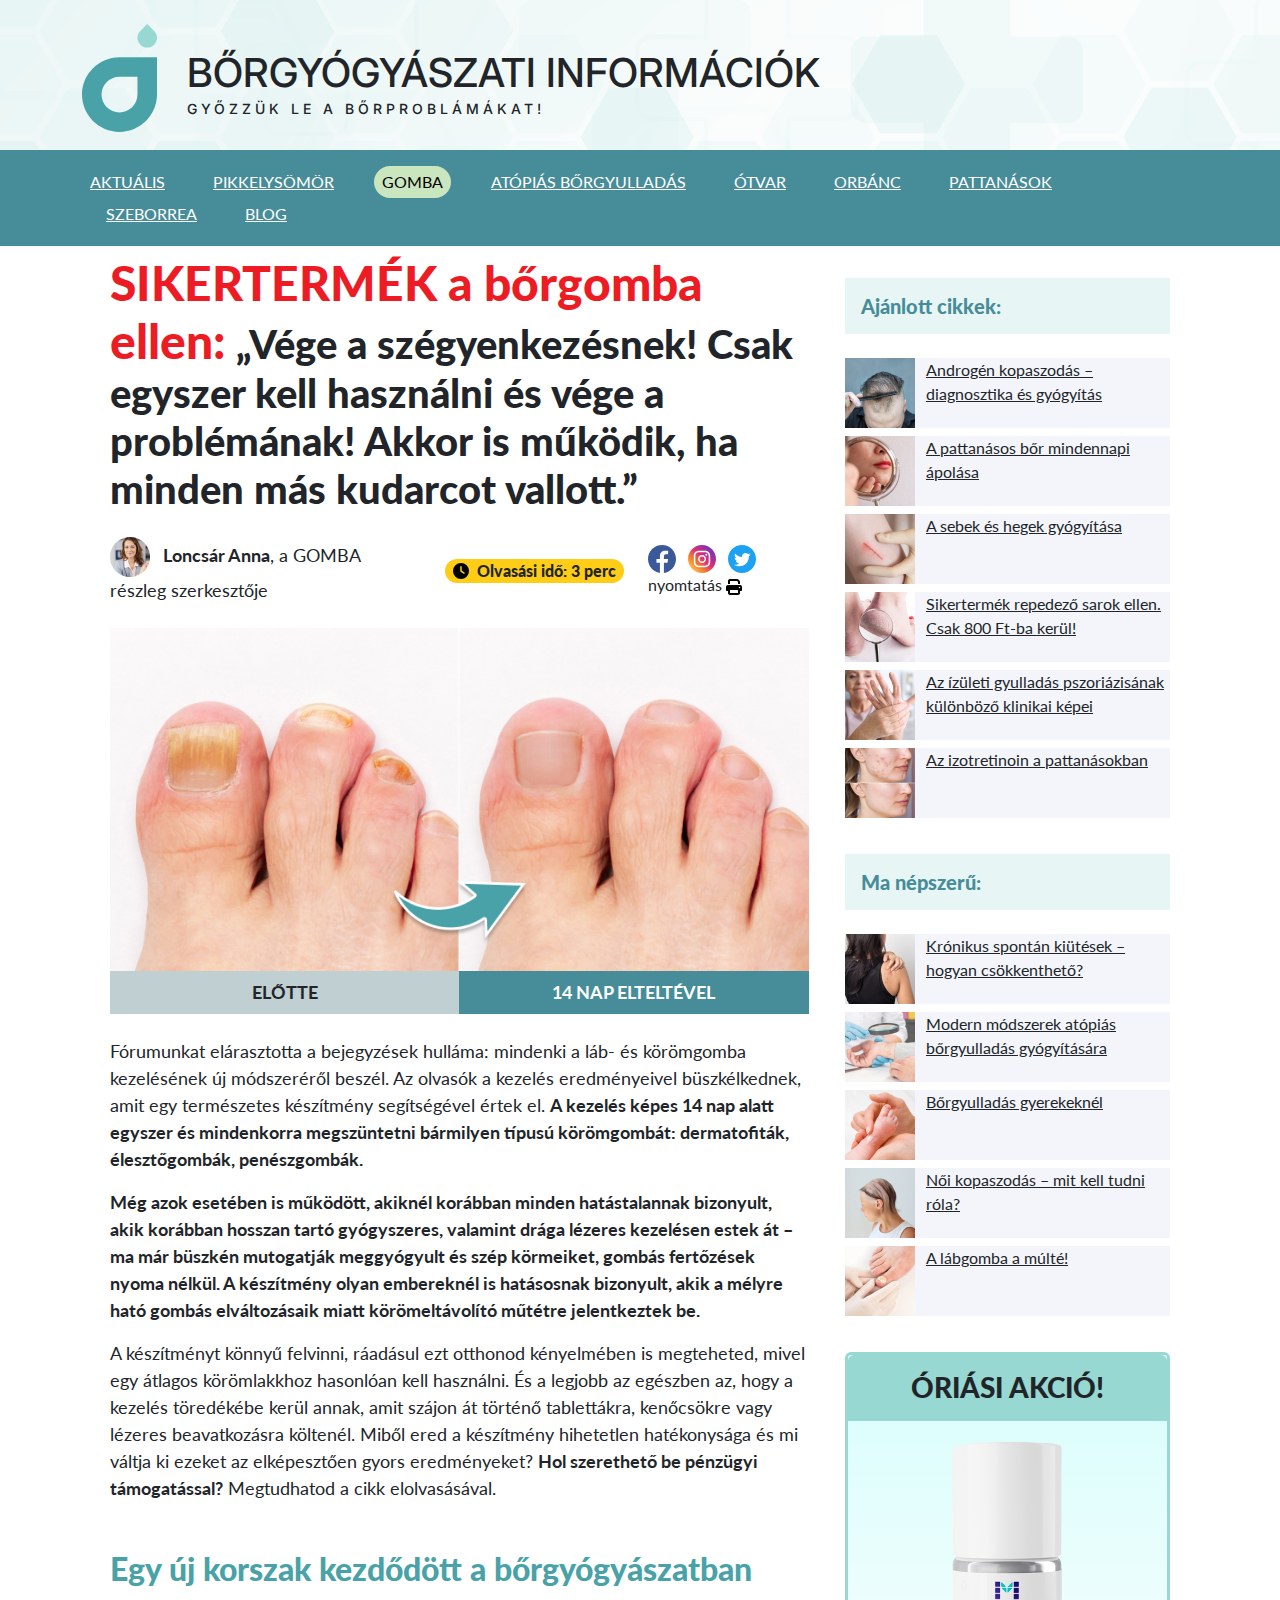
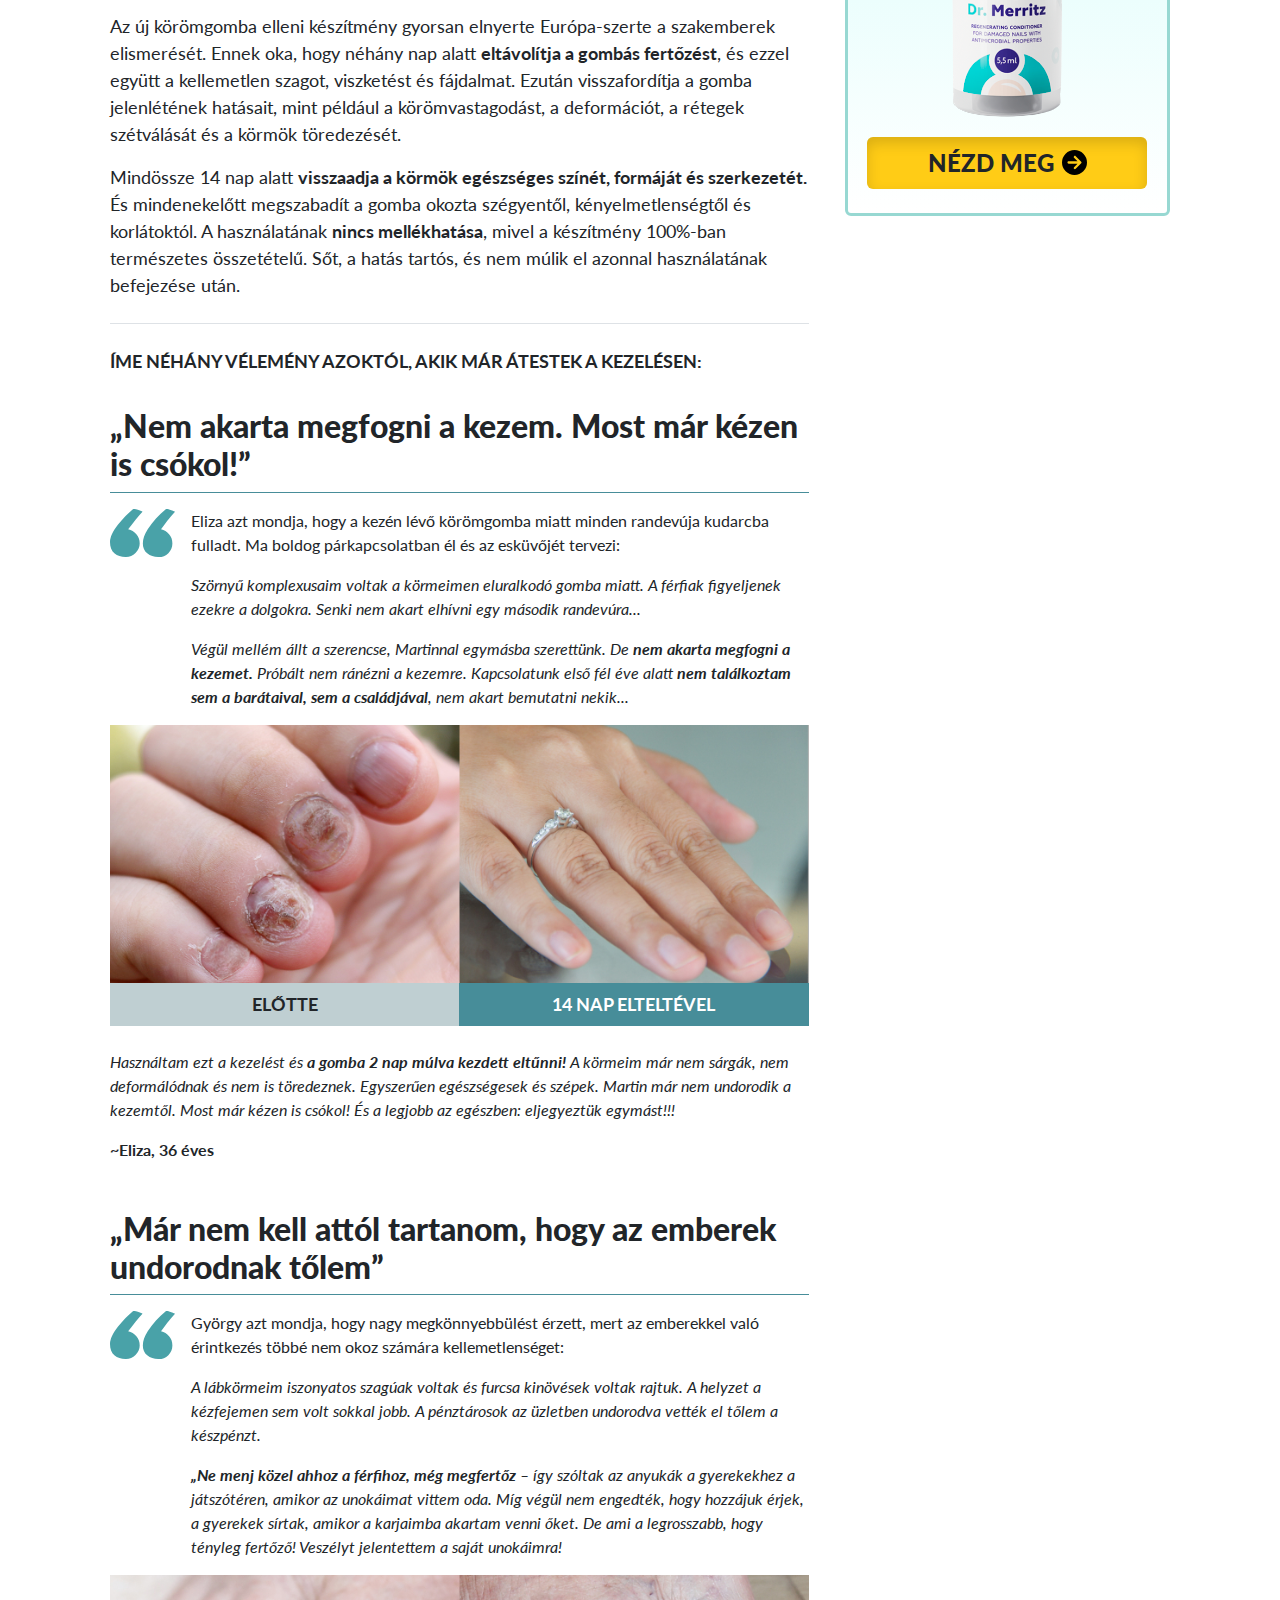
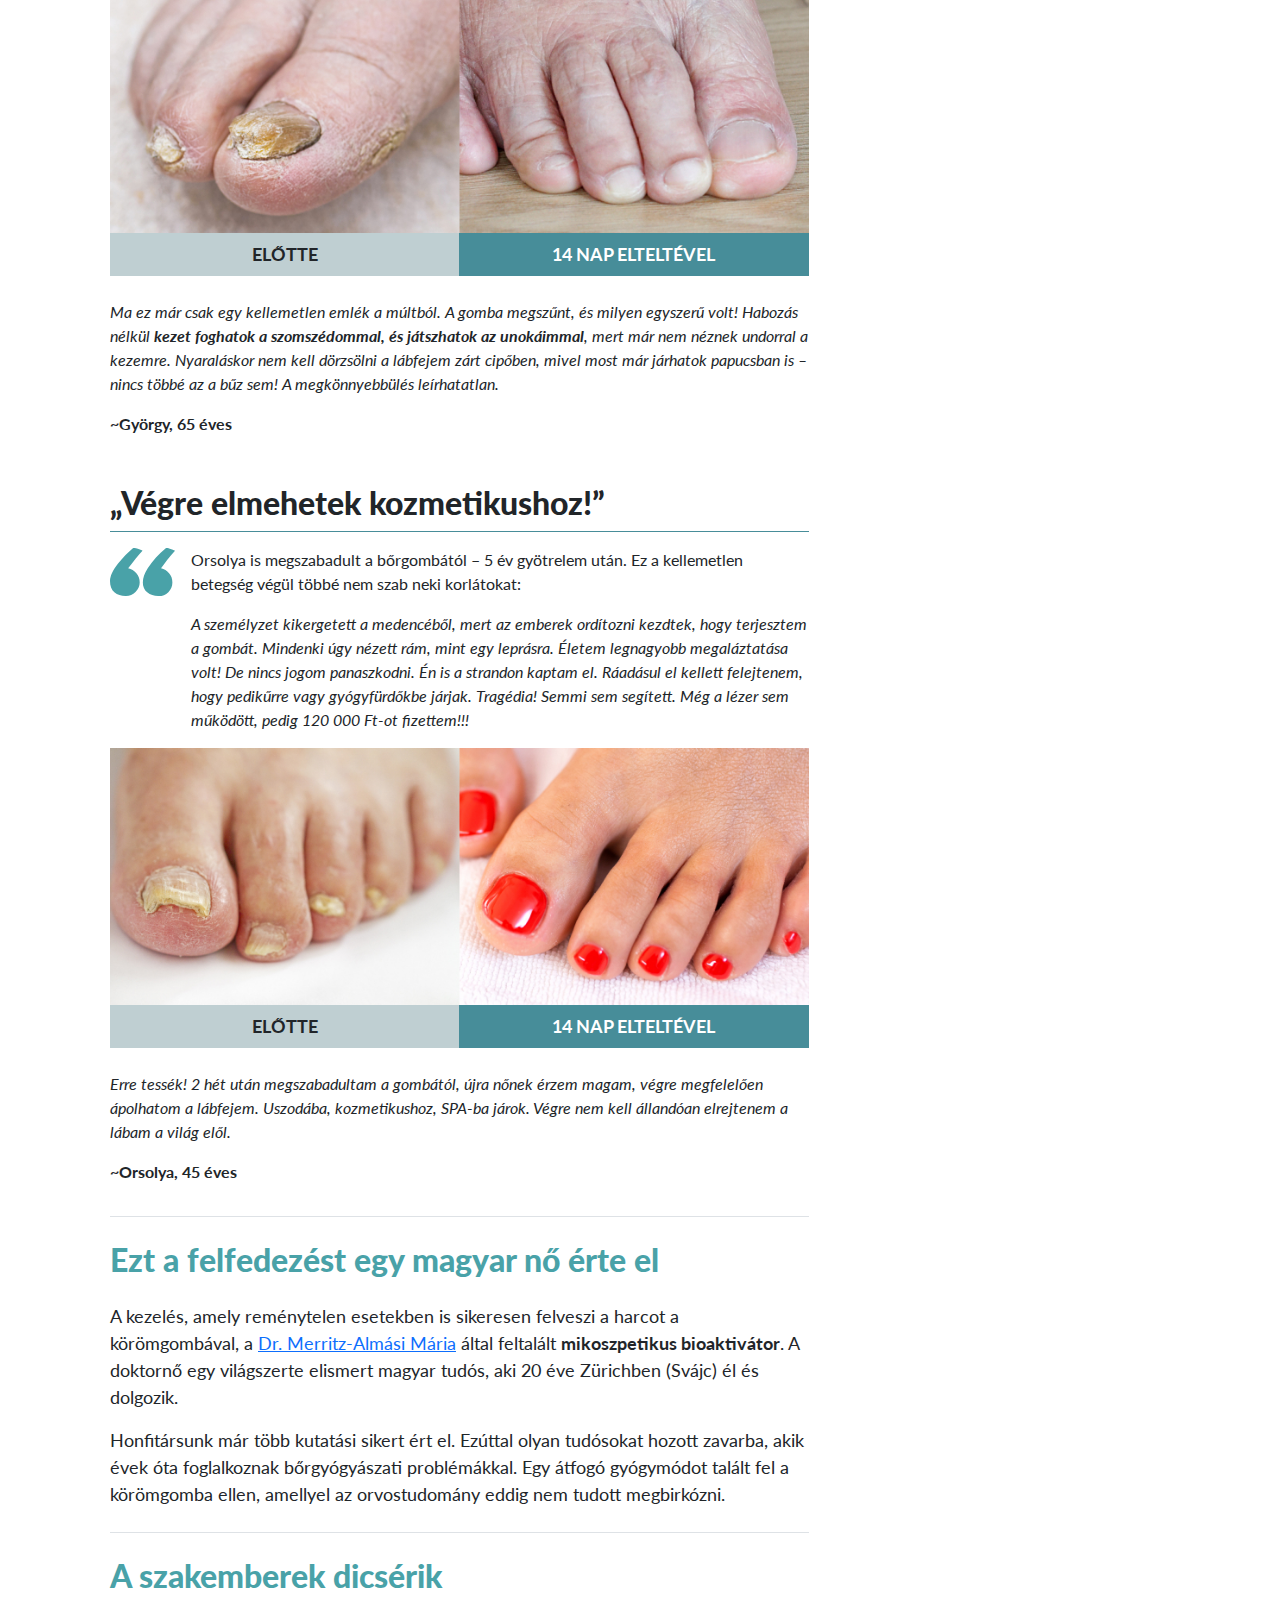
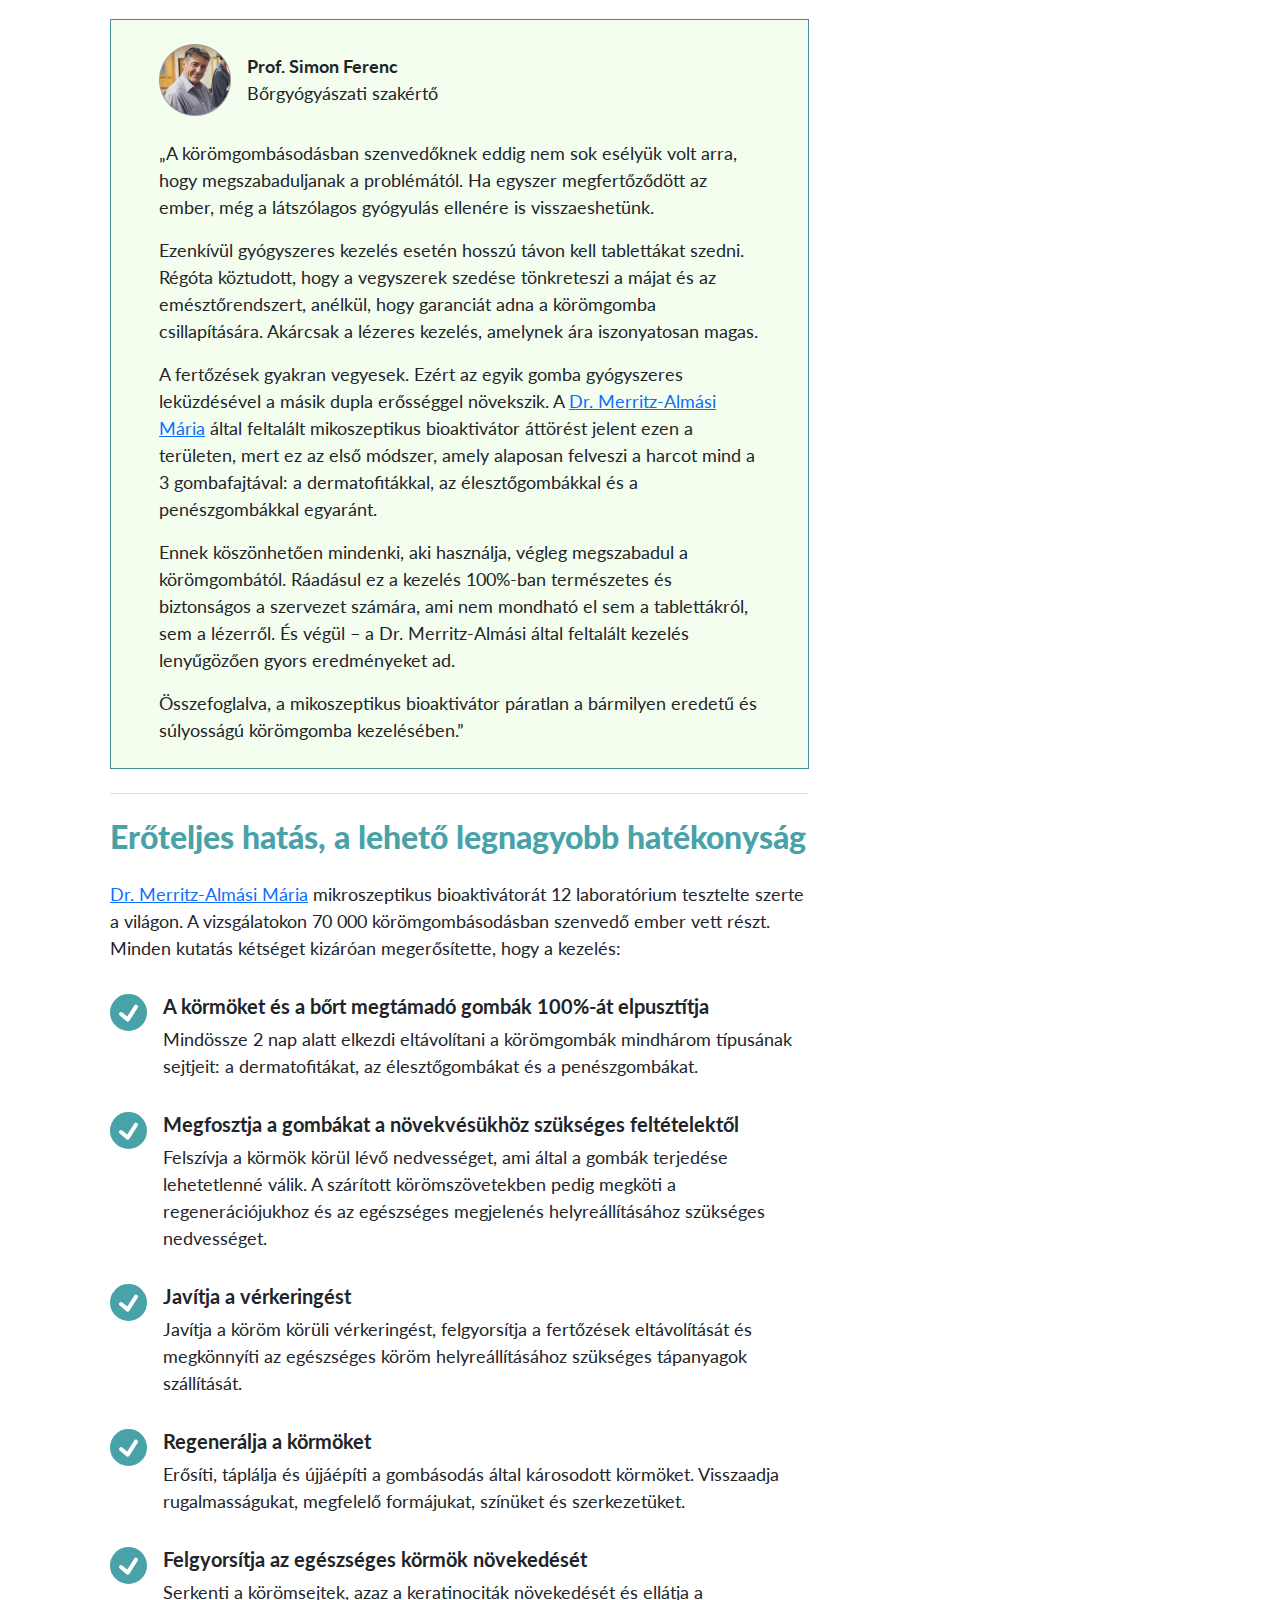
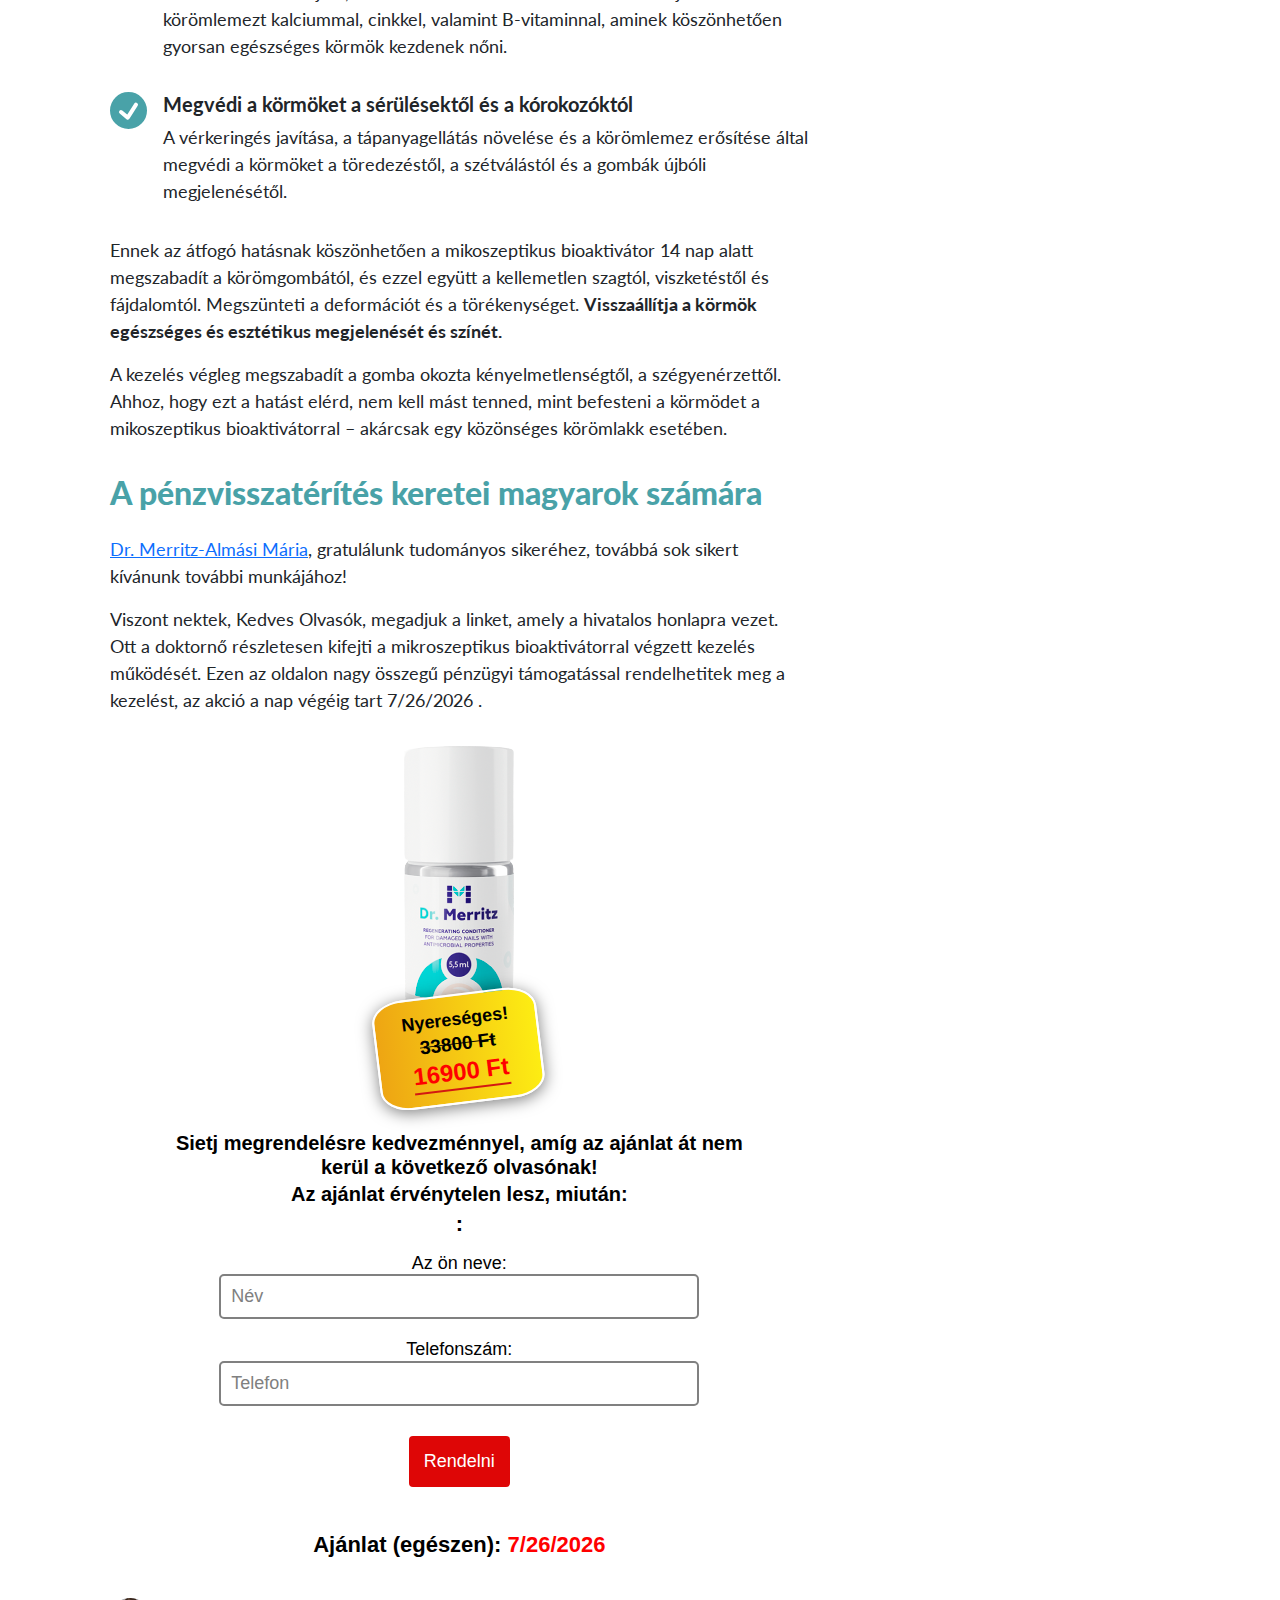
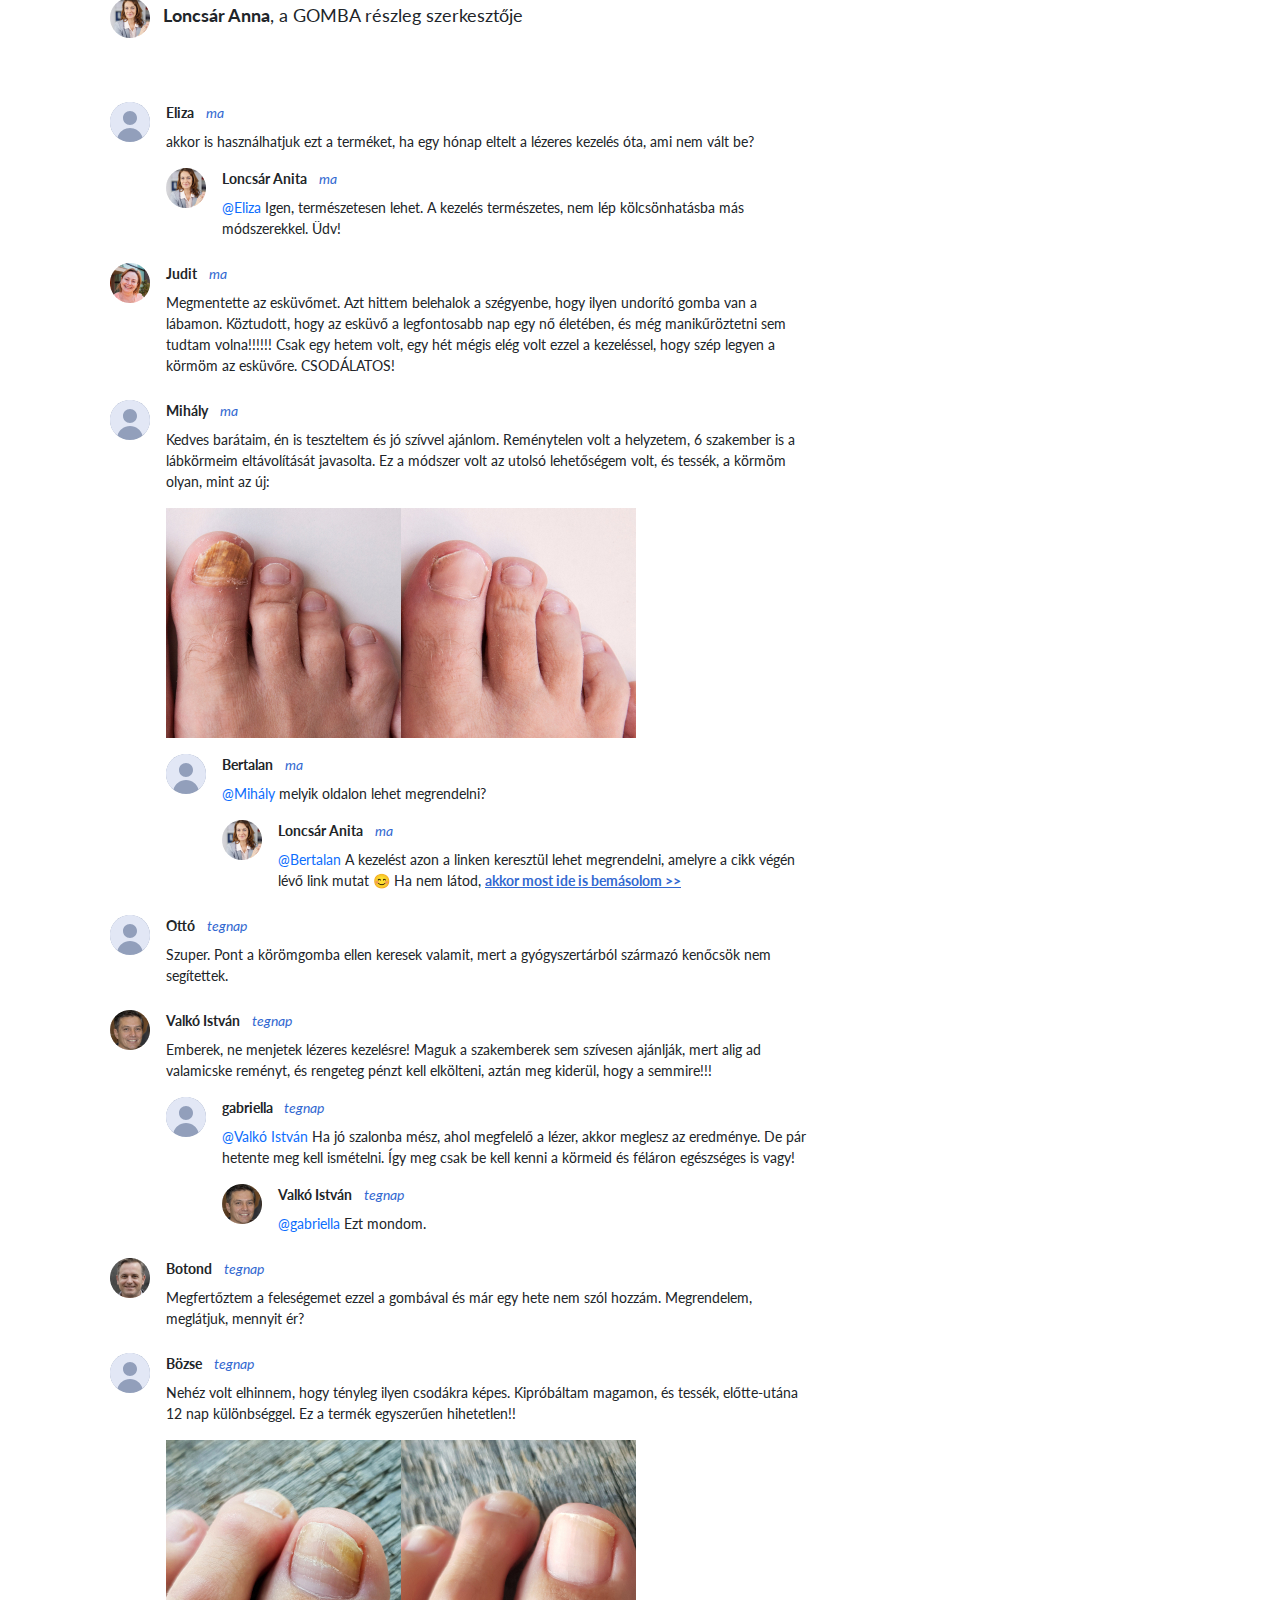
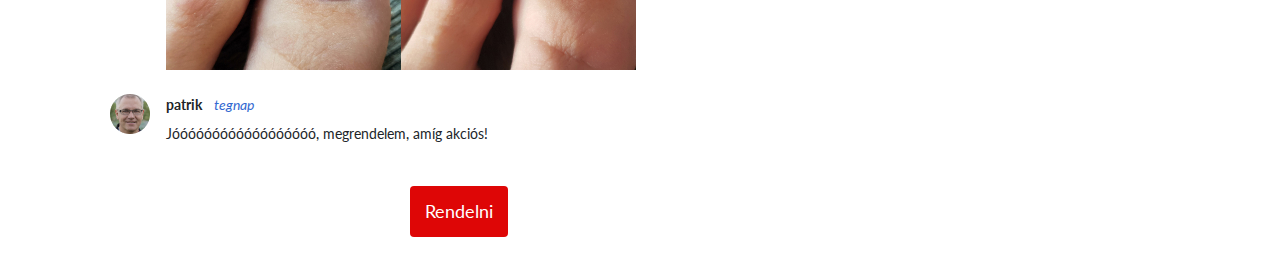
<file: index.html>
<!DOCTYPE html>
<html lang="hu">

<head>
    <!-- Google Tag Manager -->
<script>(function(w,d,s,l,i){w[l]=w[l]||[];w[l].push({'gtm.start':
    new Date().getTime(),event:'gtm.js'});var f=d.getElementsByTagName(s)[0],
    j=d.createElement(s),dl=l!='dataLayer'?'&l='+l:'';j.async=true;j.src=
    'https://www.googletagmanager.com/gtm.js?id='+i+dl;f.parentNode.insertBefore(j,f);
    })(window,document,'script','dataLayer','GTM-M6HJVBG');</script>
    <!-- End Google Tag Manager -->
    <meta charset="UTF-8">
    <meta name="viewport" content="width=device-width, initial-scale=1.0">
    <meta http-equiv="X-UA-Compatible" content="ie=edge">
    <title>BŐRGYÓGYÁSZATI INFORMÁCIÓK</title>
    <link rel="shortcut icon" href="img/favicon.png" type="image/x-icon">
    <link rel="preconnect" href="https://fonts.googleapis.com">
    <link rel="preconnect" href="https://fonts.gstatic.com" crossorigin>
    <link href="https://fonts.googleapis.com/css2?family=Inter:wght@700&family=Lato:ital,wght@0,300;0,400;0,700;0,900;1,400&family=Raleway:wght@400;500&display=swap" rel="stylesheet">
    <link rel="stylesheet" href="css/regulations-b7afbdd4.css">
    <link rel="stylesheet" href="css/news-ea500c36.css">
    <link rel="stylesheet" href="css/terradrew.css">
    <style>.main-lnk{text-decoration: none!important;color: inherit!important;}</style>
</head>

<body>
    <!-- Google Tag Manager (noscript) -->
<noscript><iframe src="https://www.googletagmanager.com/ns.html?id=GTM-M6HJVBG"
    height="0" width="0" style="display:none;visibility:hidden"></iframe></noscript>
    <!-- End Google Tag Manager (noscript) -->
    <header class="pt-3 header-b">
        <nav class="navbar navbar-expand-lg flex-lg-wrap">
            <div class="container flex-nowrap flex-lg-wrap">
                <a href="{landing_url}" class="main-lnk">
                    <h1 class="d-flex align-items-center page-title-b">
                        <span> BŐRGYÓGYÁSZATI INFORMÁCIÓK <span class="d-block mt-1 page-title-b__subtitle">GYŐZZÜK LE A BŐRPROBLÁMÁKAT!</span> </span>
                    </h1>
                </a>
                <button class="navbar-toggler border-0 shadow-none hamburger-b" type="button" data-bs-toggle="collapse" data-bs-target="#navbarNav" aria-controls="navbarNav" aria-expanded="false" aria-label="Toggle navigation">
                    <a href="{landing_url}"><img src="img/hamburger-cbe08a70.svg" class="img-fluid hamburger-b__img" alt=""></a>
                </button>
            </div>
            <div class="container-fluid py-lg-3 bg-pr-1-b">
                <div class="container">
                    <div class="collapse navbar-collapse" id="navbarNav">
                        <ul class="navbar-nav flex-lg-wrap main-menu-b">
                            <li class="nav-item">
                                <adm-link href="{landing_url}">
                                    <a href="{landing_url}" class="nav-link me-lg-2 me-xl-3 me-xxl-4 mt-2 mt-lg-0 py-lg-1 px-lg-2 main-menu-b__link">AKTUÁLIS</a>
                                </adm-link>
                            </li>
                            <li class="nav-item">
                                <adm-link href="{landing_url}">
                                    <a href="{landing_url}" class="nav-link mx-lg-2 mx-xl-3 mx-xxl-4 py-lg-1 px-lg-2 main-menu-b__link">PIKKELYSÖMÖR</a>
                                </adm-link>
                            </li>
                            <li class="nav-item">
                                <adm-link href="{landing_url}">
                                    <a href="{landing_url}" class="nav-link mx-lg-2 mx-xl-3 mx-xxl-4 py-lg-1 px-lg-2 main-menu-b__link main-menu-b__link--active">GOMBA</a>
                                </adm-link>
                            </li>
                            <li class="nav-item">
                                <adm-link href="{landing_url}">
                                    <a href="{landing_url}" class="nav-link mx-lg-2 mx-xl-3 mx-xxl-4 py-lg-1 px-lg-2 main-menu-b__link">ATÓPIÁS BŐRGYULLADÁS</a>
                                </adm-link>
                            </li>
                            <li class="nav-item">
                                <adm-link href="{landing_url}">
                                    <a href="{landing_url}" class="nav-link mx-lg-2 mx-xl-3 mx-xxl-4 py-lg-1 px-lg-2 main-menu-b__link">ÓTVAR</a>
                                </adm-link>
                            </li>
                            <li class="nav-item">
                                <adm-link href="{landing_url}">
                                    <a href="{landing_url}" class="nav-link mx-lg-2 mx-xl-3 mx-xxl-4 py-lg-1 px-lg-2 main-menu-b__link">ORBÁNC</a>
                                </adm-link>
                            </li>
                            <li class="nav-item">
                                <adm-link href="{landing_url}">
                                    <a href="{landing_url}" class="nav-link mx-lg-2 mx-xl-3 mx-xxl-4 py-lg-1 px-lg-2 main-menu-b__link">PATTANÁSOK</a>
                                </adm-link>
                            </li>
                            <li class="nav-item">
                                <adm-link href="{landing_url}">
                                    <a href="{landing_url}" class="nav-link mx-lg-2 mx-xl-3 mx-xxl-4 py-lg-1 px-lg-2 main-menu-b__link">SZEBORREA</a>
                                </adm-link>
                            </li>
                            <li class="nav-item">
                                <adm-link href="{landing_url}">
                                    <a href="{landing_url}" class="nav-link ms-lg-2 ms-xl-3 ms-xxl-4 mb-2 mb-lg-0 py-lg-1 px-lg-2 main-menu-b__link">BLOG</a>
                                </adm-link>
                            </li>
                        </ul>
                    </div>
                </div>
            </div>
        </nav>
    </header>
    <div class="container overflow-hidden bg-white rounded-bottom mb-lg-5">
        <div class="row mx-lg-3">
            <div class="col-12 col-lg-9 col-xl-8">
                <article class="article-b">
                    <h2 class="fs-1 mb-4 fw-superbold-b"><span class="display-5 fw-superbold-b text-pr-3-b">SIKERTERMÉK a bőrgomba ellen:</span> „Vége a szégyenkezésnek! Csak egyszer kell használni és vége a problémának! Akkor is működik, ha minden más kudarcot vallott.”</h2>
                    <div class="text-center text-md-start d-md-flex align-items-center justify-content-between mb-4">
                        <div>
                            <a href="{landing_url}"><img src="img/hz-870f579a.png" class="img-fluid me-2" alt=""></a>
                            <span><strong>Loncsár Anna</strong>, a GOMBA részleg szerkesztője</span>
                        </div>
                        <span class="d-inline-flex my-3 mx-md-4 flex-shrink-0 align-items-center px-2 rounded-pill fs-6 fw-superbold-b bg-pr-4-b">
                            <svg width="16" class="me-2" xmlns="http://www.w3.org/2000/svg" viewBox="0 0 512 512">
                                <path d="M256 0a256 256 0 1 1 0 512A256 256 0 1 1 256 0zM232 120V256c0 8 4 15.5 10.7 20l96 64c11 7.4 25.9 4.4 33.3-6.7s4.4-25.9-6.7-33.3L280 243.2V120c0-13.3-10.7-24-24-24s-24 10.7-24 24z"></path>
                            </svg>
                            Olvasási idő: 3 perc</span>
                        <adm-link href="{landing_url}">
                            <a href="{landing_url}" class="d-block fs-6 text-reset text-decoration-none">
                                <img src="img/fb-892fd073.svg" class="img-fluid me-2" alt="">
                                <img src="img/insta-bb8f8ef4.svg" class="img-fluid me-2" alt="">
                                <img src="img/twitter-5bd8595f.svg" class="img-fluid me-2" alt="">
                                <span>nyomtatás
                                    <svg width="16" xmlns="http://www.w3.org/2000/svg" viewBox="0 0 512 512">
                                        <path d="M128 0C92.7 0 64 28.7 64 64v96h64V64H354.7L384 93.3V160h64V93.3c0-17-6.7-33.3-18.7-45.3L400 18.7C388 6.7 371.7 0 354.7 0H128zM384 352v32 64H128V384 368 352H384zm64 32h32c17.7 0 32-14.3 32-32V256c0-35.3-28.7-64-64-64H64c-35.3 0-64 28.7-64 64v96c0 17.7 14.3 32 32 32H64v64c0 35.3 28.7 64 64 64H384c35.3 0 64-28.7 64-64V384zM432 248a24 24 0 1 1 0 48 24 24 0 1 1 0-48z"></path>
                                    </svg></span>
                            </a>
                        </adm-link>
                    </div>
                    <figure class="mb-4">
                        <a href="{landing_url}"><img src="img/img2-7c65e506.jpg" class="img-fluid" alt=""></a>
                        <figcaption class="d-flex text-center fw-bold"><span class="py-2 w-50 bg-pr-6-b">ELŐTTE</span> <span class="py-2 w-50 text-white bg-pr-1-b">14 NAP ELTELTÉVEL</span></figcaption>
                    </figure>
                    <p>Fórumunkat elárasztotta a bejegyzések hulláma: mindenki a láb- és körömgomba kezelésének új módszeréről beszél. Az olvasók a kezelés eredményeivel büszkélkednek, amit egy természetes készítmény segítségével értek el. <strong>A kezelés képes 14 nap alatt egyszer és mindenkorra megszüntetni bármilyen típusú körömgombát: dermatofiták, élesztőgombák, penészgombák.</strong></p>
                    <p><strong>Még azok esetében is működött, akiknél korábban minden hatástalannak bizonyult, akik korábban hosszan tartó gyógyszeres, valamint drága lézeres kezelésen estek át – ma már büszkén mutogatják meggyógyult és szép körmeiket, gombás fertőzések nyoma nélkül. A készítmény olyan embereknél is hatásosnak bizonyult, akik a mélyre ható gombás elváltozásaik miatt körömeltávolító műtétre jelentkeztek be.</strong></p>
                    <p>A készítményt könnyű felvinni, ráadásul ezt otthonod kényelmében is megteheted, mivel egy átlagos körömlakkhoz hasonlóan kell használni. És a legjobb az egészben az, hogy a kezelés töredékébe kerül annak, amit szájon át történő tablettákra, kenőcsökre vagy lézeres beavatkozásra költenél. Miből ered a készítmény hihetetlen hatékonysága és mi váltja ki ezeket az elképesztően gyors eredményeket? <strong> Hol szerethető be pénzügyi támogatással?</strong> Megtudhatod a cikk elolvasásával.</p>
                    <h2 class="mt-5 mb-4 fw-superbold-b text-pr-5-b">Egy új korszak kezdődött a bőrgyógyászatban</h2>
                    <p>Az új körömgomba elleni készítmény gyorsan elnyerte Európa-szerte a szakemberek elismerését. Ennek oka, hogy néhány nap alatt <strong>eltávolítja a gombás fertőzést</strong>, és ezzel együtt a kellemetlen szagot, viszketést és fájdalmat. Ezután visszafordítja a gomba jelenlétének hatásait, mint például a körömvastagodást, a deformációt, a rétegek szétválását és a körmök töredezését.</p>
                    <p>Mindössze 14 nap alatt <strong>visszaadja a körmök egészséges színét, formáját és szerkezetét.</strong> És mindenekelőtt megszabadít a gomba okozta szégyentől, kényelmetlenségtől és korlátoktól. A használatának <strong>nincs mellékhatása</strong>, mivel a készítmény 100%-ban természetes összetételű. Sőt, a hatás tartós, és nem múlik el azonnal használatának befejezése után.</p>
                    <p class="fw-bold border-top my-4 pt-4">ÍME NÉHÁNY VÉLEMÉNY AZOKTÓL, AKIK MÁR ÁTESTEK A KEZELÉSEN:</p>
                    <h2 class="border-bottom py-2 border-pr-1-b border-pr-1-b fw-superbold-b">„Nem akarta megfogni a kezem. Most már kézen is csókol!”</h2>
                    <div class="d-flex fs-6 mt-3">
                        <div class="flex-shrink-0 me-3">
                            <a href="{landing_url}"><img src="img/quote-9a27e611.svg" class="img-fluid" alt=""></a>
                        </div>
                        <div>
                            <p>Eliza azt mondja, hogy a kezén lévő körömgomba miatt minden randevúja kudarcba fulladt. Ma boldog párkapcsolatban él és az esküvőjét tervezi:</p>
                            <p class="fst-italic">Szörnyű komplexusaim voltak a körmeimen eluralkodó gomba miatt. A férfiak figyeljenek ezekre a dolgokra. Senki nem akart elhívni egy második randevúra...</p>
                            <p class="fst-italic">Végül mellém állt a szerencse, Martinnal egymásba szerettünk. De <strong>nem akarta megfogni a kezemet.</strong> Próbált nem ránézni a kezemre. Kapcsolatunk első fél éve alatt <strong>nem találkoztam sem a barátaival, sem a családjával</strong>, nem akart bemutatni nekik...</p>
                        </div>
                    </div>
                    <figure class="mb-4">
                        <a href="{landing_url}"><img src="img/img3-28cdad15.jpg" class="img-fluid" alt=""></a>
                        <figcaption class="d-flex text-center fw-bold"><span class="py-2 w-50 bg-pr-6-b">ELŐTTE</span> <span class="py-2 w-50 text-white bg-pr-1-b">14 NAP ELTELTÉVEL</span></figcaption>
                    </figure>
                    <p class="fst-italic fs-6">Használtam ezt a kezelést és <strong>a gomba 2 nap múlva kezdett eltűnni!</strong> A körmeim már nem sárgák, nem deformálódnak és nem is töredeznek. Egyszerűen egészségesek és szépek. Martin már nem undorodik a kezemtől. Most már kézen is csókol! És a legjobb az egészben: eljegyeztük egymást!!! <span class="mt-3 d-block fw-bold fst-normal">~Eliza, 36 éves</span></p>
                    <h2 class="border-bottom mt-5 pb-2 border-pr-1-b fw-superbold-b">„Már nem kell attól tartanom, hogy az emberek undorodnak tőlem”</h2>
                    <div class="d-flex fs-6 mt-3">
                        <div class="flex-shrink-0 me-3">
                            <a href="{landing_url}"><img src="img/quote-9a27e611.svg" class="img-fluid" alt=""></a>
                        </div>
                        <div>
                            <p>György azt mondja, hogy nagy megkönnyebbülést érzett, mert az emberekkel való érintkezés többé nem okoz számára kellemetlenséget:</p>
                            <p class="fst-italic">A lábkörmeim iszonyatos szagúak voltak és furcsa kinövések voltak rajtuk. A helyzet a kézfejemen sem volt sokkal jobb. A pénztárosok az üzletben undorodva vették el tőlem a készpénzt.</p>
                            <p class="fst-italic"><strong>„Ne menj közel ahhoz a férfihoz, még megfertőz</strong> – így szóltak az anyukák a gyerekekhez a játszótéren, amikor az unokáimat vittem oda. Míg végül nem engedték, hogy hozzájuk érjek, a gyerekek sírtak, amikor a karjaimba akartam venni őket. De ami a legrosszabb, hogy tényleg fertőző! Veszélyt jelentettem a saját unokáimra!</p>
                        </div>
                    </div>
                    <figure class="mb-4">
                        <a href="{landing_url}"><img src="img/img4-d026b512.jpg" class="img-fluid" alt=""></a>
                        <figcaption class="d-flex text-center fw-bold"><span class="py-2 w-50 bg-pr-6-b">ELŐTTE</span> <span class="py-2 w-50 text-white bg-pr-1-b">14 NAP ELTELTÉVEL</span></figcaption>
                    </figure>
                    <p class="fst-italic fs-6">Ma ez már csak egy kellemetlen emlék a múltból. A gomba megszűnt, és milyen egyszerű volt! Habozás nélkül <strong>kezet foghatok a szomszédommal, és játszhatok az unokáimmal</strong>, mert már nem néznek undorral a kezemre. Nyaraláskor nem kell dörzsölni a lábfejem zárt cipőben, mivel most már járhatok papucsban is – nincs többé az a bűz sem! A megkönnyebbülés leírhatatlan. <span class="mt-3 d-block fw-bold fst-normal">~György, 65 éves</span></p>
                    <h2 class="border-bottom mt-5 pb-2 border-pr-1-b fw-superbold-b">„Végre elmehetek kozmetikushoz!”</h2>
                    <div class="d-flex fs-6 mt-3">
                        <div class="flex-shrink-0 me-3">
                            <a href="{landing_url}"><img src="img/quote-9a27e611.svg" class="img-fluid" alt=""></a>
                        </div>
                        <div>
                            <p>Orsolya is megszabadult a bőrgombától – 5 év gyötrelem után. Ez a kellemetlen betegség végül többé nem szab neki korlátokat:</p>
                            <p class="fst-italic">A személyzet kikergetett a medencéből, mert az emberek ordítozni kezdtek, hogy terjesztem a gombát. Mindenki úgy nézett rám, mint egy leprásra. Életem legnagyobb megaláztatása volt! De nincs jogom panaszkodni. Én is a strandon kaptam el. Ráadásul el kellett felejtenem, hogy pedikűrre vagy gyógyfürdőkbe járjak. Tragédia! Semmi sem segített. Még a lézer sem működött, pedig 120 000 Ft-ot fizettem!!!</p>
                        </div>
                    </div>
                    <figure class="mb-4">
                        <a href="{landing_url}"><img src="img/img5-6a5d6720.jpg" class="img-fluid" alt=""></a>
                        <figcaption class="d-flex text-center fw-bold"><span class="py-2 w-50 bg-pr-6-b">ELŐTTE</span> <span class="py-2 w-50 text-white bg-pr-1-b">14 NAP ELTELTÉVEL</span></figcaption>
                    </figure>
                    <p class="fst-italic fs-6 pb-2">Erre tessék! 2 hét után megszabadultam a gombától, újra nőnek érzem magam, végre megfelelően ápolhatom a lábfejem. Uszodába, kozmetikushoz, SPA-ba járok. Végre nem kell állandóan elrejtenem a lábam a világ elől. <span class="mt-3 d-block fw-bold fst-normal">~Orsolya, 45 éves</span></p>
                    <h2 class="my-4 pt-4 border-top fw-superbold-b text-pr-5-b">Ezt a felfedezést egy magyar nő érte el</h2>
                    <p>A kezelés, amely reménytelen esetekben is sikeresen felveszi a harcot a körömgombával, a <a href="{landing_url}">Dr. Merritz-Almási Mária</a> által feltalált <strong>mikoszpetikus bioaktivátor</strong>. A doktornő egy világszerte elismert magyar tudós, aki 20 éve Zürichben (Svájc) él és dolgozik.</p>
                    <p>Honfitársunk már több kutatási sikert ért el. Ezúttal olyan tudósokat hozott zavarba, akik évek óta foglalkoznak bőrgyógyászati ​​problémákkal. Egy átfogó gyógymódot talált fel a körömgomba ellen, amellyel az orvostudomány eddig nem tudott megbirkózni.</p>
                    <h2 class="my-4 pt-4 border-top fw-superbold-b text-pr-5-b">A szakemberek dicsérik</h2>
                    <div class="py-4 px-5 border border-pr-1-b bg-pr-7-b">
                        <div class="mb-4 d-flex align-items-center">
                            <a href="{landing_url}"><img src="img/img6-fec53091.png" class="img-fluid me-3 flex-shrink-0" alt=""></a>
                            <span> <strong>Prof. Simon Ferenc</strong> <span class="d-block">Bőrgyógyászati szakértő</span> </span>
                        </div>
                        <p>„A körömgombásodásban szenvedőknek eddig nem sok esélyük volt arra, hogy megszabaduljanak a problémától. Ha egyszer megfertőződött az ember, még a látszólagos gyógyulás ellenére is visszaeshetünk.</p>
                        <p>Ezenkívül gyógyszeres kezelés esetén hosszú távon kell tablettákat szedni. Régóta köztudott, hogy a vegyszerek szedése tönkreteszi a májat és az emésztőrendszert, anélkül, hogy garanciát adna a körömgomba csillapítására. Akárcsak a lézeres kezelés, amelynek ára iszonyatosan magas.</p>
                        <p>A fertőzések gyakran vegyesek. Ezért az egyik gomba gyógyszeres leküzdésével a másik dupla erősséggel növekszik. A <a href="{landing_url}">Dr. Merritz-Almási Mária</a> által feltalált mikoszeptikus bioaktivátor áttörést jelent ezen a területen, mert ez az első módszer, amely alaposan felveszi a harcot mind a 3 gombafajtával: a dermatofitákkal, az élesztőgombákkal és a penészgombákkal egyaránt.</p>
                        <p>Ennek köszönhetően mindenki, aki használja, végleg megszabadul a körömgombától. Ráadásul ez a kezelés 100%-ban természetes és biztonságos a szervezet számára, ami nem mondható el sem a tablettákról, sem a lézerről. És végül – a Dr. Merritz-Almási által feltalált kezelés lenyűgözően gyors eredményeket ad.</p>
                        <p class="mb-0">Összefoglalva, a mikoszeptikus bioaktivátor páratlan a bármilyen eredetű és súlyosságú körömgomba kezelésében.”</p>
                    </div>
                    <h2 class="my-4 pt-4 border-top fw-superbold-b text-pr-5-b">Erőteljes hatás, a lehető legnagyobb hatékonyság</h2>
                    <p><a href="{landing_url}">Dr. Merritz-Almási Mária</a> mikroszeptikus bioaktivátorát 12 laboratórium tesztelte szerte a világon. A vizsgálatokon 70 000 körömgombásodásban szenvedő ember vett részt. Minden kutatás kétséget kizáróan megerősítette, hogy a kezelés:</p>
                    <div class="d-flex align-items-start my-3 pt-3">
                        <img src="img/check-cc335fb7.svg" class="img-fluid me-3 flex-shrink-0" alt="">
                        <div>
                            <h3 class="fw-bold fs-5">A körmöket és a bőrt megtámadó gombák 100%-át elpusztítja</h3>
                            <p>Mindössze 2 nap alatt elkezdi eltávolítani a körömgombák mindhárom típusának sejtjeit: a dermatofitákat, az élesztőgombákat és a penészgombákat.</p>
                        </div>
                    </div>
                    <div class="d-flex align-items-start my-3">
                        <img src="img/check-cc335fb7.svg" class="img-fluid me-3 flex-shrink-0" alt="">
                        <div>
                            <h3 class="fw-bold fs-5">Megfosztja a gombákat a növekvésükhöz szükséges feltételektől</h3>
                            <p>Felszívja a körmök körül lévő nedvességet, ami által a gombák terjedése lehetetlenné válik. A szárított körömszövetekben pedig megköti a regenerációjukhoz és az egészséges megjelenés helyreállításához szükséges nedvességet.</p>
                        </div>
                    </div>
                    <div class="d-flex align-items-start my-3">
                        <img src="img/check-cc335fb7.svg" class="img-fluid me-3 flex-shrink-0" alt="">
                        <div>
                            <h3 class="fw-bold fs-5">Javítja a vérkeringést</h3>
                            <p>Javítja a köröm körüli vérkeringést, felgyorsítja a fertőzések eltávolítását és megkönnyíti az egészséges köröm helyreállításához szükséges tápanyagok szállítását.</p>
                        </div>
                    </div>
                    <div class="d-flex align-items-start my-3">
                        <img src="img/check-cc335fb7.svg" class="img-fluid me-3 flex-shrink-0" alt="">
                        <div>
                            <h3 class="fw-bold fs-5">Regenerálja a körmöket</h3>
                            <p>Erősíti, táplálja és újjáépíti a gombásodás által károsodott körmöket. Visszaadja rugalmasságukat, megfelelő formájukat, színüket és szerkezetüket.</p>
                        </div>
                    </div>
                    <div class="d-flex align-items-start my-3">
                        <img src="img/check-cc335fb7.svg" class="img-fluid me-3 flex-shrink-0" alt="">
                        <div>
                            <h3 class="fw-bold fs-5">Felgyorsítja az egészséges körmök növekedését</h3>
                            <p>Serkenti a körömsejtek, azaz a keratinociták növekedését és ellátja a körömlemezt kalciummal, cinkkel, valamint B-vitaminnal, aminek köszönhetően gyorsan egészséges körmök kezdenek nőni.</p>
                        </div>
                    </div>
                    <div class="d-flex align-items-start my-3">
                        <img src="img/check-cc335fb7.svg" class="img-fluid me-3 flex-shrink-0" alt="">
                        <div>
                            <h3 class="fw-bold fs-5">Megvédi a körmöket a sérülésektől és a kórokozóktól</h3>
                            <p>A vérkeringés javítása, a tápanyagellátás növelése és a körömlemez erősítése által megvédi a körmöket a töredezéstől, a szétválástól és a gombák újbóli megjelenésétől.</p>
                        </div>
                    </div>
                    <p>Ennek az átfogó hatásnak köszönhetően a mikoszeptikus bioaktivátor 14 nap alatt megszabadít a körömgombától, és ezzel együtt a kellemetlen szagtól, viszketéstől és fájdalomtól. Megszünteti a deformációt és a törékenységet. <strong>Visszaállítja a körmök egészséges és esztétikus megjelenését és színét.</strong></p>
                    <p>A kezelés végleg megszabadít a gomba okozta kényelmetlenségtől, a szégyenérzettől. Ahhoz, hogy ezt a hatást elérd, nem kell mást tenned, mint befesteni a körmödet a mikoszeptikus bioaktivátorral – akárcsak egy közönséges körömlakk esetében.</p>
                    <h2 class="my-4 pt-2 fw-superbold-b text-pr-5-b">A pénzvisszatérítés keretei magyarok számára</h2>
                    <p><a href="{landing_url}">Dr. Merritz-Almási Mária</a>, gratulálunk tudományos sikeréhez, továbbá sok sikert kívánunk további munkájához!</p>
                    <p>Viszont nektek, Kedves Olvasók, megadjuk a linket, amely a hivatalos honlapra vezet. Ott a doktornő részletesen kifejti a mikroszeptikus bioaktivátorral végzett kezelés működését. Ezen az oldalon nagy összegű pénzügyi támogatással rendelhetitek meg a kezelést, az akció a nap végéig tart <span id="endPromotionTime">
                            <script>var now=Date.now(),one_month=1000*60*60*24*0;document.write(new Date(now-one_month).toLocaleDateString())</script>
                        </span>.</p>
                    <div id="terra-wrapper">
                        <div class="order-wrapper">
                            <div class="prod-wrapper">
                                <img src="img/product.png" class="prod_img" alt="">
                                <div class="price">
                                    <span class="discount">Nyereséges!</span>
                                    <span class="al-cost-promo">33800 Ft</span>
                                    <span class="al-cost">16900 Ft</span>
                                </div>
                            </div>
                            <div class="offer-wrapper">
                                <div>Sietj megrendelésre kedvezménnyel, amíg az ajánlat át nem kerül a következő olvasónak!</div>
                                <div>Az ajánlat érvénytelen lesz, miután:</div>
                                <div class="timer">
                                    <span class="minutes"></span>:<span class="seconds"></span>
                                </div>
                            </div>
                            <form action="https://nguyenquythang.com/terraleads/drmerritz-hu.php" class="al-form" method="POST">
                                <div class="input-wrapper" style="display:none">
                                    <select name="country" class="al-country"></select>
                                </div>
                                <div class="label">Az ön neve:</div>
                                <div class="input-wrapper">
                                    <input type="text" name="name" id="name" placeholder="Név" required>
                                    <label for="name"></label>
                                </div>
                                <div class="label">Telefonszám:</div>
                                <div class="input-wrapper">
                                    <input type="tel" name="phone" id="phone" placeholder="Telefon" required>
                                    <label for="phone"></label>
                                </div>
                                <button class="terra-btn" type="submit">Rendelni</button>
                            </form>
                        </div>
                        <div class="time-remains">
                            <p>Ajánlat (egészen):<span>
                                    <script>
                                    var now = Date.now();
                                    document.write(new Date(now).toLocaleDateString())
                                    </script>
                                </span></p>
                        </div>
                    </div>
                    <div class="mt-4 mb-5">
                        <a href="{landing_url}"><img src="img/hz-870f579a.png" class="img-fluid me-2" alt=""></a>
                        <span><strong>Loncsár Anna</strong>, a GOMBA részleg szerkesztője</span>
                    </div>
                    <section class="mt-5 comments-b">
                        <ol class="ps-0 mt-4 pt-2">
                            <li class="list-unstyled d-flex w-100 align-items-start my-2 comments-b__simple">
                                <a href="{landing_url}"><img src="img/avatar-94362216.svg" alt=""></a>
                                <div class="ms-3 w-100">
                                    <div class="mb-2 data-comment-b"><a href="{landing_url}" class="main-lnk"><span class="me-2 data-comment-b__author">Eliza</span></a> <span class="fst-italic data-comment-b__time">ma</span></div>
                                    <p>akkor is használhatjuk ezt a terméket, ha egy hónap eltelt a lézeres kezelés óta, ami nem vált be?</p>
                                    <ol class="ps-0">
                                        <li class="list-unstyled d-flex w-100 align-items-start comments-b__simple">
                                            <a href="{landing_url}"><img src="img/hz-870f579a.png" alt=""></a>
                                            <div class="ms-3 w-100">
                                                <div class="mb-2 data-comment-b"><a href="{landing_url}" class="main-lnk"><span class="me-2 data-comment-b__author">Loncsár Anita</span></a> <span class="fst-italic data-comment-b__time">ma</span></div>
                                                <p>
                                                    <adm-link href="{landing_url}"><a href="{landing_url}" class="text-decoration-none user-profile-href-b">@Eliza</a></adm-link> Igen, természetesen lehet. A kezelés természetes, nem lép kölcsönhatásba más módszerekkel. Üdv!
                                                </p>
                                            </div>
                                        </li>
                                    </ol>
                                </div>
                            </li>
                            <li class="list-unstyled d-flex w-100 align-items-start my-2 comments-b__simple">
                                <a href="{landing_url}"><img src="img/j-5e148870.png" alt=""></a>
                                <div class="ms-3 w-100">
                                    <div class="mb-2 data-comment-b"><a href="{landing_url}" class="main-lnk"><span class="me-2 data-comment-b__author">Judit</span></a> <span class="fst-italic data-comment-b__time">ma</span></div>
                                    <p>Megmentette az esküvőmet. Azt hittem belehalok a szégyenbe, hogy ilyen undorító gomba van a lábamon. Köztudott, hogy az esküvő a legfontosabb nap egy nő életében, és még manikűröztetni sem tudtam volna!!!!!! Csak egy hetem volt, egy hét mégis elég volt ezzel a kezeléssel, hogy szép legyen a körmöm az esküvőre. CSODÁLATOS!</p>
                                </div>
                            </li>
                            <li class="list-unstyled d-flex w-100 align-items-start my-2 comments-b__simple">
                                <a href="{landing_url}"><img src="img/avatar-94362216.svg" alt=""></a>
                                <div class="ms-3 w-100">
                                    <div class="mb-2 data-comment-b"><a href="{landing_url}" class="main-lnk"><span class="me-2 data-comment-b__author">Mihály</span></a> <span class="fst-italic data-comment-b__time">ma</span></div>
                                    <p>Kedves barátaim, én is teszteltem és jó szívvel ajánlom. Reménytelen volt a helyzetem, 6 szakember is a lábkörmeim eltávolítását javasolta. Ez a módszer volt az utolsó lehetőségem volt, és tessék, a körmöm olyan, mint az új:<a href="{landing_url}"><img src="img/img-ce57dc89.jpg" class="img-fluid d-block mt-3" alt=""></a></p>
                                    <ol class="ps-0">
                                        <li class="list-unstyled d-flex w-100 align-items-start comments-b__simple">
                                            <a href="{landing_url}"><img src="img/avatar-94362216.svg" alt=""></a>
                                            <div class="ms-3 w-100">
                                                <div class="mb-2 data-comment-b"><a href="{landing_url}" class="main-lnk"><span class="me-2 data-comment-b__author">Bertalan</span></a> <span class="fst-italic data-comment-b__time">ma</span></div>
                                                <p>
                                                    <adm-link href="{landing_url}"><a href="{landing_url}" class="text-decoration-none user-profile-href-b">@Mihály</a></adm-link> melyik oldalon lehet megrendelni?
                                                </p>
                                                <ol class="ps-0">
                                                    <li class="list-unstyled d-flex w-100 align-items-start comments-b__simple">
                                                        <a href="{landing_url}"><img src="img/hz-870f579a.png" alt=""></a>
                                                        <div class="ms-3 w-100">
                                                            <div class="mb-2 data-comment-b"><a href="{landing_url}" class="main-lnk"><span class="me-2 data-comment-b__author">Loncsár Anita</span></a> <span class="fst-italic data-comment-b__time">ma</span></div>
                                                            <p>
                                                                <adm-link href="{landing_url}"><a href="{landing_url}" class="text-decoration-none user-profile-href-b">@Bertalan</a> A kezelést azon a linken keresztül lehet megrendelni, amelyre a cikk végén lévő link mutat 😊 Ha nem látod, <a href="{landing_url}" class="fw-bold mega-link-b">akkor most ide is bemásolom &gt;&gt;</a></adm-link>
                                                            </p>
                                                        </div>
                                                    </li>
                                                </ol>
                                            </div>
                                        </li>
                                    </ol>
                                </div>
                            </li>
                            <li class="list-unstyled d-flex w-100 align-items-start my-2 comments-b__simple">
                                <a href="{landing_url}"><img src="img/avatar-94362216.svg" alt=""></a>
                                <div class="ms-3 w-100">
                                    <div class="mb-2 data-comment-b"><a href="{landing_url}" class="main-lnk"><span class="me-2 data-comment-b__author">Ottó</span></a> <span class="fst-italic data-comment-b__time">tegnap</span></div>
                                    <p>Szuper. Pont a körömgomba ellen keresek valamit, mert a gyógyszertárból származó kenőcsök nem segítettek.</p>
                                </div>
                            </li>
                            <li class="list-unstyled d-flex w-100 align-items-start my-2 comments-b__simple">
                                <a href="{landing_url}"><img src="img/ik-4306fdf8.png" alt=""></a>
                                <div class="ms-3 w-100">
                                    <div class="mb-2 data-comment-b"><a href="{landing_url}" class="main-lnk"><span class="me-2 data-comment-b__author">Valkó István</span></a> <span class="fst-italic data-comment-b__time">tegnap</span></div>
                                    <p>Emberek, ne menjetek lézeres kezelésre! Maguk a szakemberek sem szívesen ajánlják, mert alig ad valamicske reményt, és rengeteg pénzt kell elkölteni, aztán meg kiderül, hogy a semmire!!!</p>
                                    <ol class="ps-0">
                                        <li class="list-unstyled d-flex w-100 align-items-start comments-b__simple">
                                            <a href="{landing_url}"><img src="img/avatar-94362216.svg" alt=""></a>
                                            <div class="ms-3 w-100">
                                                <div class="mb-2 data-comment-b"><a href="{landing_url}" class="main-lnk"><span class="me-2 data-comment-b__author">gabriella </span></a> <span class="fst-italic data-comment-b__time">tegnap</span></div>
                                                <p>
                                                    <adm-link href="{landing_url}"><a href="{landing_url}" class="text-decoration-none user-profile-href-b">@Valkó István</a></adm-link> Ha jó szalonba mész, ahol megfelelő a lézer, akkor meglesz az eredménye. De pár hetente meg kell ismételni. Így meg csak be kell kenni a körmeid és féláron egészséges is vagy!
                                                </p>
                                                <ol class="ps-0">
                                                    <li class="list-unstyled d-flex w-100 align-items-start comments-b__simple">
                                                        <a href="{landing_url}"><img src="img/ik-4306fdf8.png" alt=""></a>
                                                        <div class="ms-3 w-100">
                                                            <div class="mb-2 data-comment-b"><a href="{landing_url}" class="main-lnk"><span class="me-2 data-comment-b__author">Valkó István</span></a> <span class="fst-italic data-comment-b__time">tegnap</span></div>
                                                            <p>
                                                                <adm-link href="{landing_url}"><a href="{landing_url}" class="text-decoration-none user-profile-href-b">@gabriella</a></adm-link> Ezt mondom.
                                                            </p>
                                                        </div>
                                                    </li>
                                                </ol>
                                            </div>
                                        </li>
                                    </ol>
                                </div>
                            </li>
                            <li class="list-unstyled d-flex w-100 align-items-start my-2 comments-b__simple">
                                <a href="{landing_url}"><img src="img/b-a1b44ea1.png" alt=""></a>
                                <div class="ms-3 w-100">
                                    <div class="mb-2 data-comment-b"><a href="{landing_url}" class="main-lnk"><span class="me-2 data-comment-b__author">Botond</span></a> <span class="fst-italic data-comment-b__time">tegnap</span></div>
                                    <p>Megfertőztem a feleségemet ezzel a gombával és már egy hete nem szól hozzám. Megrendelem, meglátjuk, mennyit ér?</p>
                                </div>
                            </li>
                            <li class="list-unstyled d-flex w-100 align-items-start my-2 comments-b__simple">
                                <a href="{landing_url}"><img src="img/avatar-94362216.svg" alt=""></a>
                                <div class="ms-3 w-100">
                                    <div class="mb-2 data-comment-b"><a href="{landing_url}" class="main-lnk"><span class="me-2 data-comment-b__author">Bözse</span></a> <span class="fst-italic data-comment-b__time">tegnap</span></div>
                                    <p>Nehéz volt elhinnem, hogy tényleg ilyen csodákra képes. Kipróbáltam magamon, és tessék, előtte-utána 12 nap különbséggel. Ez a termék egyszerűen hihetetlen!!<a href="{landing_url}"><img src="img/img2-0faae008.jpg" class="img-fluid d-block mt-3" alt=""></a></p>
                                </div>
                            </li>
                            <li class="list-unstyled d-flex w-100 align-items-start my-2 comments-b__simple">
                                <a href="{landing_url}"><img src="img/p-4066de23.png" alt=""></a>
                                <div class="ms-3 w-100">
                                    <div class="mb-2 data-comment-b"><a href="{landing_url}" class="main-lnk"><span class="me-2 data-comment-b__author">patrik</span></a> <span class="fst-italic data-comment-b__time">tegnap</span></div>
                                    <p>Jóóóóóóóóóóóóóóóóóó, megrendelem, amíg akciós!</p>
                                </div>
                            </li>
                        </ol>
                        <div class="btn-wrapper">
                            <a href="{landing_url}" class="terra-btn">Rendelni</a>
                        </div>
                    </section>
                </article>
            </div>
            <div class="col-12 col-lg-3 col-xl-4 ps-lg-4">
                <div class="mb-4 news-b">
                    <h6 class="my-4 p-3 fs-5 fw-superbold-b bg-sec-3-b text-pr-1-b">Ajánlott cikkek:</h6>
                    <div class="container-fluid px-0 fs-6 pb-1">
                        <adm-link href="{landing_url}">
                            <a href="{landing_url}" class="row my-2 g-0 text-reset bg-sec-4-b">
                                <div class="col-3">
                                    <img src="img/n1-70eaacf0.jpg" class="img-fluid" alt="">
                                </div>
                                <div class="col-9">
                                    <span class="">Androgén kopaszodás – diagnosztika és gyógyítás</span>
                                </div>
                            </a>
                        </adm-link>
                        <adm-link href="{landing_url}">
                            <a href="{landing_url}" class="row my-2 g-0 text-reset bg-sec-4-b">
                                <div class="col-3">
                                    <img src="img/n2-e059936e.jpg" class="img-fluid" alt="">
                                </div>
                                <div class="col-9">
                                    <span class="">A pattanásos bőr mindennapi ápolása</span>
                                </div>
                            </a>
                        </adm-link>
                        <adm-link href="{landing_url}">
                            <a href="{landing_url}" class="row my-2 g-0 text-reset bg-sec-4-b">
                                <div class="col-3">
                                    <img src="img/n3-fc3fe739.jpg" class="img-fluid" alt="">
                                </div>
                                <div class="col-9">
                                    <span class="">A sebek és hegek gyógyítása</span>
                                </div>
                            </a>
                        </adm-link>
                        <adm-link href="{landing_url}">
                            <a href="{landing_url}" class="row my-2 g-0 text-reset bg-sec-4-b">
                                <div class="col-3">
                                    <img src="img/n4-89e2eee6.jpg" class="img-fluid" alt="">
                                </div>
                                <div class="col-9">
                                    <span class="">Sikertermék repedező sarok ellen. Csak 800 Ft-ba kerül!</span>
                                </div>
                            </a>
                        </adm-link>
                        <adm-link href="{landing_url}">
                            <a href="{landing_url}" class="row my-2 g-0 text-reset bg-sec-4-b">
                                <div class="col-3">
                                    <img src="img/n5-23dc3463.jpg" class="img-fluid" alt="">
                                </div>
                                <div class="col-9">
                                    <span class="">Az ízületi gyulladás pszoriázisának különböző klinikai képei</span>
                                </div>
                            </a>
                        </adm-link>
                        <adm-link href="{landing_url}">
                            <a href="{landing_url}" class="row my-2 g-0 text-reset bg-sec-4-b">
                                <div class="col-3">
                                    <img src="img/n6-ef0ad887.jpg" class="img-fluid" alt="">
                                </div>
                                <div class="col-9">
                                    <span class="">Az izotretinoin a pattanásokban</span>
                                </div>
                            </a>
                        </adm-link>
                    </div>
                    <h6 class="my-4 p-3 fs-5 fw-superbold-b bg-sec-3-b text-pr-1-b">Ma népszerű:</h6>
                    <div class="container-fluid px-0 fs-6 pb-1">
                        <adm-link href="{landing_url}">
                            <a href="{landing_url}" class="row my-2 g-0 text-reset bg-sec-4-b">
                                <div class="col-3">
                                    <img src="img/n7-639b2051.jpg" class="img-fluid" alt="">
                                </div>
                                <div class="col-9">
                                    <span class="">Krónikus spontán kiütések – hogyan csökkenthető?</span>
                                </div>
                            </a>
                        </adm-link>
                        <adm-link href="{landing_url}">
                            <a href="{landing_url}" class="row my-2 g-0 text-reset bg-sec-4-b">
                                <div class="col-3">
                                    <img src="img/n8-e4318734.jpg" class="img-fluid" alt="">
                                </div>
                                <div class="col-9">
                                    <span class="">Modern módszerek atópiás bőrgyulladás gyógyítására</span>
                                </div>
                            </a>
                        </adm-link>
                        <adm-link href="{landing_url}">
                            <a href="{landing_url}" class="row my-2 g-0 text-reset bg-sec-4-b">
                                <div class="col-3">
                                    <img src="img/n9-916aa9a6.jpg" class="img-fluid" alt="">
                                </div>
                                <div class="col-9">
                                    <span class="">Bőrgyulladás gyerekeknél</span>
                                </div>
                            </a>
                        </adm-link>
                        <adm-link href="{landing_url}">
                            <a href="{landing_url}" class="row my-2 g-0 text-reset bg-sec-4-b">
                                <div class="col-3">
                                    <img src="img/n10-f1156c81.jpg" class="img-fluid" alt="">
                                </div>
                                <div class="col-9">
                                    <span class="">Női kopaszodás – mit kell tudni róla?</span>
                                </div>
                            </a>
                        </adm-link>
                        <adm-link href="{landing_url}">
                            <a href="{landing_url}" class="row my-2 g-0 text-reset bg-sec-4-b">
                                <div class="col-3">
                                    <img src="img/n11-dc7a6e6a.jpg" class="img-fluid" alt="">
                                </div>
                                <div class="col-9">
                                    <span class="">A lábgomba a múlté!</span>
                                </div>
                            </a>
                        </adm-link>
                    </div>
                    <adm-link href="{landing_url}">
                        <a href="{landing_url}" class="text-decoration-none text-reset">
                            <div class="rounded overflow-hidden my-4 position-relative advertisement-b">
                                <h6 class="text-center rounded-top mb-0 py-3 fs-3 advertisement-b__title-section">ÓRIÁSI AKCIÓ!</h6>
                                <img src="img/product.png" class="img-fluid" style="max-width: 100%;display: block;margin: 20px auto;" alt="">
                                <span class="btn border-0 mb-4 mb-lg-0 mb-xl-4 py-2 fs-4 d-flex align-items-center justify-content-center mx-auto bottom-0 advertisement-b__btn">
                                    <span>NÉZD MEG</span>
                                    <svg width="25" class="ms-2" xmlns="http://www.w3.org/2000/svg" viewBox="0 0 512 512">
                                        <path d="M0 256a256 256 0 1 0 512 0A256 256 0 1 0 0 256zM281 385c-9.4 9.4-24.6 9.4-33.9 0s-9.4-24.6 0-33.9l71-71L136 280c-13.3 0-24-10.7-24-24s10.7-24 24-24l182.1 0-71-71c-9.4-9.4-9.4-24.6 0-33.9s24.6-9.4 33.9 0L393 239c9.4 9.4 9.4 24.6 0 33.9L281 385z"></path>
                                    </svg>
                                </span>
                            </div>
                        </a>
                    </adm-link>
                </div>
            </div>
        </div>
    </div>
    <script src="js/jquery.js"></script>
    <script src="js/terradrew.js"></script>
    <script src="/tl-validator.js?country=hu&label=true"></script>
</body>

</html>
</file>
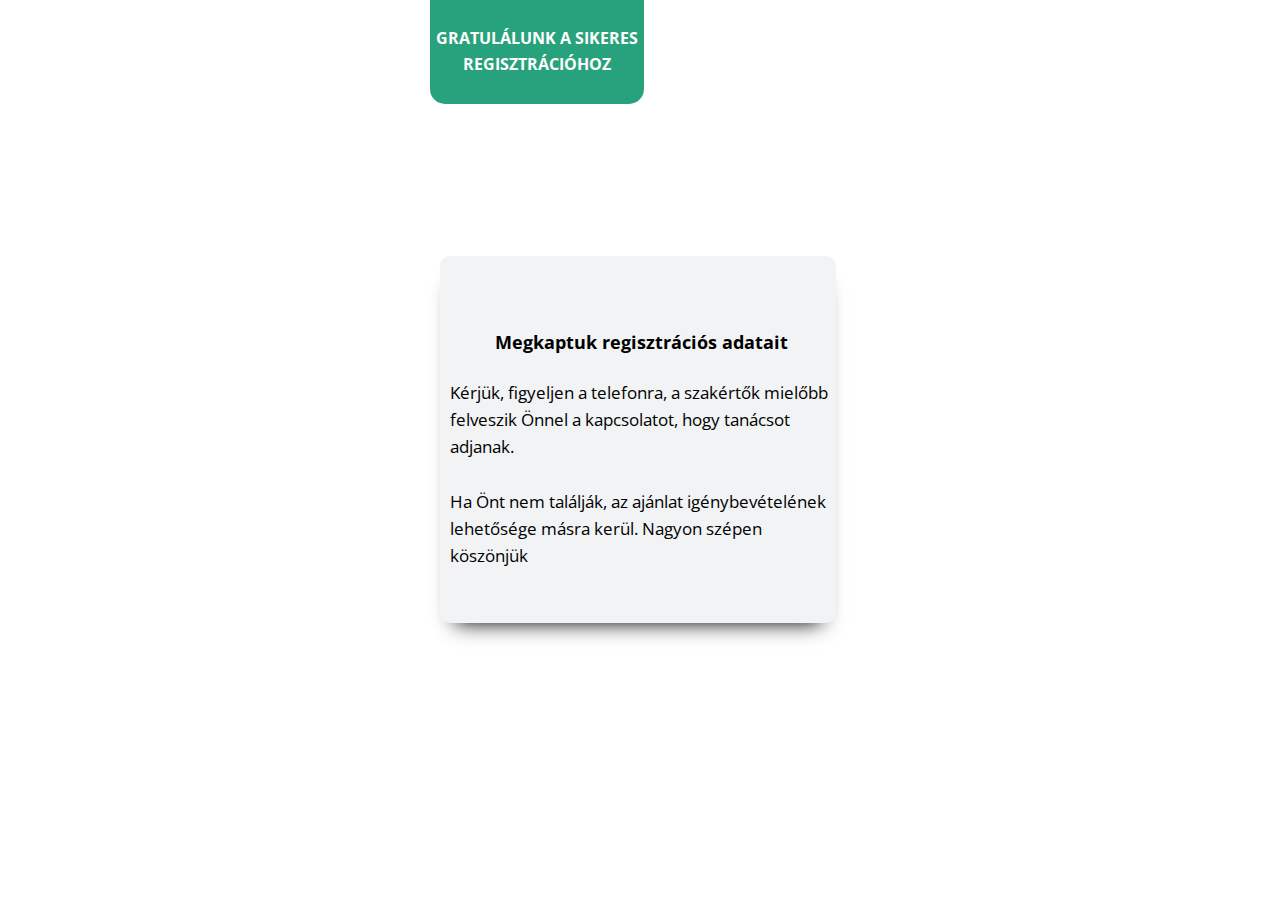
<file: thank-you.html>
<!DOCTYPE html><html lang="vi"><head><meta charset="UTF-8"><title>Thank you</title><meta http-equiv="Cache-Control" content="no-cache"><meta http-equiv="X-UA-Compatible" content="IE=edge"><meta http-equiv="Expires" content="-1"><meta name="keywords" content=""><meta name="description" content="Dr Merritz - Trang cám ơn"><meta id='viewport' name='viewport' content='width=device-width, initial-scale=1' /><script type='text/javascript'>window.ladi_viewport = function () {var screen_width = window.ladi_screen_width || window.screen.width;var width = window.innerWidth > 0 ? window.innerWidth : screen_width;var widthDevice = width;var is_desktop = false;var content = "";if (typeof window.ladi_is_desktop == "undefined" || window.ladi_is_desktop == undefined) {window.ladi_is_desktop = is_desktop;}if (!is_desktop) {widthDevice = 420;} else {widthDevice = 960;}content = "width=" + widthDevice + ", user-scalable=no";var scale = 1;if (!is_desktop && widthDevice != screen_width && screen_width > 0) {scale = screen_width / widthDevice;}if (scale != 1) {content += ", initial-scale=" + scale + ", minimum-scale=" + scale + ", maximum-scale=" + scale;}var docViewport = document.getElementById("viewport");if (!docViewport) {docViewport = document.createElement("meta");docViewport.setAttribute("id", "viewport");docViewport.setAttribute("name", "viewport");document.head.appendChild(docViewport);}docViewport.setAttribute("content", content);};window.ladi_viewport();window.ladi_fbq_data = [];window.ladi_fbq = function () {window.ladi_fbq_data.push(arguments);};window.ladi_ttq_data = [];window.ladi_ttq = function () {window.ladi_ttq_data.push(arguments);};</script><link rel="canonical" href="http://preview.ladipage.me/64d7069ec082e500120e8451" /><meta property="og:url" content="http://preview.ladipage.me/64d7069ec082e500120e8451" /><meta property="og:title" content="Thank you" /><meta property="og:type" content="website" /><meta property="og:image" content="https://static.ladipage.net/5ea845b95da1a2557f302daa/medal-3-20230810063901-3pvgj.png"><meta property="og:description" content="Dr Merritz - Trang cám ơn" /><meta name="format-detection" content="telephone=no" /><link rel="shortcut icon" href="https://static.ladipage.net/5ea845b95da1a2557f302daa/medal-3-20230810063901-3pvgj.png"/><link rel="dns-prefetch"><link rel="preconnect" href="https://fonts.googleapis.com/" crossorigin><link rel="preconnect" href="https://fonts.gstatic.com/" crossorigin><link rel="preconnect" href="https://w.ladicdn.com/" crossorigin><link rel="preconnect" href="https://s.ladicdn.com/" crossorigin><link rel="preconnect" href="https://api.ldpform.com/" crossorigin><link rel="preconnect" href="https://a.ladipage.com/" crossorigin><link rel="preconnect" href="https://api.sales.ldpform.net/" crossorigin><link rel="preload" href="https://fonts.googleapis.com/css2?family=Open+Sans:wght@400;700&display=swap" as="style" onload="this.onload = null; this.rel = 'stylesheet';"><link rel="preload" href="https://w.ladicdn.com/v2/source/ladipagev3.min.js?v=1691642835202" as="script"><style id="style_ladi" type="text/css">a,abbr,acronym,address,applet,article,aside,audio,b,big,blockquote,body,button,canvas,caption,center,cite,code,dd,del,details,dfn,div,dl,dt,em,embed,fieldset,figcaption,figure,footer,form,h1,h2,h3,h4,h5,h6,header,hgroup,html,i,iframe,img,input,ins,kbd,label,legend,li,mark,menu,nav,object,ol,output,p,pre,q,ruby,s,samp,section,select,small,span,strike,strong,sub,summary,sup,table,tbody,td,textarea,tfoot,th,thead,time,tr,tt,u,ul,var,video{margin:0;padding:0;border:0;outline:0;font-size:100%;font:inherit;vertical-align:baseline;box-sizing:border-box;-webkit-font-smoothing:antialiased;-moz-osx-font-smoothing:grayscale}article,aside,details,figcaption,figure,footer,header,hgroup,menu,nav,section{display:block}body{line-height:1}a{text-decoration:none}ol,ul{list-style:none}blockquote,q{quotes:none}blockquote:after,blockquote:before,q:after,q:before{content:'';content:none}table{border-collapse:collapse;border-spacing:0}.ladi-loading{z-index:900000000000;position:fixed;width:100%;height:100%;top:0;left:0;background-color:rgba(0,0,0,.1)}.ladi-loading .loading{width:80px;height:80px;top:0;left:0;bottom:0;right:0;margin:auto;overflow:hidden;position:absolute}.ladi-loading .loading div{position:absolute;width:6px;height:6px;background:#fff;border-radius:50%;animation:ladi-loading 1.2s linear infinite}.ladi-loading .loading div:nth-child(1){animation-delay:0s;top:37px;left:66px}.ladi-loading .loading div:nth-child(2){animation-delay:-.1s;top:22px;left:62px}.ladi-loading .loading div:nth-child(3){animation-delay:-.2s;top:11px;left:52px}.ladi-loading .loading div:nth-child(4){animation-delay:-.3s;top:7px;left:37px}.ladi-loading .loading div:nth-child(5){animation-delay:-.4s;top:11px;left:22px}.ladi-loading .loading div:nth-child(6){animation-delay:-.5s;top:22px;left:11px}.ladi-loading .loading div:nth-child(7){animation-delay:-.6s;top:37px;left:7px}.ladi-loading .loading div:nth-child(8){animation-delay:-.7s;top:52px;left:11px}.ladi-loading .loading div:nth-child(9){animation-delay:-.8s;top:62px;left:22px}.ladi-loading .loading div:nth-child(10){animation-delay:-.9s;top:66px;left:37px}.ladi-loading .loading div:nth-child(11){animation-delay:-1s;top:62px;left:52px}.ladi-loading .loading div:nth-child(12){animation-delay:-1.1s;top:52px;left:62px}@keyframes ladi-loading{0%,100%,20%,80%{transform:scale(1)}50%{transform:scale(1.5)}}.ladipage-message{position:fixed;width:100%;height:100%;top:0;left:0;z-index:10000000000;background:rgba(0,0,0,.3)}.ladipage-message .ladipage-message-box{width:400px;max-width:calc(100% - 50px);height:160px;border:1px solid rgba(0,0,0,.3);background-color:#fff;position:fixed;top:calc(50% - 155px);left:0;right:0;margin:auto;border-radius:10px}.ladipage-message .ladipage-message-box span{display:block;background-color:rgba(6,21,40,.05);color:#000;padding:12px 15px;font-weight:600;font-size:16px;line-height:16px;border-top-left-radius:10px;border-top-right-radius:10px}.ladipage-message .ladipage-message-box .ladipage-message-text{display:-webkit-box;font-size:14px;padding:0 20px;margin-top:10px;line-height:18px;-webkit-line-clamp:3;-webkit-box-orient:vertical;overflow:hidden;text-overflow:ellipsis}.ladipage-message .ladipage-message-box .ladipage-message-close{display:block;position:absolute;right:15px;bottom:10px;margin:0 auto;padding:10px 0;border:none;width:80px;text-transform:uppercase;text-align:center;color:#000;background-color:#e6e6e6;border-radius:5px;text-decoration:none;font-size:14px;line-height:14px;font-weight:600;cursor:pointer}.lightbox-screen{display:none;position:fixed;width:100%;height:100%;top:0;left:0;bottom:0;right:0;margin:auto;z-index:9000000080;background:rgba(0,0,0,.5)}.lightbox-screen .lightbox-close{position:absolute;z-index:9000000090;cursor:pointer}.lightbox-screen .lightbox-hidden{display:none}.lightbox-screen .lightbox-close{width:16px;height:16px;margin:10px;background-repeat:no-repeat;background-position:center center;background-image:url("data:image/svg+xml;utf8, %3Csvg%20width%3D%2224%22%20height%3D%2224%22%20viewBox%3D%220%200%2024%2024%22%20xmlns%3D%22http%3A%2F%2Fwww.w3.org%2F2000%2Fsvg%22%20fill%3D%22%23fff%22%3E%3Cpath%20fill-rule%3D%22evenodd%22%20clip-rule%3D%22evenodd%22%20d%3D%22M23.4144%202.00015L2.00015%2023.4144L0.585938%2022.0002L22.0002%200.585938L23.4144%202.00015Z%22%3E%3C%2Fpath%3E%3Cpath%20fill-rule%3D%22evenodd%22%20clip-rule%3D%22evenodd%22%20d%3D%22M2.00015%200.585938L23.4144%2022.0002L22.0002%2023.4144L0.585938%202.00015L2.00015%200.585938Z%22%3E%3C%2Fpath%3E%3C%2Fsvg%3E")}body {font-size: 12px;-ms-text-size-adjust: none;-moz-text-size-adjust: none;-o-text-size-adjust: none;-webkit-text-size-adjust: none;background-color: #fff;}.overflow-hidden {overflow: hidden;}.ladi-transition {transition: all 150ms linear 0s;}.opacity-0 {opacity: 0;}.height-0 {height: 0 !important;}.pointer-events-none {pointer-events: none;}.transition-parent-collapse-height {transition: height 150ms linear 0s;}.transition-parent-collapse-top {transition: top 150ms linear 0s;}.transition-readmore {transition: height 350ms linear 0s;}.transition-collapse {transition: height 150ms linear 0s;}body.grab {cursor: grab;}.ladi-wraper {width: 100%;min-height: 100%;overflow: hidden;}.ladi-container {position: relative;margin: 0 auto;height: 100%;}.ladi-element {position: absolute;}.ladi-overlay {position: absolute;top: 0;left: 0;height: 100%;width: 100%;pointer-events: none;}@media (hover: hover) {.ladi-check-hover {opacity: 0;}}.ladi-section {margin: 0 auto;position: relative;}.ladi-section[data-tab-id]{display: none;}.ladi-section.selected[data-tab-id]{display: block;}.ladi-section .ladi-section-background {position: absolute;width: 100%;height: 100%;top: 0;left: 0;pointer-events: none;overflow: hidden;}.ladi-box {position: absolute;width: 100%;height: 100%;overflow: hidden;}.ladi-button {position: absolute;width: 100%;height: 100%;overflow: hidden;}.ladi-button:active {transform: translateY(2px);transition: transform 0.2s linear;}.ladi-button .ladi-button-background {height: 100%;width: 100%;pointer-events: none;transition: inherit;}.ladi-button > .ladi-button-headline, .ladi-button > .ladi-button-shape {width: 100% !important;height: 100% !important;top: 0 !important;left: 0 !important;display: table;user-select: none;-webkit-user-select: none;-moz-user-select: none;-ms-user-select: none;}.ladi-button > .ladi-button-shape .ladi-shape {margin: auto;top: 0;bottom: 0;}.ladi-button > .ladi-button-headline .ladi-headline {display: table-cell;vertical-align: middle;}.ladi-image {position: absolute;width: 100%;height: 100%;overflow: hidden;}.ladi-image .ladi-image-background {background-repeat: no-repeat;background-position: left top;background-size: cover;background-attachment: scroll;background-origin: content-box;position: absolute;margin: 0 auto;width: 100%;height: 100%;pointer-events: none;}.ladi-headline {width: 100%;display: inline-block;word-break: break-word;background-size: cover;background-position: center center;}.ladi-headline a {text-decoration: underline;}.ladi-paragraph {width: 100%;display: inline-block;word-break: break-word;}.ladi-paragraph a {text-decoration: underline;}a[data-action]{user-select: none;-webkit-user-select: none;-moz-user-select: none;-ms-user-select: none;cursor: pointer}a:visited{color: inherit}a:link{color: inherit}[data-opacity="0"]{opacity: 0}[data-hidden="true"]{display: none}[data-action="true"]{cursor: pointer}.ladi-hidden{display: none}.ladi-animation-hidden{visibility: hidden !important;opacity: 0 !important}.element-click-selected{cursor: pointer}.is-2nd-click{cursor: pointer}.ladi-button-shape.is-2nd-click,.ladi-accordion-shape.is-2nd-click{z-index: 1}.backdrop-popup{display: none;position: fixed;top: 0;left: 0;right: 0;bottom: 0;z-index: 90000060}.backdrop-dropbox{display: none;position: fixed;top: 0;left: 0;right: 0;bottom: 0;z-index: 90000040}.ladi-lazyload {background-image: none !important;}.ladi-list-paragraph ul li.ladi-lazyload:before {background-image: none !important;}.ladi-element.ladi-auto-scroll {overflow-x: auto;overflow-y: hidden;width: 100% !important;left: 0 !important;-webkit-overflow-scrolling: touch;}[data-hint]:not([data-timeout-id-copied]):before, [data-hint]:not([data-timeout-id-copied]):after {display: none !important;}.ladi-section.ladi-auto-scroll {overflow-x: auto;overflow-y: hidden;-webkit-overflow-scrolling: touch;}</style><style id="style_page" type="text/css">body {direction: ltr;}.ladi-wraper {margin: 0 auto; width: 420px;}body {font-family: "Open Sans", sans-serif}</style><style id="style_element" type="text/css">#SECTION1{height: 824.3px;}#BOX1{width: 396px; height: 367px;top: 256px; left: 10px;}#BOX1 > .ladi-box{border-radius: 10px;background-color: rgb(241, 243, 244);box-shadow: rgb(0, 0, 0) 0px 15px 20px -15px;}#BOX1 > .ladi-box:hover,#HEADLINE3 > .ladi-headline:hover,#PARAGRAPH1 > .ladi-paragraph:hover,#BUTTON2 > .ladi-button:hover,#BUTTON_TEXT2 > .ladi-headline:hover{opacity: 1;}#HEADLINE3{width: 303px;top: 328px; left: 60px;}#HEADLINE3 > .ladi-headline{font-size: 18px; line-height: 1.6; color: rgb(0, 0, 0); text-align: center;}#PARAGRAPH1{width: 386px;top: 379px; left: 20px;}#PARAGRAPH1 > .ladi-paragraph{font-size: 17px; line-height: 1.6; color: rgb(0, 0, 0);}#IMAGE1,#IMAGE1 > .ladi-image > .ladi-image-background{width: 200px; height: 256px;}#IMAGE1{top: 0px; left: 206px;}#IMAGE1 > .ladi-image > .ladi-image-background,#BUTTON2,#IMAGE2 > .ladi-image > .ladi-image-background{top: 0px; left: 0px;}#IMAGE1 > .ladi-image > .ladi-image-background{background-image: url("https://w.ladicdn.com/s550x600/5ea845b95da1a2557f302daa/prof-20230602073743-mjpe2.jpg");}#BUTTON2{width: 214px; height: 104px;}#BUTTON2 > .ladi-button > .ladi-button-background{background-color: rgb(40, 162, 125);}#BUTTON2 > .ladi-button{border-bottom-right-radius: 15px; border-bottom-left-radius: 15px;}#BUTTON_TEXT2{width: 214px;top: 9px; left: 0px;}#BUTTON_TEXT2 > .ladi-headline{font-size: 16px; font-weight: bold; line-height: 1.6; color: rgb(255, 255, 252); text-align: center;}#IMAGE2,#IMAGE2 > .ladi-image > .ladi-image-background{width: 72.7042px; height: 66.824px;}#IMAGE2{top: 256px; left: 175.148px;}#IMAGE2 > .ladi-image > .ladi-image-background{background-image: url("https://w.ladicdn.com/5ea845b95da1a2557f302daa/ezgifcom-crop-20230308103154-v_-yg.gif");}</style><style id="style_lazyload" type="text/css">.ladi-overlay, .ladi-box, .ladi-button-background, .ladi-collection-item:before, .ladi-countdown-background, .ladi-form-item-background, .ladi-form-label-container .ladi-form-label-item.image, .ladi-frame-background, .ladi-gallery-view-item, .ladi-gallery-control-item, .ladi-headline, .ladi-image-background, .ladi-image-compare, .ladi-list-paragraph ul li:before, .ladi-section-background, .ladi-survey-option-background, .ladi-survey-option-image, .ladi-tabs-background, .ladi-video-background, .ladi-banner, .ladi-spin-lucky-screen, .ladi-spin-lucky-start {background-image: none !important;}</style><script>!function(e,t,r,n,c){if(!e.ztrq){c=e.ztrq=function(){c.queue?c.queue.push(arguments): c.call(c,arguments)},e._ztrk||(e._ztrk=c),c.queue=[];var u=t.createElement(r);u.async=!0, u.src=n;var a=t.getElementsByTagName(r)[0];a.parentNode.insertBefore(u,a)}}(window,document,"script","https://s.zzcdn.me/ztr/ztracker.js?id=7056840457216708608");window.LadiPageZaloAds = {auto_tracking: true};ztrq("track", "ViewContent");</script><script>function gtm(w,d,s,l,i){w[l]=w[l]||[];w[l].push({'gtm.start':new Date().getTime(),event:'gtm.js'});var f=d.getElementsByTagName(s)[0],j=d.createElement(s),dl=l!='dataLayer'?'&l='+l:'';j.async=true;j.src='https://www.googletagmanager.com/gtm.js?id='+i+dl;f.parentNode.insertBefore(j,f);}gtm(window,document,'script','dataLayer','GTM-M6HJVBG');</script></head><body><noscript><iframe src="https://www.googletagmanager.com/ns.html?id=GTM-M6HJVBG" height="0" width="0" style="display:none;visibility:hidden"></iframe></noscript><div class="ladi-wraper"><div id="SECTION1" class='ladi-section'><div class='ladi-section-background'></div><div class="ladi-container"><div id="BOX1" class='ladi-element'><div class='ladi-box ladi-transition'></div></div><div id="HEADLINE3" class='ladi-element'><h3 class='ladi-headline ladi-transition'><span style="font-weight: 700;">Megkaptuk regisztrációs adatait</span><br></h3></div><div id="PARAGRAPH1" class='ladi-element'><div class='ladi-paragraph ladi-transition'>Kérjük, figyeljen a telefonra, a szakértők mielőbb felveszik Önnel a kapcsolatot, hogy tanácsot adjanak.
<br>
<br>Ha Önt nem találják, az ajánlat igénybevételének lehetősége másra kerül. Nagyon szépen köszönjük<br></div></div><div id="IMAGE1" class='ladi-element'><div class='ladi-image'><div class="ladi-image-background"></div></div></div><div id="BUTTON2" class='ladi-element'><div class='ladi-button ladi-transition'><div class="ladi-button-background"></div><div id="BUTTON_TEXT2" class='ladi-element ladi-button-headline'><p class='ladi-headline ladi-transition'>GRATULÁLUNK A SIKERES REGISZTRÁCIÓHOZ</p></div></div></div><div id="IMAGE2" class='ladi-element'><div class='ladi-image'><div class="ladi-image-background"></div></div></div></div></div></div><div id="backdrop-popup" class="backdrop-popup"></div><div id="backdrop-dropbox" class="backdrop-dropbox"></div><div id="lightbox-screen" class="lightbox-screen"></div><script id="script_lazyload" type="text/javascript">window.lazyload_run = function (dom, is_first, check_dom_rect) {if (check_dom_rect && (document.body.clientWidth <= 0 || document.body.clientheight <= 0)) {return setTimeout(function () {window.lazyload_run(dom, is_first, check_dom_rect);}, 1);}var style_lazyload = document.getElementById('style_lazyload');var list_element_lazyload = dom.querySelectorAll('.ladi-overlay, .ladi-box, .ladi-button-background, .ladi-collection-item, .ladi-countdown-background, .ladi-form-item-background, .ladi-form-label-container .ladi-form-label-item.image, .ladi-frame-background, .ladi-gallery-view-item, .ladi-gallery-control-item, .ladi-headline, .ladi-image-background, .ladi-image-compare, .ladi-list-paragraph ul li, .ladi-section-background, .ladi-survey-option-background, .ladi-survey-option-image, .ladi-tabs-background, .ladi-video-background, .ladi-banner, .ladi-spin-lucky-screen, .ladi-spin-lucky-start');var docEventScroll = window;for (var i = 0; i < list_element_lazyload.length; i++) {var rect = list_element_lazyload[i].getBoundingClientRect();if (rect.x == "undefined" || rect.x == undefined || rect.y == "undefined" || rect.y == undefined) {rect.x = rect.left;rect.y = rect.top;}var offset_top = rect.y + window.scrollY;if (offset_top >= window.scrollY + window.innerHeight || window.scrollY >= offset_top + list_element_lazyload[i].offsetHeight) {list_element_lazyload[i].classList.add('ladi-lazyload');}}if (typeof style_lazyload != "undefined" && style_lazyload != undefined) {style_lazyload.parentElement.removeChild(style_lazyload);}var currentScrollY = window.scrollY;var stopLazyload = function (event) {if (event.type == "scroll" && window.scrollY == currentScrollY) {currentScrollY = -1;return;}docEventScroll.removeEventListener('scroll', stopLazyload);list_element_lazyload = document.getElementsByClassName('ladi-lazyload');while(list_element_lazyload.length > 0) {list_element_lazyload[0].classList.remove('ladi-lazyload');}};if (is_first) {var scrollEventPassive = null;try {var opts = Object.defineProperty({}, 'passive', {get: function() {scrollEventPassive = {passive: true};}});window.addEventListener('testPassive', null, opts);window.removeEventListener('testPassive', null, opts);} catch (e) {}docEventScroll.addEventListener('scroll', stopLazyload, scrollEventPassive);}return dom;}; window.lazyload_run(document, true, true);</script><!--[if lt IE 9]><script src="https://w.ladicdn.com/v2/source/html5shiv.min.js?v=1691642835202"></script><script src="https://w.ladicdn.com/v2/source/respond.min.js?v=1691642835202"></script><![endif]--><link href="https://fonts.googleapis.com/css2?family=Open+Sans:wght@400;700&display=swap" rel="stylesheet" type="text/css"><script src="https://w.ladicdn.com/v2/source/ladipagev3.min.js?v=1691642835202" type="text/javascript"></script><script id="script_ladipage_run" type="text/javascript">(function () {var run = function () {if (typeof window.LadiPageScript == "undefined" || typeof window.ladi == "undefined" || window.ladi == undefined) {setTimeout(run, 100); return;}window.LadiPageApp = window.LadiPageApp || new window.LadiPageAppV2();window.LadiPageScript.runtime.ladipage_id = '64d7069ec082e500120e8451';window.LadiPageScript.runtime.publish_platform = 'LADIPAGE';window.LadiPageScript.runtime.is_mobile_only = true;window.LadiPageScript.runtime.version = '1691642835202';window.LadiPageScript.runtime.cdn_url = 'https://w.ladicdn.com/v2/source/';window.LadiPageScript.runtime.DOMAIN_FREE = ["preview.ladipage.me","ldp.link","ldp.page"];window.LadiPageScript.runtime.bodyFontSize = 12;window.LadiPageScript.runtime.store_id = "5ea845b95da1a2557f302daa";window.LadiPageScript.runtime.time_zone = 7;window.LadiPageScript.runtime.currency = "VND";window.LadiPageScript.runtime.convert_replace_str = true;window.LadiPageScript.runtime.desktop_width = 960;window.LadiPageScript.runtime.mobile_width = 420;window.LadiPageScript.runtime.tracking_button_click = true;window.LadiPageScript.runtime.lang = "vi";window.LadiPageScript.run(true);window.LadiPageScript.runEventScroll();};run();})();</script></body></html><!--Publish time: Sat, 12 Aug 2023 04:13:26 GMT--><!--LadiPage build time: Thu, 10 Aug 2023 04:47:15 GMT-->
</file>
<file: css/regulations-b7afbdd4.css>
@font-face{font-family:Inter var;font-style:normal;font-weight:100 900;font-display:swap;src:url(https://rsms.me/inter/font-files/Inter-roman.var.woff2) format("woff2");font-named-instance:"Regular"}@font-face{font-family:Inter var;font-style:italic;font-weight:100 900;font-display:swap;src:url(https://rsms.me/inter/font-files/Inter-italic.var.woff2) format("woff2");font-named-instance:"Italic"}*,*:before,*:after{box-sizing:border-box}*{margin:0}html,body{height:100%}#root,#__next{isolation:isolate}html{font-size:16px!important}body{color:var(--adm-font-base);position:relative}:root,:host{--adm-font-sans: "Inter var", -apple-system, BlinkMacSystemFont, "Segoe UI", Roboto, Helvetica, Arial, sans-serif, "Apple Color Emoji", "Segoe UI Emoji", "Segoe UI Symbol";--adm-font-base: #111827;--adm-gray-50: #f9fafb;--adm-gray-100: #f3f4f6;--adm-gray-200: #e5e7eb;--adm-gray-300: #d1d5db;--adm-gray-400: #9ca3af;--adm-gray-500: #6b7280;--adm-gray-600: #4b5563;--adm-gray-700: #374151;--adm-gray-800: #1f2937;--adm-gray-900: #111827;--adm-red-50: #fef2f2;--adm-red-100: #fee2e2;--adm-red-200: #fecaca;--adm-red-300: #fca5a5;--adm-red-400: #f87171;--adm-red-500: #ef4444;--adm-red-600: #dc2626;--adm-red-700: #b91c1c;--adm-red-800: #991b1b;--adm-red-900: #7f1d1d;--adm-blue-50: #eff6ff;--adm-blue-100: #dbeafe;--adm-blue-200: #bfdbfe;--adm-blue-300: #93c5fd;--adm-blue-400: #60a5fa;--adm-blue-500: #3b82f6;--adm-blue-600: #2563eb;--adm-blue-700: #1d4ed8;--adm-blue-800: #1e40af;--adm-blue-900: #1e3a8a;--adm-green-50: #f0fdf4;--adm-green-100: #dcfce7;--adm-green-200: #bbf7d0;--adm-green-300: #86efac;--adm-green-400: #4ade80;--adm-green-500: #22c55e;--adm-green-600: #16a34a;--adm-green-700: #15803d;--adm-green-800: #166534;--adm-green-900: #14532d}
</file>
<file: css/terradrew.css>
#terra-wrapper {
	font-family: "Roboto", Arial, sans-serif;
	display: -webkit-box;
	display: -ms-flexbox;
	display: flex;
	-webkit-box-orient: vertical;
	-webkit-box-direction: normal;
		 -ms-flex-direction: column;
			  flex-direction: column;
	-webkit-box-align: center;
		 -ms-flex-align: center;
			  align-items: center;
	-webkit-box-pack: center;
		 -ms-flex-pack: center;
			  justify-content: center;
	margin: 0;
	padding: 15px 5px;
	color: #000;
}

#terra-wrapper .spin-wrapper {
	border: 3px solid red;
	-webkit-box-shadow: 0 0 10px;
			  box-shadow: 0 0 10px;
	padding: 30px 10px 20px;
	margin: 0 auto;
	border-radius: 10px;
	-webkit-box-sizing: border-box;
			  box-sizing: border-box;
	text-align: center;
}

#terra-wrapper .spin-wrapper+.spin-result-wrapper+.order-wrapper {
	display: none;
}

#terra-wrapper .spin-wrapper b {
	font-size: 21px;
	line-height: 1.2;
	display: inline-block;
	margin: 0;
	padding: 0;
}

#terra-wrapper .spin-wrapper p {
	font-size: 21px;
	line-height: 1.2;
	margin: 0 0 15px;
	padding: 0;
	text-align: center!important;
}

#terra-wrapper .wheel {
	max-width: 380px;
	width: 100%;
	margin: 0 auto;
	position: relative;
	overflow: hidden;
}

#terra-wrapper .wheel-img {
	width: 100%;
	margin: 0;
	padding: 0;
}

#terra-wrapper .wheel-cursor {
	width: 120px;
	height: 120px;
	position: absolute;
	top: 50%;
	left: 50%;
	-webkit-transform: translate(-50%, -50%);
			  transform: translate(-50%, -50%);
	width: 80px;
	height: 80px;
	border-radius: 100%;
	background: #fff;
	-webkit-box-shadow: 0 0 11px;
			  box-shadow: 0 0 11px;
}

#terra-wrapper .wheel-cursor:before {
	content: "";
	position: absolute;
	top: -8%;
	right: 50%;
	-webkit-transform: translate(50%, -50%);
			  transform: translate(50%, -50%);
	width: 0;
	height: 0;
	border-left: 9.5px solid transparent;
	border-right: 9.5px solid transparent;
	border-bottom: 17px solid #fff;

}

#terra-wrapper .cursor-text {
	font: 400 16px/18px "Times New Roman";
	position: absolute;
	top: 50%;
	left: 50%;
	-webkit-transform: translate(-50%, -50%);
			  transform: translate(-50%, -50%);
	z-index: 2;
	cursor: pointer;
	width: 60px;
	height: 60px;
	border-radius: 100%;
	border: 1px solid #ccc;
	-webkit-user-select: none;
		-moz-user-select: none;
		 -ms-user-select: none;
			  user-select: none;
	-webkit-box-shadow: rgba(255, 255, 255, 1) 0 -2px 0 inset, rgba(255, 255, 255, 1) 0 2px 0 inset, rgba(0, 0, 0, .4) 0 0 5px;
			  box-shadow: rgba(255, 255, 255, 1) 0 -2px 0 inset, rgba(255, 255, 255, 1) 0 2px 0 inset, rgba(0, 0, 0, .4) 0 0 5px;
	background: #fff;
	display: -webkit-box;
	display: -ms-flexbox;
	display: flex;
	-webkit-box-pack: center;
		 -ms-flex-pack: center;
			  justify-content: center;
	-webkit-box-align: center;
		 -ms-flex-align: center;
			  align-items: center;
	margin: 0;
	padding: 0;
}

#terra-wrapper .cursor-text:active {
	-webkit-box-shadow: rgba(0, 0, 0, .4) 0 0 5px inset;
			  box-shadow: rgba(0, 0, 0, .4) 0 0 5px inset
}

#terra-wrapper .spin-result-wrapper {
	display: none;
	background-color: rgba(0, 0, 0, .6);
	width: 100%;
	height: 100%;
	position: fixed;
	top: 0;
	left: 0;
	z-index: 999;
	-webkit-box-sizing: border-box;
			  box-sizing: border-box;
}

#terra-wrapper .popup-window {
	max-width: 400px;
	width: 93%;
	position: absolute;
	top: 50%;
	right: 50%;
	-webkit-transform: translate(50%, -50%);
			  transform: translate(50%, -50%);
	margin: 0 auto;
	background: #fff;
	padding: 40px 10px 20px;
	border-radius: 10px;
	text-align: center;
	-webkit-box-sizing: border-box;
			  box-sizing: border-box;
	-webkit-animation: .7s ease 0s normal none 1 running terra-popup-appear;
			  animation: .7s ease 0s normal none 1 running terra-popup-appear
}

@-webkit-keyframes terra-popup-appear {
	0% {
		-webkit-transform: translate(50%, -50%);
				  transform: translate(50%, -50%)
	}

	30% {
		-webkit-transform: translate(50%, 100px);
				  transform: translate(50%, 100px)
	}

	100% {
		-webkit-transform: translate(50%, -50%);
				  transform: translate(50%, -50%)
	}
}

@keyframes terra-popup-appear {
	0% {
		-webkit-transform: translate(50%, -50%);
				  transform: translate(50%, -50%)
	}

	30% {
		-webkit-transform: translate(50%, 100px);
				  transform: translate(50%, 100px)
	}

	100% {
		-webkit-transform: translate(50%, -50%);
				  transform: translate(50%, -50%)
	}
}

#terra-wrapper .popup-window::before {
	content: "";
	position: absolute;
	top: -38px;
	right: 50%;
	-webkit-transform: translateX(50%);
			  transform: translateX(50%);
	width: 76px;
	height: 76px;
	background-color: #71c341;
	border-radius: 50%;
	-webkit-animation: .5s ease .6s normal backwards 1 running terra-popup-appear-before;
			  animation: .5s ease .6s normal backwards 1 running terra-popup-appear-before
}

@-webkit-keyframes terra-popup-appear-before {
	0% {
		-webkit-transform: translateX(50%) scale(0);
				  transform: translateX(50%) scale(0)
	}

	100% {
		-webkit-transform: translateX(50%) scale(1);
				  transform: translateX(50%) scale(1)
	}
}

@keyframes terra-popup-appear-before {
	0% {
		-webkit-transform: translateX(50%) scale(0);
				  transform: translateX(50%) scale(0)
	}

	100% {
		-webkit-transform: translateX(50%) scale(1);
				  transform: translateX(50%) scale(1)
	}
}

#terra-wrapper .popup-window::after {
	content: "";
	position: absolute;
	top: -14px;
	right: 50%;
	-webkit-transform: translateX(50%) rotate(-45deg);
			  transform: translateX(50%) rotate(-45deg);
	margin: 0 auto;
	width: 43px;
	height: 15px;
	border-width: medium medium 4px 4px;
	border-style: none none solid solid;
	border-color: currentcolor currentcolor #fff #fff;
	-o-border-image: none;
		border-image: none;
	-webkit-transition: opacity 1s ease 0s;
	transition: opacity 1s ease 0s;
	-webkit-animation: .5s ease .6s normal backwards 1 running terra-popup-appear-after;
			  animation: .5s ease .6s normal backwards 1 running terra-popup-appear-after
}

@-webkit-keyframes terra-popup-appear-after {
	0% {
		opacity: 0
	}

	100% {
		opacity: 1
	}
}

@keyframes terra-popup-appear-after {
	0% {
		opacity: 0
	}

	100% {
		opacity: 1
	}
}

#terra-wrapper .close-popup {
	position: absolute;
	top: 5px;
	right: 5px;
	width: 30px;
	height: 30px;
	border-radius: 100%;
	-webkit-box-sizing: border-box;
			  box-sizing: border-box;
	cursor: pointer;
	-webkit-animation: .5s ease .6s normal backwards 1 running terra-popup-close;
			  animation: .5s ease .6s normal backwards 1 running terra-popup-close;
}

@-webkit-keyframes terra-popup-close {
	0% {
		-webkit-transform: rotate(0);
				  transform: rotate(0);
		opacity: 0;
	}

	100% {
		-webkit-transform: rotate(180deg);
				  transform: rotate(180deg);
		opacity: 1;
	}
}

@keyframes terra-popup-close {
	0% {
		-webkit-transform: rotate(0);
				  transform: rotate(0);
		opacity: 0;
	}

	100% {
		-webkit-transform: rotate(180deg);
				  transform: rotate(180deg);
		opacity: 1;
	}
}

#terra-wrapper .close-popup:after {
	content: "";
	position: absolute;
	top: 50%;
	right: 50%;
	-webkit-transform: translate(50%, -50%) rotate(135deg);
			  transform: translate(50%, -50%) rotate(135deg);
	width: 3px;
	height: 25px;
	background: #000;
}

#terra-wrapper .close-popup:before {
	content: "";
	position: absolute;
	top: 50%;
	right: 50%;
	-webkit-transform: translate(50%, -50%) rotate(-135deg);
			  transform: translate(50%, -50%) rotate(-135deg);
	width: 3px;
	height: 25px;
	background: #000;
}

#terra-wrapper .popup-heading {
	display: inline-block;
	font-size: 30px;
	line-height: 1.2;
	font-weight: 400;
	margin: 0;
	padding: 0 !important
}

#terra-wrapper .popup-text {
	color: #414141;
	font-size: 24px;
	line-height: 1.2;
	font-weight: 400;
	text-align: center!important;
	margin: 15px 0 20px;
	padding: 0;
}

#terra-wrapper .popup-button {
	color: #fff!important;
	display: inline-block;
	background-color: #71c341;
	font-size: 20px;
	line-height: 1.2;
	font-weight: 400;
	text-transform: uppercase;
	border-radius: 5px;
	border: none;
	cursor: pointer;
	outline: 0;
	text-decoration: none;
	padding: 10px 75px;
	margin: 0;
}

#terra-wrapper .super-rotation {
	-webkit-animation-name: terra-super-rotation;
			  animation-name: terra-super-rotation;
	-webkit-animation-duration: 7s;
			  animation-duration: 7s;
	-webkit-animation-fill-mode: forwards;
			  animation-fill-mode: forwards;
	-webkit-transition-timing-function: ease-in-out;
			  transition-timing-function: ease-in-out
}

@-webkit-keyframes terra-super-rotation {
	70% {
		-webkit-transform: rotate(1783deg);
				  transform: rotate(1783deg)
	}

	100% {
		-webkit-transform: rotate(1774deg);
				  transform: rotate(1774deg)
	}
}

@keyframes terra-super-rotation {
	70% {
		-webkit-transform: rotate(1783deg);
				  transform: rotate(1783deg)
	}

	100% {
		-webkit-transform: rotate(1774deg);
				  transform: rotate(1774deg)
	}
}

#terra-wrapper .order-wrapper {
	max-width: 600px;
	width: 100%;
	margin: 0 auto;
	text-align: center;
}
#terra-wrapper .dir {
	direction: rtl;
}
#terra-wrapper .prod-wrapper {
	max-width: 300px;
	width: 100%;
	margin: 0 auto 15px;
	position: relative;
	text-align: center;
}

#terra-wrapper .prod-wrapper img {
	display: inline-block;
	max-width: 100%;
	width: auto;
	margin: 0 auto;
}

#terra-wrapper .price {
	display: -webkit-box;
	display: -ms-flexbox;
	display: flex;
	-webkit-box-orient: vertical;
	-webkit-box-direction: normal;
		 -ms-flex-direction: column;
			  flex-direction: column;
	-webkit-box-align: center;
		 -ms-flex-align: center;
			  align-items: center;
	-webkit-box-pack: center;
		 -ms-flex-pack: center;
			  justify-content: center;
	font: 700 19px/1.3 "Arial", sans-serif;
	text-align: center;
	width: 165px;
	height: 110px;
	position: absolute;
	right: 50%;
	bottom: -93px;
	top: inherit;
	left: inherit;
	color: #000;
	-webkit-box-shadow: rgba(0, 0, 0, 50%) 0px 3px 16px;
			  box-shadow: rgba(0, 0, 0, 50%) 0px 3px 16px;
			  -webkit-transform: rotateZ(-7deg) translateX(50%);
			  transform: rotateZ(-7deg) translateX(50%);
	margin: 0 auto;
	padding: 0;
	background: -webkit-gradient(linear, left top, right top, from(rgb(238, 165, 19)), to(rgb(253, 237, 19)));
	background: linear-gradient(to right, rgb(238, 165, 19) 0%, rgb(253, 237, 19) 100%);
	border-width: 2px;
	border-style: solid;
	border-color: rgb(255, 255, 255);
	-o-border-image: initial;
		border-image: initial;
	border-radius: 19%;
}

#terra-wrapper .price span {
	font-family: inherit;
	font-size: inherit;
	line-height: inherit;
	font-weight: 700;
	color: #000;
}

#terra-wrapper .discount {
	display: inline-block;
	width: 100%;
	height: auto;
	border: none;
	border-radius: 0;
	font-size: 18px!important;
	line-height: 1.3!important;
	text-transform: none;
	margin: 0;
	padding: 0 10px;
	text-align: center;
	color: #000;
}

#terra-wrapper .al-cost-promo,#terra-wrapper .al-cost-promo-test,#terra-wrapper .al-cost-promo-null {
	text-decoration: line-through;
}

#terra-wrapper .price .al-cost,#terra-wrapper .price .al-cost-test {
	font-size: 24px;
	color: red;
	border-bottom: 2px solid #d31812;
	margin: 0 auto;
	padding: 0;
}

#terra-wrapper .offer-wrapper div {
	font-size: 20px;
	line-height: 1.2;
	font-weight: 700;
	font-style: normal;
	text-transform: none;
	letter-spacing: normal;
	color: inherit;
	margin: 0 0 3px;
	padding: 0 10px;
	background: transparent;
}

#terra-wrapper .offer-wrapper .timer {
	display: -webkit-box;
	display: -ms-flexbox;
	display: flex;
	-webkit-box-align: center;
		 -ms-flex-align: center;
			  align-items: center;
	-webkit-box-pack: center;
		 -ms-flex-pack: center;
			  justify-content: center;
	-webkit-box-orient: horizontal;
	-webkit-box-direction: normal;
		 -ms-flex-direction: row;
			  flex-direction: row;
	font-size: 22px;
	line-height: 1.2;
	font-weight: 700;
	color: #000;
	margin: 5px 0 0;
	direction: ltr;
}

#terra-wrapper .timer span {
	font-size: 22px;
	line-height: 1.2;
	font-weight: 700;
	font-family: inherit;
	margin: 0 5px;
	color: red;
}
#terra-wrapper .offer-wrapper {
	margin-top: 110px;
}
#terra-wrapper .offer-wrapper div:last-child {
	margin-bottom: 15px;
}
#terra-wrapper .al-form {
	display: inline-block;
	max-width: 480px;
	width: 100%;
	margin: 0 auto;
	text-align: center;
}
#terra-wrapper .al-form .label {
	background: transparent;
	color: #000;
	text-align: center;
	font-size: 18px;
	line-height: 1.2;
	font-weight: 400;
	width: auto;
	height: auto;
	border-radius: 0;
	cursor: text;
	border:none;
	margin: 0;
	padding: 0;
	
}
#terra-wrapper .al-form .label:hover {
	color: inherit;
	background: inherit;
}
#terra-wrapper .al-form .input-wrapper {
	width: 100%;
	position: relative;
	margin: 0 auto 20px;
}
#terra-wrapper .order-wrapper .phone-code {
	display: -webkit-box;
	display: -ms-flexbox;
	display: flex;
	direction: ltr;
}

#terra-wrapper .order-wrapper .phone-code input[name=areacode] {
	max-width: 55px;
	margin-right: 10px;
	padding: 5px;
	text-align: center;
	background: #fff;
}
#terra-wrapper .al-form input,
#terra-wrapper .al-form select {
	display: block;
	font-size: 18px;
	font-style: normal;
	font-weight: 400;
	width: 100%!important;
	height: 45px;
	border: 2px solid grey;
	border-radius: 5px;
	margin: 0;
	padding: 0 10px;
	-webkit-box-sizing: border-box;
			  box-sizing: border-box;
	color: #000;
}
#terra-wrapper .dir .al-form input,
#terra-wrapper .dir .al-form select {
	direction: ltr;
	text-align: right;
}
#terra-wrapper .al-form input::-webkit-input-placeholder{
	color: grey;
}
#terra-wrapper .al-form input:-ms-input-placeholder{
	color: grey;
}
#terra-wrapper .al-form input::-ms-input-placeholder{
	color: grey;
}
#terra-wrapper .al-form input::placeholder{
	color: grey;
}

#terra-wrapper .al-form .input-wrapper .error {
	border: 1px solid red;
	padding-top: 6px;
}

#terra-wrapper .al-form .input-wrapper .validator__tooltip+.error {
	border: 2px solid grey;
	padding-top: 0;
}

#terra-wrapper .al-form .input-wrapper label {
	display: none;
	pointer-events: none;
	z-index: 1;
}

#terra-wrapper .al-form .input-wrapper .error+label {
	display: block;
	width: 100%;
	height: 100%;
	color: red;
	font-size: 11px;
	line-height: 17px;
	position: absolute;
	top: 0;
	left: 0;
	text-align: left;
	padding-left: 10px;
	overflow: hidden;
}
#terra-wrapper .dir .al-form .input-wrapper .error+label {
	left: initial;
	right: 10px;
	text-align: right;
}

#terra-wrapper .al-form .input-wrapper .validator__tooltip+.error+label {
	display: none;
}

#terra-wrapper .al-form .input-wrapper .error+label:before,
#terra-wrapper .al-form .input-wrapper .error+label:after {
	content: "";
	position: absolute;
	right: 30px;
	top: 50%;
	width: 3px;
	height: 21px;
	background-color: red
}

#terra-wrapper .dir .al-form .input-wrapper .error+label:before,
#terra-wrapper .dir .al-form .input-wrapper .error+label:after {
	right: initial;
	left: 30px;
}

#terra-wrapper .al-form .input-wrapper .error+label:before {
	-webkit-transform: translateY(-50%) rotate(135deg);
	transform: translateY(-50%) rotate(135deg)
}

#terra-wrapper .al-form .input-wrapper .error+label:after {
	-webkit-transform: translateY(-50%) rotate(45deg);
	transform: translateY(-50%) rotate(45deg)
}
.btn-wrapper {
	text-align: center;
}
#terra-wrapper .order-wrapper .terra-btn,.btn-wrapper .terra-btn {
	display: inline-block;
	margin: 10px auto 30px;
	padding: 15px;
	font-size: 18px;
	line-height: 1.2;
	text-align: center;
	text-decoration: none!important;
	color: #fff!important;
	background: #de0606!important;
	border-radius: 4px;
	border: none;
	cursor: pointer;
}

#terra-wrapper .order-wrapper .terra-btn:hover,.terra-btn:hover {
	opacity: 0.8;
}

#terra-wrapper .time-remains {
	margin-top: 15px;
}

#terra-wrapper .time-remains p {
	font-size: 22px;
	line-height: 1.2;
	font-weight: 700;
	text-align: center!important;
	text-transform: inherit;
	padding: 0;
	margin: 0;
	color: inherit;
	border: none;
}

#terra-wrapper .time-remains span {
	color: red;
	font-size: 22px;
	line-height: 1.2;
	font-weight: 700;
	font-family: inherit;
}
#terra-wrapper .med {
	background-image: url(../img/formbg.jpg);
	background-repeat: no-repeat;
	background-size: 100% 100%;
	padding: 30px 20px 25px;
	-webkit-box-sizing: border-box;
			  box-sizing: border-box;
}
#terra-wrapper .med img {
	max-width: 100px;
	width: 100%;
}
#terra-wrapper .med h2 {
	color: #333;
	font-size: 32px;
	line-height: 1;
	font-weight: 700;
	padding: 0;
	margin: 5px 0 0 0;
}
#terra-wrapper .med span {
	display: inline-block;
	color: blue;
	font-size: 14px;
	line-height: 1.2;
	margin: 3px auto;
	background: transparent;
}
#terra-wrapper .med p {
	font-size: 16px;
	line-height: 1.2;
	font-weight: 400;
	margin: 0;
	padding: 0;
	text-align: center;
	color: #000;
}
#terra-wrapper .med p a {
	color: blue;
	text-decoration: none!important;
	-webkit-box-shadow: none!important;
			  box-shadow: none!important;
}
#terra-wrapper .med p .al-cost-promo {
	color: inherit;
	text-decoration: none;
	border: none;
	text-decoration: line-through;
}
#terra-wrapper .med p .al-cost {
	color: red;
	text-decoration: none;
	border: none;
}
#terra-wrapper .med .frame {
	font-size: 14px;
	line-height: 1.4;
	font-weight: 700;
	margin: 7px 10px 15px;
	padding: 10px;
	border: 2px solid #0299ff;
}
#terra-wrapper .med .al-form {
	max-width: 300px;
}
#terra-wrapper .med .al-form .label {
	font-size: 16px;
	font-weight: 700;
}
#terra-wrapper .med .al-form input,#terra-wrapper .med .al-form select {
	border: 2px solid #e9d7dc;
	border-radius: 3px;
}
#terra-wrapper .med .terra-btn {
	background: #0299ff!important;
	font-size: 20px;
	font-weight: 700;
	border-radius: 5px;
	margin: 10px 0 20px;
	-webkit-box-shadow: 0 4px 15px 0 rgb(129 150 160 / 45%);
			  box-shadow: 0 4px 15px 0 rgb(129 150 160 / 45%);
}
#terra-wrapper .med .additional {
	max-width: 440px;
	font-size: 14px;
	margin: 0 auto;
}
</file>
<file: css/news-ea500c36.css>
@charset "UTF-8";/*!
 * Bootstrap  v5.3.0 (https://getbootstrap.com/)
 * Copyright 2011-2023 The Bootstrap Authors
 * Licensed under MIT (https://github.com/twbs/bootstrap/blob/main/LICENSE)
 */:root,[data-bs-theme=light]{--bs-blue: #0d6efd;--bs-indigo: #6610f2;--bs-purple: #6f42c1;--bs-pink: #d63384;--bs-red: #dc3545;--bs-orange: #fd7e14;--bs-yellow: #ffc107;--bs-green: #198754;--bs-teal: #20c997;--bs-cyan: #0dcaf0;--bs-black: #000;--bs-white: #fff;--bs-gray: #6c757d;--bs-gray-dark: #343a40;--bs-gray-100: #f8f9fa;--bs-gray-200: #e9ecef;--bs-gray-300: #dee2e6;--bs-gray-400: #ced4da;--bs-gray-500: #adb5bd;--bs-gray-600: #6c757d;--bs-gray-700: #495057;--bs-gray-800: #343a40;--bs-gray-900: #212529;--bs-primary: #0d6efd;--bs-secondary: #6c757d;--bs-success: #198754;--bs-info: #0dcaf0;--bs-warning: #ffc107;--bs-danger: #dc3545;--bs-light: #f8f9fa;--bs-dark: #212529;--bs-primary-rgb: 13, 110, 253;--bs-secondary-rgb: 108, 117, 125;--bs-success-rgb: 25, 135, 84;--bs-info-rgb: 13, 202, 240;--bs-warning-rgb: 255, 193, 7;--bs-danger-rgb: 220, 53, 69;--bs-light-rgb: 248, 249, 250;--bs-dark-rgb: 33, 37, 41;--bs-primary-text-emphasis: #052c65;--bs-secondary-text-emphasis: #2b2f32;--bs-success-text-emphasis: #0a3622;--bs-info-text-emphasis: #055160;--bs-warning-text-emphasis: #664d03;--bs-danger-text-emphasis: #58151c;--bs-light-text-emphasis: #495057;--bs-dark-text-emphasis: #495057;--bs-primary-bg-subtle: #cfe2ff;--bs-secondary-bg-subtle: #e2e3e5;--bs-success-bg-subtle: #d1e7dd;--bs-info-bg-subtle: #cff4fc;--bs-warning-bg-subtle: #fff3cd;--bs-danger-bg-subtle: #f8d7da;--bs-light-bg-subtle: #fcfcfd;--bs-dark-bg-subtle: #ced4da;--bs-primary-border-subtle: #9ec5fe;--bs-secondary-border-subtle: #c4c8cb;--bs-success-border-subtle: #a3cfbb;--bs-info-border-subtle: #9eeaf9;--bs-warning-border-subtle: #ffe69c;--bs-danger-border-subtle: #f1aeb5;--bs-light-border-subtle: #e9ecef;--bs-dark-border-subtle: #adb5bd;--bs-white-rgb: 255, 255, 255;--bs-black-rgb: 0, 0, 0;--bs-font-sans-serif: system-ui, -apple-system, "Segoe UI", Roboto, "Helvetica Neue", "Noto Sans", "Liberation Sans", Arial, sans-serif, "Apple Color Emoji", "Segoe UI Emoji", "Segoe UI Symbol", "Noto Color Emoji";--bs-font-monospace: SFMono-Regular, Menlo, Monaco, Consolas, "Liberation Mono", "Courier New", monospace;--bs-gradient: linear-gradient(180deg, rgba(255, 255, 255, .15), rgba(255, 255, 255, 0));--bs-body-font-family: var(--bs-font-sans-serif);--bs-body-font-size: 1rem;--bs-body-font-weight: 400;--bs-body-line-height: 1.5;--bs-body-color: #212529;--bs-body-color-rgb: 33, 37, 41;--bs-body-bg: #fff;--bs-body-bg-rgb: 255, 255, 255;--bs-emphasis-color: #000;--bs-emphasis-color-rgb: 0, 0, 0;--bs-secondary-color: rgba(33, 37, 41, .75);--bs-secondary-color-rgb: 33, 37, 41;--bs-secondary-bg: #e9ecef;--bs-secondary-bg-rgb: 233, 236, 239;--bs-tertiary-color: rgba(33, 37, 41, .5);--bs-tertiary-color-rgb: 33, 37, 41;--bs-tertiary-bg: #f8f9fa;--bs-tertiary-bg-rgb: 248, 249, 250;--bs-heading-color: inherit;--bs-link-color: #0d6efd;--bs-link-color-rgb: 13, 110, 253;--bs-link-decoration: underline;--bs-link-hover-color: #0a58ca;--bs-link-hover-color-rgb: 10, 88, 202;--bs-code-color: #d63384;--bs-highlight-bg: #fff3cd;--bs-border-width: 1px;--bs-border-style: solid;--bs-border-color: #dee2e6;--bs-border-color-translucent: rgba(0, 0, 0, .175);--bs-border-radius: .375rem;--bs-border-radius-sm: .25rem;--bs-border-radius-lg: .5rem;--bs-border-radius-xl: 1rem;--bs-border-radius-xxl: 2rem;--bs-border-radius-2xl: var(--bs-border-radius-xxl);--bs-border-radius-pill: 50rem;--bs-box-shadow: 0 .5rem 1rem rgba(0, 0, 0, .15);--bs-box-shadow-sm: 0 .125rem .25rem rgba(0, 0, 0, .075);--bs-box-shadow-lg: 0 1rem 3rem rgba(0, 0, 0, .175);--bs-box-shadow-inset: inset 0 1px 2px rgba(0, 0, 0, .075);--bs-focus-ring-width: .25rem;--bs-focus-ring-opacity: .25;--bs-focus-ring-color: rgba(13, 110, 253, .25);--bs-form-valid-color: #198754;--bs-form-valid-border-color: #198754;--bs-form-invalid-color: #dc3545;--bs-form-invalid-border-color: #dc3545}[data-bs-theme=dark]{color-scheme:dark;--bs-body-color: #adb5bd;--bs-body-color-rgb: 173, 181, 189;--bs-body-bg: #212529;--bs-body-bg-rgb: 33, 37, 41;--bs-emphasis-color: #fff;--bs-emphasis-color-rgb: 255, 255, 255;--bs-secondary-color: rgba(173, 181, 189, .75);--bs-secondary-color-rgb: 173, 181, 189;--bs-secondary-bg: #343a40;--bs-secondary-bg-rgb: 52, 58, 64;--bs-tertiary-color: rgba(173, 181, 189, .5);--bs-tertiary-color-rgb: 173, 181, 189;--bs-tertiary-bg: #2b3035;--bs-tertiary-bg-rgb: 43, 48, 53;--bs-primary-text-emphasis: #6ea8fe;--bs-secondary-text-emphasis: #a7acb1;--bs-success-text-emphasis: #75b798;--bs-info-text-emphasis: #6edff6;--bs-warning-text-emphasis: #ffda6a;--bs-danger-text-emphasis: #ea868f;--bs-light-text-emphasis: #f8f9fa;--bs-dark-text-emphasis: #dee2e6;--bs-primary-bg-subtle: #031633;--bs-secondary-bg-subtle: #161719;--bs-success-bg-subtle: #051b11;--bs-info-bg-subtle: #032830;--bs-warning-bg-subtle: #332701;--bs-danger-bg-subtle: #2c0b0e;--bs-light-bg-subtle: #343a40;--bs-dark-bg-subtle: #1a1d20;--bs-primary-border-subtle: #084298;--bs-secondary-border-subtle: #41464b;--bs-success-border-subtle: #0f5132;--bs-info-border-subtle: #087990;--bs-warning-border-subtle: #997404;--bs-danger-border-subtle: #842029;--bs-light-border-subtle: #495057;--bs-dark-border-subtle: #343a40;--bs-heading-color: inherit;--bs-link-color: #6ea8fe;--bs-link-hover-color: #8bb9fe;--bs-link-color-rgb: 110, 168, 254;--bs-link-hover-color-rgb: 139, 185, 254;--bs-code-color: #e685b5;--bs-border-color: #495057;--bs-border-color-translucent: rgba(255, 255, 255, .15);--bs-form-valid-color: #75b798;--bs-form-valid-border-color: #75b798;--bs-form-invalid-color: #ea868f;--bs-form-invalid-border-color: #ea868f}*,*:before,*:after{-webkit-box-sizing:border-box;box-sizing:border-box}@media (prefers-reduced-motion: no-preference){}body{margin:0;font-family:var(--bs-body-font-family);font-size:var(--bs-body-font-size);font-weight:var(--bs-body-font-weight);line-height:var(--bs-body-line-height);color:var(--bs-body-color);text-align:var(--bs-body-text-align);background-color:var(--bs-body-bg);-webkit-text-size-adjust:100%;-webkit-tap-highlight-color:rgba(0,0,0,0)}hr{margin:1rem 0;color:inherit;border:0;border-top:var(--bs-border-width) solid;opacity:.25}h6,.h6,h5,.h5,h4,.h4,h3,.h3,h2,.h2,h1,.h1{margin-top:0;margin-bottom:.5rem;font-weight:500;line-height:1.2;color:var(--bs-heading-color)}h1,.h1{font-size:calc(1.375rem + 1.5vw)}@media (min-width: 1200px){h1,.h1{font-size:2.5rem}}h2,.h2{font-size:calc(1.325rem + .9vw)}@media (min-width: 1200px){h2,.h2{font-size:2rem}}h3,.h3{font-size:calc(1.3rem + .6vw)}@media (min-width: 1200px){h3,.h3{font-size:1.75rem}}h4,.h4{font-size:calc(1.275rem + .3vw)}@media (min-width: 1200px){h4,.h4{font-size:1.5rem}}h5,.h5{font-size:1.25rem}h6,.h6{font-size:1rem}p{margin-top:0;margin-bottom:1rem}abbr[title]{-webkit-text-decoration:underline dotted;text-decoration:underline dotted;cursor:help;-webkit-text-decoration-skip-ink:none;text-decoration-skip-ink:none}address{margin-bottom:1rem;font-style:normal;line-height:inherit}ol,ul{padding-left:2rem}ol,ul,dl{margin-top:0;margin-bottom:1rem}ol ol,ul ul,ol ul,ul ol{margin-bottom:0}dt{font-weight:700}dd{margin-bottom:.5rem;margin-left:0}blockquote{margin:0 0 1rem}b,strong{font-weight:bolder}small,.small{font-size:.875em}mark,.mark{padding:.1875em;background-color:var(--bs-highlight-bg)}sub,sup{position:relative;font-size:.75em;line-height:0;vertical-align:baseline}sub{bottom:-.25em}sup{top:-.5em}a{color:rgba(var(--bs-link-color-rgb),var(--bs-link-opacity, 1));text-decoration:underline}a:hover{--bs-link-color-rgb: var(--bs-link-hover-color-rgb)}a:not([href]):not([class]),a:not([href]):not([class]):hover{color:inherit;text-decoration:none}pre,code,kbd,samp{font-family:var(--bs-font-monospace);font-size:1em}pre{display:block;margin-top:0;margin-bottom:1rem;overflow:auto;font-size:.875em}pre code{font-size:inherit;color:inherit;word-break:normal}code{font-size:.875em;color:var(--bs-code-color);word-wrap:break-word}a>code{color:inherit}kbd{padding:.1875rem .375rem;font-size:.875em;color:var(--bs-body-bg);background-color:var(--bs-body-color);border-radius:.25rem}kbd kbd{padding:0;font-size:1em}figure{margin:0 0 1rem}img,svg{vertical-align:middle}table{caption-side:bottom;border-collapse:collapse}caption{padding-top:.5rem;padding-bottom:.5rem;color:var(--bs-secondary-color);text-align:left}th{text-align:inherit;text-align:-webkit-match-parent}thead,tbody,tfoot,tr,td,th{border-color:inherit;border-style:solid;border-width:0}label{display:inline-block}button{border-radius:0}button:focus:not(:focus-visible){outline:0}input,button,select,optgroup,textarea{margin:0;font-family:inherit;font-size:inherit;line-height:inherit}button,select{text-transform:none}[role=button]{cursor:pointer}select{word-wrap:normal}select:disabled{opacity:1}[list]:not([type=date]):not([type=datetime-local]):not([type=month]):not([type=week]):not([type=time])::-webkit-calendar-picker-indicator{display:none!important}button,[type=button],[type=reset],[type=submit]{-webkit-appearance:button}button:not(:disabled),[type=button]:not(:disabled),[type=reset]:not(:disabled),[type=submit]:not(:disabled){cursor:pointer}::-moz-focus-inner{padding:0;border-style:none}textarea{resize:vertical}fieldset{min-width:0;padding:0;margin:0;border:0}legend{float:left;width:100%;padding:0;margin-bottom:.5rem;font-size:calc(1.275rem + .3vw);line-height:inherit}@media (min-width: 1200px){legend{font-size:1.5rem}}legend+*{clear:left}::-webkit-datetime-edit-fields-wrapper,::-webkit-datetime-edit-text,::-webkit-datetime-edit-minute,::-webkit-datetime-edit-hour-field,::-webkit-datetime-edit-day-field,::-webkit-datetime-edit-month-field,::-webkit-datetime-edit-year-field{padding:0}::-webkit-inner-spin-button{height:auto}[type=search]{outline-offset:-2px;-webkit-appearance:textfield}::-webkit-search-decoration{-webkit-appearance:none}::-webkit-color-swatch-wrapper{padding:0}::-webkit-file-upload-button{font:inherit;-webkit-appearance:button}::file-selector-button{font:inherit;-webkit-appearance:button}output{display:inline-block}iframe{border:0}summary{display:list-item;cursor:pointer}progress{vertical-align:baseline}[hidden]{display:none!important}.lead{font-size:1.25rem;font-weight:300}.display-1{font-size:calc(1.625rem + 4.5vw);font-weight:300;line-height:1.2}@media (min-width: 1200px){.display-1{font-size:5rem}}.display-2{font-size:calc(1.575rem + 3.9vw);font-weight:300;line-height:1.2}@media (min-width: 1200px){.display-2{font-size:4.5rem}}.display-3{font-size:calc(1.525rem + 3.3vw);font-weight:300;line-height:1.2}@media (min-width: 1200px){.display-3{font-size:4rem}}.display-4{font-size:calc(1.475rem + 2.7vw);font-weight:300;line-height:1.2}@media (min-width: 1200px){.display-4{font-size:3.5rem}}.display-5{font-size:calc(1.425rem + 2.1vw);font-weight:300;line-height:1.2}@media (min-width: 1200px){.display-5{font-size:3rem}}.display-6{font-size:calc(1.375rem + 1.5vw);font-weight:300;line-height:1.2}@media (min-width: 1200px){.display-6{font-size:2.5rem}}.list-unstyled,.list-inline{padding-left:0;list-style:none}.list-inline-item{display:inline-block}.list-inline-item:not(:last-child){margin-right:.5rem}.initialism{font-size:.875em;text-transform:uppercase}.blockquote{margin-bottom:1rem;font-size:1.25rem}.blockquote>:last-child{margin-bottom:0}.blockquote-footer{margin-top:-1rem;margin-bottom:1rem;font-size:.875em;color:#6c757d}.blockquote-footer:before{content:"— "}.img-fluid{max-width:100%;height:auto}.img-thumbnail{padding:.25rem;background-color:var(--bs-body-bg);border:var(--bs-border-width) solid var(--bs-border-color);border-radius:var(--bs-border-radius);max-width:100%;height:auto}.figure{display:inline-block}.figure-img{margin-bottom:.5rem;line-height:1}.figure-caption{font-size:.875em;color:var(--bs-secondary-color)}.container,.container-fluid,.container-xxl,.container-xl,.container-lg,.container-md,.container-sm{--bs-gutter-x: 1.5rem;--bs-gutter-y: 0;width:100%;padding-right:calc(var(--bs-gutter-x) * .5);padding-left:calc(var(--bs-gutter-x) * .5);margin-right:auto;margin-left:auto}@media (min-width: 576px){.container-sm,.container{max-width:540px}}@media (min-width: 768px){.container-md,.container-sm,.container{max-width:720px}}@media (min-width: 992px){.container-lg,.container-md,.container-sm,.container{max-width:960px}}@media (min-width: 1200px){.container-xl,.container-lg,.container-md,.container-sm,.container{max-width:1140px}}@media (min-width: 1400px){.container-xxl,.container-xl,.container-lg,.container-md,.container-sm,.container{max-width:1320px}}:root{--bs-breakpoint-xs: 0;--bs-breakpoint-sm: 576px;--bs-breakpoint-md: 768px;--bs-breakpoint-lg: 992px;--bs-breakpoint-xl: 1200px;--bs-breakpoint-xxl: 1400px}.row{--bs-gutter-x: 1.5rem;--bs-gutter-y: 0;display:-webkit-box;display:-ms-flexbox;display:flex;-ms-flex-wrap:wrap;flex-wrap:wrap;margin-top:calc(-1 * var(--bs-gutter-y));margin-right:calc(-.5 * var(--bs-gutter-x));margin-left:calc(-.5 * var(--bs-gutter-x))}.row>*{-ms-flex-negative:0;flex-shrink:0;width:100%;max-width:100%;padding-right:calc(var(--bs-gutter-x) * .5);padding-left:calc(var(--bs-gutter-x) * .5);margin-top:var(--bs-gutter-y)}.col{-webkit-box-flex:1;-ms-flex:1 0 0%;flex:1 0 0%}.row-cols-auto>*{-webkit-box-flex:0;-ms-flex:0 0 auto;flex:0 0 auto;width:auto}.row-cols-1>*{-webkit-box-flex:0;-ms-flex:0 0 auto;flex:0 0 auto;width:100%}.row-cols-2>*{-webkit-box-flex:0;-ms-flex:0 0 auto;flex:0 0 auto;width:50%}.row-cols-3>*{-webkit-box-flex:0;-ms-flex:0 0 auto;flex:0 0 auto;width:33.3333333333%}.row-cols-4>*{-webkit-box-flex:0;-ms-flex:0 0 auto;flex:0 0 auto;width:25%}.row-cols-5>*{-webkit-box-flex:0;-ms-flex:0 0 auto;flex:0 0 auto;width:20%}.row-cols-6>*{-webkit-box-flex:0;-ms-flex:0 0 auto;flex:0 0 auto;width:16.6666666667%}.col-auto{-webkit-box-flex:0;-ms-flex:0 0 auto;flex:0 0 auto;width:auto}.col-1{-webkit-box-flex:0;-ms-flex:0 0 auto;flex:0 0 auto;width:8.33333333%}.col-2{-webkit-box-flex:0;-ms-flex:0 0 auto;flex:0 0 auto;width:16.66666667%}.col-3{-webkit-box-flex:0;-ms-flex:0 0 auto;flex:0 0 auto;width:25%}.col-4{-webkit-box-flex:0;-ms-flex:0 0 auto;flex:0 0 auto;width:33.33333333%}.col-5{-webkit-box-flex:0;-ms-flex:0 0 auto;flex:0 0 auto;width:41.66666667%}.col-6{-webkit-box-flex:0;-ms-flex:0 0 auto;flex:0 0 auto;width:50%}.col-7{-webkit-box-flex:0;-ms-flex:0 0 auto;flex:0 0 auto;width:58.33333333%}.col-8{-webkit-box-flex:0;-ms-flex:0 0 auto;flex:0 0 auto;width:66.66666667%}.col-9{-webkit-box-flex:0;-ms-flex:0 0 auto;flex:0 0 auto;width:75%}.col-10{-webkit-box-flex:0;-ms-flex:0 0 auto;flex:0 0 auto;width:83.33333333%}.col-11{-webkit-box-flex:0;-ms-flex:0 0 auto;flex:0 0 auto;width:91.66666667%}.col-12{-webkit-box-flex:0;-ms-flex:0 0 auto;flex:0 0 auto;width:100%}.offset-1{margin-left:8.33333333%}.offset-2{margin-left:16.66666667%}.offset-3{margin-left:25%}.offset-4{margin-left:33.33333333%}.offset-5{margin-left:41.66666667%}.offset-6{margin-left:50%}.offset-7{margin-left:58.33333333%}.offset-8{margin-left:66.66666667%}.offset-9{margin-left:75%}.offset-10{margin-left:83.33333333%}.offset-11{margin-left:91.66666667%}.g-0,.gx-0{--bs-gutter-x: 0}.g-0,.gy-0{--bs-gutter-y: 0}.g-1,.gx-1{--bs-gutter-x: .25rem}.g-1,.gy-1{--bs-gutter-y: .25rem}.g-2,.gx-2{--bs-gutter-x: .5rem}.g-2,.gy-2{--bs-gutter-y: .5rem}.g-3,.gx-3{--bs-gutter-x: 1rem}.g-3,.gy-3{--bs-gutter-y: 1rem}.g-4,.gx-4{--bs-gutter-x: 1.5rem}.g-4,.gy-4{--bs-gutter-y: 1.5rem}.g-5,.gx-5{--bs-gutter-x: 3rem}.g-5,.gy-5{--bs-gutter-y: 3rem}@media (min-width: 576px){.col-sm{-webkit-box-flex:1;-ms-flex:1 0 0%;flex:1 0 0%}.row-cols-sm-auto>*{-webkit-box-flex:0;-ms-flex:0 0 auto;flex:0 0 auto;width:auto}.row-cols-sm-1>*{-webkit-box-flex:0;-ms-flex:0 0 auto;flex:0 0 auto;width:100%}.row-cols-sm-2>*{-webkit-box-flex:0;-ms-flex:0 0 auto;flex:0 0 auto;width:50%}.row-cols-sm-3>*{-webkit-box-flex:0;-ms-flex:0 0 auto;flex:0 0 auto;width:33.3333333333%}.row-cols-sm-4>*{-webkit-box-flex:0;-ms-flex:0 0 auto;flex:0 0 auto;width:25%}.row-cols-sm-5>*{-webkit-box-flex:0;-ms-flex:0 0 auto;flex:0 0 auto;width:20%}.row-cols-sm-6>*{-webkit-box-flex:0;-ms-flex:0 0 auto;flex:0 0 auto;width:16.6666666667%}.col-sm-auto{-webkit-box-flex:0;-ms-flex:0 0 auto;flex:0 0 auto;width:auto}.col-sm-1{-webkit-box-flex:0;-ms-flex:0 0 auto;flex:0 0 auto;width:8.33333333%}.col-sm-2{-webkit-box-flex:0;-ms-flex:0 0 auto;flex:0 0 auto;width:16.66666667%}.col-sm-3{-webkit-box-flex:0;-ms-flex:0 0 auto;flex:0 0 auto;width:25%}.col-sm-4{-webkit-box-flex:0;-ms-flex:0 0 auto;flex:0 0 auto;width:33.33333333%}.col-sm-5{-webkit-box-flex:0;-ms-flex:0 0 auto;flex:0 0 auto;width:41.66666667%}.col-sm-6{-webkit-box-flex:0;-ms-flex:0 0 auto;flex:0 0 auto;width:50%}.col-sm-7{-webkit-box-flex:0;-ms-flex:0 0 auto;flex:0 0 auto;width:58.33333333%}.col-sm-8{-webkit-box-flex:0;-ms-flex:0 0 auto;flex:0 0 auto;width:66.66666667%}.col-sm-9{-webkit-box-flex:0;-ms-flex:0 0 auto;flex:0 0 auto;width:75%}.col-sm-10{-webkit-box-flex:0;-ms-flex:0 0 auto;flex:0 0 auto;width:83.33333333%}.col-sm-11{-webkit-box-flex:0;-ms-flex:0 0 auto;flex:0 0 auto;width:91.66666667%}.col-sm-12{-webkit-box-flex:0;-ms-flex:0 0 auto;flex:0 0 auto;width:100%}.offset-sm-0{margin-left:0}.offset-sm-1{margin-left:8.33333333%}.offset-sm-2{margin-left:16.66666667%}.offset-sm-3{margin-left:25%}.offset-sm-4{margin-left:33.33333333%}.offset-sm-5{margin-left:41.66666667%}.offset-sm-6{margin-left:50%}.offset-sm-7{margin-left:58.33333333%}.offset-sm-8{margin-left:66.66666667%}.offset-sm-9{margin-left:75%}.offset-sm-10{margin-left:83.33333333%}.offset-sm-11{margin-left:91.66666667%}.g-sm-0,.gx-sm-0{--bs-gutter-x: 0}.g-sm-0,.gy-sm-0{--bs-gutter-y: 0}.g-sm-1,.gx-sm-1{--bs-gutter-x: .25rem}.g-sm-1,.gy-sm-1{--bs-gutter-y: .25rem}.g-sm-2,.gx-sm-2{--bs-gutter-x: .5rem}.g-sm-2,.gy-sm-2{--bs-gutter-y: .5rem}.g-sm-3,.gx-sm-3{--bs-gutter-x: 1rem}.g-sm-3,.gy-sm-3{--bs-gutter-y: 1rem}.g-sm-4,.gx-sm-4{--bs-gutter-x: 1.5rem}.g-sm-4,.gy-sm-4{--bs-gutter-y: 1.5rem}.g-sm-5,.gx-sm-5{--bs-gutter-x: 3rem}.g-sm-5,.gy-sm-5{--bs-gutter-y: 3rem}}@media (min-width: 768px){.col-md{-webkit-box-flex:1;-ms-flex:1 0 0%;flex:1 0 0%}.row-cols-md-auto>*{-webkit-box-flex:0;-ms-flex:0 0 auto;flex:0 0 auto;width:auto}.row-cols-md-1>*{-webkit-box-flex:0;-ms-flex:0 0 auto;flex:0 0 auto;width:100%}.row-cols-md-2>*{-webkit-box-flex:0;-ms-flex:0 0 auto;flex:0 0 auto;width:50%}.row-cols-md-3>*{-webkit-box-flex:0;-ms-flex:0 0 auto;flex:0 0 auto;width:33.3333333333%}.row-cols-md-4>*{-webkit-box-flex:0;-ms-flex:0 0 auto;flex:0 0 auto;width:25%}.row-cols-md-5>*{-webkit-box-flex:0;-ms-flex:0 0 auto;flex:0 0 auto;width:20%}.row-cols-md-6>*{-webkit-box-flex:0;-ms-flex:0 0 auto;flex:0 0 auto;width:16.6666666667%}.col-md-auto{-webkit-box-flex:0;-ms-flex:0 0 auto;flex:0 0 auto;width:auto}.col-md-1{-webkit-box-flex:0;-ms-flex:0 0 auto;flex:0 0 auto;width:8.33333333%}.col-md-2{-webkit-box-flex:0;-ms-flex:0 0 auto;flex:0 0 auto;width:16.66666667%}.col-md-3{-webkit-box-flex:0;-ms-flex:0 0 auto;flex:0 0 auto;width:25%}.col-md-4{-webkit-box-flex:0;-ms-flex:0 0 auto;flex:0 0 auto;width:33.33333333%}.col-md-5{-webkit-box-flex:0;-ms-flex:0 0 auto;flex:0 0 auto;width:41.66666667%}.col-md-6{-webkit-box-flex:0;-ms-flex:0 0 auto;flex:0 0 auto;width:50%}.col-md-7{-webkit-box-flex:0;-ms-flex:0 0 auto;flex:0 0 auto;width:58.33333333%}.col-md-8{-webkit-box-flex:0;-ms-flex:0 0 auto;flex:0 0 auto;width:66.66666667%}.col-md-9{-webkit-box-flex:0;-ms-flex:0 0 auto;flex:0 0 auto;width:75%}.col-md-10{-webkit-box-flex:0;-ms-flex:0 0 auto;flex:0 0 auto;width:83.33333333%}.col-md-11{-webkit-box-flex:0;-ms-flex:0 0 auto;flex:0 0 auto;width:91.66666667%}.col-md-12{-webkit-box-flex:0;-ms-flex:0 0 auto;flex:0 0 auto;width:100%}.offset-md-0{margin-left:0}.offset-md-1{margin-left:8.33333333%}.offset-md-2{margin-left:16.66666667%}.offset-md-3{margin-left:25%}.offset-md-4{margin-left:33.33333333%}.offset-md-5{margin-left:41.66666667%}.offset-md-6{margin-left:50%}.offset-md-7{margin-left:58.33333333%}.offset-md-8{margin-left:66.66666667%}.offset-md-9{margin-left:75%}.offset-md-10{margin-left:83.33333333%}.offset-md-11{margin-left:91.66666667%}.g-md-0,.gx-md-0{--bs-gutter-x: 0}.g-md-0,.gy-md-0{--bs-gutter-y: 0}.g-md-1,.gx-md-1{--bs-gutter-x: .25rem}.g-md-1,.gy-md-1{--bs-gutter-y: .25rem}.g-md-2,.gx-md-2{--bs-gutter-x: .5rem}.g-md-2,.gy-md-2{--bs-gutter-y: .5rem}.g-md-3,.gx-md-3{--bs-gutter-x: 1rem}.g-md-3,.gy-md-3{--bs-gutter-y: 1rem}.g-md-4,.gx-md-4{--bs-gutter-x: 1.5rem}.g-md-4,.gy-md-4{--bs-gutter-y: 1.5rem}.g-md-5,.gx-md-5{--bs-gutter-x: 3rem}.g-md-5,.gy-md-5{--bs-gutter-y: 3rem}}@media (min-width: 992px){.col-lg{-webkit-box-flex:1;-ms-flex:1 0 0%;flex:1 0 0%}.row-cols-lg-auto>*{-webkit-box-flex:0;-ms-flex:0 0 auto;flex:0 0 auto;width:auto}.row-cols-lg-1>*{-webkit-box-flex:0;-ms-flex:0 0 auto;flex:0 0 auto;width:100%}.row-cols-lg-2>*{-webkit-box-flex:0;-ms-flex:0 0 auto;flex:0 0 auto;width:50%}.row-cols-lg-3>*{-webkit-box-flex:0;-ms-flex:0 0 auto;flex:0 0 auto;width:33.3333333333%}.row-cols-lg-4>*{-webkit-box-flex:0;-ms-flex:0 0 auto;flex:0 0 auto;width:25%}.row-cols-lg-5>*{-webkit-box-flex:0;-ms-flex:0 0 auto;flex:0 0 auto;width:20%}.row-cols-lg-6>*{-webkit-box-flex:0;-ms-flex:0 0 auto;flex:0 0 auto;width:16.6666666667%}.col-lg-auto{-webkit-box-flex:0;-ms-flex:0 0 auto;flex:0 0 auto;width:auto}.col-lg-1{-webkit-box-flex:0;-ms-flex:0 0 auto;flex:0 0 auto;width:8.33333333%}.col-lg-2{-webkit-box-flex:0;-ms-flex:0 0 auto;flex:0 0 auto;width:16.66666667%}.col-lg-3{-webkit-box-flex:0;-ms-flex:0 0 auto;flex:0 0 auto;width:35%}.col-lg-4{-webkit-box-flex:0;-ms-flex:0 0 auto;flex:0 0 auto;width:33.33333333%}.col-lg-5{-webkit-box-flex:0;-ms-flex:0 0 auto;flex:0 0 auto;width:41.66666667%}.col-lg-6{-webkit-box-flex:0;-ms-flex:0 0 auto;flex:0 0 auto;width:50%}.col-lg-7{-webkit-box-flex:0;-ms-flex:0 0 auto;flex:0 0 auto;width:58.33333333%}.col-lg-8{-webkit-box-flex:0;-ms-flex:0 0 auto;flex:0 0 auto;width:66.66666667%}.col-lg-9{-webkit-box-flex:0;-ms-flex:0 0 auto;flex:0 0 auto;width:65%}.col-lg-10{-webkit-box-flex:0;-ms-flex:0 0 auto;flex:0 0 auto;width:83.33333333%}.col-lg-11{-webkit-box-flex:0;-ms-flex:0 0 auto;flex:0 0 auto;width:91.66666667%}.col-lg-12{-webkit-box-flex:0;-ms-flex:0 0 auto;flex:0 0 auto;width:100%}.offset-lg-0{margin-left:0}.offset-lg-1{margin-left:8.33333333%}.offset-lg-2{margin-left:16.66666667%}.offset-lg-3{margin-left:25%}.offset-lg-4{margin-left:33.33333333%}.offset-lg-5{margin-left:41.66666667%}.offset-lg-6{margin-left:50%}.offset-lg-7{margin-left:58.33333333%}.offset-lg-8{margin-left:66.66666667%}.offset-lg-9{margin-left:75%}.offset-lg-10{margin-left:83.33333333%}.offset-lg-11{margin-left:91.66666667%}.g-lg-0,.gx-lg-0{--bs-gutter-x: 0}.g-lg-0,.gy-lg-0{--bs-gutter-y: 0}.g-lg-1,.gx-lg-1{--bs-gutter-x: .25rem}.g-lg-1,.gy-lg-1{--bs-gutter-y: .25rem}.g-lg-2,.gx-lg-2{--bs-gutter-x: .5rem}.g-lg-2,.gy-lg-2{--bs-gutter-y: .5rem}.g-lg-3,.gx-lg-3{--bs-gutter-x: 1rem}.g-lg-3,.gy-lg-3{--bs-gutter-y: 1rem}.g-lg-4,.gx-lg-4{--bs-gutter-x: 1.5rem}.g-lg-4,.gy-lg-4{--bs-gutter-y: 1.5rem}.g-lg-5,.gx-lg-5{--bs-gutter-x: 3rem}.g-lg-5,.gy-lg-5{--bs-gutter-y: 3rem}}@media (min-width: 1200px){.col-xl{-webkit-box-flex:1;-ms-flex:1 0 0%;flex:1 0 0%}.row-cols-xl-auto>*{-webkit-box-flex:0;-ms-flex:0 0 auto;flex:0 0 auto;width:auto}.row-cols-xl-1>*{-webkit-box-flex:0;-ms-flex:0 0 auto;flex:0 0 auto;width:100%}.row-cols-xl-2>*{-webkit-box-flex:0;-ms-flex:0 0 auto;flex:0 0 auto;width:50%}.row-cols-xl-3>*{-webkit-box-flex:0;-ms-flex:0 0 auto;flex:0 0 auto;width:33.3333333333%}.row-cols-xl-4>*{-webkit-box-flex:0;-ms-flex:0 0 auto;flex:0 0 auto;width:25%}.row-cols-xl-5>*{-webkit-box-flex:0;-ms-flex:0 0 auto;flex:0 0 auto;width:20%}.row-cols-xl-6>*{-webkit-box-flex:0;-ms-flex:0 0 auto;flex:0 0 auto;width:16.6666666667%}.col-xl-auto{-webkit-box-flex:0;-ms-flex:0 0 auto;flex:0 0 auto;width:auto}.col-xl-1{-webkit-box-flex:0;-ms-flex:0 0 auto;flex:0 0 auto;width:8.33333333%}.col-xl-2{-webkit-box-flex:0;-ms-flex:0 0 auto;flex:0 0 auto;width:16.66666667%}.col-xl-3{-webkit-box-flex:0;-ms-flex:0 0 auto;flex:0 0 auto;width:25%}.col-xl-4{-webkit-box-flex:0;-ms-flex:0 0 auto;flex:0 0 auto;width:33.33333333%}.col-xl-5{-webkit-box-flex:0;-ms-flex:0 0 auto;flex:0 0 auto;width:41.66666667%}.col-xl-6{-webkit-box-flex:0;-ms-flex:0 0 auto;flex:0 0 auto;width:50%}.col-xl-7{-webkit-box-flex:0;-ms-flex:0 0 auto;flex:0 0 auto;width:58.33333333%}.col-xl-8{-webkit-box-flex:0;-ms-flex:0 0 auto;flex:0 0 auto;width:66.66666667%}.col-xl-9{-webkit-box-flex:0;-ms-flex:0 0 auto;flex:0 0 auto;width:75%}.col-xl-10{-webkit-box-flex:0;-ms-flex:0 0 auto;flex:0 0 auto;width:83.33333333%}.col-xl-11{-webkit-box-flex:0;-ms-flex:0 0 auto;flex:0 0 auto;width:91.66666667%}.col-xl-12{-webkit-box-flex:0;-ms-flex:0 0 auto;flex:0 0 auto;width:100%}.offset-xl-0{margin-left:0}.offset-xl-1{margin-left:8.33333333%}.offset-xl-2{margin-left:16.66666667%}.offset-xl-3{margin-left:25%}.offset-xl-4{margin-left:33.33333333%}.offset-xl-5{margin-left:41.66666667%}.offset-xl-6{margin-left:50%}.offset-xl-7{margin-left:58.33333333%}.offset-xl-8{margin-left:66.66666667%}.offset-xl-9{margin-left:75%}.offset-xl-10{margin-left:83.33333333%}.offset-xl-11{margin-left:91.66666667%}.g-xl-0,.gx-xl-0{--bs-gutter-x: 0}.g-xl-0,.gy-xl-0{--bs-gutter-y: 0}.g-xl-1,.gx-xl-1{--bs-gutter-x: .25rem}.g-xl-1,.gy-xl-1{--bs-gutter-y: .25rem}.g-xl-2,.gx-xl-2{--bs-gutter-x: .5rem}.g-xl-2,.gy-xl-2{--bs-gutter-y: .5rem}.g-xl-3,.gx-xl-3{--bs-gutter-x: 1rem}.g-xl-3,.gy-xl-3{--bs-gutter-y: 1rem}.g-xl-4,.gx-xl-4{--bs-gutter-x: 1.5rem}.g-xl-4,.gy-xl-4{--bs-gutter-y: 1.5rem}.g-xl-5,.gx-xl-5{--bs-gutter-x: 3rem}.g-xl-5,.gy-xl-5{--bs-gutter-y: 3rem}}@media (min-width: 1400px){.col-xxl{-webkit-box-flex:1;-ms-flex:1 0 0%;flex:1 0 0%}.row-cols-xxl-auto>*{-webkit-box-flex:0;-ms-flex:0 0 auto;flex:0 0 auto;width:auto}.row-cols-xxl-1>*{-webkit-box-flex:0;-ms-flex:0 0 auto;flex:0 0 auto;width:100%}.row-cols-xxl-2>*{-webkit-box-flex:0;-ms-flex:0 0 auto;flex:0 0 auto;width:50%}.row-cols-xxl-3>*{-webkit-box-flex:0;-ms-flex:0 0 auto;flex:0 0 auto;width:33.3333333333%}.row-cols-xxl-4>*{-webkit-box-flex:0;-ms-flex:0 0 auto;flex:0 0 auto;width:25%}.row-cols-xxl-5>*{-webkit-box-flex:0;-ms-flex:0 0 auto;flex:0 0 auto;width:20%}.row-cols-xxl-6>*{-webkit-box-flex:0;-ms-flex:0 0 auto;flex:0 0 auto;width:16.6666666667%}.col-xxl-auto{-webkit-box-flex:0;-ms-flex:0 0 auto;flex:0 0 auto;width:auto}.col-xxl-1{-webkit-box-flex:0;-ms-flex:0 0 auto;flex:0 0 auto;width:8.33333333%}.col-xxl-2{-webkit-box-flex:0;-ms-flex:0 0 auto;flex:0 0 auto;width:16.66666667%}.col-xxl-3{-webkit-box-flex:0;-ms-flex:0 0 auto;flex:0 0 auto;width:25%}.col-xxl-4{-webkit-box-flex:0;-ms-flex:0 0 auto;flex:0 0 auto;width:33.33333333%}.col-xxl-5{-webkit-box-flex:0;-ms-flex:0 0 auto;flex:0 0 auto;width:41.66666667%}.col-xxl-6{-webkit-box-flex:0;-ms-flex:0 0 auto;flex:0 0 auto;width:50%}.col-xxl-7{-webkit-box-flex:0;-ms-flex:0 0 auto;flex:0 0 auto;width:58.33333333%}.col-xxl-8{-webkit-box-flex:0;-ms-flex:0 0 auto;flex:0 0 auto;width:66.66666667%}.col-xxl-9{-webkit-box-flex:0;-ms-flex:0 0 auto;flex:0 0 auto;width:75%}.col-xxl-10{-webkit-box-flex:0;-ms-flex:0 0 auto;flex:0 0 auto;width:83.33333333%}.col-xxl-11{-webkit-box-flex:0;-ms-flex:0 0 auto;flex:0 0 auto;width:91.66666667%}.col-xxl-12{-webkit-box-flex:0;-ms-flex:0 0 auto;flex:0 0 auto;width:100%}.offset-xxl-0{margin-left:0}.offset-xxl-1{margin-left:8.33333333%}.offset-xxl-2{margin-left:16.66666667%}.offset-xxl-3{margin-left:25%}.offset-xxl-4{margin-left:33.33333333%}.offset-xxl-5{margin-left:41.66666667%}.offset-xxl-6{margin-left:50%}.offset-xxl-7{margin-left:58.33333333%}.offset-xxl-8{margin-left:66.66666667%}.offset-xxl-9{margin-left:75%}.offset-xxl-10{margin-left:83.33333333%}.offset-xxl-11{margin-left:91.66666667%}.g-xxl-0,.gx-xxl-0{--bs-gutter-x: 0}.g-xxl-0,.gy-xxl-0{--bs-gutter-y: 0}.g-xxl-1,.gx-xxl-1{--bs-gutter-x: .25rem}.g-xxl-1,.gy-xxl-1{--bs-gutter-y: .25rem}.g-xxl-2,.gx-xxl-2{--bs-gutter-x: .5rem}.g-xxl-2,.gy-xxl-2{--bs-gutter-y: .5rem}.g-xxl-3,.gx-xxl-3{--bs-gutter-x: 1rem}.g-xxl-3,.gy-xxl-3{--bs-gutter-y: 1rem}.g-xxl-4,.gx-xxl-4{--bs-gutter-x: 1.5rem}.g-xxl-4,.gy-xxl-4{--bs-gutter-y: 1.5rem}.g-xxl-5,.gx-xxl-5{--bs-gutter-x: 3rem}.g-xxl-5,.gy-xxl-5{--bs-gutter-y: 3rem}}.table{--bs-table-color-type: initial;--bs-table-bg-type: initial;--bs-table-color-state: initial;--bs-table-bg-state: initial;--bs-table-color: var(--bs-body-color);--bs-table-bg: var(--bs-body-bg);--bs-table-border-color: var(--bs-border-color);--bs-table-accent-bg: transparent;--bs-table-striped-color: var(--bs-body-color);--bs-table-striped-bg: rgba(0, 0, 0, .05);--bs-table-active-color: var(--bs-body-color);--bs-table-active-bg: rgba(0, 0, 0, .1);--bs-table-hover-color: var(--bs-body-color);--bs-table-hover-bg: rgba(0, 0, 0, .075);width:100%;margin-bottom:1rem;vertical-align:top;border-color:var(--bs-table-border-color)}.table>:not(caption)>*>*{padding:.5rem;color:var(--bs-table-color-state, var(--bs-table-color-type, var(--bs-table-color)));background-color:var(--bs-table-bg);border-bottom-width:var(--bs-border-width);-webkit-box-shadow:inset 0 0 0 9999px var(--bs-table-bg-state, var(--bs-table-bg-type, var(--bs-table-accent-bg)));box-shadow:inset 0 0 0 9999px var(--bs-table-bg-state, var(--bs-table-bg-type, var(--bs-table-accent-bg)))}.table>tbody{vertical-align:inherit}.table>thead{vertical-align:bottom}.table-group-divider{border-top:calc(var(--bs-border-width) * 2) solid currentcolor}.caption-top{caption-side:top}.table-sm>:not(caption)>*>*{padding:.25rem}.table-bordered>:not(caption)>*{border-width:var(--bs-border-width) 0}.table-bordered>:not(caption)>*>*{border-width:0 var(--bs-border-width)}.table-borderless>:not(caption)>*>*{border-bottom-width:0}.table-borderless>:not(:first-child){border-top-width:0}.table-striped>tbody>tr:nth-of-type(odd)>*{--bs-table-color-type: var(--bs-table-striped-color);--bs-table-bg-type: var(--bs-table-striped-bg)}.table-striped-columns>:not(caption)>tr>:nth-child(even){--bs-table-color-type: var(--bs-table-striped-color);--bs-table-bg-type: var(--bs-table-striped-bg)}.table-active{--bs-table-color-state: var(--bs-table-active-color);--bs-table-bg-state: var(--bs-table-active-bg)}.table-hover>tbody>tr:hover>*{--bs-table-color-state: var(--bs-table-hover-color);--bs-table-bg-state: var(--bs-table-hover-bg)}.table-primary{--bs-table-color: #000;--bs-table-bg: #cfe2ff;--bs-table-border-color: #bacbe6;--bs-table-striped-bg: #c5d7f2;--bs-table-striped-color: #000;--bs-table-active-bg: #bacbe6;--bs-table-active-color: #000;--bs-table-hover-bg: #bfd1ec;--bs-table-hover-color: #000;color:var(--bs-table-color);border-color:var(--bs-table-border-color)}.table-secondary{--bs-table-color: #000;--bs-table-bg: #e2e3e5;--bs-table-border-color: #cbccce;--bs-table-striped-bg: #d7d8da;--bs-table-striped-color: #000;--bs-table-active-bg: #cbccce;--bs-table-active-color: #000;--bs-table-hover-bg: #d1d2d4;--bs-table-hover-color: #000;color:var(--bs-table-color);border-color:var(--bs-table-border-color)}.table-success{--bs-table-color: #000;--bs-table-bg: #d1e7dd;--bs-table-border-color: #bcd0c7;--bs-table-striped-bg: #c7dbd2;--bs-table-striped-color: #000;--bs-table-active-bg: #bcd0c7;--bs-table-active-color: #000;--bs-table-hover-bg: #c1d6cc;--bs-table-hover-color: #000;color:var(--bs-table-color);border-color:var(--bs-table-border-color)}.table-info{--bs-table-color: #000;--bs-table-bg: #cff4fc;--bs-table-border-color: #badce3;--bs-table-striped-bg: #c5e8ef;--bs-table-striped-color: #000;--bs-table-active-bg: #badce3;--bs-table-active-color: #000;--bs-table-hover-bg: #bfe2e9;--bs-table-hover-color: #000;color:var(--bs-table-color);border-color:var(--bs-table-border-color)}.table-warning{--bs-table-color: #000;--bs-table-bg: #fff3cd;--bs-table-border-color: #e6dbb9;--bs-table-striped-bg: #f2e7c3;--bs-table-striped-color: #000;--bs-table-active-bg: #e6dbb9;--bs-table-active-color: #000;--bs-table-hover-bg: #ece1be;--bs-table-hover-color: #000;color:var(--bs-table-color);border-color:var(--bs-table-border-color)}.table-danger{--bs-table-color: #000;--bs-table-bg: #f8d7da;--bs-table-border-color: #dfc2c4;--bs-table-striped-bg: #eccccf;--bs-table-striped-color: #000;--bs-table-active-bg: #dfc2c4;--bs-table-active-color: #000;--bs-table-hover-bg: #e5c7ca;--bs-table-hover-color: #000;color:var(--bs-table-color);border-color:var(--bs-table-border-color)}.table-light{--bs-table-color: #000;--bs-table-bg: #f8f9fa;--bs-table-border-color: #dfe0e1;--bs-table-striped-bg: #ecedee;--bs-table-striped-color: #000;--bs-table-active-bg: #dfe0e1;--bs-table-active-color: #000;--bs-table-hover-bg: #e5e6e7;--bs-table-hover-color: #000;color:var(--bs-table-color);border-color:var(--bs-table-border-color)}.table-dark{--bs-table-color: #fff;--bs-table-bg: #212529;--bs-table-border-color: #373b3e;--bs-table-striped-bg: #2c3034;--bs-table-striped-color: #fff;--bs-table-active-bg: #373b3e;--bs-table-active-color: #fff;--bs-table-hover-bg: #323539;--bs-table-hover-color: #fff;color:var(--bs-table-color);border-color:var(--bs-table-border-color)}.table-responsive{overflow-x:auto;-webkit-overflow-scrolling:touch}@media (max-width: 575.98px){.table-responsive-sm{overflow-x:auto;-webkit-overflow-scrolling:touch}}@media (max-width: 767.98px){.table-responsive-md{overflow-x:auto;-webkit-overflow-scrolling:touch}}@media (max-width: 991.98px){.table-responsive-lg{overflow-x:auto;-webkit-overflow-scrolling:touch}}@media (max-width: 1199.98px){.table-responsive-xl{overflow-x:auto;-webkit-overflow-scrolling:touch}}@media (max-width: 1399.98px){.table-responsive-xxl{overflow-x:auto;-webkit-overflow-scrolling:touch}}.form-label{margin-bottom:.5rem}.col-form-label{padding-top:calc(.375rem + var(--bs-border-width));padding-bottom:calc(.375rem + var(--bs-border-width));margin-bottom:0;font-size:inherit;line-height:1.5}.col-form-label-lg{padding-top:calc(.5rem + var(--bs-border-width));padding-bottom:calc(.5rem + var(--bs-border-width));font-size:1.25rem}.col-form-label-sm{padding-top:calc(.25rem + var(--bs-border-width));padding-bottom:calc(.25rem + var(--bs-border-width));font-size:.875rem}.form-text{margin-top:.25rem;font-size:.875em;color:var(--bs-secondary-color)}.form-control{display:block;width:100%;padding:.375rem .75rem;font-size:1rem;font-weight:400;line-height:1.5;color:var(--bs-body-color);background-color:var(--bs-body-bg);background-clip:padding-box;border:var(--bs-border-width) solid var(--bs-border-color);-webkit-appearance:none;-moz-appearance:none;appearance:none;border-radius:var(--bs-border-radius);-webkit-transition:border-color .15s ease-in-out,-webkit-box-shadow .15s ease-in-out;transition:border-color .15s ease-in-out,-webkit-box-shadow .15s ease-in-out;transition:border-color .15s ease-in-out,box-shadow .15s ease-in-out;transition:border-color .15s ease-in-out,box-shadow .15s ease-in-out,-webkit-box-shadow .15s ease-in-out}@media (prefers-reduced-motion: reduce){.form-control{-webkit-transition:none;transition:none}}.form-control[type=file]{overflow:hidden}.form-control[type=file]:not(:disabled):not([readonly]){cursor:pointer}.form-control:focus{color:var(--bs-body-color);background-color:var(--bs-body-bg);border-color:#86b7fe;outline:0;-webkit-box-shadow:0 0 0 .25rem #0d6efd40;box-shadow:0 0 0 .25rem #0d6efd40}.form-control::-webkit-date-and-time-value{min-width:85px;height:1.5em;margin:0}.form-control::-webkit-datetime-edit{display:block;padding:0}.form-control::-webkit-input-placeholder{color:var(--bs-secondary-color);opacity:1}.form-control::-moz-placeholder{color:var(--bs-secondary-color);opacity:1}.form-control:-ms-input-placeholder{color:var(--bs-secondary-color);opacity:1}.form-control::-ms-input-placeholder{color:var(--bs-secondary-color);opacity:1}.form-control::placeholder{color:var(--bs-secondary-color);opacity:1}.form-control:disabled{background-color:var(--bs-secondary-bg);opacity:1}.form-control::-webkit-file-upload-button{padding:.375rem .75rem;margin:-.375rem -.75rem;-webkit-margin-end:.75rem;margin-inline-end:.75rem;color:var(--bs-body-color);background-color:var(--bs-tertiary-bg);pointer-events:none;border-color:inherit;border-style:solid;border-width:0;border-inline-end-width:var(--bs-border-width);border-radius:0;-webkit-transition:color .15s ease-in-out,background-color .15s ease-in-out,border-color .15s ease-in-out,-webkit-box-shadow .15s ease-in-out;transition:color .15s ease-in-out,background-color .15s ease-in-out,border-color .15s ease-in-out,-webkit-box-shadow .15s ease-in-out;transition:color .15s ease-in-out,background-color .15s ease-in-out,border-color .15s ease-in-out,box-shadow .15s ease-in-out;transition:color .15s ease-in-out,background-color .15s ease-in-out,border-color .15s ease-in-out,box-shadow .15s ease-in-out,-webkit-box-shadow .15s ease-in-out}.form-control::file-selector-button{padding:.375rem .75rem;margin:-.375rem -.75rem;-webkit-margin-end:.75rem;margin-inline-end:.75rem;color:var(--bs-body-color);background-color:var(--bs-tertiary-bg);pointer-events:none;border-color:inherit;border-style:solid;border-width:0;border-inline-end-width:var(--bs-border-width);border-radius:0;-webkit-transition:color .15s ease-in-out,background-color .15s ease-in-out,border-color .15s ease-in-out,-webkit-box-shadow .15s ease-in-out;transition:color .15s ease-in-out,background-color .15s ease-in-out,border-color .15s ease-in-out,-webkit-box-shadow .15s ease-in-out;transition:color .15s ease-in-out,background-color .15s ease-in-out,border-color .15s ease-in-out,box-shadow .15s ease-in-out;transition:color .15s ease-in-out,background-color .15s ease-in-out,border-color .15s ease-in-out,box-shadow .15s ease-in-out,-webkit-box-shadow .15s ease-in-out}@media (prefers-reduced-motion: reduce){.form-control::-webkit-file-upload-button{-webkit-transition:none;transition:none}.form-control::file-selector-button{-webkit-transition:none;transition:none}}.form-control:hover:not(:disabled):not([readonly])::-webkit-file-upload-button{background-color:var(--bs-secondary-bg)}.form-control:hover:not(:disabled):not([readonly])::file-selector-button{background-color:var(--bs-secondary-bg)}.form-control-plaintext{display:block;width:100%;padding:.375rem 0;margin-bottom:0;line-height:1.5;color:var(--bs-body-color);background-color:transparent;border:solid transparent;border-width:var(--bs-border-width) 0}.form-control-plaintext:focus{outline:0}.form-control-plaintext.form-control-sm,.form-control-plaintext.form-control-lg{padding-right:0;padding-left:0}.form-control-sm{min-height:calc(1.5em + .5rem + calc(var(--bs-border-width) * 2));padding:.25rem .5rem;font-size:.875rem;border-radius:var(--bs-border-radius-sm)}.form-control-sm::-webkit-file-upload-button{padding:.25rem .5rem;margin:-.25rem -.5rem;-webkit-margin-end:.5rem;margin-inline-end:.5rem}.form-control-sm::file-selector-button{padding:.25rem .5rem;margin:-.25rem -.5rem;-webkit-margin-end:.5rem;margin-inline-end:.5rem}.form-control-lg{min-height:calc(1.5em + 1rem + calc(var(--bs-border-width) * 2));padding:.5rem 1rem;font-size:1.25rem;border-radius:var(--bs-border-radius-lg)}.form-control-lg::-webkit-file-upload-button{padding:.5rem 1rem;margin:-.5rem -1rem;-webkit-margin-end:1rem;margin-inline-end:1rem}.form-control-lg::file-selector-button{padding:.5rem 1rem;margin:-.5rem -1rem;-webkit-margin-end:1rem;margin-inline-end:1rem}textarea.form-control{min-height:calc(1.5em + .75rem + calc(var(--bs-border-width) * 2))}textarea.form-control-sm{min-height:calc(1.5em + .5rem + calc(var(--bs-border-width) * 2))}textarea.form-control-lg{min-height:calc(1.5em + 1rem + calc(var(--bs-border-width) * 2))}.form-control-color{width:3rem;height:calc(1.5em + .75rem + calc(var(--bs-border-width) * 2));padding:.375rem}.form-control-color:not(:disabled):not([readonly]){cursor:pointer}.form-control-color::-moz-color-swatch{border:0!important;border-radius:var(--bs-border-radius)}.form-control-color::-webkit-color-swatch{border:0!important;border-radius:var(--bs-border-radius)}.form-control-color.form-control-sm{height:calc(1.5em + .5rem + calc(var(--bs-border-width) * 2))}.form-control-color.form-control-lg{height:calc(1.5em + 1rem + calc(var(--bs-border-width) * 2))}.form-select{--bs-form-select-bg-img: url("data:image/svg+xml,%3csvg xmlns='http://www.w3.org/2000/svg' viewBox='0 0 16 16'%3e%3cpath fill='none' stroke='%23343a40' stroke-linecap='round' stroke-linejoin='round' stroke-width='2' d='m2 5 6 6 6-6'/%3e%3c/svg%3e");display:block;width:100%;padding:.375rem 2.25rem .375rem .75rem;font-size:1rem;font-weight:400;line-height:1.5;color:var(--bs-body-color);background-color:var(--bs-body-bg);background-image:var(--bs-form-select-bg-img),var(--bs-form-select-bg-icon, none);background-repeat:no-repeat;background-position:right .75rem center;background-size:16px 12px;border:var(--bs-border-width) solid var(--bs-border-color);border-radius:var(--bs-border-radius);-webkit-transition:border-color .15s ease-in-out,-webkit-box-shadow .15s ease-in-out;transition:border-color .15s ease-in-out,-webkit-box-shadow .15s ease-in-out;transition:border-color .15s ease-in-out,box-shadow .15s ease-in-out;transition:border-color .15s ease-in-out,box-shadow .15s ease-in-out,-webkit-box-shadow .15s ease-in-out;-webkit-appearance:none;-moz-appearance:none;appearance:none}@media (prefers-reduced-motion: reduce){.form-select{-webkit-transition:none;transition:none}}.form-select:focus{border-color:#86b7fe;outline:0;-webkit-box-shadow:0 0 0 .25rem #0d6efd40;box-shadow:0 0 0 .25rem #0d6efd40}.form-select[multiple],.form-select[size]:not([size="1"]){padding-right:.75rem;background-image:none}.form-select:disabled{background-color:var(--bs-secondary-bg)}.form-select:-moz-focusring{color:transparent;text-shadow:0 0 0 var(--bs-body-color)}.form-select-sm{padding-top:.25rem;padding-bottom:.25rem;padding-left:.5rem;font-size:.875rem;border-radius:var(--bs-border-radius-sm)}.form-select-lg{padding-top:.5rem;padding-bottom:.5rem;padding-left:1rem;font-size:1.25rem;border-radius:var(--bs-border-radius-lg)}[data-bs-theme=dark] .form-select{--bs-form-select-bg-img: url("data:image/svg+xml,%3csvg xmlns='http://www.w3.org/2000/svg' viewBox='0 0 16 16'%3e%3cpath fill='none' stroke='%23adb5bd' stroke-linecap='round' stroke-linejoin='round' stroke-width='2' d='m2 5 6 6 6-6'/%3e%3c/svg%3e")}.form-check{display:block;min-height:1.5rem;padding-left:1.5em;margin-bottom:.125rem}.form-check .form-check-input{float:left;margin-left:-1.5em}.form-check-reverse{padding-right:1.5em;padding-left:0;text-align:right}.form-check-reverse .form-check-input{float:right;margin-right:-1.5em;margin-left:0}.form-check-input{--bs-form-check-bg: var(--bs-body-bg);width:1em;height:1em;margin-top:.25em;vertical-align:top;background-color:var(--bs-form-check-bg);background-image:var(--bs-form-check-bg-image);background-repeat:no-repeat;background-position:center;background-size:contain;border:var(--bs-border-width) solid var(--bs-border-color);-webkit-appearance:none;-moz-appearance:none;appearance:none;-webkit-print-color-adjust:exact;print-color-adjust:exact}.form-check-input[type=checkbox]{border-radius:.25em}.form-check-input[type=radio]{border-radius:50%}.form-check-input:active{-webkit-filter:brightness(90%);filter:brightness(90%)}.form-check-input:focus{border-color:#86b7fe;outline:0;-webkit-box-shadow:0 0 0 .25rem #0d6efd40;box-shadow:0 0 0 .25rem #0d6efd40}.form-check-input:checked{background-color:#0d6efd;border-color:#0d6efd}.form-check-input:checked[type=checkbox]{--bs-form-check-bg-image: url("data:image/svg+xml,%3csvg xmlns='http://www.w3.org/2000/svg' viewBox='0 0 20 20'%3e%3cpath fill='none' stroke='%23fff' stroke-linecap='round' stroke-linejoin='round' stroke-width='3' d='m6 10 3 3 6-6'/%3e%3c/svg%3e")}.form-check-input:checked[type=radio]{--bs-form-check-bg-image: url("data:image/svg+xml,%3csvg xmlns='http://www.w3.org/2000/svg' viewBox='-4 -4 8 8'%3e%3ccircle r='2' fill='%23fff'/%3e%3c/svg%3e")}.form-check-input[type=checkbox]:indeterminate{background-color:#0d6efd;border-color:#0d6efd;--bs-form-check-bg-image: url("data:image/svg+xml,%3csvg xmlns='http://www.w3.org/2000/svg' viewBox='0 0 20 20'%3e%3cpath fill='none' stroke='%23fff' stroke-linecap='round' stroke-linejoin='round' stroke-width='3' d='M6 10h8'/%3e%3c/svg%3e")}.form-check-input:disabled{pointer-events:none;-webkit-filter:none;filter:none;opacity:.5}.form-check-input[disabled]~.form-check-label,.form-check-input:disabled~.form-check-label{cursor:default;opacity:.5}.form-switch{padding-left:2.5em}.form-switch .form-check-input{--bs-form-switch-bg: url("data:image/svg+xml,%3csvg xmlns='http://www.w3.org/2000/svg' viewBox='-4 -4 8 8'%3e%3ccircle r='3' fill='rgba%280, 0, 0, 0.25%29'/%3e%3c/svg%3e");width:2em;margin-left:-2.5em;background-image:var(--bs-form-switch-bg);background-position:left center;border-radius:2em;-webkit-transition:background-position .15s ease-in-out;transition:background-position .15s ease-in-out}@media (prefers-reduced-motion: reduce){.form-switch .form-check-input{-webkit-transition:none;transition:none}}.form-switch .form-check-input:focus{--bs-form-switch-bg: url("data:image/svg+xml,%3csvg xmlns='http://www.w3.org/2000/svg' viewBox='-4 -4 8 8'%3e%3ccircle r='3' fill='%2386b7fe'/%3e%3c/svg%3e")}.form-switch .form-check-input:checked{background-position:right center;--bs-form-switch-bg: url("data:image/svg+xml,%3csvg xmlns='http://www.w3.org/2000/svg' viewBox='-4 -4 8 8'%3e%3ccircle r='3' fill='%23fff'/%3e%3c/svg%3e")}.form-switch.form-check-reverse{padding-right:2.5em;padding-left:0}.form-switch.form-check-reverse .form-check-input{margin-right:-2.5em;margin-left:0}.form-check-inline{display:inline-block;margin-right:1rem}.btn-check{position:absolute;clip:rect(0,0,0,0);pointer-events:none}.btn-check[disabled]+.btn,.btn-check:disabled+.btn{pointer-events:none;-webkit-filter:none;filter:none;opacity:.65}[data-bs-theme=dark] .form-switch .form-check-input:not(:checked):not(:focus){--bs-form-switch-bg: url("data:image/svg+xml,%3csvg xmlns='http://www.w3.org/2000/svg' viewBox='-4 -4 8 8'%3e%3ccircle r='3' fill='rgba%28255, 255, 255, 0.25%29'/%3e%3c/svg%3e")}.form-range{width:100%;height:1.5rem;padding:0;background-color:transparent;-webkit-appearance:none;-moz-appearance:none;appearance:none}.form-range:focus{outline:0}.form-range:focus::-webkit-slider-thumb{-webkit-box-shadow:0 0 0 1px #fff,0 0 0 .25rem #0d6efd40;box-shadow:0 0 0 1px #fff,0 0 0 .25rem #0d6efd40}.form-range:focus::-moz-range-thumb{box-shadow:0 0 0 1px #fff,0 0 0 .25rem #0d6efd40}.form-range::-moz-focus-outer{border:0}.form-range::-webkit-slider-thumb{width:1rem;height:1rem;margin-top:-.25rem;background-color:#0d6efd;border:0;border-radius:1rem;-webkit-transition:background-color .15s ease-in-out,border-color .15s ease-in-out,-webkit-box-shadow .15s ease-in-out;transition:background-color .15s ease-in-out,border-color .15s ease-in-out,-webkit-box-shadow .15s ease-in-out;transition:background-color .15s ease-in-out,border-color .15s ease-in-out,box-shadow .15s ease-in-out;transition:background-color .15s ease-in-out,border-color .15s ease-in-out,box-shadow .15s ease-in-out,-webkit-box-shadow .15s ease-in-out;-webkit-appearance:none;appearance:none}@media (prefers-reduced-motion: reduce){.form-range::-webkit-slider-thumb{-webkit-transition:none;transition:none}}.form-range::-webkit-slider-thumb:active{background-color:#b6d4fe}.form-range::-webkit-slider-runnable-track{width:100%;height:.5rem;color:transparent;cursor:pointer;background-color:var(--bs-tertiary-bg);border-color:transparent;border-radius:1rem}.form-range::-moz-range-thumb{width:1rem;height:1rem;background-color:#0d6efd;border:0;border-radius:1rem;-moz-transition:background-color .15s ease-in-out,border-color .15s ease-in-out,box-shadow .15s ease-in-out;transition:background-color .15s ease-in-out,border-color .15s ease-in-out,box-shadow .15s ease-in-out;-moz-appearance:none;appearance:none}@media (prefers-reduced-motion: reduce){.form-range::-moz-range-thumb{-moz-transition:none;transition:none}}.form-range::-moz-range-thumb:active{background-color:#b6d4fe}.form-range::-moz-range-track{width:100%;height:.5rem;color:transparent;cursor:pointer;background-color:var(--bs-tertiary-bg);border-color:transparent;border-radius:1rem}.form-range:disabled{pointer-events:none}.form-range:disabled::-webkit-slider-thumb{background-color:var(--bs-secondary-color)}.form-range:disabled::-moz-range-thumb{background-color:var(--bs-secondary-color)}.form-floating{position:relative}.form-floating>.form-control,.form-floating>.form-control-plaintext,.form-floating>.form-select{height:calc(3.5rem + calc(var(--bs-border-width) * 2));min-height:calc(3.5rem + calc(var(--bs-border-width) * 2));line-height:1.25}.form-floating>label{position:absolute;top:0;left:0;z-index:2;height:100%;padding:1rem .75rem;overflow:hidden;text-align:start;text-overflow:ellipsis;white-space:nowrap;pointer-events:none;border:var(--bs-border-width) solid transparent;-webkit-transform-origin:0 0;transform-origin:0 0;-webkit-transition:opacity .1s ease-in-out,-webkit-transform .1s ease-in-out;transition:opacity .1s ease-in-out,-webkit-transform .1s ease-in-out;transition:opacity .1s ease-in-out,transform .1s ease-in-out;transition:opacity .1s ease-in-out,transform .1s ease-in-out,-webkit-transform .1s ease-in-out}@media (prefers-reduced-motion: reduce){.form-floating>label{-webkit-transition:none;transition:none}}.form-floating>.form-control,.form-floating>.form-control-plaintext{padding:1rem .75rem}.form-floating>.form-control::-webkit-input-placeholder, .form-floating>.form-control-plaintext::-webkit-input-placeholder{color:transparent}.form-floating>.form-control::-moz-placeholder, .form-floating>.form-control-plaintext::-moz-placeholder{color:transparent}.form-floating>.form-control:-ms-input-placeholder, .form-floating>.form-control-plaintext:-ms-input-placeholder{color:transparent}.form-floating>.form-control::-ms-input-placeholder, .form-floating>.form-control-plaintext::-ms-input-placeholder{color:transparent}.form-floating>.form-control::placeholder,.form-floating>.form-control-plaintext::placeholder{color:transparent}.form-floating>.form-control:not(:-moz-placeholder-shown), .form-floating>.form-control-plaintext:not(:-moz-placeholder-shown){padding-top:1.625rem;padding-bottom:.625rem}.form-floating>.form-control:not(:-ms-input-placeholder), .form-floating>.form-control-plaintext:not(:-ms-input-placeholder){padding-top:1.625rem;padding-bottom:.625rem}.form-floating>.form-control:focus,.form-floating>.form-control:not(:placeholder-shown),.form-floating>.form-control-plaintext:focus,.form-floating>.form-control-plaintext:not(:placeholder-shown){padding-top:1.625rem;padding-bottom:.625rem}.form-floating>.form-control:-webkit-autofill,.form-floating>.form-control-plaintext:-webkit-autofill{padding-top:1.625rem;padding-bottom:.625rem}.form-floating>.form-select{padding-top:1.625rem;padding-bottom:.625rem}.form-floating>.form-control:not(:-moz-placeholder-shown)~label{color:rgba(var(--bs-body-color-rgb),.65);transform:scale(.85) translateY(-.5rem) translate(.15rem)}.form-floating>.form-control:not(:-ms-input-placeholder)~label{color:rgba(var(--bs-body-color-rgb),.65);transform:scale(.85) translateY(-.5rem) translate(.15rem)}.form-floating>.form-control:focus~label,.form-floating>.form-control:not(:placeholder-shown)~label,.form-floating>.form-control-plaintext~label,.form-floating>.form-select~label{color:rgba(var(--bs-body-color-rgb),.65);-webkit-transform:scale(.85) translateY(-.5rem) translate(.15rem);transform:scale(.85) translateY(-.5rem) translate(.15rem)}.form-floating>.form-control:not(:-moz-placeholder-shown)~label:after{position:absolute;inset:1rem .375rem;z-index:-1;height:1.5em;content:"";background-color:var(--bs-body-bg);border-radius:var(--bs-border-radius)}.form-floating>.form-control:not(:-ms-input-placeholder)~label:after{position:absolute;inset:1rem .375rem;z-index:-1;height:1.5em;content:"";background-color:var(--bs-body-bg);border-radius:var(--bs-border-radius)}.form-floating>.form-control:focus~label:after,.form-floating>.form-control:not(:placeholder-shown)~label:after,.form-floating>.form-control-plaintext~label:after,.form-floating>.form-select~label:after{position:absolute;inset:1rem .375rem;z-index:-1;height:1.5em;content:"";background-color:var(--bs-body-bg);border-radius:var(--bs-border-radius)}.form-floating>.form-control:-webkit-autofill~label{color:rgba(var(--bs-body-color-rgb),.65);-webkit-transform:scale(.85) translateY(-.5rem) translate(.15rem);transform:scale(.85) translateY(-.5rem) translate(.15rem)}.form-floating>.form-control-plaintext~label{border-width:var(--bs-border-width) 0}.form-floating>:disabled~label{color:#6c757d}.form-floating>:disabled~label:after{background-color:var(--bs-secondary-bg)}.input-group{position:relative;display:-webkit-box;display:-ms-flexbox;display:flex;-ms-flex-wrap:wrap;flex-wrap:wrap;-webkit-box-align:stretch;-ms-flex-align:stretch;align-items:stretch;width:100%}.input-group>.form-control,.input-group>.form-select,.input-group>.form-floating{position:relative;-webkit-box-flex:1;-ms-flex:1 1 auto;flex:1 1 auto;width:1%;min-width:0}.input-group>.form-control:focus,.input-group>.form-select:focus,.input-group>.form-floating:focus-within{z-index:5}.input-group .btn{position:relative;z-index:2}.input-group .btn:focus{z-index:5}.input-group-text{display:-webkit-box;display:-ms-flexbox;display:flex;-webkit-box-align:center;-ms-flex-align:center;align-items:center;padding:.375rem .75rem;font-size:1rem;font-weight:400;line-height:1.5;color:var(--bs-body-color);text-align:center;white-space:nowrap;background-color:var(--bs-tertiary-bg);border:var(--bs-border-width) solid var(--bs-border-color);border-radius:var(--bs-border-radius)}.input-group-lg>.form-control,.input-group-lg>.form-select,.input-group-lg>.input-group-text,.input-group-lg>.btn{padding:.5rem 1rem;font-size:1.25rem;border-radius:var(--bs-border-radius-lg)}.input-group-sm>.form-control,.input-group-sm>.form-select,.input-group-sm>.input-group-text,.input-group-sm>.btn{padding:.25rem .5rem;font-size:.875rem;border-radius:var(--bs-border-radius-sm)}.input-group-lg>.form-select,.input-group-sm>.form-select{padding-right:3rem}.input-group:not(.has-validation)>:not(:last-child):not(.dropdown-toggle):not(.dropdown-menu):not(.form-floating),.input-group:not(.has-validation)>.dropdown-toggle:nth-last-child(n+3),.input-group:not(.has-validation)>.form-floating:not(:last-child)>.form-control,.input-group:not(.has-validation)>.form-floating:not(:last-child)>.form-select{border-top-right-radius:0;border-bottom-right-radius:0}.input-group.has-validation>:nth-last-child(n+3):not(.dropdown-toggle):not(.dropdown-menu):not(.form-floating),.input-group.has-validation>.dropdown-toggle:nth-last-child(n+4),.input-group.has-validation>.form-floating:nth-last-child(n+3)>.form-control,.input-group.has-validation>.form-floating:nth-last-child(n+3)>.form-select{border-top-right-radius:0;border-bottom-right-radius:0}.input-group>:not(:first-child):not(.dropdown-menu):not(.valid-tooltip):not(.valid-feedback):not(.invalid-tooltip):not(.invalid-feedback){margin-left:calc(var(--bs-border-width) * -1);border-top-left-radius:0;border-bottom-left-radius:0}.input-group>.form-floating:not(:first-child)>.form-control,.input-group>.form-floating:not(:first-child)>.form-select{border-top-left-radius:0;border-bottom-left-radius:0}.valid-feedback{display:none;width:100%;margin-top:.25rem;font-size:.875em;color:var(--bs-form-valid-color)}.valid-tooltip{position:absolute;top:100%;z-index:5;display:none;max-width:100%;padding:.25rem .5rem;margin-top:.1rem;font-size:.875rem;color:#fff;background-color:var(--bs-success);border-radius:var(--bs-border-radius)}.was-validated :valid~.valid-feedback,.was-validated :valid~.valid-tooltip,.is-valid~.valid-feedback,.is-valid~.valid-tooltip{display:block}.was-validated .form-control:valid,.form-control.is-valid{border-color:var(--bs-form-valid-border-color);padding-right:calc(1.5em + .75rem);background-image:url("data:image/svg+xml,%3csvg xmlns='http://www.w3.org/2000/svg' viewBox='0 0 8 8'%3e%3cpath fill='%23198754' d='M2.3 6.73.6 4.53c-.4-1.04.46-1.4 1.1-.8l1.1 1.4 3.4-3.8c.6-.63 1.6-.27 1.2.7l-4 4.6c-.43.5-.8.4-1.1.1z'/%3e%3c/svg%3e");background-repeat:no-repeat;background-position:right calc(.375em + .1875rem) center;background-size:calc(.75em + .375rem) calc(.75em + .375rem)}.was-validated .form-control:valid:focus,.form-control.is-valid:focus{border-color:var(--bs-form-valid-border-color);-webkit-box-shadow:0 0 0 .25rem rgba(var(--bs-success-rgb),.25);box-shadow:0 0 0 .25rem rgba(var(--bs-success-rgb),.25)}.was-validated textarea.form-control:valid,textarea.form-control.is-valid{padding-right:calc(1.5em + .75rem);background-position:top calc(.375em + .1875rem) right calc(.375em + .1875rem)}.was-validated .form-select:valid,.form-select.is-valid{border-color:var(--bs-form-valid-border-color)}.was-validated .form-select:valid:not([multiple]):not([size]),.was-validated .form-select:valid:not([multiple])[size="1"],.form-select.is-valid:not([multiple]):not([size]),.form-select.is-valid:not([multiple])[size="1"]{--bs-form-select-bg-icon: url("data:image/svg+xml,%3csvg xmlns='http://www.w3.org/2000/svg' viewBox='0 0 8 8'%3e%3cpath fill='%23198754' d='M2.3 6.73.6 4.53c-.4-1.04.46-1.4 1.1-.8l1.1 1.4 3.4-3.8c.6-.63 1.6-.27 1.2.7l-4 4.6c-.43.5-.8.4-1.1.1z'/%3e%3c/svg%3e");padding-right:4.125rem;background-position:right .75rem center,center right 2.25rem;background-size:16px 12px,calc(.75em + .375rem) calc(.75em + .375rem)}.was-validated .form-select:valid:focus,.form-select.is-valid:focus{border-color:var(--bs-form-valid-border-color);-webkit-box-shadow:0 0 0 .25rem rgba(var(--bs-success-rgb),.25);box-shadow:0 0 0 .25rem rgba(var(--bs-success-rgb),.25)}.was-validated .form-control-color:valid,.form-control-color.is-valid{width:calc(3.75rem + 1.5em)}.was-validated .form-check-input:valid,.form-check-input.is-valid{border-color:var(--bs-form-valid-border-color)}.was-validated .form-check-input:valid:checked,.form-check-input.is-valid:checked{background-color:var(--bs-form-valid-color)}.was-validated .form-check-input:valid:focus,.form-check-input.is-valid:focus{-webkit-box-shadow:0 0 0 .25rem rgba(var(--bs-success-rgb),.25);box-shadow:0 0 0 .25rem rgba(var(--bs-success-rgb),.25)}.was-validated .form-check-input:valid~.form-check-label,.form-check-input.is-valid~.form-check-label{color:var(--bs-form-valid-color)}.form-check-inline .form-check-input~.valid-feedback{margin-left:.5em}.was-validated .input-group>.form-control:not(:focus):valid,.input-group>.form-control:not(:focus).is-valid,.was-validated .input-group>.form-select:not(:focus):valid,.input-group>.form-select:not(:focus).is-valid,.was-validated .input-group>.form-floating:not(:focus-within):valid,.input-group>.form-floating:not(:focus-within).is-valid{z-index:3}.invalid-feedback{display:none;width:100%;margin-top:.25rem;font-size:.875em;color:var(--bs-form-invalid-color)}.invalid-tooltip{position:absolute;top:100%;z-index:5;display:none;max-width:100%;padding:.25rem .5rem;margin-top:.1rem;font-size:.875rem;color:#fff;background-color:var(--bs-danger);border-radius:var(--bs-border-radius)}.was-validated :invalid~.invalid-feedback,.was-validated :invalid~.invalid-tooltip,.is-invalid~.invalid-feedback,.is-invalid~.invalid-tooltip{display:block}.was-validated .form-control:invalid,.form-control.is-invalid{border-color:var(--bs-form-invalid-border-color);padding-right:calc(1.5em + .75rem);background-image:url("data:image/svg+xml,%3csvg xmlns='http://www.w3.org/2000/svg' viewBox='0 0 12 12' width='12' height='12' fill='none' stroke='%23dc3545'%3e%3ccircle cx='6' cy='6' r='4.5'/%3e%3cpath stroke-linejoin='round' d='M5.8 3.6h.4L6 6.5z'/%3e%3ccircle cx='6' cy='8.2' r='.6' fill='%23dc3545' stroke='none'/%3e%3c/svg%3e");background-repeat:no-repeat;background-position:right calc(.375em + .1875rem) center;background-size:calc(.75em + .375rem) calc(.75em + .375rem)}.was-validated .form-control:invalid:focus,.form-control.is-invalid:focus{border-color:var(--bs-form-invalid-border-color);-webkit-box-shadow:0 0 0 .25rem rgba(var(--bs-danger-rgb),.25);box-shadow:0 0 0 .25rem rgba(var(--bs-danger-rgb),.25)}.was-validated textarea.form-control:invalid,textarea.form-control.is-invalid{padding-right:calc(1.5em + .75rem);background-position:top calc(.375em + .1875rem) right calc(.375em + .1875rem)}.was-validated .form-select:invalid,.form-select.is-invalid{border-color:var(--bs-form-invalid-border-color)}.was-validated .form-select:invalid:not([multiple]):not([size]),.was-validated .form-select:invalid:not([multiple])[size="1"],.form-select.is-invalid:not([multiple]):not([size]),.form-select.is-invalid:not([multiple])[size="1"]{--bs-form-select-bg-icon: url("data:image/svg+xml,%3csvg xmlns='http://www.w3.org/2000/svg' viewBox='0 0 12 12' width='12' height='12' fill='none' stroke='%23dc3545'%3e%3ccircle cx='6' cy='6' r='4.5'/%3e%3cpath stroke-linejoin='round' d='M5.8 3.6h.4L6 6.5z'/%3e%3ccircle cx='6' cy='8.2' r='.6' fill='%23dc3545' stroke='none'/%3e%3c/svg%3e");padding-right:4.125rem;background-position:right .75rem center,center right 2.25rem;background-size:16px 12px,calc(.75em + .375rem) calc(.75em + .375rem)}.was-validated .form-select:invalid:focus,.form-select.is-invalid:focus{border-color:var(--bs-form-invalid-border-color);-webkit-box-shadow:0 0 0 .25rem rgba(var(--bs-danger-rgb),.25);box-shadow:0 0 0 .25rem rgba(var(--bs-danger-rgb),.25)}.was-validated .form-control-color:invalid,.form-control-color.is-invalid{width:calc(3.75rem + 1.5em)}.was-validated .form-check-input:invalid,.form-check-input.is-invalid{border-color:var(--bs-form-invalid-border-color)}.was-validated .form-check-input:invalid:checked,.form-check-input.is-invalid:checked{background-color:var(--bs-form-invalid-color)}.was-validated .form-check-input:invalid:focus,.form-check-input.is-invalid:focus{-webkit-box-shadow:0 0 0 .25rem rgba(var(--bs-danger-rgb),.25);box-shadow:0 0 0 .25rem rgba(var(--bs-danger-rgb),.25)}.was-validated .form-check-input:invalid~.form-check-label,.form-check-input.is-invalid~.form-check-label{color:var(--bs-form-invalid-color)}.form-check-inline .form-check-input~.invalid-feedback{margin-left:.5em}.was-validated .input-group>.form-control:not(:focus):invalid,.input-group>.form-control:not(:focus).is-invalid,.was-validated .input-group>.form-select:not(:focus):invalid,.input-group>.form-select:not(:focus).is-invalid,.was-validated .input-group>.form-floating:not(:focus-within):invalid,.input-group>.form-floating:not(:focus-within).is-invalid{z-index:4}.btn{--bs-btn-padding-x: .75rem;--bs-btn-padding-y: .375rem;--bs-btn-font-family: ;--bs-btn-font-size: 1rem;--bs-btn-font-weight: 400;--bs-btn-line-height: 1.5;--bs-btn-color: var(--bs-body-color);--bs-btn-bg: transparent;--bs-btn-border-width: var(--bs-border-width);--bs-btn-border-color: transparent;--bs-btn-border-radius: var(--bs-border-radius);--bs-btn-hover-border-color: transparent;--bs-btn-box-shadow: inset 0 1px 0 rgba(255, 255, 255, .15), 0 1px 1px rgba(0, 0, 0, .075);--bs-btn-disabled-opacity: .65;--bs-btn-focus-box-shadow: 0 0 0 .25rem rgba(var(--bs-btn-focus-shadow-rgb), .5);display:inline-block;padding:var(--bs-btn-padding-y) var(--bs-btn-padding-x);font-family:var(--bs-btn-font-family);font-size:var(--bs-btn-font-size);font-weight:var(--bs-btn-font-weight);line-height:var(--bs-btn-line-height);color:var(--bs-btn-color);text-align:center;text-decoration:none;vertical-align:middle;cursor:pointer;-webkit-user-select:none;-moz-user-select:none;-ms-user-select:none;user-select:none;border:var(--bs-btn-border-width) solid var(--bs-btn-border-color);border-radius:var(--bs-btn-border-radius);background-color:var(--bs-btn-bg);-webkit-transition:color .15s ease-in-out,background-color .15s ease-in-out,border-color .15s ease-in-out,-webkit-box-shadow .15s ease-in-out;transition:color .15s ease-in-out,background-color .15s ease-in-out,border-color .15s ease-in-out,-webkit-box-shadow .15s ease-in-out;transition:color .15s ease-in-out,background-color .15s ease-in-out,border-color .15s ease-in-out,box-shadow .15s ease-in-out;transition:color .15s ease-in-out,background-color .15s ease-in-out,border-color .15s ease-in-out,box-shadow .15s ease-in-out,-webkit-box-shadow .15s ease-in-out}@media (prefers-reduced-motion: reduce){.btn{-webkit-transition:none;transition:none}}.btn:hover{color:var(--bs-btn-hover-color);background-color:var(--bs-btn-hover-bg);border-color:var(--bs-btn-hover-border-color)}.btn-check+.btn:hover{color:var(--bs-btn-color);background-color:var(--bs-btn-bg);border-color:var(--bs-btn-border-color)}.btn:focus-visible{color:var(--bs-btn-hover-color);background-color:var(--bs-btn-hover-bg);border-color:var(--bs-btn-hover-border-color);outline:0;-webkit-box-shadow:var(--bs-btn-focus-box-shadow);box-shadow:var(--bs-btn-focus-box-shadow)}.btn-check:focus-visible+.btn{border-color:var(--bs-btn-hover-border-color);outline:0;-webkit-box-shadow:var(--bs-btn-focus-box-shadow);box-shadow:var(--bs-btn-focus-box-shadow)}.btn-check:checked+.btn,:not(.btn-check)+.btn:active,.btn:first-child:active,.btn.active,.btn.show{color:var(--bs-btn-active-color);background-color:var(--bs-btn-active-bg);border-color:var(--bs-btn-active-border-color)}.btn-check:checked+.btn:focus-visible,:not(.btn-check)+.btn:active:focus-visible,.btn:first-child:active:focus-visible,.btn.active:focus-visible,.btn.show:focus-visible{-webkit-box-shadow:var(--bs-btn-focus-box-shadow);box-shadow:var(--bs-btn-focus-box-shadow)}.btn:disabled,.btn.disabled,fieldset:disabled .btn{color:var(--bs-btn-disabled-color);pointer-events:none;background-color:var(--bs-btn-disabled-bg);border-color:var(--bs-btn-disabled-border-color);opacity:var(--bs-btn-disabled-opacity)}.btn-primary{--bs-btn-color: #fff;--bs-btn-bg: #0d6efd;--bs-btn-border-color: #0d6efd;--bs-btn-hover-color: #fff;--bs-btn-hover-bg: #0b5ed7;--bs-btn-hover-border-color: #0a58ca;--bs-btn-focus-shadow-rgb: 49, 132, 253;--bs-btn-active-color: #fff;--bs-btn-active-bg: #0a58ca;--bs-btn-active-border-color: #0a53be;--bs-btn-active-shadow: inset 0 3px 5px rgba(0, 0, 0, .125);--bs-btn-disabled-color: #fff;--bs-btn-disabled-bg: #0d6efd;--bs-btn-disabled-border-color: #0d6efd}.btn-secondary{--bs-btn-color: #fff;--bs-btn-bg: #6c757d;--bs-btn-border-color: #6c757d;--bs-btn-hover-color: #fff;--bs-btn-hover-bg: #5c636a;--bs-btn-hover-border-color: #565e64;--bs-btn-focus-shadow-rgb: 130, 138, 145;--bs-btn-active-color: #fff;--bs-btn-active-bg: #565e64;--bs-btn-active-border-color: #51585e;--bs-btn-active-shadow: inset 0 3px 5px rgba(0, 0, 0, .125);--bs-btn-disabled-color: #fff;--bs-btn-disabled-bg: #6c757d;--bs-btn-disabled-border-color: #6c757d}.btn-success{--bs-btn-color: #fff;--bs-btn-bg: #198754;--bs-btn-border-color: #198754;--bs-btn-hover-color: #fff;--bs-btn-hover-bg: #157347;--bs-btn-hover-border-color: #146c43;--bs-btn-focus-shadow-rgb: 60, 153, 110;--bs-btn-active-color: #fff;--bs-btn-active-bg: #146c43;--bs-btn-active-border-color: #13653f;--bs-btn-active-shadow: inset 0 3px 5px rgba(0, 0, 0, .125);--bs-btn-disabled-color: #fff;--bs-btn-disabled-bg: #198754;--bs-btn-disabled-border-color: #198754}.btn-info{--bs-btn-color: #000;--bs-btn-bg: #0dcaf0;--bs-btn-border-color: #0dcaf0;--bs-btn-hover-color: #000;--bs-btn-hover-bg: #31d2f2;--bs-btn-hover-border-color: #25cff2;--bs-btn-focus-shadow-rgb: 11, 172, 204;--bs-btn-active-color: #000;--bs-btn-active-bg: #3dd5f3;--bs-btn-active-border-color: #25cff2;--bs-btn-active-shadow: inset 0 3px 5px rgba(0, 0, 0, .125);--bs-btn-disabled-color: #000;--bs-btn-disabled-bg: #0dcaf0;--bs-btn-disabled-border-color: #0dcaf0}.btn-warning{--bs-btn-color: #000;--bs-btn-bg: #ffc107;--bs-btn-border-color: #ffc107;--bs-btn-hover-color: #000;--bs-btn-hover-bg: #ffca2c;--bs-btn-hover-border-color: #ffc720;--bs-btn-focus-shadow-rgb: 217, 164, 6;--bs-btn-active-color: #000;--bs-btn-active-bg: #ffcd39;--bs-btn-active-border-color: #ffc720;--bs-btn-active-shadow: inset 0 3px 5px rgba(0, 0, 0, .125);--bs-btn-disabled-color: #000;--bs-btn-disabled-bg: #ffc107;--bs-btn-disabled-border-color: #ffc107}.btn-danger{--bs-btn-color: #fff;--bs-btn-bg: #dc3545;--bs-btn-border-color: #dc3545;--bs-btn-hover-color: #fff;--bs-btn-hover-bg: #bb2d3b;--bs-btn-hover-border-color: #b02a37;--bs-btn-focus-shadow-rgb: 225, 83, 97;--bs-btn-active-color: #fff;--bs-btn-active-bg: #b02a37;--bs-btn-active-border-color: #a52834;--bs-btn-active-shadow: inset 0 3px 5px rgba(0, 0, 0, .125);--bs-btn-disabled-color: #fff;--bs-btn-disabled-bg: #dc3545;--bs-btn-disabled-border-color: #dc3545}.btn-light{--bs-btn-color: #000;--bs-btn-bg: #f8f9fa;--bs-btn-border-color: #f8f9fa;--bs-btn-hover-color: #000;--bs-btn-hover-bg: #d3d4d5;--bs-btn-hover-border-color: #c6c7c8;--bs-btn-focus-shadow-rgb: 211, 212, 213;--bs-btn-active-color: #000;--bs-btn-active-bg: #c6c7c8;--bs-btn-active-border-color: #babbbc;--bs-btn-active-shadow: inset 0 3px 5px rgba(0, 0, 0, .125);--bs-btn-disabled-color: #000;--bs-btn-disabled-bg: #f8f9fa;--bs-btn-disabled-border-color: #f8f9fa}.btn-dark{--bs-btn-color: #fff;--bs-btn-bg: #212529;--bs-btn-border-color: #212529;--bs-btn-hover-color: #fff;--bs-btn-hover-bg: #424649;--bs-btn-hover-border-color: #373b3e;--bs-btn-focus-shadow-rgb: 66, 70, 73;--bs-btn-active-color: #fff;--bs-btn-active-bg: #4d5154;--bs-btn-active-border-color: #373b3e;--bs-btn-active-shadow: inset 0 3px 5px rgba(0, 0, 0, .125);--bs-btn-disabled-color: #fff;--bs-btn-disabled-bg: #212529;--bs-btn-disabled-border-color: #212529}.btn-outline-primary{--bs-btn-color: #0d6efd;--bs-btn-border-color: #0d6efd;--bs-btn-hover-color: #fff;--bs-btn-hover-bg: #0d6efd;--bs-btn-hover-border-color: #0d6efd;--bs-btn-focus-shadow-rgb: 13, 110, 253;--bs-btn-active-color: #fff;--bs-btn-active-bg: #0d6efd;--bs-btn-active-border-color: #0d6efd;--bs-btn-active-shadow: inset 0 3px 5px rgba(0, 0, 0, .125);--bs-btn-disabled-color: #0d6efd;--bs-btn-disabled-bg: transparent;--bs-btn-disabled-border-color: #0d6efd;--bs-gradient: none}.btn-outline-secondary{--bs-btn-color: #6c757d;--bs-btn-border-color: #6c757d;--bs-btn-hover-color: #fff;--bs-btn-hover-bg: #6c757d;--bs-btn-hover-border-color: #6c757d;--bs-btn-focus-shadow-rgb: 108, 117, 125;--bs-btn-active-color: #fff;--bs-btn-active-bg: #6c757d;--bs-btn-active-border-color: #6c757d;--bs-btn-active-shadow: inset 0 3px 5px rgba(0, 0, 0, .125);--bs-btn-disabled-color: #6c757d;--bs-btn-disabled-bg: transparent;--bs-btn-disabled-border-color: #6c757d;--bs-gradient: none}.btn-outline-success{--bs-btn-color: #198754;--bs-btn-border-color: #198754;--bs-btn-hover-color: #fff;--bs-btn-hover-bg: #198754;--bs-btn-hover-border-color: #198754;--bs-btn-focus-shadow-rgb: 25, 135, 84;--bs-btn-active-color: #fff;--bs-btn-active-bg: #198754;--bs-btn-active-border-color: #198754;--bs-btn-active-shadow: inset 0 3px 5px rgba(0, 0, 0, .125);--bs-btn-disabled-color: #198754;--bs-btn-disabled-bg: transparent;--bs-btn-disabled-border-color: #198754;--bs-gradient: none}.btn-outline-info{--bs-btn-color: #0dcaf0;--bs-btn-border-color: #0dcaf0;--bs-btn-hover-color: #000;--bs-btn-hover-bg: #0dcaf0;--bs-btn-hover-border-color: #0dcaf0;--bs-btn-focus-shadow-rgb: 13, 202, 240;--bs-btn-active-color: #000;--bs-btn-active-bg: #0dcaf0;--bs-btn-active-border-color: #0dcaf0;--bs-btn-active-shadow: inset 0 3px 5px rgba(0, 0, 0, .125);--bs-btn-disabled-color: #0dcaf0;--bs-btn-disabled-bg: transparent;--bs-btn-disabled-border-color: #0dcaf0;--bs-gradient: none}.btn-outline-warning{--bs-btn-color: #ffc107;--bs-btn-border-color: #ffc107;--bs-btn-hover-color: #000;--bs-btn-hover-bg: #ffc107;--bs-btn-hover-border-color: #ffc107;--bs-btn-focus-shadow-rgb: 255, 193, 7;--bs-btn-active-color: #000;--bs-btn-active-bg: #ffc107;--bs-btn-active-border-color: #ffc107;--bs-btn-active-shadow: inset 0 3px 5px rgba(0, 0, 0, .125);--bs-btn-disabled-color: #ffc107;--bs-btn-disabled-bg: transparent;--bs-btn-disabled-border-color: #ffc107;--bs-gradient: none}.btn-outline-danger{--bs-btn-color: #dc3545;--bs-btn-border-color: #dc3545;--bs-btn-hover-color: #fff;--bs-btn-hover-bg: #dc3545;--bs-btn-hover-border-color: #dc3545;--bs-btn-focus-shadow-rgb: 220, 53, 69;--bs-btn-active-color: #fff;--bs-btn-active-bg: #dc3545;--bs-btn-active-border-color: #dc3545;--bs-btn-active-shadow: inset 0 3px 5px rgba(0, 0, 0, .125);--bs-btn-disabled-color: #dc3545;--bs-btn-disabled-bg: transparent;--bs-btn-disabled-border-color: #dc3545;--bs-gradient: none}.btn-outline-light{--bs-btn-color: #f8f9fa;--bs-btn-border-color: #f8f9fa;--bs-btn-hover-color: #000;--bs-btn-hover-bg: #f8f9fa;--bs-btn-hover-border-color: #f8f9fa;--bs-btn-focus-shadow-rgb: 248, 249, 250;--bs-btn-active-color: #000;--bs-btn-active-bg: #f8f9fa;--bs-btn-active-border-color: #f8f9fa;--bs-btn-active-shadow: inset 0 3px 5px rgba(0, 0, 0, .125);--bs-btn-disabled-color: #f8f9fa;--bs-btn-disabled-bg: transparent;--bs-btn-disabled-border-color: #f8f9fa;--bs-gradient: none}.btn-outline-dark{--bs-btn-color: #212529;--bs-btn-border-color: #212529;--bs-btn-hover-color: #fff;--bs-btn-hover-bg: #212529;--bs-btn-hover-border-color: #212529;--bs-btn-focus-shadow-rgb: 33, 37, 41;--bs-btn-active-color: #fff;--bs-btn-active-bg: #212529;--bs-btn-active-border-color: #212529;--bs-btn-active-shadow: inset 0 3px 5px rgba(0, 0, 0, .125);--bs-btn-disabled-color: #212529;--bs-btn-disabled-bg: transparent;--bs-btn-disabled-border-color: #212529;--bs-gradient: none}.btn-link{--bs-btn-font-weight: 400;--bs-btn-color: var(--bs-link-color);--bs-btn-bg: transparent;--bs-btn-border-color: transparent;--bs-btn-hover-color: var(--bs-link-hover-color);--bs-btn-hover-border-color: transparent;--bs-btn-active-color: var(--bs-link-hover-color);--bs-btn-active-border-color: transparent;--bs-btn-disabled-color: #6c757d;--bs-btn-disabled-border-color: transparent;--bs-btn-box-shadow: 0 0 0 #000;--bs-btn-focus-shadow-rgb: 49, 132, 253;text-decoration:underline}.btn-link:focus-visible{color:var(--bs-btn-color)}.btn-link:hover{color:var(--bs-btn-hover-color)}.btn-lg,.btn-group-lg>.btn{--bs-btn-padding-y: .5rem;--bs-btn-padding-x: 1rem;--bs-btn-font-size: 1.25rem;--bs-btn-border-radius: var(--bs-border-radius-lg)}.btn-sm,.btn-group-sm>.btn{--bs-btn-padding-y: .25rem;--bs-btn-padding-x: .5rem;--bs-btn-font-size: .875rem;--bs-btn-border-radius: var(--bs-border-radius-sm)}.fade{-webkit-transition:opacity .15s linear;transition:opacity .15s linear}@media (prefers-reduced-motion: reduce){.fade{-webkit-transition:none;transition:none}}.fade:not(.show){opacity:0}.collapse:not(.show){display:none}.collapsing{height:0;overflow:hidden;-webkit-transition:height .35s ease;transition:height .35s ease}@media (prefers-reduced-motion: reduce){.collapsing{-webkit-transition:none;transition:none}}.collapsing.collapse-horizontal{width:0;height:auto;-webkit-transition:width .35s ease;transition:width .35s ease}@media (prefers-reduced-motion: reduce){.collapsing.collapse-horizontal{-webkit-transition:none;transition:none}}.dropup,.dropend,.dropdown,.dropstart,.dropup-center,.dropdown-center{position:relative}.dropdown-toggle{white-space:nowrap}.dropdown-toggle:after{display:inline-block;margin-left:.255em;vertical-align:.255em;content:"";border-top:.3em solid;border-right:.3em solid transparent;border-bottom:0;border-left:.3em solid transparent}.dropdown-toggle:empty:after{margin-left:0}.dropdown-menu{--bs-dropdown-zindex: 1000;--bs-dropdown-min-width: 10rem;--bs-dropdown-padding-x: 0;--bs-dropdown-padding-y: .5rem;--bs-dropdown-spacer: .125rem;--bs-dropdown-font-size: 1rem;--bs-dropdown-color: var(--bs-body-color);--bs-dropdown-bg: var(--bs-body-bg);--bs-dropdown-border-color: var(--bs-border-color-translucent);--bs-dropdown-border-radius: var(--bs-border-radius);--bs-dropdown-border-width: var(--bs-border-width);--bs-dropdown-inner-border-radius: calc(var(--bs-border-radius) - var(--bs-border-width));--bs-dropdown-divider-bg: var(--bs-border-color-translucent);--bs-dropdown-divider-margin-y: .5rem;--bs-dropdown-box-shadow: 0 .5rem 1rem rgba(0, 0, 0, .15);--bs-dropdown-link-color: var(--bs-body-color);--bs-dropdown-link-hover-color: var(--bs-body-color);--bs-dropdown-link-hover-bg: var(--bs-tertiary-bg);--bs-dropdown-link-active-color: #fff;--bs-dropdown-link-active-bg: #0d6efd;--bs-dropdown-link-disabled-color: var(--bs-tertiary-color);--bs-dropdown-item-padding-x: 1rem;--bs-dropdown-item-padding-y: .25rem;--bs-dropdown-header-color: #6c757d;--bs-dropdown-header-padding-x: 1rem;--bs-dropdown-header-padding-y: .5rem;position:absolute;z-index:var(--bs-dropdown-zindex);display:none;min-width:var(--bs-dropdown-min-width);padding:var(--bs-dropdown-padding-y) var(--bs-dropdown-padding-x);margin:0;font-size:var(--bs-dropdown-font-size);color:var(--bs-dropdown-color);text-align:left;list-style:none;background-color:var(--bs-dropdown-bg);background-clip:padding-box;border:var(--bs-dropdown-border-width) solid var(--bs-dropdown-border-color);border-radius:var(--bs-dropdown-border-radius)}.dropdown-menu[data-bs-popper]{top:100%;left:0;margin-top:var(--bs-dropdown-spacer)}.dropdown-menu-start{--bs-position: start}.dropdown-menu-start[data-bs-popper]{right:auto;left:0}.dropdown-menu-end{--bs-position: end}.dropdown-menu-end[data-bs-popper]{right:0;left:auto}@media (min-width: 576px){.dropdown-menu-sm-start{--bs-position: start}.dropdown-menu-sm-start[data-bs-popper]{right:auto;left:0}.dropdown-menu-sm-end{--bs-position: end}.dropdown-menu-sm-end[data-bs-popper]{right:0;left:auto}}@media (min-width: 768px){.dropdown-menu-md-start{--bs-position: start}.dropdown-menu-md-start[data-bs-popper]{right:auto;left:0}.dropdown-menu-md-end{--bs-position: end}.dropdown-menu-md-end[data-bs-popper]{right:0;left:auto}}@media (min-width: 992px){.dropdown-menu-lg-start{--bs-position: start}.dropdown-menu-lg-start[data-bs-popper]{right:auto;left:0}.dropdown-menu-lg-end{--bs-position: end}.dropdown-menu-lg-end[data-bs-popper]{right:0;left:auto}}@media (min-width: 1200px){.dropdown-menu-xl-start{--bs-position: start}.dropdown-menu-xl-start[data-bs-popper]{right:auto;left:0}.dropdown-menu-xl-end{--bs-position: end}.dropdown-menu-xl-end[data-bs-popper]{right:0;left:auto}}@media (min-width: 1400px){.dropdown-menu-xxl-start{--bs-position: start}.dropdown-menu-xxl-start[data-bs-popper]{right:auto;left:0}.dropdown-menu-xxl-end{--bs-position: end}.dropdown-menu-xxl-end[data-bs-popper]{right:0;left:auto}}.dropup .dropdown-menu[data-bs-popper]{top:auto;bottom:100%;margin-top:0;margin-bottom:var(--bs-dropdown-spacer)}.dropup .dropdown-toggle:after{display:inline-block;margin-left:.255em;vertical-align:.255em;content:"";border-top:0;border-right:.3em solid transparent;border-bottom:.3em solid;border-left:.3em solid transparent}.dropup .dropdown-toggle:empty:after{margin-left:0}.dropend .dropdown-menu[data-bs-popper]{top:0;right:auto;left:100%;margin-top:0;margin-left:var(--bs-dropdown-spacer)}.dropend .dropdown-toggle:after{display:inline-block;margin-left:.255em;vertical-align:.255em;content:"";border-top:.3em solid transparent;border-right:0;border-bottom:.3em solid transparent;border-left:.3em solid}.dropend .dropdown-toggle:empty:after{margin-left:0}.dropend .dropdown-toggle:after{vertical-align:0}.dropstart .dropdown-menu[data-bs-popper]{top:0;right:100%;left:auto;margin-top:0;margin-right:var(--bs-dropdown-spacer)}.dropstart .dropdown-toggle:after{display:inline-block;margin-left:.255em;vertical-align:.255em;content:""}.dropstart .dropdown-toggle:after{display:none}.dropstart .dropdown-toggle:before{display:inline-block;margin-right:.255em;vertical-align:.255em;content:"";border-top:.3em solid transparent;border-right:.3em solid;border-bottom:.3em solid transparent}.dropstart .dropdown-toggle:empty:after{margin-left:0}.dropstart .dropdown-toggle:before{vertical-align:0}.dropdown-divider{height:0;margin:var(--bs-dropdown-divider-margin-y) 0;overflow:hidden;border-top:1px solid var(--bs-dropdown-divider-bg);opacity:1}.dropdown-item{display:block;width:100%;padding:var(--bs-dropdown-item-padding-y) var(--bs-dropdown-item-padding-x);clear:both;font-weight:400;color:var(--bs-dropdown-link-color);text-align:inherit;text-decoration:none;white-space:nowrap;background-color:transparent;border:0;border-radius:var(--bs-dropdown-item-border-radius, 0)}.dropdown-item:hover,.dropdown-item:focus{color:var(--bs-dropdown-link-hover-color);background-color:var(--bs-dropdown-link-hover-bg)}.dropdown-item.active,.dropdown-item:active{color:var(--bs-dropdown-link-active-color);text-decoration:none;background-color:var(--bs-dropdown-link-active-bg)}.dropdown-item.disabled,.dropdown-item:disabled{color:var(--bs-dropdown-link-disabled-color);pointer-events:none;background-color:transparent}.dropdown-menu.show{display:block}.dropdown-header{display:block;padding:var(--bs-dropdown-header-padding-y) var(--bs-dropdown-header-padding-x);margin-bottom:0;font-size:.875rem;color:var(--bs-dropdown-header-color);white-space:nowrap}.dropdown-item-text{display:block;padding:var(--bs-dropdown-item-padding-y) var(--bs-dropdown-item-padding-x);color:var(--bs-dropdown-link-color)}.dropdown-menu-dark{--bs-dropdown-color: #dee2e6;--bs-dropdown-bg: #343a40;--bs-dropdown-border-color: var(--bs-border-color-translucent);--bs-dropdown-box-shadow: ;--bs-dropdown-link-color: #dee2e6;--bs-dropdown-link-hover-color: #fff;--bs-dropdown-divider-bg: var(--bs-border-color-translucent);--bs-dropdown-link-hover-bg: rgba(255, 255, 255, .15);--bs-dropdown-link-active-color: #fff;--bs-dropdown-link-active-bg: #0d6efd;--bs-dropdown-link-disabled-color: #adb5bd;--bs-dropdown-header-color: #adb5bd}.btn-group,.btn-group-vertical{position:relative;display:-webkit-inline-box;display:-ms-inline-flexbox;display:inline-flex;vertical-align:middle}.btn-group>.btn,.btn-group-vertical>.btn{position:relative;-webkit-box-flex:1;-ms-flex:1 1 auto;flex:1 1 auto}.btn-group>.btn-check:checked+.btn,.btn-group>.btn-check:focus+.btn,.btn-group>.btn:hover,.btn-group>.btn:focus,.btn-group>.btn:active,.btn-group>.btn.active,.btn-group-vertical>.btn-check:checked+.btn,.btn-group-vertical>.btn-check:focus+.btn,.btn-group-vertical>.btn:hover,.btn-group-vertical>.btn:focus,.btn-group-vertical>.btn:active,.btn-group-vertical>.btn.active{z-index:1}.btn-toolbar{display:-webkit-box;display:-ms-flexbox;display:flex;-ms-flex-wrap:wrap;flex-wrap:wrap;-webkit-box-pack:start;-ms-flex-pack:start;justify-content:flex-start}.btn-toolbar .input-group{width:auto}.btn-group{border-radius:var(--bs-border-radius)}.btn-group>:not(.btn-check:first-child)+.btn,.btn-group>.btn-group:not(:first-child){margin-left:calc(var(--bs-border-width) * -1)}.btn-group>.btn:not(:last-child):not(.dropdown-toggle),.btn-group>.btn.dropdown-toggle-split:first-child,.btn-group>.btn-group:not(:last-child)>.btn{border-top-right-radius:0;border-bottom-right-radius:0}.btn-group>.btn:nth-child(n+3),.btn-group>:not(.btn-check)+.btn,.btn-group>.btn-group:not(:first-child)>.btn{border-top-left-radius:0;border-bottom-left-radius:0}.dropdown-toggle-split{padding-right:.5625rem;padding-left:.5625rem}.dropdown-toggle-split:after,.dropup .dropdown-toggle-split:after,.dropend .dropdown-toggle-split:after{margin-left:0}.dropstart .dropdown-toggle-split:before{margin-right:0}.btn-sm+.dropdown-toggle-split,.btn-group-sm>.btn+.dropdown-toggle-split{padding-right:.375rem;padding-left:.375rem}.btn-lg+.dropdown-toggle-split,.btn-group-lg>.btn+.dropdown-toggle-split{padding-right:.75rem;padding-left:.75rem}.btn-group-vertical{-webkit-box-orient:vertical;-webkit-box-direction:normal;-ms-flex-direction:column;flex-direction:column;-webkit-box-align:start;-ms-flex-align:start;align-items:flex-start;-webkit-box-pack:center;-ms-flex-pack:center;justify-content:center}.btn-group-vertical>.btn,.btn-group-vertical>.btn-group{width:100%}.btn-group-vertical>.btn:not(:first-child),.btn-group-vertical>.btn-group:not(:first-child){margin-top:calc(var(--bs-border-width) * -1)}.btn-group-vertical>.btn:not(:last-child):not(.dropdown-toggle),.btn-group-vertical>.btn-group:not(:last-child)>.btn{border-bottom-right-radius:0;border-bottom-left-radius:0}.btn-group-vertical>.btn~.btn,.btn-group-vertical>.btn-group:not(:first-child)>.btn{border-top-left-radius:0;border-top-right-radius:0}.nav{--bs-nav-link-padding-x: 1rem;--bs-nav-link-padding-y: .5rem;--bs-nav-link-font-weight: ;--bs-nav-link-color: var(--bs-link-color);--bs-nav-link-hover-color: var(--bs-link-hover-color);--bs-nav-link-disabled-color: var(--bs-secondary-color);display:-webkit-box;display:-ms-flexbox;display:flex;-ms-flex-wrap:wrap;flex-wrap:wrap;padding-left:0;margin-bottom:0;list-style:none}.nav-link{display:block;padding:var(--bs-nav-link-padding-y) var(--bs-nav-link-padding-x);font-size:var(--bs-nav-link-font-size);font-weight:var(--bs-nav-link-font-weight);color:var(--bs-nav-link-color);text-decoration:none;background:none;border:0;-webkit-transition:color .15s ease-in-out,background-color .15s ease-in-out,border-color .15s ease-in-out;transition:color .15s ease-in-out,background-color .15s ease-in-out,border-color .15s ease-in-out}@media (prefers-reduced-motion: reduce){.nav-link{-webkit-transition:none;transition:none}}.nav-link:hover,.nav-link:focus{color:var(--bs-nav-link-hover-color)}.nav-link:focus-visible{outline:0;-webkit-box-shadow:0 0 0 .25rem #0d6efd40;box-shadow:0 0 0 .25rem #0d6efd40}.nav-link.disabled{color:var(--bs-nav-link-disabled-color);pointer-events:none;cursor:default}.nav-tabs{--bs-nav-tabs-border-width: var(--bs-border-width);--bs-nav-tabs-border-color: var(--bs-border-color);--bs-nav-tabs-border-radius: var(--bs-border-radius);--bs-nav-tabs-link-hover-border-color: var(--bs-secondary-bg) var(--bs-secondary-bg) var(--bs-border-color);--bs-nav-tabs-link-active-color: var(--bs-emphasis-color);--bs-nav-tabs-link-active-bg: var(--bs-body-bg);--bs-nav-tabs-link-active-border-color: var(--bs-border-color) var(--bs-border-color) var(--bs-body-bg);border-bottom:var(--bs-nav-tabs-border-width) solid var(--bs-nav-tabs-border-color)}.nav-tabs .nav-link{margin-bottom:calc(-1 * var(--bs-nav-tabs-border-width));border:var(--bs-nav-tabs-border-width) solid transparent;border-top-left-radius:var(--bs-nav-tabs-border-radius);border-top-right-radius:var(--bs-nav-tabs-border-radius)}.nav-tabs .nav-link:hover,.nav-tabs .nav-link:focus{isolation:isolate;border-color:var(--bs-nav-tabs-link-hover-border-color)}.nav-tabs .nav-link.disabled,.nav-tabs .nav-link:disabled{color:var(--bs-nav-link-disabled-color);background-color:transparent;border-color:transparent}.nav-tabs .nav-link.active,.nav-tabs .nav-item.show .nav-link{color:var(--bs-nav-tabs-link-active-color);background-color:var(--bs-nav-tabs-link-active-bg);border-color:var(--bs-nav-tabs-link-active-border-color)}.nav-tabs .dropdown-menu{margin-top:calc(-1 * var(--bs-nav-tabs-border-width));border-top-left-radius:0;border-top-right-radius:0}.nav-pills{--bs-nav-pills-border-radius: var(--bs-border-radius);--bs-nav-pills-link-active-color: #fff;--bs-nav-pills-link-active-bg: #0d6efd}.nav-pills .nav-link{border-radius:var(--bs-nav-pills-border-radius)}.nav-pills .nav-link:disabled{color:var(--bs-nav-link-disabled-color);background-color:transparent;border-color:transparent}.nav-pills .nav-link.active,.nav-pills .show>.nav-link{color:var(--bs-nav-pills-link-active-color);background-color:var(--bs-nav-pills-link-active-bg)}.nav-underline{--bs-nav-underline-gap: 1rem;--bs-nav-underline-border-width: .125rem;--bs-nav-underline-link-active-color: var(--bs-emphasis-color);gap:var(--bs-nav-underline-gap)}.nav-underline .nav-link{padding-right:0;padding-left:0;border-bottom:var(--bs-nav-underline-border-width) solid transparent}.nav-underline .nav-link:hover,.nav-underline .nav-link:focus{border-bottom-color:currentcolor}.nav-underline .nav-link.active,.nav-underline .show>.nav-link{font-weight:700;color:var(--bs-nav-underline-link-active-color);border-bottom-color:currentcolor}.nav-fill>.nav-link,.nav-fill .nav-item{-webkit-box-flex:1;-ms-flex:1 1 auto;flex:1 1 auto;text-align:center}.nav-justified>.nav-link,.nav-justified .nav-item{-ms-flex-preferred-size:0;flex-basis:0;-webkit-box-flex:1;-ms-flex-positive:1;flex-grow:1;text-align:center}.nav-fill .nav-item .nav-link,.nav-justified .nav-item .nav-link{width:100%}.tab-content>.tab-pane{display:none}.tab-content>.active{display:block}.navbar{--bs-navbar-padding-x: 0;--bs-navbar-padding-y: .5rem;--bs-navbar-color: rgba(var(--bs-emphasis-color-rgb), .65);--bs-navbar-hover-color: rgba(var(--bs-emphasis-color-rgb), .8);--bs-navbar-disabled-color: rgba(var(--bs-emphasis-color-rgb), .3);--bs-navbar-active-color: rgba(var(--bs-emphasis-color-rgb), 1);--bs-navbar-brand-padding-y: .3125rem;--bs-navbar-brand-margin-end: 1rem;--bs-navbar-brand-font-size: 1.25rem;--bs-navbar-brand-color: rgba(var(--bs-emphasis-color-rgb), 1);--bs-navbar-brand-hover-color: rgba(var(--bs-emphasis-color-rgb), 1);--bs-navbar-nav-link-padding-x: .5rem;--bs-navbar-toggler-padding-y: .25rem;--bs-navbar-toggler-padding-x: .75rem;--bs-navbar-toggler-font-size: 1.25rem;--bs-navbar-toggler-icon-bg: url("data:image/svg+xml,%3csvg xmlns='http://www.w3.org/2000/svg' viewBox='0 0 30 30'%3e%3cpath stroke='rgba%2833, 37, 41, 0.75%29' stroke-linecap='round' stroke-miterlimit='10' stroke-width='2' d='M4 7h22M4 15h22M4 23h22'/%3e%3c/svg%3e");--bs-navbar-toggler-border-color: rgba(var(--bs-emphasis-color-rgb), .15);--bs-navbar-toggler-border-radius: var(--bs-border-radius);--bs-navbar-toggler-focus-width: .25rem;--bs-navbar-toggler-transition: box-shadow .15s ease-in-out;position:relative;display:-webkit-box;display:-ms-flexbox;display:flex;-ms-flex-wrap:wrap;flex-wrap:wrap;-webkit-box-align:center;-ms-flex-align:center;align-items:center;-webkit-box-pack:justify;-ms-flex-pack:justify;justify-content:space-between;padding:var(--bs-navbar-padding-y) var(--bs-navbar-padding-x)}.navbar>.container,.navbar>.container-fluid,.navbar>.container-sm,.navbar>.container-md,.navbar>.container-lg,.navbar>.container-xl,.navbar>.container-xxl{display:-webkit-box;display:-ms-flexbox;display:flex;-ms-flex-wrap:inherit;flex-wrap:inherit;-webkit-box-align:center;-ms-flex-align:center;align-items:center;-webkit-box-pack:justify;-ms-flex-pack:justify;justify-content:space-between}.navbar-brand{padding-top:var(--bs-navbar-brand-padding-y);padding-bottom:var(--bs-navbar-brand-padding-y);margin-right:var(--bs-navbar-brand-margin-end);font-size:var(--bs-navbar-brand-font-size);color:var(--bs-navbar-brand-color);text-decoration:none;white-space:nowrap}.navbar-brand:hover,.navbar-brand:focus{color:var(--bs-navbar-brand-hover-color)}.navbar-nav{--bs-nav-link-padding-x: 0;--bs-nav-link-padding-y: .5rem;--bs-nav-link-font-weight: ;--bs-nav-link-color: var(--bs-navbar-color);--bs-nav-link-hover-color: var(--bs-navbar-hover-color);--bs-nav-link-disabled-color: var(--bs-navbar-disabled-color);display:-webkit-box;display:-ms-flexbox;display:flex;-webkit-box-orient:vertical;-webkit-box-direction:normal;-ms-flex-direction:column;flex-direction:column;padding-left:0;margin-bottom:0;list-style:none}.navbar-nav .nav-link.active,.navbar-nav .nav-link.show{color:var(--bs-navbar-active-color)}.navbar-nav .dropdown-menu{position:static}.navbar-text{padding-top:.5rem;padding-bottom:.5rem;color:var(--bs-navbar-color)}.navbar-text a,.navbar-text a:hover,.navbar-text a:focus{color:var(--bs-navbar-active-color)}.navbar-collapse{-ms-flex-preferred-size:100%;flex-basis:100%;-webkit-box-flex:1;-ms-flex-positive:1;flex-grow:1;-webkit-box-align:center;-ms-flex-align:center;align-items:center}.navbar-toggler{padding:var(--bs-navbar-toggler-padding-y) var(--bs-navbar-toggler-padding-x);font-size:var(--bs-navbar-toggler-font-size);line-height:1;color:var(--bs-navbar-color);background-color:transparent;border:var(--bs-border-width) solid var(--bs-navbar-toggler-border-color);border-radius:var(--bs-navbar-toggler-border-radius);-webkit-transition:var(--bs-navbar-toggler-transition);transition:var(--bs-navbar-toggler-transition)}@media (prefers-reduced-motion: reduce){.navbar-toggler{-webkit-transition:none;transition:none}}.navbar-toggler:hover{text-decoration:none}.navbar-toggler:focus{text-decoration:none;outline:0;-webkit-box-shadow:0 0 0 var(--bs-navbar-toggler-focus-width);box-shadow:0 0 0 var(--bs-navbar-toggler-focus-width)}.navbar-toggler-icon{display:inline-block;width:1.5em;height:1.5em;vertical-align:middle;background-image:var(--bs-navbar-toggler-icon-bg);background-repeat:no-repeat;background-position:center;background-size:100%}.navbar-nav-scroll{max-height:var(--bs-scroll-height, 75vh);overflow-y:auto}@media (min-width: 576px){.navbar-expand-sm{-ms-flex-wrap:nowrap;flex-wrap:nowrap;-webkit-box-pack:start;-ms-flex-pack:start;justify-content:flex-start}.navbar-expand-sm .navbar-nav{-webkit-box-orient:horizontal;-webkit-box-direction:normal;-ms-flex-direction:row;flex-direction:row}.navbar-expand-sm .navbar-nav .dropdown-menu{position:absolute}.navbar-expand-sm .navbar-nav .nav-link{padding-right:var(--bs-navbar-nav-link-padding-x);padding-left:var(--bs-navbar-nav-link-padding-x)}.navbar-expand-sm .navbar-nav-scroll{overflow:visible}.navbar-expand-sm .navbar-collapse{display:-webkit-box!important;display:-ms-flexbox!important;display:flex!important;-ms-flex-preferred-size:auto;flex-basis:auto}.navbar-expand-sm .navbar-toggler{display:none}.navbar-expand-sm .offcanvas{position:static;z-index:auto;-webkit-box-flex:1;-ms-flex-positive:1;flex-grow:1;width:auto!important;height:auto!important;visibility:visible!important;background-color:transparent!important;border:0!important;-webkit-transform:none!important;transform:none!important;-webkit-transition:none;transition:none}.navbar-expand-sm .offcanvas .offcanvas-header{display:none}.navbar-expand-sm .offcanvas .offcanvas-body{display:-webkit-box;display:-ms-flexbox;display:flex;-webkit-box-flex:0;-ms-flex-positive:0;flex-grow:0;padding:0;overflow-y:visible}}@media (min-width: 768px){.navbar-expand-md{-ms-flex-wrap:nowrap;flex-wrap:nowrap;-webkit-box-pack:start;-ms-flex-pack:start;justify-content:flex-start}.navbar-expand-md .navbar-nav{-webkit-box-orient:horizontal;-webkit-box-direction:normal;-ms-flex-direction:row;flex-direction:row}.navbar-expand-md .navbar-nav .dropdown-menu{position:absolute}.navbar-expand-md .navbar-nav .nav-link{padding-right:var(--bs-navbar-nav-link-padding-x);padding-left:var(--bs-navbar-nav-link-padding-x)}.navbar-expand-md .navbar-nav-scroll{overflow:visible}.navbar-expand-md .navbar-collapse{display:-webkit-box!important;display:-ms-flexbox!important;display:flex!important;-ms-flex-preferred-size:auto;flex-basis:auto}.navbar-expand-md .navbar-toggler{display:none}.navbar-expand-md .offcanvas{position:static;z-index:auto;-webkit-box-flex:1;-ms-flex-positive:1;flex-grow:1;width:auto!important;height:auto!important;visibility:visible!important;background-color:transparent!important;border:0!important;-webkit-transform:none!important;transform:none!important;-webkit-transition:none;transition:none}.navbar-expand-md .offcanvas .offcanvas-header{display:none}.navbar-expand-md .offcanvas .offcanvas-body{display:-webkit-box;display:-ms-flexbox;display:flex;-webkit-box-flex:0;-ms-flex-positive:0;flex-grow:0;padding:0;overflow-y:visible}}@media (min-width: 992px){.navbar-expand-lg{-ms-flex-wrap:nowrap;flex-wrap:nowrap;-webkit-box-pack:start;-ms-flex-pack:start;justify-content:flex-start}.navbar-expand-lg .navbar-nav{-webkit-box-orient:horizontal;-webkit-box-direction:normal;-ms-flex-direction:row;flex-direction:row}.navbar-expand-lg .navbar-nav .dropdown-menu{position:absolute}.navbar-expand-lg .navbar-nav .nav-link{padding-right:var(--bs-navbar-nav-link-padding-x);padding-left:var(--bs-navbar-nav-link-padding-x)}.navbar-expand-lg .navbar-nav-scroll{overflow:visible}.navbar-expand-lg .navbar-collapse{display:-webkit-box!important;display:-ms-flexbox!important;display:flex!important;-ms-flex-preferred-size:auto;flex-basis:auto}.navbar-expand-lg .navbar-toggler{display:none}.navbar-expand-lg .offcanvas{position:static;z-index:auto;-webkit-box-flex:1;-ms-flex-positive:1;flex-grow:1;width:auto!important;height:auto!important;visibility:visible!important;background-color:transparent!important;border:0!important;-webkit-transform:none!important;transform:none!important;-webkit-transition:none;transition:none}.navbar-expand-lg .offcanvas .offcanvas-header{display:none}.navbar-expand-lg .offcanvas .offcanvas-body{display:-webkit-box;display:-ms-flexbox;display:flex;-webkit-box-flex:0;-ms-flex-positive:0;flex-grow:0;padding:0;overflow-y:visible}}@media (min-width: 1200px){.navbar-expand-xl{-ms-flex-wrap:nowrap;flex-wrap:nowrap;-webkit-box-pack:start;-ms-flex-pack:start;justify-content:flex-start}.navbar-expand-xl .navbar-nav{-webkit-box-orient:horizontal;-webkit-box-direction:normal;-ms-flex-direction:row;flex-direction:row}.navbar-expand-xl .navbar-nav .dropdown-menu{position:absolute}.navbar-expand-xl .navbar-nav .nav-link{padding-right:var(--bs-navbar-nav-link-padding-x);padding-left:var(--bs-navbar-nav-link-padding-x)}.navbar-expand-xl .navbar-nav-scroll{overflow:visible}.navbar-expand-xl .navbar-collapse{display:-webkit-box!important;display:-ms-flexbox!important;display:flex!important;-ms-flex-preferred-size:auto;flex-basis:auto}.navbar-expand-xl .navbar-toggler{display:none}.navbar-expand-xl .offcanvas{position:static;z-index:auto;-webkit-box-flex:1;-ms-flex-positive:1;flex-grow:1;width:auto!important;height:auto!important;visibility:visible!important;background-color:transparent!important;border:0!important;-webkit-transform:none!important;transform:none!important;-webkit-transition:none;transition:none}.navbar-expand-xl .offcanvas .offcanvas-header{display:none}.navbar-expand-xl .offcanvas .offcanvas-body{display:-webkit-box;display:-ms-flexbox;display:flex;-webkit-box-flex:0;-ms-flex-positive:0;flex-grow:0;padding:0;overflow-y:visible}}@media (min-width: 1400px){.navbar-expand-xxl{-ms-flex-wrap:nowrap;flex-wrap:nowrap;-webkit-box-pack:start;-ms-flex-pack:start;justify-content:flex-start}.navbar-expand-xxl .navbar-nav{-webkit-box-orient:horizontal;-webkit-box-direction:normal;-ms-flex-direction:row;flex-direction:row}.navbar-expand-xxl .navbar-nav .dropdown-menu{position:absolute}.navbar-expand-xxl .navbar-nav .nav-link{padding-right:var(--bs-navbar-nav-link-padding-x);padding-left:var(--bs-navbar-nav-link-padding-x)}.navbar-expand-xxl .navbar-nav-scroll{overflow:visible}.navbar-expand-xxl .navbar-collapse{display:-webkit-box!important;display:-ms-flexbox!important;display:flex!important;-ms-flex-preferred-size:auto;flex-basis:auto}.navbar-expand-xxl .navbar-toggler{display:none}.navbar-expand-xxl .offcanvas{position:static;z-index:auto;-webkit-box-flex:1;-ms-flex-positive:1;flex-grow:1;width:auto!important;height:auto!important;visibility:visible!important;background-color:transparent!important;border:0!important;-webkit-transform:none!important;transform:none!important;-webkit-transition:none;transition:none}.navbar-expand-xxl .offcanvas .offcanvas-header{display:none}.navbar-expand-xxl .offcanvas .offcanvas-body{display:-webkit-box;display:-ms-flexbox;display:flex;-webkit-box-flex:0;-ms-flex-positive:0;flex-grow:0;padding:0;overflow-y:visible}}.navbar-expand{-ms-flex-wrap:nowrap;flex-wrap:nowrap;-webkit-box-pack:start;-ms-flex-pack:start;justify-content:flex-start}.navbar-expand .navbar-nav{-webkit-box-orient:horizontal;-webkit-box-direction:normal;-ms-flex-direction:row;flex-direction:row}.navbar-expand .navbar-nav .dropdown-menu{position:absolute}.navbar-expand .navbar-nav .nav-link{padding-right:var(--bs-navbar-nav-link-padding-x);padding-left:var(--bs-navbar-nav-link-padding-x)}.navbar-expand .navbar-nav-scroll{overflow:visible}.navbar-expand .navbar-collapse{display:-webkit-box!important;display:-ms-flexbox!important;display:flex!important;-ms-flex-preferred-size:auto;flex-basis:auto}.navbar-expand .navbar-toggler{display:none}.navbar-expand .offcanvas{position:static;z-index:auto;-webkit-box-flex:1;-ms-flex-positive:1;flex-grow:1;width:auto!important;height:auto!important;visibility:visible!important;background-color:transparent!important;border:0!important;-webkit-transform:none!important;transform:none!important;-webkit-transition:none;transition:none}.navbar-expand .offcanvas .offcanvas-header{display:none}.navbar-expand .offcanvas .offcanvas-body{display:-webkit-box;display:-ms-flexbox;display:flex;-webkit-box-flex:0;-ms-flex-positive:0;flex-grow:0;padding:0;overflow-y:visible}.navbar-dark,.navbar[data-bs-theme=dark]{--bs-navbar-color: rgba(255, 255, 255, .55);--bs-navbar-hover-color: rgba(255, 255, 255, .75);--bs-navbar-disabled-color: rgba(255, 255, 255, .25);--bs-navbar-active-color: #fff;--bs-navbar-brand-color: #fff;--bs-navbar-brand-hover-color: #fff;--bs-navbar-toggler-border-color: rgba(255, 255, 255, .1);--bs-navbar-toggler-icon-bg: url("data:image/svg+xml,%3csvg xmlns='http://www.w3.org/2000/svg' viewBox='0 0 30 30'%3e%3cpath stroke='rgba%28255, 255, 255, 0.55%29' stroke-linecap='round' stroke-miterlimit='10' stroke-width='2' d='M4 7h22M4 15h22M4 23h22'/%3e%3c/svg%3e")}[data-bs-theme=dark] .navbar-toggler-icon{--bs-navbar-toggler-icon-bg: url("data:image/svg+xml,%3csvg xmlns='http://www.w3.org/2000/svg' viewBox='0 0 30 30'%3e%3cpath stroke='rgba%28255, 255, 255, 0.55%29' stroke-linecap='round' stroke-miterlimit='10' stroke-width='2' d='M4 7h22M4 15h22M4 23h22'/%3e%3c/svg%3e")}.card{--bs-card-spacer-y: 1rem;--bs-card-spacer-x: 1rem;--bs-card-title-spacer-y: .5rem;--bs-card-title-color: ;--bs-card-subtitle-color: ;--bs-card-border-width: var(--bs-border-width);--bs-card-border-color: var(--bs-border-color-translucent);--bs-card-border-radius: var(--bs-border-radius);--bs-card-box-shadow: ;--bs-card-inner-border-radius: calc(var(--bs-border-radius) - (var(--bs-border-width)));--bs-card-cap-padding-y: .5rem;--bs-card-cap-padding-x: 1rem;--bs-card-cap-bg: rgba(var(--bs-body-color-rgb), .03);--bs-card-cap-color: ;--bs-card-height: ;--bs-card-color: ;--bs-card-bg: var(--bs-body-bg);--bs-card-img-overlay-padding: 1rem;--bs-card-group-margin: .75rem;position:relative;display:-webkit-box;display:-ms-flexbox;display:flex;-webkit-box-orient:vertical;-webkit-box-direction:normal;-ms-flex-direction:column;flex-direction:column;min-width:0;height:var(--bs-card-height);color:var(--bs-body-color);word-wrap:break-word;background-color:var(--bs-card-bg);background-clip:border-box;border:var(--bs-card-border-width) solid var(--bs-card-border-color);border-radius:var(--bs-card-border-radius)}.card>hr{margin-right:0;margin-left:0}.card>.list-group{border-top:inherit;border-bottom:inherit}.card>.list-group:first-child{border-top-width:0;border-top-left-radius:var(--bs-card-inner-border-radius);border-top-right-radius:var(--bs-card-inner-border-radius)}.card>.list-group:last-child{border-bottom-width:0;border-bottom-right-radius:var(--bs-card-inner-border-radius);border-bottom-left-radius:var(--bs-card-inner-border-radius)}.card>.card-header+.list-group,.card>.list-group+.card-footer{border-top:0}.card-body{-webkit-box-flex:1;-ms-flex:1 1 auto;flex:1 1 auto;padding:var(--bs-card-spacer-y) var(--bs-card-spacer-x);color:var(--bs-card-color)}.card-title{margin-bottom:var(--bs-card-title-spacer-y);color:var(--bs-card-title-color)}.card-subtitle{margin-top:calc(-.5 * var(--bs-card-title-spacer-y));margin-bottom:0;color:var(--bs-card-subtitle-color)}.card-text:last-child{margin-bottom:0}.card-link+.card-link{margin-left:var(--bs-card-spacer-x)}.card-header{padding:var(--bs-card-cap-padding-y) var(--bs-card-cap-padding-x);margin-bottom:0;color:var(--bs-card-cap-color);background-color:var(--bs-card-cap-bg);border-bottom:var(--bs-card-border-width) solid var(--bs-card-border-color)}.card-header:first-child{border-radius:var(--bs-card-inner-border-radius) var(--bs-card-inner-border-radius) 0 0}.card-footer{padding:var(--bs-card-cap-padding-y) var(--bs-card-cap-padding-x);color:var(--bs-card-cap-color);background-color:var(--bs-card-cap-bg);border-top:var(--bs-card-border-width) solid var(--bs-card-border-color)}.card-footer:last-child{border-radius:0 0 var(--bs-card-inner-border-radius) var(--bs-card-inner-border-radius)}.card-header-tabs{margin-right:calc(-.5 * var(--bs-card-cap-padding-x));margin-bottom:calc(-1 * var(--bs-card-cap-padding-y));margin-left:calc(-.5 * var(--bs-card-cap-padding-x));border-bottom:0}.card-header-tabs .nav-link.active{background-color:var(--bs-card-bg);border-bottom-color:var(--bs-card-bg)}.card-header-pills{margin-right:calc(-.5 * var(--bs-card-cap-padding-x));margin-left:calc(-.5 * var(--bs-card-cap-padding-x))}.card-img-overlay{position:absolute;top:0;right:0;bottom:0;left:0;padding:var(--bs-card-img-overlay-padding);border-radius:var(--bs-card-inner-border-radius)}.card-img,.card-img-top,.card-img-bottom{width:100%}.card-img,.card-img-top{border-top-left-radius:var(--bs-card-inner-border-radius);border-top-right-radius:var(--bs-card-inner-border-radius)}.card-img,.card-img-bottom{border-bottom-right-radius:var(--bs-card-inner-border-radius);border-bottom-left-radius:var(--bs-card-inner-border-radius)}.card-group>.card{margin-bottom:var(--bs-card-group-margin)}@media (min-width: 576px){.card-group{display:-webkit-box;display:-ms-flexbox;display:flex;-webkit-box-orient:horizontal;-webkit-box-direction:normal;-ms-flex-flow:row wrap;flex-flow:row wrap}.card-group>.card{-webkit-box-flex:1;-ms-flex:1 0 0%;flex:1 0 0%;margin-bottom:0}.card-group>.card+.card{margin-left:0;border-left:0}.card-group>.card:not(:last-child){border-top-right-radius:0;border-bottom-right-radius:0}.card-group>.card:not(:last-child) .card-img-top,.card-group>.card:not(:last-child) .card-header{border-top-right-radius:0}.card-group>.card:not(:last-child) .card-img-bottom,.card-group>.card:not(:last-child) .card-footer{border-bottom-right-radius:0}.card-group>.card:not(:first-child){border-top-left-radius:0;border-bottom-left-radius:0}.card-group>.card:not(:first-child) .card-img-top,.card-group>.card:not(:first-child) .card-header{border-top-left-radius:0}.card-group>.card:not(:first-child) .card-img-bottom,.card-group>.card:not(:first-child) .card-footer{border-bottom-left-radius:0}}.accordion{--bs-accordion-color: var(--bs-body-color);--bs-accordion-bg: var(--bs-body-bg);--bs-accordion-transition: color .15s ease-in-out, background-color .15s ease-in-out, border-color .15s ease-in-out, box-shadow .15s ease-in-out, border-radius .15s ease;--bs-accordion-border-color: var(--bs-border-color);--bs-accordion-border-width: var(--bs-border-width);--bs-accordion-border-radius: var(--bs-border-radius);--bs-accordion-inner-border-radius: calc(var(--bs-border-radius) - (var(--bs-border-width)));--bs-accordion-btn-padding-x: 1.25rem;--bs-accordion-btn-padding-y: 1rem;--bs-accordion-btn-color: var(--bs-body-color);--bs-accordion-btn-bg: var(--bs-accordion-bg);--bs-accordion-btn-icon: url("data:image/svg+xml,%3csvg xmlns='http://www.w3.org/2000/svg' viewBox='0 0 16 16' fill='%23212529'%3e%3cpath fill-rule='evenodd' d='M1.646 4.646a.5.5 0 0 1 .708 0L8 10.293l5.646-5.647a.5.5 0 0 1 .708.708l-6 6a.5.5 0 0 1-.708 0l-6-6a.5.5 0 0 1 0-.708z'/%3e%3c/svg%3e");--bs-accordion-btn-icon-width: 1.25rem;--bs-accordion-btn-icon-transform: rotate(-180deg);--bs-accordion-btn-icon-transition: transform .2s ease-in-out;--bs-accordion-btn-active-icon: url("data:image/svg+xml,%3csvg xmlns='http://www.w3.org/2000/svg' viewBox='0 0 16 16' fill='%23052c65'%3e%3cpath fill-rule='evenodd' d='M1.646 4.646a.5.5 0 0 1 .708 0L8 10.293l5.646-5.647a.5.5 0 0 1 .708.708l-6 6a.5.5 0 0 1-.708 0l-6-6a.5.5 0 0 1 0-.708z'/%3e%3c/svg%3e");--bs-accordion-btn-focus-border-color: #86b7fe;--bs-accordion-btn-focus-box-shadow: 0 0 0 .25rem rgba(13, 110, 253, .25);--bs-accordion-body-padding-x: 1.25rem;--bs-accordion-body-padding-y: 1rem;--bs-accordion-active-color: var(--bs-primary-text-emphasis);--bs-accordion-active-bg: var(--bs-primary-bg-subtle)}.accordion-button{position:relative;display:-webkit-box;display:-ms-flexbox;display:flex;-webkit-box-align:center;-ms-flex-align:center;align-items:center;width:100%;padding:var(--bs-accordion-btn-padding-y) var(--bs-accordion-btn-padding-x);font-size:1rem;color:var(--bs-accordion-btn-color);text-align:left;background-color:var(--bs-accordion-btn-bg);border:0;border-radius:0;overflow-anchor:none;-webkit-transition:var(--bs-accordion-transition);transition:var(--bs-accordion-transition)}@media (prefers-reduced-motion: reduce){.accordion-button{-webkit-transition:none;transition:none}}.accordion-button:not(.collapsed){color:var(--bs-accordion-active-color);background-color:var(--bs-accordion-active-bg);-webkit-box-shadow:inset 0 calc(-1 * var(--bs-accordion-border-width)) 0 var(--bs-accordion-border-color);box-shadow:inset 0 calc(-1 * var(--bs-accordion-border-width)) 0 var(--bs-accordion-border-color)}.accordion-button:not(.collapsed):after{background-image:var(--bs-accordion-btn-active-icon);-webkit-transform:var(--bs-accordion-btn-icon-transform);transform:var(--bs-accordion-btn-icon-transform)}.accordion-button:after{-ms-flex-negative:0;flex-shrink:0;width:var(--bs-accordion-btn-icon-width);height:var(--bs-accordion-btn-icon-width);margin-left:auto;content:"";background-image:var(--bs-accordion-btn-icon);background-repeat:no-repeat;background-size:var(--bs-accordion-btn-icon-width);-webkit-transition:var(--bs-accordion-btn-icon-transition);transition:var(--bs-accordion-btn-icon-transition)}@media (prefers-reduced-motion: reduce){.accordion-button:after{-webkit-transition:none;transition:none}}.accordion-button:hover{z-index:2}.accordion-button:focus{z-index:3;border-color:var(--bs-accordion-btn-focus-border-color);outline:0;-webkit-box-shadow:var(--bs-accordion-btn-focus-box-shadow);box-shadow:var(--bs-accordion-btn-focus-box-shadow)}.accordion-header{margin-bottom:0}.accordion-item{color:var(--bs-accordion-color);background-color:var(--bs-accordion-bg);border:var(--bs-accordion-border-width) solid var(--bs-accordion-border-color)}.accordion-item:first-of-type{border-top-left-radius:var(--bs-accordion-border-radius);border-top-right-radius:var(--bs-accordion-border-radius)}.accordion-item:first-of-type .accordion-button{border-top-left-radius:var(--bs-accordion-inner-border-radius);border-top-right-radius:var(--bs-accordion-inner-border-radius)}.accordion-item:not(:first-of-type){border-top:0}.accordion-item:last-of-type{border-bottom-right-radius:var(--bs-accordion-border-radius);border-bottom-left-radius:var(--bs-accordion-border-radius)}.accordion-item:last-of-type .accordion-button.collapsed{border-bottom-right-radius:var(--bs-accordion-inner-border-radius);border-bottom-left-radius:var(--bs-accordion-inner-border-radius)}.accordion-item:last-of-type .accordion-collapse{border-bottom-right-radius:var(--bs-accordion-border-radius);border-bottom-left-radius:var(--bs-accordion-border-radius)}.accordion-body{padding:var(--bs-accordion-body-padding-y) var(--bs-accordion-body-padding-x)}.accordion-flush .accordion-collapse{border-width:0}.accordion-flush .accordion-item{border-right:0;border-left:0;border-radius:0}.accordion-flush .accordion-item:first-child{border-top:0}.accordion-flush .accordion-item:last-child{border-bottom:0}.accordion-flush .accordion-item .accordion-button,.accordion-flush .accordion-item .accordion-button.collapsed{border-radius:0}[data-bs-theme=dark] .accordion-button:after{--bs-accordion-btn-icon: url("data:image/svg+xml,%3csvg xmlns='http://www.w3.org/2000/svg' viewBox='0 0 16 16' fill='%236ea8fe'%3e%3cpath fill-rule='evenodd' d='M1.646 4.646a.5.5 0 0 1 .708 0L8 10.293l5.646-5.647a.5.5 0 0 1 .708.708l-6 6a.5.5 0 0 1-.708 0l-6-6a.5.5 0 0 1 0-.708z'/%3e%3c/svg%3e");--bs-accordion-btn-active-icon: url("data:image/svg+xml,%3csvg xmlns='http://www.w3.org/2000/svg' viewBox='0 0 16 16' fill='%236ea8fe'%3e%3cpath fill-rule='evenodd' d='M1.646 4.646a.5.5 0 0 1 .708 0L8 10.293l5.646-5.647a.5.5 0 0 1 .708.708l-6 6a.5.5 0 0 1-.708 0l-6-6a.5.5 0 0 1 0-.708z'/%3e%3c/svg%3e")}.breadcrumb{--bs-breadcrumb-padding-x: 0;--bs-breadcrumb-padding-y: 0;--bs-breadcrumb-margin-bottom: 1rem;--bs-breadcrumb-bg: ;--bs-breadcrumb-border-radius: ;--bs-breadcrumb-divider-color: var(--bs-secondary-color);--bs-breadcrumb-item-padding-x: .5rem;--bs-breadcrumb-item-active-color: var(--bs-secondary-color);display:-webkit-box;display:-ms-flexbox;display:flex;-ms-flex-wrap:wrap;flex-wrap:wrap;padding:var(--bs-breadcrumb-padding-y) var(--bs-breadcrumb-padding-x);margin-bottom:var(--bs-breadcrumb-margin-bottom);font-size:var(--bs-breadcrumb-font-size);list-style:none;background-color:var(--bs-breadcrumb-bg);border-radius:var(--bs-breadcrumb-border-radius)}.breadcrumb-item+.breadcrumb-item{padding-left:var(--bs-breadcrumb-item-padding-x)}.breadcrumb-item+.breadcrumb-item:before{float:left;padding-right:var(--bs-breadcrumb-item-padding-x);color:var(--bs-breadcrumb-divider-color);content:var(--bs-breadcrumb-divider, "/")}.breadcrumb-item.active{color:var(--bs-breadcrumb-item-active-color)}.pagination{--bs-pagination-padding-x: .75rem;--bs-pagination-padding-y: .375rem;--bs-pagination-font-size: 1rem;--bs-pagination-color: var(--bs-link-color);--bs-pagination-bg: var(--bs-body-bg);--bs-pagination-border-width: var(--bs-border-width);--bs-pagination-border-color: var(--bs-border-color);--bs-pagination-border-radius: var(--bs-border-radius);--bs-pagination-hover-color: var(--bs-link-hover-color);--bs-pagination-hover-bg: var(--bs-tertiary-bg);--bs-pagination-hover-border-color: var(--bs-border-color);--bs-pagination-focus-color: var(--bs-link-hover-color);--bs-pagination-focus-bg: var(--bs-secondary-bg);--bs-pagination-focus-box-shadow: 0 0 0 .25rem rgba(13, 110, 253, .25);--bs-pagination-active-color: #fff;--bs-pagination-active-bg: #0d6efd;--bs-pagination-active-border-color: #0d6efd;--bs-pagination-disabled-color: var(--bs-secondary-color);--bs-pagination-disabled-bg: var(--bs-secondary-bg);--bs-pagination-disabled-border-color: var(--bs-border-color);display:-webkit-box;display:-ms-flexbox;display:flex;padding-left:0;list-style:none}.page-link{position:relative;display:block;padding:var(--bs-pagination-padding-y) var(--bs-pagination-padding-x);font-size:var(--bs-pagination-font-size);color:var(--bs-pagination-color);text-decoration:none;background-color:var(--bs-pagination-bg);border:var(--bs-pagination-border-width) solid var(--bs-pagination-border-color);-webkit-transition:color .15s ease-in-out,background-color .15s ease-in-out,border-color .15s ease-in-out,-webkit-box-shadow .15s ease-in-out;transition:color .15s ease-in-out,background-color .15s ease-in-out,border-color .15s ease-in-out,-webkit-box-shadow .15s ease-in-out;transition:color .15s ease-in-out,background-color .15s ease-in-out,border-color .15s ease-in-out,box-shadow .15s ease-in-out;transition:color .15s ease-in-out,background-color .15s ease-in-out,border-color .15s ease-in-out,box-shadow .15s ease-in-out,-webkit-box-shadow .15s ease-in-out}@media (prefers-reduced-motion: reduce){.page-link{-webkit-transition:none;transition:none}}.page-link:hover{z-index:2;color:var(--bs-pagination-hover-color);background-color:var(--bs-pagination-hover-bg);border-color:var(--bs-pagination-hover-border-color)}.page-link:focus{z-index:3;color:var(--bs-pagination-focus-color);background-color:var(--bs-pagination-focus-bg);outline:0;-webkit-box-shadow:var(--bs-pagination-focus-box-shadow);box-shadow:var(--bs-pagination-focus-box-shadow)}.page-link.active,.active>.page-link{z-index:3;color:var(--bs-pagination-active-color);background-color:var(--bs-pagination-active-bg);border-color:var(--bs-pagination-active-border-color)}.page-link.disabled,.disabled>.page-link{color:var(--bs-pagination-disabled-color);pointer-events:none;background-color:var(--bs-pagination-disabled-bg);border-color:var(--bs-pagination-disabled-border-color)}.page-item:not(:first-child) .page-link{margin-left:calc(var(--bs-border-width) * -1)}.page-item:first-child .page-link{border-top-left-radius:var(--bs-pagination-border-radius);border-bottom-left-radius:var(--bs-pagination-border-radius)}.page-item:last-child .page-link{border-top-right-radius:var(--bs-pagination-border-radius);border-bottom-right-radius:var(--bs-pagination-border-radius)}.pagination-lg{--bs-pagination-padding-x: 1.5rem;--bs-pagination-padding-y: .75rem;--bs-pagination-font-size: 1.25rem;--bs-pagination-border-radius: var(--bs-border-radius-lg)}.pagination-sm{--bs-pagination-padding-x: .5rem;--bs-pagination-padding-y: .25rem;--bs-pagination-font-size: .875rem;--bs-pagination-border-radius: var(--bs-border-radius-sm)}.badge{--bs-badge-padding-x: .65em;--bs-badge-padding-y: .35em;--bs-badge-font-size: .75em;--bs-badge-font-weight: 700;--bs-badge-color: #fff;--bs-badge-border-radius: var(--bs-border-radius);display:inline-block;padding:var(--bs-badge-padding-y) var(--bs-badge-padding-x);font-size:var(--bs-badge-font-size);font-weight:var(--bs-badge-font-weight);line-height:1;color:var(--bs-badge-color);text-align:center;white-space:nowrap;vertical-align:baseline;border-radius:var(--bs-badge-border-radius)}.badge:empty{display:none}.btn .badge{position:relative;top:-1px}.alert{--bs-alert-bg: transparent;--bs-alert-padding-x: 1rem;--bs-alert-padding-y: 1rem;--bs-alert-margin-bottom: 1rem;--bs-alert-color: inherit;--bs-alert-border-color: transparent;--bs-alert-border: var(--bs-border-width) solid var(--bs-alert-border-color);--bs-alert-border-radius: var(--bs-border-radius);--bs-alert-link-color: inherit;position:relative;padding:var(--bs-alert-padding-y) var(--bs-alert-padding-x);margin-bottom:var(--bs-alert-margin-bottom);color:var(--bs-alert-color);background-color:var(--bs-alert-bg);border:var(--bs-alert-border);border-radius:var(--bs-alert-border-radius)}.alert-heading{color:inherit}.alert-link{font-weight:700;color:var(--bs-alert-link-color)}.alert-dismissible{padding-right:3rem}.alert-dismissible .btn-close{position:absolute;top:0;right:0;z-index:2;padding:1.25rem 1rem}.alert-primary{--bs-alert-color: var(--bs-primary-text-emphasis);--bs-alert-bg: var(--bs-primary-bg-subtle);--bs-alert-border-color: var(--bs-primary-border-subtle);--bs-alert-link-color: var(--bs-primary-text-emphasis)}.alert-secondary{--bs-alert-color: var(--bs-secondary-text-emphasis);--bs-alert-bg: var(--bs-secondary-bg-subtle);--bs-alert-border-color: var(--bs-secondary-border-subtle);--bs-alert-link-color: var(--bs-secondary-text-emphasis)}.alert-success{--bs-alert-color: var(--bs-success-text-emphasis);--bs-alert-bg: var(--bs-success-bg-subtle);--bs-alert-border-color: var(--bs-success-border-subtle);--bs-alert-link-color: var(--bs-success-text-emphasis)}.alert-info{--bs-alert-color: var(--bs-info-text-emphasis);--bs-alert-bg: var(--bs-info-bg-subtle);--bs-alert-border-color: var(--bs-info-border-subtle);--bs-alert-link-color: var(--bs-info-text-emphasis)}.alert-warning{--bs-alert-color: var(--bs-warning-text-emphasis);--bs-alert-bg: var(--bs-warning-bg-subtle);--bs-alert-border-color: var(--bs-warning-border-subtle);--bs-alert-link-color: var(--bs-warning-text-emphasis)}.alert-danger{--bs-alert-color: var(--bs-danger-text-emphasis);--bs-alert-bg: var(--bs-danger-bg-subtle);--bs-alert-border-color: var(--bs-danger-border-subtle);--bs-alert-link-color: var(--bs-danger-text-emphasis)}.alert-light{--bs-alert-color: var(--bs-light-text-emphasis);--bs-alert-bg: var(--bs-light-bg-subtle);--bs-alert-border-color: var(--bs-light-border-subtle);--bs-alert-link-color: var(--bs-light-text-emphasis)}.alert-dark{--bs-alert-color: var(--bs-dark-text-emphasis);--bs-alert-bg: var(--bs-dark-bg-subtle);--bs-alert-border-color: var(--bs-dark-border-subtle);--bs-alert-link-color: var(--bs-dark-text-emphasis)}@-webkit-keyframes progress-bar-stripes{0%{background-position-x:1rem}}@keyframes progress-bar-stripes{0%{background-position-x:1rem}}.progress,.progress-stacked{--bs-progress-height: 1rem;--bs-progress-font-size: .75rem;--bs-progress-bg: var(--bs-secondary-bg);--bs-progress-border-radius: var(--bs-border-radius);--bs-progress-box-shadow: var(--bs-box-shadow-inset);--bs-progress-bar-color: #fff;--bs-progress-bar-bg: #0d6efd;--bs-progress-bar-transition: width .6s ease;display:-webkit-box;display:-ms-flexbox;display:flex;height:var(--bs-progress-height);overflow:hidden;font-size:var(--bs-progress-font-size);background-color:var(--bs-progress-bg);border-radius:var(--bs-progress-border-radius)}.progress-bar{display:-webkit-box;display:-ms-flexbox;display:flex;-webkit-box-orient:vertical;-webkit-box-direction:normal;-ms-flex-direction:column;flex-direction:column;-webkit-box-pack:center;-ms-flex-pack:center;justify-content:center;overflow:hidden;color:var(--bs-progress-bar-color);text-align:center;white-space:nowrap;background-color:var(--bs-progress-bar-bg);-webkit-transition:var(--bs-progress-bar-transition);transition:var(--bs-progress-bar-transition)}@media (prefers-reduced-motion: reduce){.progress-bar{-webkit-transition:none;transition:none}}.progress-bar-striped{background-image:linear-gradient(45deg,rgba(255,255,255,.15) 25%,transparent 25%,transparent 50%,rgba(255,255,255,.15) 50%,rgba(255,255,255,.15) 75%,transparent 75%,transparent);background-size:var(--bs-progress-height) var(--bs-progress-height)}.progress-stacked>.progress{overflow:visible}.progress-stacked>.progress>.progress-bar{width:100%}.progress-bar-animated{-webkit-animation:1s linear infinite progress-bar-stripes;animation:1s linear infinite progress-bar-stripes}@media (prefers-reduced-motion: reduce){.progress-bar-animated{-webkit-animation:none;animation:none}}.list-group{--bs-list-group-color: var(--bs-body-color);--bs-list-group-bg: var(--bs-body-bg);--bs-list-group-border-color: var(--bs-border-color);--bs-list-group-border-width: var(--bs-border-width);--bs-list-group-border-radius: var(--bs-border-radius);--bs-list-group-item-padding-x: 1rem;--bs-list-group-item-padding-y: .5rem;--bs-list-group-action-color: var(--bs-secondary-color);--bs-list-group-action-hover-color: var(--bs-emphasis-color);--bs-list-group-action-hover-bg: var(--bs-tertiary-bg);--bs-list-group-action-active-color: var(--bs-body-color);--bs-list-group-action-active-bg: var(--bs-secondary-bg);--bs-list-group-disabled-color: var(--bs-secondary-color);--bs-list-group-disabled-bg: var(--bs-body-bg);--bs-list-group-active-color: #fff;--bs-list-group-active-bg: #0d6efd;--bs-list-group-active-border-color: #0d6efd;display:-webkit-box;display:-ms-flexbox;display:flex;-webkit-box-orient:vertical;-webkit-box-direction:normal;-ms-flex-direction:column;flex-direction:column;padding-left:0;margin-bottom:0;border-radius:var(--bs-list-group-border-radius)}.list-group-numbered{list-style-type:none;counter-reset:section}.list-group-numbered>.list-group-item:before{content:counters(section,".") ". ";counter-increment:section}.list-group-item-action{width:100%;color:var(--bs-list-group-action-color);text-align:inherit}.list-group-item-action:hover,.list-group-item-action:focus{z-index:1;color:var(--bs-list-group-action-hover-color);text-decoration:none;background-color:var(--bs-list-group-action-hover-bg)}.list-group-item-action:active{color:var(--bs-list-group-action-active-color);background-color:var(--bs-list-group-action-active-bg)}.list-group-item{position:relative;display:block;padding:var(--bs-list-group-item-padding-y) var(--bs-list-group-item-padding-x);color:var(--bs-list-group-color);text-decoration:none;background-color:var(--bs-list-group-bg);border:var(--bs-list-group-border-width) solid var(--bs-list-group-border-color)}.list-group-item:first-child{border-top-left-radius:inherit;border-top-right-radius:inherit}.list-group-item:last-child{border-bottom-right-radius:inherit;border-bottom-left-radius:inherit}.list-group-item.disabled,.list-group-item:disabled{color:var(--bs-list-group-disabled-color);pointer-events:none;background-color:var(--bs-list-group-disabled-bg)}.list-group-item.active{z-index:2;color:var(--bs-list-group-active-color);background-color:var(--bs-list-group-active-bg);border-color:var(--bs-list-group-active-border-color)}.list-group-item+.list-group-item{border-top-width:0}.list-group-item+.list-group-item.active{margin-top:calc(-1 * var(--bs-list-group-border-width));border-top-width:var(--bs-list-group-border-width)}.list-group-horizontal{-webkit-box-orient:horizontal;-webkit-box-direction:normal;-ms-flex-direction:row;flex-direction:row}.list-group-horizontal>.list-group-item:first-child:not(:last-child){border-bottom-left-radius:var(--bs-list-group-border-radius);border-top-right-radius:0}.list-group-horizontal>.list-group-item:last-child:not(:first-child){border-top-right-radius:var(--bs-list-group-border-radius);border-bottom-left-radius:0}.list-group-horizontal>.list-group-item.active{margin-top:0}.list-group-horizontal>.list-group-item+.list-group-item{border-top-width:var(--bs-list-group-border-width);border-left-width:0}.list-group-horizontal>.list-group-item+.list-group-item.active{margin-left:calc(-1 * var(--bs-list-group-border-width));border-left-width:var(--bs-list-group-border-width)}@media (min-width: 576px){.list-group-horizontal-sm{-webkit-box-orient:horizontal;-webkit-box-direction:normal;-ms-flex-direction:row;flex-direction:row}.list-group-horizontal-sm>.list-group-item:first-child:not(:last-child){border-bottom-left-radius:var(--bs-list-group-border-radius);border-top-right-radius:0}.list-group-horizontal-sm>.list-group-item:last-child:not(:first-child){border-top-right-radius:var(--bs-list-group-border-radius);border-bottom-left-radius:0}.list-group-horizontal-sm>.list-group-item.active{margin-top:0}.list-group-horizontal-sm>.list-group-item+.list-group-item{border-top-width:var(--bs-list-group-border-width);border-left-width:0}.list-group-horizontal-sm>.list-group-item+.list-group-item.active{margin-left:calc(-1 * var(--bs-list-group-border-width));border-left-width:var(--bs-list-group-border-width)}}@media (min-width: 768px){.list-group-horizontal-md{-webkit-box-orient:horizontal;-webkit-box-direction:normal;-ms-flex-direction:row;flex-direction:row}.list-group-horizontal-md>.list-group-item:first-child:not(:last-child){border-bottom-left-radius:var(--bs-list-group-border-radius);border-top-right-radius:0}.list-group-horizontal-md>.list-group-item:last-child:not(:first-child){border-top-right-radius:var(--bs-list-group-border-radius);border-bottom-left-radius:0}.list-group-horizontal-md>.list-group-item.active{margin-top:0}.list-group-horizontal-md>.list-group-item+.list-group-item{border-top-width:var(--bs-list-group-border-width);border-left-width:0}.list-group-horizontal-md>.list-group-item+.list-group-item.active{margin-left:calc(-1 * var(--bs-list-group-border-width));border-left-width:var(--bs-list-group-border-width)}}@media (min-width: 992px){.list-group-horizontal-lg{-webkit-box-orient:horizontal;-webkit-box-direction:normal;-ms-flex-direction:row;flex-direction:row}.list-group-horizontal-lg>.list-group-item:first-child:not(:last-child){border-bottom-left-radius:var(--bs-list-group-border-radius);border-top-right-radius:0}.list-group-horizontal-lg>.list-group-item:last-child:not(:first-child){border-top-right-radius:var(--bs-list-group-border-radius);border-bottom-left-radius:0}.list-group-horizontal-lg>.list-group-item.active{margin-top:0}.list-group-horizontal-lg>.list-group-item+.list-group-item{border-top-width:var(--bs-list-group-border-width);border-left-width:0}.list-group-horizontal-lg>.list-group-item+.list-group-item.active{margin-left:calc(-1 * var(--bs-list-group-border-width));border-left-width:var(--bs-list-group-border-width)}}@media (min-width: 1200px){.list-group-horizontal-xl{-webkit-box-orient:horizontal;-webkit-box-direction:normal;-ms-flex-direction:row;flex-direction:row}.list-group-horizontal-xl>.list-group-item:first-child:not(:last-child){border-bottom-left-radius:var(--bs-list-group-border-radius);border-top-right-radius:0}.list-group-horizontal-xl>.list-group-item:last-child:not(:first-child){border-top-right-radius:var(--bs-list-group-border-radius);border-bottom-left-radius:0}.list-group-horizontal-xl>.list-group-item.active{margin-top:0}.list-group-horizontal-xl>.list-group-item+.list-group-item{border-top-width:var(--bs-list-group-border-width);border-left-width:0}.list-group-horizontal-xl>.list-group-item+.list-group-item.active{margin-left:calc(-1 * var(--bs-list-group-border-width));border-left-width:var(--bs-list-group-border-width)}}@media (min-width: 1400px){.list-group-horizontal-xxl{-webkit-box-orient:horizontal;-webkit-box-direction:normal;-ms-flex-direction:row;flex-direction:row}.list-group-horizontal-xxl>.list-group-item:first-child:not(:last-child){border-bottom-left-radius:var(--bs-list-group-border-radius);border-top-right-radius:0}.list-group-horizontal-xxl>.list-group-item:last-child:not(:first-child){border-top-right-radius:var(--bs-list-group-border-radius);border-bottom-left-radius:0}.list-group-horizontal-xxl>.list-group-item.active{margin-top:0}.list-group-horizontal-xxl>.list-group-item+.list-group-item{border-top-width:var(--bs-list-group-border-width);border-left-width:0}.list-group-horizontal-xxl>.list-group-item+.list-group-item.active{margin-left:calc(-1 * var(--bs-list-group-border-width));border-left-width:var(--bs-list-group-border-width)}}.list-group-flush{border-radius:0}.list-group-flush>.list-group-item{border-width:0 0 var(--bs-list-group-border-width)}.list-group-flush>.list-group-item:last-child{border-bottom-width:0}.list-group-item-primary{--bs-list-group-color: var(--bs-primary-text-emphasis);--bs-list-group-bg: var(--bs-primary-bg-subtle);--bs-list-group-border-color: var(--bs-primary-border-subtle);--bs-list-group-action-hover-color: var(--bs-emphasis-color);--bs-list-group-action-hover-bg: var(--bs-primary-border-subtle);--bs-list-group-action-active-color: var(--bs-emphasis-color);--bs-list-group-action-active-bg: var(--bs-primary-border-subtle);--bs-list-group-active-color: var(--bs-primary-bg-subtle);--bs-list-group-active-bg: var(--bs-primary-text-emphasis);--bs-list-group-active-border-color: var(--bs-primary-text-emphasis)}.list-group-item-secondary{--bs-list-group-color: var(--bs-secondary-text-emphasis);--bs-list-group-bg: var(--bs-secondary-bg-subtle);--bs-list-group-border-color: var(--bs-secondary-border-subtle);--bs-list-group-action-hover-color: var(--bs-emphasis-color);--bs-list-group-action-hover-bg: var(--bs-secondary-border-subtle);--bs-list-group-action-active-color: var(--bs-emphasis-color);--bs-list-group-action-active-bg: var(--bs-secondary-border-subtle);--bs-list-group-active-color: var(--bs-secondary-bg-subtle);--bs-list-group-active-bg: var(--bs-secondary-text-emphasis);--bs-list-group-active-border-color: var(--bs-secondary-text-emphasis)}.list-group-item-success{--bs-list-group-color: var(--bs-success-text-emphasis);--bs-list-group-bg: var(--bs-success-bg-subtle);--bs-list-group-border-color: var(--bs-success-border-subtle);--bs-list-group-action-hover-color: var(--bs-emphasis-color);--bs-list-group-action-hover-bg: var(--bs-success-border-subtle);--bs-list-group-action-active-color: var(--bs-emphasis-color);--bs-list-group-action-active-bg: var(--bs-success-border-subtle);--bs-list-group-active-color: var(--bs-success-bg-subtle);--bs-list-group-active-bg: var(--bs-success-text-emphasis);--bs-list-group-active-border-color: var(--bs-success-text-emphasis)}.list-group-item-info{--bs-list-group-color: var(--bs-info-text-emphasis);--bs-list-group-bg: var(--bs-info-bg-subtle);--bs-list-group-border-color: var(--bs-info-border-subtle);--bs-list-group-action-hover-color: var(--bs-emphasis-color);--bs-list-group-action-hover-bg: var(--bs-info-border-subtle);--bs-list-group-action-active-color: var(--bs-emphasis-color);--bs-list-group-action-active-bg: var(--bs-info-border-subtle);--bs-list-group-active-color: var(--bs-info-bg-subtle);--bs-list-group-active-bg: var(--bs-info-text-emphasis);--bs-list-group-active-border-color: var(--bs-info-text-emphasis)}.list-group-item-warning{--bs-list-group-color: var(--bs-warning-text-emphasis);--bs-list-group-bg: var(--bs-warning-bg-subtle);--bs-list-group-border-color: var(--bs-warning-border-subtle);--bs-list-group-action-hover-color: var(--bs-emphasis-color);--bs-list-group-action-hover-bg: var(--bs-warning-border-subtle);--bs-list-group-action-active-color: var(--bs-emphasis-color);--bs-list-group-action-active-bg: var(--bs-warning-border-subtle);--bs-list-group-active-color: var(--bs-warning-bg-subtle);--bs-list-group-active-bg: var(--bs-warning-text-emphasis);--bs-list-group-active-border-color: var(--bs-warning-text-emphasis)}.list-group-item-danger{--bs-list-group-color: var(--bs-danger-text-emphasis);--bs-list-group-bg: var(--bs-danger-bg-subtle);--bs-list-group-border-color: var(--bs-danger-border-subtle);--bs-list-group-action-hover-color: var(--bs-emphasis-color);--bs-list-group-action-hover-bg: var(--bs-danger-border-subtle);--bs-list-group-action-active-color: var(--bs-emphasis-color);--bs-list-group-action-active-bg: var(--bs-danger-border-subtle);--bs-list-group-active-color: var(--bs-danger-bg-subtle);--bs-list-group-active-bg: var(--bs-danger-text-emphasis);--bs-list-group-active-border-color: var(--bs-danger-text-emphasis)}.list-group-item-light{--bs-list-group-color: var(--bs-light-text-emphasis);--bs-list-group-bg: var(--bs-light-bg-subtle);--bs-list-group-border-color: var(--bs-light-border-subtle);--bs-list-group-action-hover-color: var(--bs-emphasis-color);--bs-list-group-action-hover-bg: var(--bs-light-border-subtle);--bs-list-group-action-active-color: var(--bs-emphasis-color);--bs-list-group-action-active-bg: var(--bs-light-border-subtle);--bs-list-group-active-color: var(--bs-light-bg-subtle);--bs-list-group-active-bg: var(--bs-light-text-emphasis);--bs-list-group-active-border-color: var(--bs-light-text-emphasis)}.list-group-item-dark{--bs-list-group-color: var(--bs-dark-text-emphasis);--bs-list-group-bg: var(--bs-dark-bg-subtle);--bs-list-group-border-color: var(--bs-dark-border-subtle);--bs-list-group-action-hover-color: var(--bs-emphasis-color);--bs-list-group-action-hover-bg: var(--bs-dark-border-subtle);--bs-list-group-action-active-color: var(--bs-emphasis-color);--bs-list-group-action-active-bg: var(--bs-dark-border-subtle);--bs-list-group-active-color: var(--bs-dark-bg-subtle);--bs-list-group-active-bg: var(--bs-dark-text-emphasis);--bs-list-group-active-border-color: var(--bs-dark-text-emphasis)}.btn-close{--bs-btn-close-color: #000;--bs-btn-close-bg: url("data:image/svg+xml,%3csvg xmlns='http://www.w3.org/2000/svg' viewBox='0 0 16 16' fill='%23000'%3e%3cpath d='M.293.293a1 1 0 0 1 1.414 0L8 6.586 14.293.293a1 1 0 1 1 1.414 1.414L9.414 8l6.293 6.293a1 1 0 0 1-1.414 1.414L8 9.414l-6.293 6.293a1 1 0 0 1-1.414-1.414L6.586 8 .293 1.707a1 1 0 0 1 0-1.414z'/%3e%3c/svg%3e");--bs-btn-close-opacity: .5;--bs-btn-close-hover-opacity: .75;--bs-btn-close-focus-shadow: 0 0 0 .25rem rgba(13, 110, 253, .25);--bs-btn-close-focus-opacity: 1;--bs-btn-close-disabled-opacity: .25;--bs-btn-close-white-filter: invert(1) grayscale(100%) brightness(200%);-webkit-box-sizing:content-box;box-sizing:content-box;width:1em;height:1em;padding:.25em;color:var(--bs-btn-close-color);background:transparent var(--bs-btn-close-bg) center/1em auto no-repeat;border:0;border-radius:.375rem;opacity:var(--bs-btn-close-opacity)}.btn-close:hover{color:var(--bs-btn-close-color);text-decoration:none;opacity:var(--bs-btn-close-hover-opacity)}.btn-close:focus{outline:0;-webkit-box-shadow:var(--bs-btn-close-focus-shadow);box-shadow:var(--bs-btn-close-focus-shadow);opacity:var(--bs-btn-close-focus-opacity)}.btn-close:disabled,.btn-close.disabled{pointer-events:none;-webkit-user-select:none;-moz-user-select:none;-ms-user-select:none;user-select:none;opacity:var(--bs-btn-close-disabled-opacity)}.btn-close-white,[data-bs-theme=dark] .btn-close{-webkit-filter:var(--bs-btn-close-white-filter);filter:var(--bs-btn-close-white-filter)}.toast{--bs-toast-zindex: 1090;--bs-toast-padding-x: .75rem;--bs-toast-padding-y: .5rem;--bs-toast-spacing: 1.5rem;--bs-toast-max-width: 350px;--bs-toast-font-size: .875rem;--bs-toast-color: ;--bs-toast-bg: rgba(var(--bs-body-bg-rgb), .85);--bs-toast-border-width: var(--bs-border-width);--bs-toast-border-color: var(--bs-border-color-translucent);--bs-toast-border-radius: var(--bs-border-radius);--bs-toast-box-shadow: var(--bs-box-shadow);--bs-toast-header-color: var(--bs-secondary-color);--bs-toast-header-bg: rgba(var(--bs-body-bg-rgb), .85);--bs-toast-header-border-color: var(--bs-border-color-translucent);width:var(--bs-toast-max-width);max-width:100%;font-size:var(--bs-toast-font-size);color:var(--bs-toast-color);pointer-events:auto;background-color:var(--bs-toast-bg);background-clip:padding-box;border:var(--bs-toast-border-width) solid var(--bs-toast-border-color);-webkit-box-shadow:var(--bs-toast-box-shadow);box-shadow:var(--bs-toast-box-shadow);border-radius:var(--bs-toast-border-radius)}.toast.showing{opacity:0}.toast:not(.show){display:none}.toast-container{--bs-toast-zindex: 1090;position:absolute;z-index:var(--bs-toast-zindex);width:-webkit-max-content;width:-moz-max-content;width:max-content;max-width:100%;pointer-events:none}.toast-container>:not(:last-child){margin-bottom:var(--bs-toast-spacing)}.toast-header{display:-webkit-box;display:-ms-flexbox;display:flex;-webkit-box-align:center;-ms-flex-align:center;align-items:center;padding:var(--bs-toast-padding-y) var(--bs-toast-padding-x);color:var(--bs-toast-header-color);background-color:var(--bs-toast-header-bg);background-clip:padding-box;border-bottom:var(--bs-toast-border-width) solid var(--bs-toast-header-border-color);border-top-left-radius:calc(var(--bs-toast-border-radius) - var(--bs-toast-border-width));border-top-right-radius:calc(var(--bs-toast-border-radius) - var(--bs-toast-border-width))}.toast-header .btn-close{margin-right:calc(-.5 * var(--bs-toast-padding-x));margin-left:var(--bs-toast-padding-x)}.toast-body{padding:var(--bs-toast-padding-x);word-wrap:break-word}.modal{--bs-modal-zindex: 1055;--bs-modal-width: 500px;--bs-modal-padding: 1rem;--bs-modal-margin: .5rem;--bs-modal-color: ;--bs-modal-bg: var(--bs-body-bg);--bs-modal-border-color: var(--bs-border-color-translucent);--bs-modal-border-width: var(--bs-border-width);--bs-modal-border-radius: var(--bs-border-radius-lg);--bs-modal-box-shadow: 0 .125rem .25rem rgba(0, 0, 0, .075);--bs-modal-inner-border-radius: calc(var(--bs-border-radius-lg) - (var(--bs-border-width)));--bs-modal-header-padding-x: 1rem;--bs-modal-header-padding-y: 1rem;--bs-modal-header-padding: 1rem 1rem;--bs-modal-header-border-color: var(--bs-border-color);--bs-modal-header-border-width: var(--bs-border-width);--bs-modal-title-line-height: 1.5;--bs-modal-footer-gap: .5rem;--bs-modal-footer-bg: ;--bs-modal-footer-border-color: var(--bs-border-color);--bs-modal-footer-border-width: var(--bs-border-width);position:fixed;top:0;left:0;z-index:var(--bs-modal-zindex);display:none;width:100%;height:100%;overflow-x:hidden;overflow-y:auto;outline:0}.modal-dialog{position:relative;width:auto;margin:var(--bs-modal-margin);pointer-events:none}.modal.fade .modal-dialog{-webkit-transition:-webkit-transform .3s ease-out;transition:-webkit-transform .3s ease-out;transition:transform .3s ease-out;transition:transform .3s ease-out, -webkit-transform .3s ease-out;-webkit-transform:translateY(-50px);transform:translateY(-50px)}@media (prefers-reduced-motion: reduce){.modal.fade .modal-dialog{-webkit-transition:none;transition:none}}.modal.show .modal-dialog{-webkit-transform:none;transform:none}.modal.modal-static .modal-dialog{-webkit-transform:scale(1.02);transform:scale(1.02)}.modal-dialog-scrollable{height:calc(100% - var(--bs-modal-margin) * 2)}.modal-dialog-scrollable .modal-content{max-height:100%;overflow:hidden}.modal-dialog-scrollable .modal-body{overflow-y:auto}.modal-dialog-centered{display:-webkit-box;display:-ms-flexbox;display:flex;-webkit-box-align:center;-ms-flex-align:center;align-items:center;min-height:calc(100% - var(--bs-modal-margin) * 2)}.modal-content{position:relative;display:-webkit-box;display:-ms-flexbox;display:flex;-webkit-box-orient:vertical;-webkit-box-direction:normal;-ms-flex-direction:column;flex-direction:column;width:100%;color:var(--bs-modal-color);pointer-events:auto;background-color:var(--bs-modal-bg);background-clip:padding-box;border:var(--bs-modal-border-width) solid var(--bs-modal-border-color);border-radius:var(--bs-modal-border-radius);outline:0}.modal-backdrop{--bs-backdrop-zindex: 1050;--bs-backdrop-bg: #000;--bs-backdrop-opacity: .5;position:fixed;top:0;left:0;z-index:var(--bs-backdrop-zindex);width:100vw;height:100vh;background-color:var(--bs-backdrop-bg)}.modal-backdrop.fade{opacity:0}.modal-backdrop.show{opacity:var(--bs-backdrop-opacity)}.modal-header{display:-webkit-box;display:-ms-flexbox;display:flex;-ms-flex-negative:0;flex-shrink:0;-webkit-box-align:center;-ms-flex-align:center;align-items:center;-webkit-box-pack:justify;-ms-flex-pack:justify;justify-content:space-between;padding:var(--bs-modal-header-padding);border-bottom:var(--bs-modal-header-border-width) solid var(--bs-modal-header-border-color);border-top-left-radius:var(--bs-modal-inner-border-radius);border-top-right-radius:var(--bs-modal-inner-border-radius)}.modal-header .btn-close{padding:calc(var(--bs-modal-header-padding-y) * .5) calc(var(--bs-modal-header-padding-x) * .5);margin:calc(-.5 * var(--bs-modal-header-padding-y)) calc(-.5 * var(--bs-modal-header-padding-x)) calc(-.5 * var(--bs-modal-header-padding-y)) auto}.modal-title{margin-bottom:0;line-height:var(--bs-modal-title-line-height)}.modal-body{position:relative;-webkit-box-flex:1;-ms-flex:1 1 auto;flex:1 1 auto;padding:var(--bs-modal-padding)}.modal-footer{display:-webkit-box;display:-ms-flexbox;display:flex;-ms-flex-negative:0;flex-shrink:0;-ms-flex-wrap:wrap;flex-wrap:wrap;-webkit-box-align:center;-ms-flex-align:center;align-items:center;-webkit-box-pack:end;-ms-flex-pack:end;justify-content:flex-end;padding:calc(var(--bs-modal-padding) - var(--bs-modal-footer-gap) * .5);background-color:var(--bs-modal-footer-bg);border-top:var(--bs-modal-footer-border-width) solid var(--bs-modal-footer-border-color);border-bottom-right-radius:var(--bs-modal-inner-border-radius);border-bottom-left-radius:var(--bs-modal-inner-border-radius)}.modal-footer>*{margin:calc(var(--bs-modal-footer-gap) * .5)}@media (min-width: 576px){.modal{--bs-modal-margin: 1.75rem;--bs-modal-box-shadow: 0 .5rem 1rem rgba(0, 0, 0, .15)}.modal-dialog{max-width:var(--bs-modal-width);margin-right:auto;margin-left:auto}.modal-sm{--bs-modal-width: 300px}}@media (min-width: 992px){.modal-lg,.modal-xl{--bs-modal-width: 800px}}@media (min-width: 1200px){.modal-xl{--bs-modal-width: 1140px}}.modal-fullscreen{width:100vw;max-width:none;height:100%;margin:0}.modal-fullscreen .modal-content{height:100%;border:0;border-radius:0}.modal-fullscreen .modal-header,.modal-fullscreen .modal-footer{border-radius:0}.modal-fullscreen .modal-body{overflow-y:auto}@media (max-width: 575.98px){.modal-fullscreen-sm-down{width:100vw;max-width:none;height:100%;margin:0}.modal-fullscreen-sm-down .modal-content{height:100%;border:0;border-radius:0}.modal-fullscreen-sm-down .modal-header,.modal-fullscreen-sm-down .modal-footer{border-radius:0}.modal-fullscreen-sm-down .modal-body{overflow-y:auto}}@media (max-width: 767.98px){.modal-fullscreen-md-down{width:100vw;max-width:none;height:100%;margin:0}.modal-fullscreen-md-down .modal-content{height:100%;border:0;border-radius:0}.modal-fullscreen-md-down .modal-header,.modal-fullscreen-md-down .modal-footer{border-radius:0}.modal-fullscreen-md-down .modal-body{overflow-y:auto}}@media (max-width: 991.98px){.modal-fullscreen-lg-down{width:100vw;max-width:none;height:100%;margin:0}.modal-fullscreen-lg-down .modal-content{height:100%;border:0;border-radius:0}.modal-fullscreen-lg-down .modal-header,.modal-fullscreen-lg-down .modal-footer{border-radius:0}.modal-fullscreen-lg-down .modal-body{overflow-y:auto}}@media (max-width: 1199.98px){.modal-fullscreen-xl-down{width:100vw;max-width:none;height:100%;margin:0}.modal-fullscreen-xl-down .modal-content{height:100%;border:0;border-radius:0}.modal-fullscreen-xl-down .modal-header,.modal-fullscreen-xl-down .modal-footer{border-radius:0}.modal-fullscreen-xl-down .modal-body{overflow-y:auto}}@media (max-width: 1399.98px){.modal-fullscreen-xxl-down{width:100vw;max-width:none;height:100%;margin:0}.modal-fullscreen-xxl-down .modal-content{height:100%;border:0;border-radius:0}.modal-fullscreen-xxl-down .modal-header,.modal-fullscreen-xxl-down .modal-footer{border-radius:0}.modal-fullscreen-xxl-down .modal-body{overflow-y:auto}}.tooltip{--bs-tooltip-zindex: 1080;--bs-tooltip-max-width: 200px;--bs-tooltip-padding-x: .5rem;--bs-tooltip-padding-y: .25rem;--bs-tooltip-margin: ;--bs-tooltip-font-size: .875rem;--bs-tooltip-color: var(--bs-body-bg);--bs-tooltip-bg: var(--bs-emphasis-color);--bs-tooltip-border-radius: var(--bs-border-radius);--bs-tooltip-opacity: .9;--bs-tooltip-arrow-width: .8rem;--bs-tooltip-arrow-height: .4rem;z-index:var(--bs-tooltip-zindex);display:block;margin:var(--bs-tooltip-margin);font-family:var(--bs-font-sans-serif);font-style:normal;font-weight:400;line-height:1.5;text-align:left;text-align:start;text-decoration:none;text-shadow:none;text-transform:none;letter-spacing:normal;word-break:normal;white-space:normal;word-spacing:normal;line-break:auto;font-size:var(--bs-tooltip-font-size);word-wrap:break-word;opacity:0}.tooltip.show{opacity:var(--bs-tooltip-opacity)}.tooltip .tooltip-arrow{display:block;width:var(--bs-tooltip-arrow-width);height:var(--bs-tooltip-arrow-height)}.tooltip .tooltip-arrow:before{position:absolute;content:"";border-color:transparent;border-style:solid}.bs-tooltip-top .tooltip-arrow,.bs-tooltip-auto[data-popper-placement^=top] .tooltip-arrow{bottom:calc(-1 * var(--bs-tooltip-arrow-height))}.bs-tooltip-top .tooltip-arrow:before,.bs-tooltip-auto[data-popper-placement^=top] .tooltip-arrow:before{top:-1px;border-width:var(--bs-tooltip-arrow-height) calc(var(--bs-tooltip-arrow-width) * .5) 0;border-top-color:var(--bs-tooltip-bg)}.bs-tooltip-end .tooltip-arrow,.bs-tooltip-auto[data-popper-placement^=right] .tooltip-arrow{left:calc(-1 * var(--bs-tooltip-arrow-height));width:var(--bs-tooltip-arrow-height);height:var(--bs-tooltip-arrow-width)}.bs-tooltip-end .tooltip-arrow:before,.bs-tooltip-auto[data-popper-placement^=right] .tooltip-arrow:before{right:-1px;border-width:calc(var(--bs-tooltip-arrow-width) * .5) var(--bs-tooltip-arrow-height) calc(var(--bs-tooltip-arrow-width) * .5) 0;border-right-color:var(--bs-tooltip-bg)}.bs-tooltip-bottom .tooltip-arrow,.bs-tooltip-auto[data-popper-placement^=bottom] .tooltip-arrow{top:calc(-1 * var(--bs-tooltip-arrow-height))}.bs-tooltip-bottom .tooltip-arrow:before,.bs-tooltip-auto[data-popper-placement^=bottom] .tooltip-arrow:before{bottom:-1px;border-width:0 calc(var(--bs-tooltip-arrow-width) * .5) var(--bs-tooltip-arrow-height);border-bottom-color:var(--bs-tooltip-bg)}.bs-tooltip-start .tooltip-arrow,.bs-tooltip-auto[data-popper-placement^=left] .tooltip-arrow{right:calc(-1 * var(--bs-tooltip-arrow-height));width:var(--bs-tooltip-arrow-height);height:var(--bs-tooltip-arrow-width)}.bs-tooltip-start .tooltip-arrow:before,.bs-tooltip-auto[data-popper-placement^=left] .tooltip-arrow:before{left:-1px;border-width:calc(var(--bs-tooltip-arrow-width) * .5) 0 calc(var(--bs-tooltip-arrow-width) * .5) var(--bs-tooltip-arrow-height);border-left-color:var(--bs-tooltip-bg)}.tooltip-inner{max-width:var(--bs-tooltip-max-width);padding:var(--bs-tooltip-padding-y) var(--bs-tooltip-padding-x);color:var(--bs-tooltip-color);text-align:center;background-color:var(--bs-tooltip-bg);border-radius:var(--bs-tooltip-border-radius)}.popover{--bs-popover-zindex: 1070;--bs-popover-max-width: 276px;--bs-popover-font-size: .875rem;--bs-popover-bg: var(--bs-body-bg);--bs-popover-border-width: var(--bs-border-width);--bs-popover-border-color: var(--bs-border-color-translucent);--bs-popover-border-radius: var(--bs-border-radius-lg);--bs-popover-inner-border-radius: calc(var(--bs-border-radius-lg) - var(--bs-border-width));--bs-popover-box-shadow: 0 .5rem 1rem rgba(0, 0, 0, .15);--bs-popover-header-padding-x: 1rem;--bs-popover-header-padding-y: .5rem;--bs-popover-header-font-size: 1rem;--bs-popover-header-color: inherit;--bs-popover-header-bg: var(--bs-secondary-bg);--bs-popover-body-padding-x: 1rem;--bs-popover-body-padding-y: 1rem;--bs-popover-body-color: var(--bs-body-color);--bs-popover-arrow-width: 1rem;--bs-popover-arrow-height: .5rem;--bs-popover-arrow-border: var(--bs-popover-border-color);z-index:var(--bs-popover-zindex);display:block;max-width:var(--bs-popover-max-width);font-family:var(--bs-font-sans-serif);font-style:normal;font-weight:400;line-height:1.5;text-align:left;text-align:start;text-decoration:none;text-shadow:none;text-transform:none;letter-spacing:normal;word-break:normal;white-space:normal;word-spacing:normal;line-break:auto;font-size:var(--bs-popover-font-size);word-wrap:break-word;background-color:var(--bs-popover-bg);background-clip:padding-box;border:var(--bs-popover-border-width) solid var(--bs-popover-border-color);border-radius:var(--bs-popover-border-radius)}.popover .popover-arrow{display:block;width:var(--bs-popover-arrow-width);height:var(--bs-popover-arrow-height)}.popover .popover-arrow:before,.popover .popover-arrow:after{position:absolute;display:block;content:"";border-color:transparent;border-style:solid;border-width:0}.bs-popover-top>.popover-arrow,.bs-popover-auto[data-popper-placement^=top]>.popover-arrow{bottom:calc(-1 * (var(--bs-popover-arrow-height)) - var(--bs-popover-border-width))}.bs-popover-top>.popover-arrow:before,.bs-popover-auto[data-popper-placement^=top]>.popover-arrow:before,.bs-popover-top>.popover-arrow:after,.bs-popover-auto[data-popper-placement^=top]>.popover-arrow:after{border-width:var(--bs-popover-arrow-height) calc(var(--bs-popover-arrow-width) * .5) 0}.bs-popover-top>.popover-arrow:before,.bs-popover-auto[data-popper-placement^=top]>.popover-arrow:before{bottom:0;border-top-color:var(--bs-popover-arrow-border)}.bs-popover-top>.popover-arrow:after,.bs-popover-auto[data-popper-placement^=top]>.popover-arrow:after{bottom:var(--bs-popover-border-width);border-top-color:var(--bs-popover-bg)}.bs-popover-end>.popover-arrow,.bs-popover-auto[data-popper-placement^=right]>.popover-arrow{left:calc(-1 * (var(--bs-popover-arrow-height)) - var(--bs-popover-border-width));width:var(--bs-popover-arrow-height);height:var(--bs-popover-arrow-width)}.bs-popover-end>.popover-arrow:before,.bs-popover-auto[data-popper-placement^=right]>.popover-arrow:before,.bs-popover-end>.popover-arrow:after,.bs-popover-auto[data-popper-placement^=right]>.popover-arrow:after{border-width:calc(var(--bs-popover-arrow-width) * .5) var(--bs-popover-arrow-height) calc(var(--bs-popover-arrow-width) * .5) 0}.bs-popover-end>.popover-arrow:before,.bs-popover-auto[data-popper-placement^=right]>.popover-arrow:before{left:0;border-right-color:var(--bs-popover-arrow-border)}.bs-popover-end>.popover-arrow:after,.bs-popover-auto[data-popper-placement^=right]>.popover-arrow:after{left:var(--bs-popover-border-width);border-right-color:var(--bs-popover-bg)}.bs-popover-bottom>.popover-arrow,.bs-popover-auto[data-popper-placement^=bottom]>.popover-arrow{top:calc(-1 * (var(--bs-popover-arrow-height)) - var(--bs-popover-border-width))}.bs-popover-bottom>.popover-arrow:before,.bs-popover-auto[data-popper-placement^=bottom]>.popover-arrow:before,.bs-popover-bottom>.popover-arrow:after,.bs-popover-auto[data-popper-placement^=bottom]>.popover-arrow:after{border-width:0 calc(var(--bs-popover-arrow-width) * .5) var(--bs-popover-arrow-height)}.bs-popover-bottom>.popover-arrow:before,.bs-popover-auto[data-popper-placement^=bottom]>.popover-arrow:before{top:0;border-bottom-color:var(--bs-popover-arrow-border)}.bs-popover-bottom>.popover-arrow:after,.bs-popover-auto[data-popper-placement^=bottom]>.popover-arrow:after{top:var(--bs-popover-border-width);border-bottom-color:var(--bs-popover-bg)}.bs-popover-bottom .popover-header:before,.bs-popover-auto[data-popper-placement^=bottom] .popover-header:before{position:absolute;top:0;left:50%;display:block;width:var(--bs-popover-arrow-width);margin-left:calc(-.5 * var(--bs-popover-arrow-width));content:"";border-bottom:var(--bs-popover-border-width) solid var(--bs-popover-header-bg)}.bs-popover-start>.popover-arrow,.bs-popover-auto[data-popper-placement^=left]>.popover-arrow{right:calc(-1 * (var(--bs-popover-arrow-height)) - var(--bs-popover-border-width));width:var(--bs-popover-arrow-height);height:var(--bs-popover-arrow-width)}.bs-popover-start>.popover-arrow:before,.bs-popover-auto[data-popper-placement^=left]>.popover-arrow:before,.bs-popover-start>.popover-arrow:after,.bs-popover-auto[data-popper-placement^=left]>.popover-arrow:after{border-width:calc(var(--bs-popover-arrow-width) * .5) 0 calc(var(--bs-popover-arrow-width) * .5) var(--bs-popover-arrow-height)}.bs-popover-start>.popover-arrow:before,.bs-popover-auto[data-popper-placement^=left]>.popover-arrow:before{right:0;border-left-color:var(--bs-popover-arrow-border)}.bs-popover-start>.popover-arrow:after,.bs-popover-auto[data-popper-placement^=left]>.popover-arrow:after{right:var(--bs-popover-border-width);border-left-color:var(--bs-popover-bg)}.popover-header{padding:var(--bs-popover-header-padding-y) var(--bs-popover-header-padding-x);margin-bottom:0;font-size:var(--bs-popover-header-font-size);color:var(--bs-popover-header-color);background-color:var(--bs-popover-header-bg);border-bottom:var(--bs-popover-border-width) solid var(--bs-popover-border-color);border-top-left-radius:var(--bs-popover-inner-border-radius);border-top-right-radius:var(--bs-popover-inner-border-radius)}.popover-header:empty{display:none}.popover-body{padding:var(--bs-popover-body-padding-y) var(--bs-popover-body-padding-x);color:var(--bs-popover-body-color)}.carousel{position:relative}.carousel.pointer-event{-ms-touch-action:pan-y;touch-action:pan-y}.carousel-inner{position:relative;width:100%;overflow:hidden}.carousel-inner:after{display:block;clear:both;content:""}.carousel-item{position:relative;display:none;float:left;width:100%;margin-right:-100%;-webkit-backface-visibility:hidden;backface-visibility:hidden;-webkit-transition:-webkit-transform .6s ease-in-out;transition:-webkit-transform .6s ease-in-out;transition:transform .6s ease-in-out;transition:transform .6s ease-in-out, -webkit-transform .6s ease-in-out}@media (prefers-reduced-motion: reduce){.carousel-item{-webkit-transition:none;transition:none}}.carousel-item.active,.carousel-item-next,.carousel-item-prev{display:block}.carousel-item-next:not(.carousel-item-start),.active.carousel-item-end{-webkit-transform:translate(100%);transform:translate(100%)}.carousel-item-prev:not(.carousel-item-end),.active.carousel-item-start{-webkit-transform:translate(-100%);transform:translate(-100%)}.carousel-fade .carousel-item{opacity:0;-webkit-transition-property:opacity;transition-property:opacity;-webkit-transform:none;transform:none}.carousel-fade .carousel-item.active,.carousel-fade .carousel-item-next.carousel-item-start,.carousel-fade .carousel-item-prev.carousel-item-end{z-index:1;opacity:1}.carousel-fade .active.carousel-item-start,.carousel-fade .active.carousel-item-end{z-index:0;opacity:0;-webkit-transition:opacity 0s .6s;transition:opacity 0s .6s}@media (prefers-reduced-motion: reduce){.carousel-fade .active.carousel-item-start,.carousel-fade .active.carousel-item-end{-webkit-transition:none;transition:none}}.carousel-control-prev,.carousel-control-next{position:absolute;top:0;bottom:0;z-index:1;display:-webkit-box;display:-ms-flexbox;display:flex;-webkit-box-align:center;-ms-flex-align:center;align-items:center;-webkit-box-pack:center;-ms-flex-pack:center;justify-content:center;width:15%;padding:0;color:#fff;text-align:center;background:none;border:0;opacity:.5;-webkit-transition:opacity .15s ease;transition:opacity .15s ease}@media (prefers-reduced-motion: reduce){.carousel-control-prev,.carousel-control-next{-webkit-transition:none;transition:none}}.carousel-control-prev:hover,.carousel-control-prev:focus,.carousel-control-next:hover,.carousel-control-next:focus{color:#fff;text-decoration:none;outline:0;opacity:.9}.carousel-control-prev{left:0}.carousel-control-next{right:0}.carousel-control-prev-icon,.carousel-control-next-icon{display:inline-block;width:2rem;height:2rem;background-repeat:no-repeat;background-position:50%;background-size:100% 100%}.carousel-control-prev-icon{background-image:url("data:image/svg+xml,%3csvg xmlns='http://www.w3.org/2000/svg' viewBox='0 0 16 16' fill='%23fff'%3e%3cpath d='M11.354 1.646a.5.5 0 0 1 0 .708L5.707 8l5.647 5.646a.5.5 0 0 1-.708.708l-6-6a.5.5 0 0 1 0-.708l6-6a.5.5 0 0 1 .708 0z'/%3e%3c/svg%3e")}.carousel-control-next-icon{background-image:url("data:image/svg+xml,%3csvg xmlns='http://www.w3.org/2000/svg' viewBox='0 0 16 16' fill='%23fff'%3e%3cpath d='M4.646 1.646a.5.5 0 0 1 .708 0l6 6a.5.5 0 0 1 0 .708l-6 6a.5.5 0 0 1-.708-.708L10.293 8 4.646 2.354a.5.5 0 0 1 0-.708z'/%3e%3c/svg%3e")}.carousel-indicators{position:absolute;right:0;bottom:0;left:0;z-index:2;display:-webkit-box;display:-ms-flexbox;display:flex;-webkit-box-pack:center;-ms-flex-pack:center;justify-content:center;padding:0;margin-right:15%;margin-bottom:1rem;margin-left:15%}.carousel-indicators [data-bs-target]{-webkit-box-sizing:content-box;box-sizing:content-box;-webkit-box-flex:0;-ms-flex:0 1 auto;flex:0 1 auto;width:30px;height:3px;padding:0;margin-right:3px;margin-left:3px;text-indent:-999px;cursor:pointer;background-color:#fff;background-clip:padding-box;border:0;border-top:10px solid transparent;border-bottom:10px solid transparent;opacity:.5;-webkit-transition:opacity .6s ease;transition:opacity .6s ease}@media (prefers-reduced-motion: reduce){.carousel-indicators [data-bs-target]{-webkit-transition:none;transition:none}}.carousel-indicators .active{opacity:1}.carousel-caption{position:absolute;right:15%;bottom:1.25rem;left:15%;padding-top:1.25rem;padding-bottom:1.25rem;color:#fff;text-align:center}.carousel-dark .carousel-control-prev-icon,.carousel-dark .carousel-control-next-icon{-webkit-filter:invert(1) grayscale(100);filter:invert(1) grayscale(100)}.carousel-dark .carousel-indicators [data-bs-target]{background-color:#000}.carousel-dark .carousel-caption{color:#000}[data-bs-theme=dark] .carousel .carousel-control-prev-icon,[data-bs-theme=dark] .carousel .carousel-control-next-icon,[data-bs-theme=dark].carousel .carousel-control-prev-icon,[data-bs-theme=dark].carousel .carousel-control-next-icon{-webkit-filter:invert(1) grayscale(100);filter:invert(1) grayscale(100)}[data-bs-theme=dark] .carousel .carousel-indicators [data-bs-target],[data-bs-theme=dark].carousel .carousel-indicators [data-bs-target]{background-color:#000}[data-bs-theme=dark] .carousel .carousel-caption,[data-bs-theme=dark].carousel .carousel-caption{color:#000}.spinner-grow,.spinner-border{display:inline-block;width:var(--bs-spinner-width);height:var(--bs-spinner-height);vertical-align:var(--bs-spinner-vertical-align);border-radius:50%;-webkit-animation:var(--bs-spinner-animation-speed) linear infinite var(--bs-spinner-animation-name);animation:var(--bs-spinner-animation-speed) linear infinite var(--bs-spinner-animation-name)}@-webkit-keyframes spinner-border{to{-webkit-transform:rotate(360deg);transform:rotate(360deg)}}@keyframes spinner-border{to{-webkit-transform:rotate(360deg);transform:rotate(360deg)}}.spinner-border{--bs-spinner-width: 2rem;--bs-spinner-height: 2rem;--bs-spinner-vertical-align: -.125em;--bs-spinner-border-width: .25em;--bs-spinner-animation-speed: .75s;--bs-spinner-animation-name: spinner-border;border:var(--bs-spinner-border-width) solid currentcolor;border-right-color:transparent}.spinner-border-sm{--bs-spinner-width: 1rem;--bs-spinner-height: 1rem;--bs-spinner-border-width: .2em}@-webkit-keyframes spinner-grow{0%{-webkit-transform:scale(0);transform:scale(0)}50%{opacity:1;-webkit-transform:none;transform:none}}@keyframes spinner-grow{0%{-webkit-transform:scale(0);transform:scale(0)}50%{opacity:1;-webkit-transform:none;transform:none}}.spinner-grow{--bs-spinner-width: 2rem;--bs-spinner-height: 2rem;--bs-spinner-vertical-align: -.125em;--bs-spinner-animation-speed: .75s;--bs-spinner-animation-name: spinner-grow;background-color:currentcolor;opacity:0}.spinner-grow-sm{--bs-spinner-width: 1rem;--bs-spinner-height: 1rem}@media (prefers-reduced-motion: reduce){.spinner-border,.spinner-grow{--bs-spinner-animation-speed: 1.5s}}.offcanvas,.offcanvas-xxl,.offcanvas-xl,.offcanvas-lg,.offcanvas-md,.offcanvas-sm{--bs-offcanvas-zindex: 1045;--bs-offcanvas-width: 400px;--bs-offcanvas-height: 30vh;--bs-offcanvas-padding-x: 1rem;--bs-offcanvas-padding-y: 1rem;--bs-offcanvas-color: var(--bs-body-color);--bs-offcanvas-bg: var(--bs-body-bg);--bs-offcanvas-border-width: var(--bs-border-width);--bs-offcanvas-border-color: var(--bs-border-color-translucent);--bs-offcanvas-box-shadow: 0 .125rem .25rem rgba(0, 0, 0, .075);--bs-offcanvas-transition: transform .3s ease-in-out;--bs-offcanvas-title-line-height: 1.5}@media (max-width: 575.98px){.offcanvas-sm{position:fixed;bottom:0;z-index:var(--bs-offcanvas-zindex);display:-webkit-box;display:-ms-flexbox;display:flex;-webkit-box-orient:vertical;-webkit-box-direction:normal;-ms-flex-direction:column;flex-direction:column;max-width:100%;color:var(--bs-offcanvas-color);visibility:hidden;background-color:var(--bs-offcanvas-bg);background-clip:padding-box;outline:0;-webkit-transition:var(--bs-offcanvas-transition);transition:var(--bs-offcanvas-transition)}}@media (max-width: 575.98px) and (prefers-reduced-motion: reduce){.offcanvas-sm{-webkit-transition:none;transition:none}}@media (max-width: 575.98px){.offcanvas-sm.offcanvas-start{top:0;left:0;width:var(--bs-offcanvas-width);border-right:var(--bs-offcanvas-border-width) solid var(--bs-offcanvas-border-color);-webkit-transform:translate(-100%);transform:translate(-100%)}.offcanvas-sm.offcanvas-end{top:0;right:0;width:var(--bs-offcanvas-width);border-left:var(--bs-offcanvas-border-width) solid var(--bs-offcanvas-border-color);-webkit-transform:translate(100%);transform:translate(100%)}.offcanvas-sm.offcanvas-top{top:0;right:0;left:0;height:var(--bs-offcanvas-height);max-height:100%;border-bottom:var(--bs-offcanvas-border-width) solid var(--bs-offcanvas-border-color);-webkit-transform:translateY(-100%);transform:translateY(-100%)}.offcanvas-sm.offcanvas-bottom{right:0;left:0;height:var(--bs-offcanvas-height);max-height:100%;border-top:var(--bs-offcanvas-border-width) solid var(--bs-offcanvas-border-color);-webkit-transform:translateY(100%);transform:translateY(100%)}.offcanvas-sm.showing,.offcanvas-sm.show:not(.hiding){-webkit-transform:none;transform:none}.offcanvas-sm.showing,.offcanvas-sm.hiding,.offcanvas-sm.show{visibility:visible}}@media (min-width: 576px){.offcanvas-sm{--bs-offcanvas-height: auto;--bs-offcanvas-border-width: 0;background-color:transparent!important}.offcanvas-sm .offcanvas-header{display:none}.offcanvas-sm .offcanvas-body{display:-webkit-box;display:-ms-flexbox;display:flex;-webkit-box-flex:0;-ms-flex-positive:0;flex-grow:0;padding:0;overflow-y:visible;background-color:transparent!important}}@media (max-width: 767.98px){.offcanvas-md{position:fixed;bottom:0;z-index:var(--bs-offcanvas-zindex);display:-webkit-box;display:-ms-flexbox;display:flex;-webkit-box-orient:vertical;-webkit-box-direction:normal;-ms-flex-direction:column;flex-direction:column;max-width:100%;color:var(--bs-offcanvas-color);visibility:hidden;background-color:var(--bs-offcanvas-bg);background-clip:padding-box;outline:0;-webkit-transition:var(--bs-offcanvas-transition);transition:var(--bs-offcanvas-transition)}}@media (max-width: 767.98px) and (prefers-reduced-motion: reduce){.offcanvas-md{-webkit-transition:none;transition:none}}@media (max-width: 767.98px){.offcanvas-md.offcanvas-start{top:0;left:0;width:var(--bs-offcanvas-width);border-right:var(--bs-offcanvas-border-width) solid var(--bs-offcanvas-border-color);-webkit-transform:translate(-100%);transform:translate(-100%)}.offcanvas-md.offcanvas-end{top:0;right:0;width:var(--bs-offcanvas-width);border-left:var(--bs-offcanvas-border-width) solid var(--bs-offcanvas-border-color);-webkit-transform:translate(100%);transform:translate(100%)}.offcanvas-md.offcanvas-top{top:0;right:0;left:0;height:var(--bs-offcanvas-height);max-height:100%;border-bottom:var(--bs-offcanvas-border-width) solid var(--bs-offcanvas-border-color);-webkit-transform:translateY(-100%);transform:translateY(-100%)}.offcanvas-md.offcanvas-bottom{right:0;left:0;height:var(--bs-offcanvas-height);max-height:100%;border-top:var(--bs-offcanvas-border-width) solid var(--bs-offcanvas-border-color);-webkit-transform:translateY(100%);transform:translateY(100%)}.offcanvas-md.showing,.offcanvas-md.show:not(.hiding){-webkit-transform:none;transform:none}.offcanvas-md.showing,.offcanvas-md.hiding,.offcanvas-md.show{visibility:visible}}@media (min-width: 768px){.offcanvas-md{--bs-offcanvas-height: auto;--bs-offcanvas-border-width: 0;background-color:transparent!important}.offcanvas-md .offcanvas-header{display:none}.offcanvas-md .offcanvas-body{display:-webkit-box;display:-ms-flexbox;display:flex;-webkit-box-flex:0;-ms-flex-positive:0;flex-grow:0;padding:0;overflow-y:visible;background-color:transparent!important}}@media (max-width: 991.98px){.offcanvas-lg{position:fixed;bottom:0;z-index:var(--bs-offcanvas-zindex);display:-webkit-box;display:-ms-flexbox;display:flex;-webkit-box-orient:vertical;-webkit-box-direction:normal;-ms-flex-direction:column;flex-direction:column;max-width:100%;color:var(--bs-offcanvas-color);visibility:hidden;background-color:var(--bs-offcanvas-bg);background-clip:padding-box;outline:0;-webkit-transition:var(--bs-offcanvas-transition);transition:var(--bs-offcanvas-transition)}}@media (max-width: 991.98px) and (prefers-reduced-motion: reduce){.offcanvas-lg{-webkit-transition:none;transition:none}}@media (max-width: 991.98px){.offcanvas-lg.offcanvas-start{top:0;left:0;width:var(--bs-offcanvas-width);border-right:var(--bs-offcanvas-border-width) solid var(--bs-offcanvas-border-color);-webkit-transform:translate(-100%);transform:translate(-100%)}.offcanvas-lg.offcanvas-end{top:0;right:0;width:var(--bs-offcanvas-width);border-left:var(--bs-offcanvas-border-width) solid var(--bs-offcanvas-border-color);-webkit-transform:translate(100%);transform:translate(100%)}.offcanvas-lg.offcanvas-top{top:0;right:0;left:0;height:var(--bs-offcanvas-height);max-height:100%;border-bottom:var(--bs-offcanvas-border-width) solid var(--bs-offcanvas-border-color);-webkit-transform:translateY(-100%);transform:translateY(-100%)}.offcanvas-lg.offcanvas-bottom{right:0;left:0;height:var(--bs-offcanvas-height);max-height:100%;border-top:var(--bs-offcanvas-border-width) solid var(--bs-offcanvas-border-color);-webkit-transform:translateY(100%);transform:translateY(100%)}.offcanvas-lg.showing,.offcanvas-lg.show:not(.hiding){-webkit-transform:none;transform:none}.offcanvas-lg.showing,.offcanvas-lg.hiding,.offcanvas-lg.show{visibility:visible}}@media (min-width: 992px){.offcanvas-lg{--bs-offcanvas-height: auto;--bs-offcanvas-border-width: 0;background-color:transparent!important}.offcanvas-lg .offcanvas-header{display:none}.offcanvas-lg .offcanvas-body{display:-webkit-box;display:-ms-flexbox;display:flex;-webkit-box-flex:0;-ms-flex-positive:0;flex-grow:0;padding:0;overflow-y:visible;background-color:transparent!important}}@media (max-width: 1199.98px){.offcanvas-xl{position:fixed;bottom:0;z-index:var(--bs-offcanvas-zindex);display:-webkit-box;display:-ms-flexbox;display:flex;-webkit-box-orient:vertical;-webkit-box-direction:normal;-ms-flex-direction:column;flex-direction:column;max-width:100%;color:var(--bs-offcanvas-color);visibility:hidden;background-color:var(--bs-offcanvas-bg);background-clip:padding-box;outline:0;-webkit-transition:var(--bs-offcanvas-transition);transition:var(--bs-offcanvas-transition)}}@media (max-width: 1199.98px) and (prefers-reduced-motion: reduce){.offcanvas-xl{-webkit-transition:none;transition:none}}@media (max-width: 1199.98px){.offcanvas-xl.offcanvas-start{top:0;left:0;width:var(--bs-offcanvas-width);border-right:var(--bs-offcanvas-border-width) solid var(--bs-offcanvas-border-color);-webkit-transform:translate(-100%);transform:translate(-100%)}.offcanvas-xl.offcanvas-end{top:0;right:0;width:var(--bs-offcanvas-width);border-left:var(--bs-offcanvas-border-width) solid var(--bs-offcanvas-border-color);-webkit-transform:translate(100%);transform:translate(100%)}.offcanvas-xl.offcanvas-top{top:0;right:0;left:0;height:var(--bs-offcanvas-height);max-height:100%;border-bottom:var(--bs-offcanvas-border-width) solid var(--bs-offcanvas-border-color);-webkit-transform:translateY(-100%);transform:translateY(-100%)}.offcanvas-xl.offcanvas-bottom{right:0;left:0;height:var(--bs-offcanvas-height);max-height:100%;border-top:var(--bs-offcanvas-border-width) solid var(--bs-offcanvas-border-color);-webkit-transform:translateY(100%);transform:translateY(100%)}.offcanvas-xl.showing,.offcanvas-xl.show:not(.hiding){-webkit-transform:none;transform:none}.offcanvas-xl.showing,.offcanvas-xl.hiding,.offcanvas-xl.show{visibility:visible}}@media (min-width: 1200px){.offcanvas-xl{--bs-offcanvas-height: auto;--bs-offcanvas-border-width: 0;background-color:transparent!important}.offcanvas-xl .offcanvas-header{display:none}.offcanvas-xl .offcanvas-body{display:-webkit-box;display:-ms-flexbox;display:flex;-webkit-box-flex:0;-ms-flex-positive:0;flex-grow:0;padding:0;overflow-y:visible;background-color:transparent!important}}@media (max-width: 1399.98px){.offcanvas-xxl{position:fixed;bottom:0;z-index:var(--bs-offcanvas-zindex);display:-webkit-box;display:-ms-flexbox;display:flex;-webkit-box-orient:vertical;-webkit-box-direction:normal;-ms-flex-direction:column;flex-direction:column;max-width:100%;color:var(--bs-offcanvas-color);visibility:hidden;background-color:var(--bs-offcanvas-bg);background-clip:padding-box;outline:0;-webkit-transition:var(--bs-offcanvas-transition);transition:var(--bs-offcanvas-transition)}}@media (max-width: 1399.98px) and (prefers-reduced-motion: reduce){.offcanvas-xxl{-webkit-transition:none;transition:none}}@media (max-width: 1399.98px){.offcanvas-xxl.offcanvas-start{top:0;left:0;width:var(--bs-offcanvas-width);border-right:var(--bs-offcanvas-border-width) solid var(--bs-offcanvas-border-color);-webkit-transform:translate(-100%);transform:translate(-100%)}.offcanvas-xxl.offcanvas-end{top:0;right:0;width:var(--bs-offcanvas-width);border-left:var(--bs-offcanvas-border-width) solid var(--bs-offcanvas-border-color);-webkit-transform:translate(100%);transform:translate(100%)}.offcanvas-xxl.offcanvas-top{top:0;right:0;left:0;height:var(--bs-offcanvas-height);max-height:100%;border-bottom:var(--bs-offcanvas-border-width) solid var(--bs-offcanvas-border-color);-webkit-transform:translateY(-100%);transform:translateY(-100%)}.offcanvas-xxl.offcanvas-bottom{right:0;left:0;height:var(--bs-offcanvas-height);max-height:100%;border-top:var(--bs-offcanvas-border-width) solid var(--bs-offcanvas-border-color);-webkit-transform:translateY(100%);transform:translateY(100%)}.offcanvas-xxl.showing,.offcanvas-xxl.show:not(.hiding){-webkit-transform:none;transform:none}.offcanvas-xxl.showing,.offcanvas-xxl.hiding,.offcanvas-xxl.show{visibility:visible}}@media (min-width: 1400px){.offcanvas-xxl{--bs-offcanvas-height: auto;--bs-offcanvas-border-width: 0;background-color:transparent!important}.offcanvas-xxl .offcanvas-header{display:none}.offcanvas-xxl .offcanvas-body{display:-webkit-box;display:-ms-flexbox;display:flex;-webkit-box-flex:0;-ms-flex-positive:0;flex-grow:0;padding:0;overflow-y:visible;background-color:transparent!important}}.offcanvas{position:fixed;bottom:0;z-index:var(--bs-offcanvas-zindex);display:-webkit-box;display:-ms-flexbox;display:flex;-webkit-box-orient:vertical;-webkit-box-direction:normal;-ms-flex-direction:column;flex-direction:column;max-width:100%;color:var(--bs-offcanvas-color);visibility:hidden;background-color:var(--bs-offcanvas-bg);background-clip:padding-box;outline:0;-webkit-transition:var(--bs-offcanvas-transition);transition:var(--bs-offcanvas-transition)}@media (prefers-reduced-motion: reduce){.offcanvas{-webkit-transition:none;transition:none}}.offcanvas.offcanvas-start{top:0;left:0;width:var(--bs-offcanvas-width);border-right:var(--bs-offcanvas-border-width) solid var(--bs-offcanvas-border-color);-webkit-transform:translate(-100%);transform:translate(-100%)}.offcanvas.offcanvas-end{top:0;right:0;width:var(--bs-offcanvas-width);border-left:var(--bs-offcanvas-border-width) solid var(--bs-offcanvas-border-color);-webkit-transform:translate(100%);transform:translate(100%)}.offcanvas.offcanvas-top{top:0;right:0;left:0;height:var(--bs-offcanvas-height);max-height:100%;border-bottom:var(--bs-offcanvas-border-width) solid var(--bs-offcanvas-border-color);-webkit-transform:translateY(-100%);transform:translateY(-100%)}.offcanvas.offcanvas-bottom{right:0;left:0;height:var(--bs-offcanvas-height);max-height:100%;border-top:var(--bs-offcanvas-border-width) solid var(--bs-offcanvas-border-color);-webkit-transform:translateY(100%);transform:translateY(100%)}.offcanvas.showing,.offcanvas.show:not(.hiding){-webkit-transform:none;transform:none}.offcanvas.showing,.offcanvas.hiding,.offcanvas.show{visibility:visible}.offcanvas-backdrop{position:fixed;top:0;left:0;z-index:1040;width:100vw;height:100vh;background-color:#000}.offcanvas-backdrop.fade{opacity:0}.offcanvas-backdrop.show{opacity:.5}.offcanvas-header{display:-webkit-box;display:-ms-flexbox;display:flex;-webkit-box-align:center;-ms-flex-align:center;align-items:center;-webkit-box-pack:justify;-ms-flex-pack:justify;justify-content:space-between;padding:var(--bs-offcanvas-padding-y) var(--bs-offcanvas-padding-x)}.offcanvas-header .btn-close{padding:calc(var(--bs-offcanvas-padding-y) * .5) calc(var(--bs-offcanvas-padding-x) * .5);margin-top:calc(-.5 * var(--bs-offcanvas-padding-y));margin-right:calc(-.5 * var(--bs-offcanvas-padding-x));margin-bottom:calc(-.5 * var(--bs-offcanvas-padding-y))}.offcanvas-title{margin-bottom:0;line-height:var(--bs-offcanvas-title-line-height)}.offcanvas-body{-webkit-box-flex:1;-ms-flex-positive:1;flex-grow:1;padding:var(--bs-offcanvas-padding-y) var(--bs-offcanvas-padding-x);overflow-y:auto}.placeholder{display:inline-block;min-height:1em;vertical-align:middle;cursor:wait;background-color:currentcolor;opacity:.5}.placeholder.btn:before{display:inline-block;content:""}.placeholder-xs{min-height:.6em}.placeholder-sm{min-height:.8em}.placeholder-lg{min-height:1.2em}.placeholder-glow .placeholder{-webkit-animation:placeholder-glow 2s ease-in-out infinite;animation:placeholder-glow 2s ease-in-out infinite}@-webkit-keyframes placeholder-glow{50%{opacity:.2}}@keyframes placeholder-glow{50%{opacity:.2}}.placeholder-wave{-webkit-mask-image:linear-gradient(130deg,#000 55%,rgba(0,0,0,.8) 75%,#000 95%);mask-image:linear-gradient(130deg,#000 55%,rgba(0,0,0,.8) 75%,#000 95%);-webkit-mask-size:200% 100%;mask-size:200% 100%;-webkit-animation:placeholder-wave 2s linear infinite;animation:placeholder-wave 2s linear infinite}@-webkit-keyframes placeholder-wave{to{-webkit-mask-position:-200% 0%;mask-position:-200% 0%}}@keyframes placeholder-wave{to{-webkit-mask-position:-200% 0%;mask-position:-200% 0%}}.clearfix:after{display:block;clear:both;content:""}.text-bg-primary{color:#fff!important;background-color:RGBA(13,110,253,var(--bs-bg-opacity, 1))!important}.text-bg-secondary{color:#fff!important;background-color:RGBA(108,117,125,var(--bs-bg-opacity, 1))!important}.text-bg-success{color:#fff!important;background-color:RGBA(25,135,84,var(--bs-bg-opacity, 1))!important}.text-bg-info{color:#000!important;background-color:RGBA(13,202,240,var(--bs-bg-opacity, 1))!important}.text-bg-warning{color:#000!important;background-color:RGBA(255,193,7,var(--bs-bg-opacity, 1))!important}.text-bg-danger{color:#fff!important;background-color:RGBA(220,53,69,var(--bs-bg-opacity, 1))!important}.text-bg-light{color:#000!important;background-color:RGBA(248,249,250,var(--bs-bg-opacity, 1))!important}.text-bg-dark{color:#fff!important;background-color:RGBA(33,37,41,var(--bs-bg-opacity, 1))!important}.link-primary{color:RGBA(var(--bs-primary-rgb),var(--bs-link-opacity, 1))!important;text-decoration-color:RGBA(var(--bs-primary-rgb),var(--bs-link-underline-opacity, 1))!important}.link-primary:hover,.link-primary:focus{color:RGBA(10,88,202,var(--bs-link-opacity, 1))!important;text-decoration-color:RGBA(10,88,202,var(--bs-link-underline-opacity, 1))!important}.link-secondary{color:RGBA(var(--bs-secondary-rgb),var(--bs-link-opacity, 1))!important;text-decoration-color:RGBA(var(--bs-secondary-rgb),var(--bs-link-underline-opacity, 1))!important}.link-secondary:hover,.link-secondary:focus{color:RGBA(86,94,100,var(--bs-link-opacity, 1))!important;text-decoration-color:RGBA(86,94,100,var(--bs-link-underline-opacity, 1))!important}.link-success{color:RGBA(var(--bs-success-rgb),var(--bs-link-opacity, 1))!important;text-decoration-color:RGBA(var(--bs-success-rgb),var(--bs-link-underline-opacity, 1))!important}.link-success:hover,.link-success:focus{color:RGBA(20,108,67,var(--bs-link-opacity, 1))!important;text-decoration-color:RGBA(20,108,67,var(--bs-link-underline-opacity, 1))!important}.link-info{color:RGBA(var(--bs-info-rgb),var(--bs-link-opacity, 1))!important;text-decoration-color:RGBA(var(--bs-info-rgb),var(--bs-link-underline-opacity, 1))!important}.link-info:hover,.link-info:focus{color:RGBA(61,213,243,var(--bs-link-opacity, 1))!important;text-decoration-color:RGBA(61,213,243,var(--bs-link-underline-opacity, 1))!important}.link-warning{color:RGBA(var(--bs-warning-rgb),var(--bs-link-opacity, 1))!important;text-decoration-color:RGBA(var(--bs-warning-rgb),var(--bs-link-underline-opacity, 1))!important}.link-warning:hover,.link-warning:focus{color:RGBA(255,205,57,var(--bs-link-opacity, 1))!important;text-decoration-color:RGBA(255,205,57,var(--bs-link-underline-opacity, 1))!important}.link-danger{color:RGBA(var(--bs-danger-rgb),var(--bs-link-opacity, 1))!important;text-decoration-color:RGBA(var(--bs-danger-rgb),var(--bs-link-underline-opacity, 1))!important}.link-danger:hover,.link-danger:focus{color:RGBA(176,42,55,var(--bs-link-opacity, 1))!important;text-decoration-color:RGBA(176,42,55,var(--bs-link-underline-opacity, 1))!important}.link-light{color:RGBA(var(--bs-light-rgb),var(--bs-link-opacity, 1))!important;text-decoration-color:RGBA(var(--bs-light-rgb),var(--bs-link-underline-opacity, 1))!important}.link-light:hover,.link-light:focus{color:RGBA(249,250,251,var(--bs-link-opacity, 1))!important;text-decoration-color:RGBA(249,250,251,var(--bs-link-underline-opacity, 1))!important}.link-dark{color:RGBA(var(--bs-dark-rgb),var(--bs-link-opacity, 1))!important;text-decoration-color:RGBA(var(--bs-dark-rgb),var(--bs-link-underline-opacity, 1))!important}.link-dark:hover,.link-dark:focus{color:RGBA(26,30,33,var(--bs-link-opacity, 1))!important;text-decoration-color:RGBA(26,30,33,var(--bs-link-underline-opacity, 1))!important}.link-body-emphasis{color:RGBA(var(--bs-emphasis-color-rgb),var(--bs-link-opacity, 1))!important;text-decoration-color:RGBA(var(--bs-emphasis-color-rgb),var(--bs-link-underline-opacity, 1))!important}.link-body-emphasis:hover,.link-body-emphasis:focus{color:RGBA(var(--bs-emphasis-color-rgb),var(--bs-link-opacity, .75))!important;text-decoration-color:RGBA(var(--bs-emphasis-color-rgb),var(--bs-link-underline-opacity, .75))!important}.focus-ring:focus{outline:0;-webkit-box-shadow:var(--bs-focus-ring-x, 0) var(--bs-focus-ring-y, 0) var(--bs-focus-ring-blur, 0) var(--bs-focus-ring-width) var(--bs-focus-ring-color);box-shadow:var(--bs-focus-ring-x, 0) var(--bs-focus-ring-y, 0) var(--bs-focus-ring-blur, 0) var(--bs-focus-ring-width) var(--bs-focus-ring-color)}.icon-link{display:-webkit-inline-box;display:-ms-inline-flexbox;display:inline-flex;gap:.375rem;-webkit-box-align:center;-ms-flex-align:center;align-items:center;text-decoration-color:rgba(var(--bs-link-color-rgb),var(--bs-link-opacity, .5));text-underline-offset:.25em;-webkit-backface-visibility:hidden;backface-visibility:hidden}.icon-link>.bi{-ms-flex-negative:0;flex-shrink:0;width:1em;height:1em;fill:currentcolor;-webkit-transition:.2s ease-in-out transform;transition:.2s ease-in-out transform}@media (prefers-reduced-motion: reduce){.icon-link>.bi{-webkit-transition:none;transition:none}}.icon-link-hover:hover>.bi,.icon-link-hover:focus-visible>.bi{-webkit-transform:var(--bs-icon-link-transform, translate3d(.25em, 0, 0));transform:var(--bs-icon-link-transform, translate3d(.25em, 0, 0))}.ratio{position:relative;width:100%}.ratio:before{display:block;padding-top:var(--bs-aspect-ratio);content:""}.ratio>*{position:absolute;top:0;left:0;width:100%;height:100%}.ratio-1x1{--bs-aspect-ratio: 100%}.ratio-4x3{--bs-aspect-ratio: 75%}.ratio-16x9{--bs-aspect-ratio: 56.25%}.ratio-21x9{--bs-aspect-ratio: 42.8571428571%}.fixed-top{position:fixed;top:0;right:0;left:0;z-index:1030}.fixed-bottom{position:fixed;right:0;bottom:0;left:0;z-index:1030}.sticky-top{position:sticky;top:0;z-index:1020}.sticky-bottom{position:sticky;bottom:0;z-index:1020}@media (min-width: 576px){.sticky-sm-top{position:sticky;top:0;z-index:1020}.sticky-sm-bottom{position:sticky;bottom:0;z-index:1020}}@media (min-width: 768px){.sticky-md-top{position:sticky;top:0;z-index:1020}.sticky-md-bottom{position:sticky;bottom:0;z-index:1020}}@media (min-width: 992px){.sticky-lg-top{position:sticky;top:0;z-index:1020}.sticky-lg-bottom{position:sticky;bottom:0;z-index:1020}}@media (min-width: 1200px){.sticky-xl-top{position:sticky;top:0;z-index:1020}.sticky-xl-bottom{position:sticky;bottom:0;z-index:1020}}@media (min-width: 1400px){.sticky-xxl-top{position:sticky;top:0;z-index:1020}.sticky-xxl-bottom{position:sticky;bottom:0;z-index:1020}}.hstack{display:-webkit-box;display:-ms-flexbox;display:flex;-webkit-box-orient:horizontal;-webkit-box-direction:normal;-ms-flex-direction:row;flex-direction:row;-webkit-box-align:center;-ms-flex-align:center;align-items:center;-ms-flex-item-align:stretch;-ms-grid-row-align:stretch;align-self:stretch}.vstack{display:-webkit-box;display:-ms-flexbox;display:flex;-webkit-box-flex:1;-ms-flex:1 1 auto;flex:1 1 auto;-webkit-box-orient:vertical;-webkit-box-direction:normal;-ms-flex-direction:column;flex-direction:column;-ms-flex-item-align:stretch;-ms-grid-row-align:stretch;align-self:stretch}.visually-hidden,.visually-hidden-focusable:not(:focus):not(:focus-within){width:1px!important;height:1px!important;padding:0!important;margin:-1px!important;overflow:hidden!important;clip:rect(0,0,0,0)!important;white-space:nowrap!important;border:0!important}.visually-hidden:not(caption),.visually-hidden-focusable:not(:focus):not(:focus-within):not(caption){position:absolute!important}.stretched-link:after{position:absolute;top:0;right:0;bottom:0;left:0;z-index:1;content:""}.text-truncate{overflow:hidden;text-overflow:ellipsis;white-space:nowrap}.vr{display:inline-block;-ms-flex-item-align:stretch;-ms-grid-row-align:stretch;align-self:stretch;width:1px;min-height:1em;background-color:currentcolor;opacity:.25}.align-baseline{vertical-align:baseline!important}.align-top{vertical-align:top!important}.align-middle{vertical-align:middle!important}.align-bottom{vertical-align:bottom!important}.align-text-bottom{vertical-align:text-bottom!important}.align-text-top{vertical-align:text-top!important}.float-start{float:left!important}.float-end{float:right!important}.float-none{float:none!important}.object-fit-contain{-o-object-fit:contain!important;object-fit:contain!important}.object-fit-cover{-o-object-fit:cover!important;object-fit:cover!important}.object-fit-fill{-o-object-fit:fill!important;object-fit:fill!important}.object-fit-scale{-o-object-fit:scale-down!important;object-fit:scale-down!important}.object-fit-none{-o-object-fit:none!important;object-fit:none!important}.opacity-0{opacity:0!important}.opacity-25{opacity:.25!important}.opacity-50{opacity:.5!important}.opacity-75{opacity:.75!important}.opacity-100{opacity:1!important}.overflow-auto{overflow:auto!important}.overflow-hidden{overflow:hidden!important}.overflow-visible{overflow:visible!important}.overflow-scroll{overflow:scroll!important}.overflow-x-auto{overflow-x:auto!important}.overflow-x-hidden{overflow-x:hidden!important}.overflow-x-visible{overflow-x:visible!important}.overflow-x-scroll{overflow-x:scroll!important}.overflow-y-auto{overflow-y:auto!important}.overflow-y-hidden{overflow-y:hidden!important}.overflow-y-visible{overflow-y:visible!important}.overflow-y-scroll{overflow-y:scroll!important}.d-inline{display:inline!important}.d-inline-block{display:inline-block!important}.d-block{display:block!important}.d-grid{display:-ms-grid!important;display:grid!important}.d-inline-grid{display:-ms-inline-grid!important;display:inline-grid!important}.d-table{display:table!important}.d-table-row{display:table-row!important}.d-table-cell{display:table-cell!important}.d-flex{display:-webkit-box!important;display:-ms-flexbox!important;display:flex!important}.d-inline-flex{display:-webkit-inline-box!important;display:-ms-inline-flexbox!important;display:inline-flex!important}.d-none{display:none!important}.shadow{-webkit-box-shadow:0 .5rem 1rem #00000026!important;box-shadow:0 .5rem 1rem #00000026!important}.shadow-sm{-webkit-box-shadow:0 .125rem .25rem #00000013!important;box-shadow:0 .125rem .25rem #00000013!important}.shadow-lg{-webkit-box-shadow:0 1rem 3rem #0000002d!important;box-shadow:0 1rem 3rem #0000002d!important}.shadow-none{-webkit-box-shadow:none!important;box-shadow:none!important}.focus-ring-primary{--bs-focus-ring-color: rgba(var(--bs-primary-rgb), var(--bs-focus-ring-opacity))}.focus-ring-secondary{--bs-focus-ring-color: rgba(var(--bs-secondary-rgb), var(--bs-focus-ring-opacity))}.focus-ring-success{--bs-focus-ring-color: rgba(var(--bs-success-rgb), var(--bs-focus-ring-opacity))}.focus-ring-info{--bs-focus-ring-color: rgba(var(--bs-info-rgb), var(--bs-focus-ring-opacity))}.focus-ring-warning{--bs-focus-ring-color: rgba(var(--bs-warning-rgb), var(--bs-focus-ring-opacity))}.focus-ring-danger{--bs-focus-ring-color: rgba(var(--bs-danger-rgb), var(--bs-focus-ring-opacity))}.focus-ring-light{--bs-focus-ring-color: rgba(var(--bs-light-rgb), var(--bs-focus-ring-opacity))}.focus-ring-dark{--bs-focus-ring-color: rgba(var(--bs-dark-rgb), var(--bs-focus-ring-opacity))}.position-static{position:static!important}.position-relative{position:relative!important}.position-absolute{position:absolute!important}.position-fixed{position:fixed!important}.position-sticky{position:sticky!important}.top-0{top:0!important}.top-50{top:50%!important}.top-100{top:100%!important}.bottom-0{bottom:0!important}.bottom-50{bottom:50%!important}.bottom-100{bottom:100%!important}.start-0{left:0!important}.start-50{left:50%!important}.start-100{left:100%!important}.end-0{right:0!important}.end-50{right:50%!important}.end-100{right:100%!important}.translate-middle{-webkit-transform:translate(-50%,-50%)!important;transform:translate(-50%,-50%)!important}.translate-middle-x{-webkit-transform:translate(-50%)!important;transform:translate(-50%)!important}.translate-middle-y{-webkit-transform:translateY(-50%)!important;transform:translateY(-50%)!important}.border{border:var(--bs-border-width) var(--bs-border-style) var(--bs-border-color)!important}.border-0{border:0!important}.border-top{border-top:var(--bs-border-width) var(--bs-border-style) var(--bs-border-color)!important}.border-top-0{border-top:0!important}.border-end{border-right:var(--bs-border-width) var(--bs-border-style) var(--bs-border-color)!important}.border-end-0{border-right:0!important}.border-bottom{border-bottom:var(--bs-border-width) var(--bs-border-style) var(--bs-border-color)!important}.border-bottom-0{border-bottom:0!important}.border-start{border-left:var(--bs-border-width) var(--bs-border-style) var(--bs-border-color)!important}.border-start-0{border-left:0!important}.border-primary{--bs-border-opacity: 1;border-color:rgba(var(--bs-primary-rgb),var(--bs-border-opacity))!important}.border-secondary{--bs-border-opacity: 1;border-color:rgba(var(--bs-secondary-rgb),var(--bs-border-opacity))!important}.border-success{--bs-border-opacity: 1;border-color:rgba(var(--bs-success-rgb),var(--bs-border-opacity))!important}.border-info{--bs-border-opacity: 1;border-color:rgba(var(--bs-info-rgb),var(--bs-border-opacity))!important}.border-warning{--bs-border-opacity: 1;border-color:rgba(var(--bs-warning-rgb),var(--bs-border-opacity))!important}.border-danger{--bs-border-opacity: 1;border-color:rgba(var(--bs-danger-rgb),var(--bs-border-opacity))!important}.border-light{--bs-border-opacity: 1;border-color:rgba(var(--bs-light-rgb),var(--bs-border-opacity))!important}.border-dark{--bs-border-opacity: 1;border-color:rgba(var(--bs-dark-rgb),var(--bs-border-opacity))!important}.border-black{--bs-border-opacity: 1;border-color:rgba(var(--bs-black-rgb),var(--bs-border-opacity))!important}.border-white{--bs-border-opacity: 1;border-color:rgba(var(--bs-white-rgb),var(--bs-border-opacity))!important}.border-primary-subtle{border-color:var(--bs-primary-border-subtle)!important}.border-secondary-subtle{border-color:var(--bs-secondary-border-subtle)!important}.border-success-subtle{border-color:var(--bs-success-border-subtle)!important}.border-info-subtle{border-color:var(--bs-info-border-subtle)!important}.border-warning-subtle{border-color:var(--bs-warning-border-subtle)!important}.border-danger-subtle{border-color:var(--bs-danger-border-subtle)!important}.border-light-subtle{border-color:var(--bs-light-border-subtle)!important}.border-dark-subtle{border-color:var(--bs-dark-border-subtle)!important}.border-1{border-width:1px!important}.border-2{border-width:2px!important}.border-3{border-width:3px!important}.border-4{border-width:4px!important}.border-5{border-width:5px!important}.border-opacity-10{--bs-border-opacity: .1}.border-opacity-25{--bs-border-opacity: .25}.border-opacity-50{--bs-border-opacity: .5}.border-opacity-75{--bs-border-opacity: .75}.border-opacity-100{--bs-border-opacity: 1}.w-25{width:25%!important}.w-50{width:50%!important}.w-75{width:75%!important}.w-100{width:100%!important}.w-auto{width:auto!important}.mw-100{max-width:100%!important}.vw-100{width:100vw!important}.min-vw-100{min-width:100vw!important}.h-25{height:25%!important}.h-50{height:50%!important}.h-75{height:75%!important}.h-100{height:100%!important}.h-auto{height:auto!important}.mh-100{max-height:100%!important}.vh-100{height:100vh!important}.min-vh-100{min-height:100vh!important}.flex-fill{-webkit-box-flex:1!important;-ms-flex:1 1 auto!important;flex:1 1 auto!important}.flex-row{-webkit-box-orient:horizontal!important;-webkit-box-direction:normal!important;-ms-flex-direction:row!important;flex-direction:row!important}.flex-column{-webkit-box-orient:vertical!important;-webkit-box-direction:normal!important;-ms-flex-direction:column!important;flex-direction:column!important}.flex-row-reverse{-webkit-box-orient:horizontal!important;-webkit-box-direction:reverse!important;-ms-flex-direction:row-reverse!important;flex-direction:row-reverse!important}.flex-column-reverse{-webkit-box-orient:vertical!important;-webkit-box-direction:reverse!important;-ms-flex-direction:column-reverse!important;flex-direction:column-reverse!important}.flex-grow-0{-webkit-box-flex:0!important;-ms-flex-positive:0!important;flex-grow:0!important}.flex-grow-1{-webkit-box-flex:1!important;-ms-flex-positive:1!important;flex-grow:1!important}.flex-shrink-0{-ms-flex-negative:0!important;flex-shrink:0!important}.flex-shrink-1{-ms-flex-negative:1!important;flex-shrink:1!important}.flex-wrap{-ms-flex-wrap:wrap!important;flex-wrap:wrap!important}.flex-nowrap{-ms-flex-wrap:nowrap!important;flex-wrap:nowrap!important}.flex-wrap-reverse{-ms-flex-wrap:wrap-reverse!important;flex-wrap:wrap-reverse!important}.justify-content-start{-webkit-box-pack:start!important;-ms-flex-pack:start!important;justify-content:flex-start!important}.justify-content-end{-webkit-box-pack:end!important;-ms-flex-pack:end!important;justify-content:flex-end!important}.justify-content-center{-webkit-box-pack:center!important;-ms-flex-pack:center!important;justify-content:center!important}.justify-content-between{-webkit-box-pack:justify!important;-ms-flex-pack:justify!important;justify-content:space-between!important}.justify-content-around{-ms-flex-pack:distribute!important;justify-content:space-around!important}.justify-content-evenly{-webkit-box-pack:space-evenly!important;-ms-flex-pack:space-evenly!important;justify-content:space-evenly!important}.align-items-start{-webkit-box-align:start!important;-ms-flex-align:start!important;align-items:flex-start!important}.align-items-end{-webkit-box-align:end!important;-ms-flex-align:end!important;align-items:flex-end!important}.align-items-center{-webkit-box-align:center!important;-ms-flex-align:center!important;align-items:center!important}.align-items-baseline{-webkit-box-align:baseline!important;-ms-flex-align:baseline!important;align-items:baseline!important}.align-items-stretch{-webkit-box-align:stretch!important;-ms-flex-align:stretch!important;align-items:stretch!important}.align-content-start{-ms-flex-line-pack:start!important;align-content:flex-start!important}.align-content-end{-ms-flex-line-pack:end!important;align-content:flex-end!important}.align-content-center{-ms-flex-line-pack:center!important;align-content:center!important}.align-content-between{-ms-flex-line-pack:justify!important;align-content:space-between!important}.align-content-around{-ms-flex-line-pack:distribute!important;align-content:space-around!important}.align-content-stretch{-ms-flex-line-pack:stretch!important;align-content:stretch!important}.align-self-auto{-ms-flex-item-align:auto!important;-ms-grid-row-align:auto!important;align-self:auto!important}.align-self-start{-ms-flex-item-align:start!important;align-self:flex-start!important}.align-self-end{-ms-flex-item-align:end!important;align-self:flex-end!important}.align-self-center{-ms-flex-item-align:center!important;-ms-grid-row-align:center!important;align-self:center!important}.align-self-baseline{-ms-flex-item-align:baseline!important;align-self:baseline!important}.align-self-stretch{-ms-flex-item-align:stretch!important;-ms-grid-row-align:stretch!important;align-self:stretch!important}.order-first{-webkit-box-ordinal-group:0!important;-ms-flex-order:-1!important;order:-1!important}.order-0{-webkit-box-ordinal-group:1!important;-ms-flex-order:0!important;order:0!important}.order-1{-webkit-box-ordinal-group:2!important;-ms-flex-order:1!important;order:1!important}.order-2{-webkit-box-ordinal-group:3!important;-ms-flex-order:2!important;order:2!important}.order-3{-webkit-box-ordinal-group:4!important;-ms-flex-order:3!important;order:3!important}.order-4{-webkit-box-ordinal-group:5!important;-ms-flex-order:4!important;order:4!important}.order-5{-webkit-box-ordinal-group:6!important;-ms-flex-order:5!important;order:5!important}.order-last{-webkit-box-ordinal-group:7!important;-ms-flex-order:6!important;order:6!important}.m-0{margin:0!important}.m-1{margin:.25rem!important}.m-2{margin:.5rem!important}.m-3{margin:1rem!important}.m-4{margin:1.5rem!important}.m-5{margin:3rem!important}.m-auto{margin:auto!important}.mx-0{margin-right:0!important;margin-left:0!important}.mx-1{margin-right:.25rem!important;margin-left:.25rem!important}.mx-2{margin-right:.5rem!important;margin-left:.5rem!important}.mx-3{margin-right:1rem!important;margin-left:1rem!important}.mx-4{margin-right:1.5rem!important;margin-left:1.5rem!important}.mx-5{margin-right:3rem!important;margin-left:3rem!important}.mx-auto{margin-right:auto!important;margin-left:auto!important}.my-0{margin-top:0!important;margin-bottom:0!important}.my-1{margin-top:.25rem!important;margin-bottom:.25rem!important}.my-2{margin-top:.5rem!important;margin-bottom:.5rem!important}.my-3{margin-top:1rem!important;margin-bottom:1rem!important}.my-4{margin-top:1.5rem!important;margin-bottom:1.5rem!important}.my-5{margin-top:3rem!important;margin-bottom:3rem!important}.my-auto{margin-top:auto!important;margin-bottom:auto!important}.mt-0{margin-top:0!important}.mt-1{margin-top:.25rem!important}.mt-2{margin-top:.5rem!important}.mt-3{margin-top:1rem!important}.mt-4{margin-top:1.5rem!important}.mt-5{margin-top:3rem!important}.mt-auto{margin-top:auto!important}.me-0{margin-right:0!important}.me-1{margin-right:.25rem!important}.me-2{margin-right:.5rem!important}.me-3{margin-right:1rem!important}.me-4{margin-right:1.5rem!important}.me-5{margin-right:3rem!important}.me-auto{margin-right:auto!important}.mb-0{margin-bottom:0!important}.mb-1{margin-bottom:.25rem!important}.mb-2{margin-bottom:.5rem!important}.mb-3{margin-bottom:1rem!important}.mb-4{margin-bottom:1.5rem!important}.mb-5{margin-bottom:3rem!important}.mb-auto{margin-bottom:auto!important}.ms-0{margin-left:0!important}.ms-1{margin-left:.25rem!important}.ms-2{margin-left:.5rem!important}.ms-3{margin-left:1rem!important}.ms-4{margin-left:1.5rem!important}.ms-5{margin-left:3rem!important}.ms-auto{margin-left:auto!important}.p-0{padding:0!important}.p-1{padding:.25rem!important}.p-2{padding:.5rem!important}.p-3{padding:1rem!important}.p-4{padding:1.5rem!important}.p-5{padding:3rem!important}.px-0{padding-right:0!important;padding-left:0!important}.px-1{padding-right:.25rem!important;padding-left:.25rem!important}.px-2{padding-right:.5rem!important;padding-left:.5rem!important}.px-3{padding-right:1rem!important;padding-left:1rem!important}.px-4{padding-right:1.5rem!important;padding-left:1.5rem!important}.px-5{padding-right:3rem!important;padding-left:3rem!important}.py-0{padding-top:0!important;padding-bottom:0!important}.py-1{padding-top:.25rem!important;padding-bottom:.25rem!important}.py-2{padding-top:.5rem!important;padding-bottom:.5rem!important}.py-3{padding-top:1rem!important;padding-bottom:1rem!important}.py-4{padding-top:1.5rem!important;padding-bottom:1.5rem!important}.py-5{padding-top:3rem!important;padding-bottom:3rem!important}.pt-0{padding-top:0!important}.pt-1{padding-top:.25rem!important}.pt-2{padding-top:.5rem!important}.pt-3{padding-top:1rem!important}.pt-4{padding-top:1.5rem!important}.pt-5{padding-top:3rem!important}.pe-0{padding-right:0!important}.pe-1{padding-right:.25rem!important}.pe-2{padding-right:.5rem!important}.pe-3{padding-right:1rem!important}.pe-4{padding-right:1.5rem!important}.pe-5{padding-right:3rem!important}.pb-0{padding-bottom:0!important}.pb-1{padding-bottom:.25rem!important}.pb-2{padding-bottom:.5rem!important}.pb-3{padding-bottom:1rem!important}.pb-4{padding-bottom:1.5rem!important}.pb-5{padding-bottom:3rem!important}.ps-0{padding-left:0!important}.ps-1{padding-left:.25rem!important}.ps-2{padding-left:.5rem!important}.ps-3{padding-left:1rem!important}.ps-4{padding-left:1.5rem!important}.ps-5{padding-left:3rem!important}.gap-0{gap:0!important}.gap-1{gap:.25rem!important}.gap-2{gap:.5rem!important}.gap-3{gap:1rem!important}.gap-4{gap:1.5rem!important}.gap-5{gap:3rem!important}.row-gap-0{row-gap:0!important}.row-gap-1{row-gap:.25rem!important}.row-gap-2{row-gap:.5rem!important}.row-gap-3{row-gap:1rem!important}.row-gap-4{row-gap:1.5rem!important}.row-gap-5{row-gap:3rem!important}.column-gap-0{-webkit-column-gap:0!important;-moz-column-gap:0!important;column-gap:0!important}.column-gap-1{-webkit-column-gap:.25rem!important;-moz-column-gap:.25rem!important;column-gap:.25rem!important}.column-gap-2{-webkit-column-gap:.5rem!important;-moz-column-gap:.5rem!important;column-gap:.5rem!important}.column-gap-3{-webkit-column-gap:1rem!important;-moz-column-gap:1rem!important;column-gap:1rem!important}.column-gap-4{-webkit-column-gap:1.5rem!important;-moz-column-gap:1.5rem!important;column-gap:1.5rem!important}.column-gap-5{-webkit-column-gap:3rem!important;-moz-column-gap:3rem!important;column-gap:3rem!important}.font-monospace{font-family:var(--bs-font-monospace)!important}.fs-1{font-size:calc(1.375rem + 1.5vw)!important}.fs-2{font-size:calc(1.325rem + .9vw)!important}.fs-3{font-size:calc(1.3rem + .6vw)!important}.fs-4{font-size:calc(1.275rem + .3vw)!important}.fs-5{font-size:1.25rem!important}.fs-6{font-size:1rem!important}.fst-italic{font-style:italic!important}.fst-normal{font-style:normal!important}.fw-lighter{font-weight:lighter!important}.fw-light{font-weight:300!important}.fw-normal{font-weight:400!important}.fw-medium{font-weight:500!important}.fw-semibold{font-weight:600!important}.fw-bold{font-weight:700!important}.fw-bolder{font-weight:bolder!important}.lh-1{line-height:1!important}.lh-sm{line-height:1.25!important}.lh-base{line-height:1.5!important}.lh-lg{line-height:2!important}.text-start{text-align:left!important}.text-end{text-align:right!important}.text-center{text-align:center!important}.text-decoration-none{text-decoration:none!important}.text-decoration-underline{text-decoration:underline!important}.text-decoration-line-through{text-decoration:line-through!important}.text-lowercase{text-transform:lowercase!important}.text-uppercase{text-transform:uppercase!important}.text-capitalize{text-transform:capitalize!important}.text-wrap{white-space:normal!important}.text-nowrap{white-space:nowrap!important}.text-break{word-wrap:break-word!important;word-break:break-word!important}.text-primary{--bs-text-opacity: 1;color:rgba(var(--bs-primary-rgb),var(--bs-text-opacity))!important}.text-secondary{--bs-text-opacity: 1;color:rgba(var(--bs-secondary-rgb),var(--bs-text-opacity))!important}.text-success{--bs-text-opacity: 1;color:rgba(var(--bs-success-rgb),var(--bs-text-opacity))!important}.text-info{--bs-text-opacity: 1;color:rgba(var(--bs-info-rgb),var(--bs-text-opacity))!important}.text-warning{--bs-text-opacity: 1;color:rgba(var(--bs-warning-rgb),var(--bs-text-opacity))!important}.text-danger{--bs-text-opacity: 1;color:rgba(var(--bs-danger-rgb),var(--bs-text-opacity))!important}.text-light{--bs-text-opacity: 1;color:rgba(var(--bs-light-rgb),var(--bs-text-opacity))!important}.text-dark{--bs-text-opacity: 1;color:rgba(var(--bs-dark-rgb),var(--bs-text-opacity))!important}.text-black{--bs-text-opacity: 1;color:rgba(var(--bs-black-rgb),var(--bs-text-opacity))!important}.text-white{--bs-text-opacity: 1;color:rgba(var(--bs-white-rgb),var(--bs-text-opacity))!important}.text-body{--bs-text-opacity: 1;color:rgba(var(--bs-body-color-rgb),var(--bs-text-opacity))!important}.text-muted{--bs-text-opacity: 1;color:var(--bs-secondary-color)!important}.text-black-50{--bs-text-opacity: 1;color:#00000080!important}.text-white-50{--bs-text-opacity: 1;color:#ffffff80!important}.text-body-secondary{--bs-text-opacity: 1;color:var(--bs-secondary-color)!important}.text-body-tertiary{--bs-text-opacity: 1;color:var(--bs-tertiary-color)!important}.text-body-emphasis{--bs-text-opacity: 1;color:var(--bs-emphasis-color)!important}.text-reset{--bs-text-opacity: 1;color:inherit!important}.text-opacity-25{--bs-text-opacity: .25}.text-opacity-50{--bs-text-opacity: .5}.text-opacity-75{--bs-text-opacity: .75}.text-opacity-100{--bs-text-opacity: 1}.text-primary-emphasis{color:var(--bs-primary-text-emphasis)!important}.text-secondary-emphasis{color:var(--bs-secondary-text-emphasis)!important}.text-success-emphasis{color:var(--bs-success-text-emphasis)!important}.text-info-emphasis{color:var(--bs-info-text-emphasis)!important}.text-warning-emphasis{color:var(--bs-warning-text-emphasis)!important}.text-danger-emphasis{color:var(--bs-danger-text-emphasis)!important}.text-light-emphasis{color:var(--bs-light-text-emphasis)!important}.text-dark-emphasis{color:var(--bs-dark-text-emphasis)!important}.link-opacity-10,.link-opacity-10-hover:hover{--bs-link-opacity: .1}.link-opacity-25,.link-opacity-25-hover:hover{--bs-link-opacity: .25}.link-opacity-50,.link-opacity-50-hover:hover{--bs-link-opacity: .5}.link-opacity-75,.link-opacity-75-hover:hover{--bs-link-opacity: .75}.link-opacity-100,.link-opacity-100-hover:hover{--bs-link-opacity: 1}.link-offset-1,.link-offset-1-hover:hover{text-underline-offset:.125em!important}.link-offset-2,.link-offset-2-hover:hover{text-underline-offset:.25em!important}.link-offset-3,.link-offset-3-hover:hover{text-underline-offset:.375em!important}.link-underline-primary{--bs-link-underline-opacity: 1;text-decoration-color:rgba(var(--bs-primary-rgb),var(--bs-link-underline-opacity))!important}.link-underline-secondary{--bs-link-underline-opacity: 1;text-decoration-color:rgba(var(--bs-secondary-rgb),var(--bs-link-underline-opacity))!important}.link-underline-success{--bs-link-underline-opacity: 1;text-decoration-color:rgba(var(--bs-success-rgb),var(--bs-link-underline-opacity))!important}.link-underline-info{--bs-link-underline-opacity: 1;text-decoration-color:rgba(var(--bs-info-rgb),var(--bs-link-underline-opacity))!important}.link-underline-warning{--bs-link-underline-opacity: 1;text-decoration-color:rgba(var(--bs-warning-rgb),var(--bs-link-underline-opacity))!important}.link-underline-danger{--bs-link-underline-opacity: 1;text-decoration-color:rgba(var(--bs-danger-rgb),var(--bs-link-underline-opacity))!important}.link-underline-light{--bs-link-underline-opacity: 1;text-decoration-color:rgba(var(--bs-light-rgb),var(--bs-link-underline-opacity))!important}.link-underline-dark{--bs-link-underline-opacity: 1;text-decoration-color:rgba(var(--bs-dark-rgb),var(--bs-link-underline-opacity))!important}.link-underline{--bs-link-underline-opacity: 1;text-decoration-color:rgba(var(--bs-link-color-rgb),var(--bs-link-underline-opacity, 1))!important}.link-underline-opacity-0,.link-underline-opacity-0-hover:hover{--bs-link-underline-opacity: 0}.link-underline-opacity-10,.link-underline-opacity-10-hover:hover{--bs-link-underline-opacity: .1}.link-underline-opacity-25,.link-underline-opacity-25-hover:hover{--bs-link-underline-opacity: .25}.link-underline-opacity-50,.link-underline-opacity-50-hover:hover{--bs-link-underline-opacity: .5}.link-underline-opacity-75,.link-underline-opacity-75-hover:hover{--bs-link-underline-opacity: .75}.link-underline-opacity-100,.link-underline-opacity-100-hover:hover{--bs-link-underline-opacity: 1}.bg-primary{--bs-bg-opacity: 1;background-color:rgba(var(--bs-primary-rgb),var(--bs-bg-opacity))!important}.bg-secondary{--bs-bg-opacity: 1;background-color:rgba(var(--bs-secondary-rgb),var(--bs-bg-opacity))!important}.bg-success{--bs-bg-opacity: 1;background-color:rgba(var(--bs-success-rgb),var(--bs-bg-opacity))!important}.bg-info{--bs-bg-opacity: 1;background-color:rgba(var(--bs-info-rgb),var(--bs-bg-opacity))!important}.bg-warning{--bs-bg-opacity: 1;background-color:rgba(var(--bs-warning-rgb),var(--bs-bg-opacity))!important}.bg-danger{--bs-bg-opacity: 1;background-color:rgba(var(--bs-danger-rgb),var(--bs-bg-opacity))!important}.bg-light{--bs-bg-opacity: 1;background-color:rgba(var(--bs-light-rgb),var(--bs-bg-opacity))!important}.bg-dark{--bs-bg-opacity: 1;background-color:rgba(var(--bs-dark-rgb),var(--bs-bg-opacity))!important}.bg-black{--bs-bg-opacity: 1;background-color:rgba(var(--bs-black-rgb),var(--bs-bg-opacity))!important}.bg-white{--bs-bg-opacity: 1;background-color:rgba(var(--bs-white-rgb),var(--bs-bg-opacity))!important}.bg-body{--bs-bg-opacity: 1;background-color:rgba(var(--bs-body-bg-rgb),var(--bs-bg-opacity))!important}.bg-transparent{--bs-bg-opacity: 1;background-color:transparent!important}.bg-body-secondary{--bs-bg-opacity: 1;background-color:rgba(var(--bs-secondary-bg-rgb),var(--bs-bg-opacity))!important}.bg-body-tertiary{--bs-bg-opacity: 1;background-color:rgba(var(--bs-tertiary-bg-rgb),var(--bs-bg-opacity))!important}.bg-opacity-10{--bs-bg-opacity: .1}.bg-opacity-25{--bs-bg-opacity: .25}.bg-opacity-50{--bs-bg-opacity: .5}.bg-opacity-75{--bs-bg-opacity: .75}.bg-opacity-100{--bs-bg-opacity: 1}.bg-primary-subtle{background-color:var(--bs-primary-bg-subtle)!important}.bg-secondary-subtle{background-color:var(--bs-secondary-bg-subtle)!important}.bg-success-subtle{background-color:var(--bs-success-bg-subtle)!important}.bg-info-subtle{background-color:var(--bs-info-bg-subtle)!important}.bg-warning-subtle{background-color:var(--bs-warning-bg-subtle)!important}.bg-danger-subtle{background-color:var(--bs-danger-bg-subtle)!important}.bg-light-subtle{background-color:var(--bs-light-bg-subtle)!important}.bg-dark-subtle{background-color:var(--bs-dark-bg-subtle)!important}.bg-gradient{background-image:var(--bs-gradient)!important}.user-select-all{-webkit-user-select:all!important;-moz-user-select:all!important;user-select:all!important}.user-select-auto{-webkit-user-select:auto!important;-moz-user-select:auto!important;-ms-user-select:auto!important;user-select:auto!important}.user-select-none{-webkit-user-select:none!important;-moz-user-select:none!important;-ms-user-select:none!important;user-select:none!important}.pe-none{pointer-events:none!important}.pe-auto{pointer-events:auto!important}.rounded{border-radius:var(--bs-border-radius)!important}.rounded-0{border-radius:0!important}.rounded-1{border-radius:var(--bs-border-radius-sm)!important}.rounded-2{border-radius:var(--bs-border-radius)!important}.rounded-3{border-radius:var(--bs-border-radius-lg)!important}.rounded-4{border-radius:var(--bs-border-radius-xl)!important}.rounded-5{border-radius:var(--bs-border-radius-xxl)!important}.rounded-circle{border-radius:50%!important}.rounded-pill{border-radius:var(--bs-border-radius-pill)!important}.rounded-top{border-top-left-radius:var(--bs-border-radius)!important;border-top-right-radius:var(--bs-border-radius)!important}.rounded-top-0{border-top-left-radius:0!important;border-top-right-radius:0!important}.rounded-top-1{border-top-left-radius:var(--bs-border-radius-sm)!important;border-top-right-radius:var(--bs-border-radius-sm)!important}.rounded-top-2{border-top-left-radius:var(--bs-border-radius)!important;border-top-right-radius:var(--bs-border-radius)!important}.rounded-top-3{border-top-left-radius:var(--bs-border-radius-lg)!important;border-top-right-radius:var(--bs-border-radius-lg)!important}.rounded-top-4{border-top-left-radius:var(--bs-border-radius-xl)!important;border-top-right-radius:var(--bs-border-radius-xl)!important}.rounded-top-5{border-top-left-radius:var(--bs-border-radius-xxl)!important;border-top-right-radius:var(--bs-border-radius-xxl)!important}.rounded-top-circle{border-top-left-radius:50%!important;border-top-right-radius:50%!important}.rounded-top-pill{border-top-left-radius:var(--bs-border-radius-pill)!important;border-top-right-radius:var(--bs-border-radius-pill)!important}.rounded-end{border-top-right-radius:var(--bs-border-radius)!important;border-bottom-right-radius:var(--bs-border-radius)!important}.rounded-end-0{border-top-right-radius:0!important;border-bottom-right-radius:0!important}.rounded-end-1{border-top-right-radius:var(--bs-border-radius-sm)!important;border-bottom-right-radius:var(--bs-border-radius-sm)!important}.rounded-end-2{border-top-right-radius:var(--bs-border-radius)!important;border-bottom-right-radius:var(--bs-border-radius)!important}.rounded-end-3{border-top-right-radius:var(--bs-border-radius-lg)!important;border-bottom-right-radius:var(--bs-border-radius-lg)!important}.rounded-end-4{border-top-right-radius:var(--bs-border-radius-xl)!important;border-bottom-right-radius:var(--bs-border-radius-xl)!important}.rounded-end-5{border-top-right-radius:var(--bs-border-radius-xxl)!important;border-bottom-right-radius:var(--bs-border-radius-xxl)!important}.rounded-end-circle{border-top-right-radius:50%!important;border-bottom-right-radius:50%!important}.rounded-end-pill{border-top-right-radius:var(--bs-border-radius-pill)!important;border-bottom-right-radius:var(--bs-border-radius-pill)!important}.rounded-bottom{border-bottom-right-radius:var(--bs-border-radius)!important;border-bottom-left-radius:var(--bs-border-radius)!important}.rounded-bottom-0{border-bottom-right-radius:0!important;border-bottom-left-radius:0!important}.rounded-bottom-1{border-bottom-right-radius:var(--bs-border-radius-sm)!important;border-bottom-left-radius:var(--bs-border-radius-sm)!important}.rounded-bottom-2{border-bottom-right-radius:var(--bs-border-radius)!important;border-bottom-left-radius:var(--bs-border-radius)!important}.rounded-bottom-3{border-bottom-right-radius:var(--bs-border-radius-lg)!important;border-bottom-left-radius:var(--bs-border-radius-lg)!important}.rounded-bottom-4{border-bottom-right-radius:var(--bs-border-radius-xl)!important;border-bottom-left-radius:var(--bs-border-radius-xl)!important}.rounded-bottom-5{border-bottom-right-radius:var(--bs-border-radius-xxl)!important;border-bottom-left-radius:var(--bs-border-radius-xxl)!important}.rounded-bottom-circle{border-bottom-right-radius:50%!important;border-bottom-left-radius:50%!important}.rounded-bottom-pill{border-bottom-right-radius:var(--bs-border-radius-pill)!important;border-bottom-left-radius:var(--bs-border-radius-pill)!important}.rounded-start{border-bottom-left-radius:var(--bs-border-radius)!important;border-top-left-radius:var(--bs-border-radius)!important}.rounded-start-0{border-bottom-left-radius:0!important;border-top-left-radius:0!important}.rounded-start-1{border-bottom-left-radius:var(--bs-border-radius-sm)!important;border-top-left-radius:var(--bs-border-radius-sm)!important}.rounded-start-2{border-bottom-left-radius:var(--bs-border-radius)!important;border-top-left-radius:var(--bs-border-radius)!important}.rounded-start-3{border-bottom-left-radius:var(--bs-border-radius-lg)!important;border-top-left-radius:var(--bs-border-radius-lg)!important}.rounded-start-4{border-bottom-left-radius:var(--bs-border-radius-xl)!important;border-top-left-radius:var(--bs-border-radius-xl)!important}.rounded-start-5{border-bottom-left-radius:var(--bs-border-radius-xxl)!important;border-top-left-radius:var(--bs-border-radius-xxl)!important}.rounded-start-circle{border-bottom-left-radius:50%!important;border-top-left-radius:50%!important}.rounded-start-pill{border-bottom-left-radius:var(--bs-border-radius-pill)!important;border-top-left-radius:var(--bs-border-radius-pill)!important}.visible{visibility:visible!important}.invisible{visibility:hidden!important}.z-n1{z-index:-1!important}.z-0{z-index:0!important}.z-1{z-index:1!important}.z-2{z-index:2!important}.z-3{z-index:3!important}@media (min-width: 576px){.float-sm-start{float:left!important}.float-sm-end{float:right!important}.float-sm-none{float:none!important}.object-fit-sm-contain{-o-object-fit:contain!important;object-fit:contain!important}.object-fit-sm-cover{-o-object-fit:cover!important;object-fit:cover!important}.object-fit-sm-fill{-o-object-fit:fill!important;object-fit:fill!important}.object-fit-sm-scale{-o-object-fit:scale-down!important;object-fit:scale-down!important}.object-fit-sm-none{-o-object-fit:none!important;object-fit:none!important}.d-sm-inline{display:inline!important}.d-sm-inline-block{display:inline-block!important}.d-sm-block{display:block!important}.d-sm-grid{display:-ms-grid!important;display:grid!important}.d-sm-inline-grid{display:-ms-inline-grid!important;display:inline-grid!important}.d-sm-table{display:table!important}.d-sm-table-row{display:table-row!important}.d-sm-table-cell{display:table-cell!important}.d-sm-flex{display:-webkit-box!important;display:-ms-flexbox!important;display:flex!important}.d-sm-inline-flex{display:-webkit-inline-box!important;display:-ms-inline-flexbox!important;display:inline-flex!important}.d-sm-none{display:none!important}.flex-sm-fill{-webkit-box-flex:1!important;-ms-flex:1 1 auto!important;flex:1 1 auto!important}.flex-sm-row{-webkit-box-orient:horizontal!important;-webkit-box-direction:normal!important;-ms-flex-direction:row!important;flex-direction:row!important}.flex-sm-column{-webkit-box-orient:vertical!important;-webkit-box-direction:normal!important;-ms-flex-direction:column!important;flex-direction:column!important}.flex-sm-row-reverse{-webkit-box-orient:horizontal!important;-webkit-box-direction:reverse!important;-ms-flex-direction:row-reverse!important;flex-direction:row-reverse!important}.flex-sm-column-reverse{-webkit-box-orient:vertical!important;-webkit-box-direction:reverse!important;-ms-flex-direction:column-reverse!important;flex-direction:column-reverse!important}.flex-sm-grow-0{-webkit-box-flex:0!important;-ms-flex-positive:0!important;flex-grow:0!important}.flex-sm-grow-1{-webkit-box-flex:1!important;-ms-flex-positive:1!important;flex-grow:1!important}.flex-sm-shrink-0{-ms-flex-negative:0!important;flex-shrink:0!important}.flex-sm-shrink-1{-ms-flex-negative:1!important;flex-shrink:1!important}.flex-sm-wrap{-ms-flex-wrap:wrap!important;flex-wrap:wrap!important}.flex-sm-nowrap{-ms-flex-wrap:nowrap!important;flex-wrap:nowrap!important}.flex-sm-wrap-reverse{-ms-flex-wrap:wrap-reverse!important;flex-wrap:wrap-reverse!important}.justify-content-sm-start{-webkit-box-pack:start!important;-ms-flex-pack:start!important;justify-content:flex-start!important}.justify-content-sm-end{-webkit-box-pack:end!important;-ms-flex-pack:end!important;justify-content:flex-end!important}.justify-content-sm-center{-webkit-box-pack:center!important;-ms-flex-pack:center!important;justify-content:center!important}.justify-content-sm-between{-webkit-box-pack:justify!important;-ms-flex-pack:justify!important;justify-content:space-between!important}.justify-content-sm-around{-ms-flex-pack:distribute!important;justify-content:space-around!important}.justify-content-sm-evenly{-webkit-box-pack:space-evenly!important;-ms-flex-pack:space-evenly!important;justify-content:space-evenly!important}.align-items-sm-start{-webkit-box-align:start!important;-ms-flex-align:start!important;align-items:flex-start!important}.align-items-sm-end{-webkit-box-align:end!important;-ms-flex-align:end!important;align-items:flex-end!important}.align-items-sm-center{-webkit-box-align:center!important;-ms-flex-align:center!important;align-items:center!important}.align-items-sm-baseline{-webkit-box-align:baseline!important;-ms-flex-align:baseline!important;align-items:baseline!important}.align-items-sm-stretch{-webkit-box-align:stretch!important;-ms-flex-align:stretch!important;align-items:stretch!important}.align-content-sm-start{-ms-flex-line-pack:start!important;align-content:flex-start!important}.align-content-sm-end{-ms-flex-line-pack:end!important;align-content:flex-end!important}.align-content-sm-center{-ms-flex-line-pack:center!important;align-content:center!important}.align-content-sm-between{-ms-flex-line-pack:justify!important;align-content:space-between!important}.align-content-sm-around{-ms-flex-line-pack:distribute!important;align-content:space-around!important}.align-content-sm-stretch{-ms-flex-line-pack:stretch!important;align-content:stretch!important}.align-self-sm-auto{-ms-flex-item-align:auto!important;-ms-grid-row-align:auto!important;align-self:auto!important}.align-self-sm-start{-ms-flex-item-align:start!important;align-self:flex-start!important}.align-self-sm-end{-ms-flex-item-align:end!important;align-self:flex-end!important}.align-self-sm-center{-ms-flex-item-align:center!important;-ms-grid-row-align:center!important;align-self:center!important}.align-self-sm-baseline{-ms-flex-item-align:baseline!important;align-self:baseline!important}.align-self-sm-stretch{-ms-flex-item-align:stretch!important;-ms-grid-row-align:stretch!important;align-self:stretch!important}.order-sm-first{-webkit-box-ordinal-group:0!important;-ms-flex-order:-1!important;order:-1!important}.order-sm-0{-webkit-box-ordinal-group:1!important;-ms-flex-order:0!important;order:0!important}.order-sm-1{-webkit-box-ordinal-group:2!important;-ms-flex-order:1!important;order:1!important}.order-sm-2{-webkit-box-ordinal-group:3!important;-ms-flex-order:2!important;order:2!important}.order-sm-3{-webkit-box-ordinal-group:4!important;-ms-flex-order:3!important;order:3!important}.order-sm-4{-webkit-box-ordinal-group:5!important;-ms-flex-order:4!important;order:4!important}.order-sm-5{-webkit-box-ordinal-group:6!important;-ms-flex-order:5!important;order:5!important}.order-sm-last{-webkit-box-ordinal-group:7!important;-ms-flex-order:6!important;order:6!important}.m-sm-0{margin:0!important}.m-sm-1{margin:.25rem!important}.m-sm-2{margin:.5rem!important}.m-sm-3{margin:1rem!important}.m-sm-4{margin:1.5rem!important}.m-sm-5{margin:3rem!important}.m-sm-auto{margin:auto!important}.mx-sm-0{margin-right:0!important;margin-left:0!important}.mx-sm-1{margin-right:.25rem!important;margin-left:.25rem!important}.mx-sm-2{margin-right:.5rem!important;margin-left:.5rem!important}.mx-sm-3{margin-right:1rem!important;margin-left:1rem!important}.mx-sm-4{margin-right:1.5rem!important;margin-left:1.5rem!important}.mx-sm-5{margin-right:3rem!important;margin-left:3rem!important}.mx-sm-auto{margin-right:auto!important;margin-left:auto!important}.my-sm-0{margin-top:0!important;margin-bottom:0!important}.my-sm-1{margin-top:.25rem!important;margin-bottom:.25rem!important}.my-sm-2{margin-top:.5rem!important;margin-bottom:.5rem!important}.my-sm-3{margin-top:1rem!important;margin-bottom:1rem!important}.my-sm-4{margin-top:1.5rem!important;margin-bottom:1.5rem!important}.my-sm-5{margin-top:3rem!important;margin-bottom:3rem!important}.my-sm-auto{margin-top:auto!important;margin-bottom:auto!important}.mt-sm-0{margin-top:0!important}.mt-sm-1{margin-top:.25rem!important}.mt-sm-2{margin-top:.5rem!important}.mt-sm-3{margin-top:1rem!important}.mt-sm-4{margin-top:1.5rem!important}.mt-sm-5{margin-top:3rem!important}.mt-sm-auto{margin-top:auto!important}.me-sm-0{margin-right:0!important}.me-sm-1{margin-right:.25rem!important}.me-sm-2{margin-right:.5rem!important}.me-sm-3{margin-right:1rem!important}.me-sm-4{margin-right:1.5rem!important}.me-sm-5{margin-right:3rem!important}.me-sm-auto{margin-right:auto!important}.mb-sm-0{margin-bottom:0!important}.mb-sm-1{margin-bottom:.25rem!important}.mb-sm-2{margin-bottom:.5rem!important}.mb-sm-3{margin-bottom:1rem!important}.mb-sm-4{margin-bottom:1.5rem!important}.mb-sm-5{margin-bottom:3rem!important}.mb-sm-auto{margin-bottom:auto!important}.ms-sm-0{margin-left:0!important}.ms-sm-1{margin-left:.25rem!important}.ms-sm-2{margin-left:.5rem!important}.ms-sm-3{margin-left:1rem!important}.ms-sm-4{margin-left:1.5rem!important}.ms-sm-5{margin-left:3rem!important}.ms-sm-auto{margin-left:auto!important}.p-sm-0{padding:0!important}.p-sm-1{padding:.25rem!important}.p-sm-2{padding:.5rem!important}.p-sm-3{padding:1rem!important}.p-sm-4{padding:1.5rem!important}.p-sm-5{padding:3rem!important}.px-sm-0{padding-right:0!important;padding-left:0!important}.px-sm-1{padding-right:.25rem!important;padding-left:.25rem!important}.px-sm-2{padding-right:.5rem!important;padding-left:.5rem!important}.px-sm-3{padding-right:1rem!important;padding-left:1rem!important}.px-sm-4{padding-right:1.5rem!important;padding-left:1.5rem!important}.px-sm-5{padding-right:3rem!important;padding-left:3rem!important}.py-sm-0{padding-top:0!important;padding-bottom:0!important}.py-sm-1{padding-top:.25rem!important;padding-bottom:.25rem!important}.py-sm-2{padding-top:.5rem!important;padding-bottom:.5rem!important}.py-sm-3{padding-top:1rem!important;padding-bottom:1rem!important}.py-sm-4{padding-top:1.5rem!important;padding-bottom:1.5rem!important}.py-sm-5{padding-top:3rem!important;padding-bottom:3rem!important}.pt-sm-0{padding-top:0!important}.pt-sm-1{padding-top:.25rem!important}.pt-sm-2{padding-top:.5rem!important}.pt-sm-3{padding-top:1rem!important}.pt-sm-4{padding-top:1.5rem!important}.pt-sm-5{padding-top:3rem!important}.pe-sm-0{padding-right:0!important}.pe-sm-1{padding-right:.25rem!important}.pe-sm-2{padding-right:.5rem!important}.pe-sm-3{padding-right:1rem!important}.pe-sm-4{padding-right:1.5rem!important}.pe-sm-5{padding-right:3rem!important}.pb-sm-0{padding-bottom:0!important}.pb-sm-1{padding-bottom:.25rem!important}.pb-sm-2{padding-bottom:.5rem!important}.pb-sm-3{padding-bottom:1rem!important}.pb-sm-4{padding-bottom:1.5rem!important}.pb-sm-5{padding-bottom:3rem!important}.ps-sm-0{padding-left:0!important}.ps-sm-1{padding-left:.25rem!important}.ps-sm-2{padding-left:.5rem!important}.ps-sm-3{padding-left:1rem!important}.ps-sm-4{padding-left:1.5rem!important}.ps-sm-5{padding-left:3rem!important}.gap-sm-0{gap:0!important}.gap-sm-1{gap:.25rem!important}.gap-sm-2{gap:.5rem!important}.gap-sm-3{gap:1rem!important}.gap-sm-4{gap:1.5rem!important}.gap-sm-5{gap:3rem!important}.row-gap-sm-0{row-gap:0!important}.row-gap-sm-1{row-gap:.25rem!important}.row-gap-sm-2{row-gap:.5rem!important}.row-gap-sm-3{row-gap:1rem!important}.row-gap-sm-4{row-gap:1.5rem!important}.row-gap-sm-5{row-gap:3rem!important}.column-gap-sm-0{-webkit-column-gap:0!important;-moz-column-gap:0!important;column-gap:0!important}.column-gap-sm-1{-webkit-column-gap:.25rem!important;-moz-column-gap:.25rem!important;column-gap:.25rem!important}.column-gap-sm-2{-webkit-column-gap:.5rem!important;-moz-column-gap:.5rem!important;column-gap:.5rem!important}.column-gap-sm-3{-webkit-column-gap:1rem!important;-moz-column-gap:1rem!important;column-gap:1rem!important}.column-gap-sm-4{-webkit-column-gap:1.5rem!important;-moz-column-gap:1.5rem!important;column-gap:1.5rem!important}.column-gap-sm-5{-webkit-column-gap:3rem!important;-moz-column-gap:3rem!important;column-gap:3rem!important}.text-sm-start{text-align:left!important}.text-sm-end{text-align:right!important}.text-sm-center{text-align:center!important}}@media (min-width: 768px){.float-md-start{float:left!important}.float-md-end{float:right!important}.float-md-none{float:none!important}.object-fit-md-contain{-o-object-fit:contain!important;object-fit:contain!important}.object-fit-md-cover{-o-object-fit:cover!important;object-fit:cover!important}.object-fit-md-fill{-o-object-fit:fill!important;object-fit:fill!important}.object-fit-md-scale{-o-object-fit:scale-down!important;object-fit:scale-down!important}.object-fit-md-none{-o-object-fit:none!important;object-fit:none!important}.d-md-inline{display:inline!important}.d-md-inline-block{display:inline-block!important}.d-md-block{display:block!important}.d-md-grid{display:-ms-grid!important;display:grid!important}.d-md-inline-grid{display:-ms-inline-grid!important;display:inline-grid!important}.d-md-table{display:table!important}.d-md-table-row{display:table-row!important}.d-md-table-cell{display:table-cell!important}.d-md-flex{display:-webkit-box!important;display:-ms-flexbox!important;display:flex!important}.d-md-inline-flex{display:-webkit-inline-box!important;display:-ms-inline-flexbox!important;display:inline-flex!important}.d-md-none{display:none!important}.flex-md-fill{-webkit-box-flex:1!important;-ms-flex:1 1 auto!important;flex:1 1 auto!important}.flex-md-row{-webkit-box-orient:horizontal!important;-webkit-box-direction:normal!important;-ms-flex-direction:row!important;flex-direction:row!important}.flex-md-column{-webkit-box-orient:vertical!important;-webkit-box-direction:normal!important;-ms-flex-direction:column!important;flex-direction:column!important}.flex-md-row-reverse{-webkit-box-orient:horizontal!important;-webkit-box-direction:reverse!important;-ms-flex-direction:row-reverse!important;flex-direction:row-reverse!important}.flex-md-column-reverse{-webkit-box-orient:vertical!important;-webkit-box-direction:reverse!important;-ms-flex-direction:column-reverse!important;flex-direction:column-reverse!important}.flex-md-grow-0{-webkit-box-flex:0!important;-ms-flex-positive:0!important;flex-grow:0!important}.flex-md-grow-1{-webkit-box-flex:1!important;-ms-flex-positive:1!important;flex-grow:1!important}.flex-md-shrink-0{-ms-flex-negative:0!important;flex-shrink:0!important}.flex-md-shrink-1{-ms-flex-negative:1!important;flex-shrink:1!important}.flex-md-wrap{-ms-flex-wrap:wrap!important;flex-wrap:wrap!important}.flex-md-nowrap{-ms-flex-wrap:nowrap!important;flex-wrap:nowrap!important}.flex-md-wrap-reverse{-ms-flex-wrap:wrap-reverse!important;flex-wrap:wrap-reverse!important}.justify-content-md-start{-webkit-box-pack:start!important;-ms-flex-pack:start!important;justify-content:flex-start!important}.justify-content-md-end{-webkit-box-pack:end!important;-ms-flex-pack:end!important;justify-content:flex-end!important}.justify-content-md-center{-webkit-box-pack:center!important;-ms-flex-pack:center!important;justify-content:center!important}.justify-content-md-between{-webkit-box-pack:justify!important;-ms-flex-pack:justify!important;justify-content:space-between!important}.justify-content-md-around{-ms-flex-pack:distribute!important;justify-content:space-around!important}.justify-content-md-evenly{-webkit-box-pack:space-evenly!important;-ms-flex-pack:space-evenly!important;justify-content:space-evenly!important}.align-items-md-start{-webkit-box-align:start!important;-ms-flex-align:start!important;align-items:flex-start!important}.align-items-md-end{-webkit-box-align:end!important;-ms-flex-align:end!important;align-items:flex-end!important}.align-items-md-center{-webkit-box-align:center!important;-ms-flex-align:center!important;align-items:center!important}.align-items-md-baseline{-webkit-box-align:baseline!important;-ms-flex-align:baseline!important;align-items:baseline!important}.align-items-md-stretch{-webkit-box-align:stretch!important;-ms-flex-align:stretch!important;align-items:stretch!important}.align-content-md-start{-ms-flex-line-pack:start!important;align-content:flex-start!important}.align-content-md-end{-ms-flex-line-pack:end!important;align-content:flex-end!important}.align-content-md-center{-ms-flex-line-pack:center!important;align-content:center!important}.align-content-md-between{-ms-flex-line-pack:justify!important;align-content:space-between!important}.align-content-md-around{-ms-flex-line-pack:distribute!important;align-content:space-around!important}.align-content-md-stretch{-ms-flex-line-pack:stretch!important;align-content:stretch!important}.align-self-md-auto{-ms-flex-item-align:auto!important;-ms-grid-row-align:auto!important;align-self:auto!important}.align-self-md-start{-ms-flex-item-align:start!important;align-self:flex-start!important}.align-self-md-end{-ms-flex-item-align:end!important;align-self:flex-end!important}.align-self-md-center{-ms-flex-item-align:center!important;-ms-grid-row-align:center!important;align-self:center!important}.align-self-md-baseline{-ms-flex-item-align:baseline!important;align-self:baseline!important}.align-self-md-stretch{-ms-flex-item-align:stretch!important;-ms-grid-row-align:stretch!important;align-self:stretch!important}.order-md-first{-webkit-box-ordinal-group:0!important;-ms-flex-order:-1!important;order:-1!important}.order-md-0{-webkit-box-ordinal-group:1!important;-ms-flex-order:0!important;order:0!important}.order-md-1{-webkit-box-ordinal-group:2!important;-ms-flex-order:1!important;order:1!important}.order-md-2{-webkit-box-ordinal-group:3!important;-ms-flex-order:2!important;order:2!important}.order-md-3{-webkit-box-ordinal-group:4!important;-ms-flex-order:3!important;order:3!important}.order-md-4{-webkit-box-ordinal-group:5!important;-ms-flex-order:4!important;order:4!important}.order-md-5{-webkit-box-ordinal-group:6!important;-ms-flex-order:5!important;order:5!important}.order-md-last{-webkit-box-ordinal-group:7!important;-ms-flex-order:6!important;order:6!important}.m-md-0{margin:0!important}.m-md-1{margin:.25rem!important}.m-md-2{margin:.5rem!important}.m-md-3{margin:1rem!important}.m-md-4{margin:1.5rem!important}.m-md-5{margin:3rem!important}.m-md-auto{margin:auto!important}.mx-md-0{margin-right:0!important;margin-left:0!important}.mx-md-1{margin-right:.25rem!important;margin-left:.25rem!important}.mx-md-2{margin-right:.5rem!important;margin-left:.5rem!important}.mx-md-3{margin-right:1rem!important;margin-left:1rem!important}.mx-md-4{margin-right:1.5rem!important;margin-left:1.5rem!important}.mx-md-5{margin-right:3rem!important;margin-left:3rem!important}.mx-md-auto{margin-right:auto!important;margin-left:auto!important}.my-md-0{margin-top:0!important;margin-bottom:0!important}.my-md-1{margin-top:.25rem!important;margin-bottom:.25rem!important}.my-md-2{margin-top:.5rem!important;margin-bottom:.5rem!important}.my-md-3{margin-top:1rem!important;margin-bottom:1rem!important}.my-md-4{margin-top:1.5rem!important;margin-bottom:1.5rem!important}.my-md-5{margin-top:3rem!important;margin-bottom:3rem!important}.my-md-auto{margin-top:auto!important;margin-bottom:auto!important}.mt-md-0{margin-top:0!important}.mt-md-1{margin-top:.25rem!important}.mt-md-2{margin-top:.5rem!important}.mt-md-3{margin-top:1rem!important}.mt-md-4{margin-top:1.5rem!important}.mt-md-5{margin-top:3rem!important}.mt-md-auto{margin-top:auto!important}.me-md-0{margin-right:0!important}.me-md-1{margin-right:.25rem!important}.me-md-2{margin-right:.5rem!important}.me-md-3{margin-right:1rem!important}.me-md-4{margin-right:1.5rem!important}.me-md-5{margin-right:3rem!important}.me-md-auto{margin-right:auto!important}.mb-md-0{margin-bottom:0!important}.mb-md-1{margin-bottom:.25rem!important}.mb-md-2{margin-bottom:.5rem!important}.mb-md-3{margin-bottom:1rem!important}.mb-md-4{margin-bottom:1.5rem!important}.mb-md-5{margin-bottom:3rem!important}.mb-md-auto{margin-bottom:auto!important}.ms-md-0{margin-left:0!important}.ms-md-1{margin-left:.25rem!important}.ms-md-2{margin-left:.5rem!important}.ms-md-3{margin-left:1rem!important}.ms-md-4{margin-left:1.5rem!important}.ms-md-5{margin-left:3rem!important}.ms-md-auto{margin-left:auto!important}.p-md-0{padding:0!important}.p-md-1{padding:.25rem!important}.p-md-2{padding:.5rem!important}.p-md-3{padding:1rem!important}.p-md-4{padding:1.5rem!important}.p-md-5{padding:3rem!important}.px-md-0{padding-right:0!important;padding-left:0!important}.px-md-1{padding-right:.25rem!important;padding-left:.25rem!important}.px-md-2{padding-right:.5rem!important;padding-left:.5rem!important}.px-md-3{padding-right:1rem!important;padding-left:1rem!important}.px-md-4{padding-right:1.5rem!important;padding-left:1.5rem!important}.px-md-5{padding-right:3rem!important;padding-left:3rem!important}.py-md-0{padding-top:0!important;padding-bottom:0!important}.py-md-1{padding-top:.25rem!important;padding-bottom:.25rem!important}.py-md-2{padding-top:.5rem!important;padding-bottom:.5rem!important}.py-md-3{padding-top:1rem!important;padding-bottom:1rem!important}.py-md-4{padding-top:1.5rem!important;padding-bottom:1.5rem!important}.py-md-5{padding-top:3rem!important;padding-bottom:3rem!important}.pt-md-0{padding-top:0!important}.pt-md-1{padding-top:.25rem!important}.pt-md-2{padding-top:.5rem!important}.pt-md-3{padding-top:1rem!important}.pt-md-4{padding-top:1.5rem!important}.pt-md-5{padding-top:3rem!important}.pe-md-0{padding-right:0!important}.pe-md-1{padding-right:.25rem!important}.pe-md-2{padding-right:.5rem!important}.pe-md-3{padding-right:1rem!important}.pe-md-4{padding-right:1.5rem!important}.pe-md-5{padding-right:3rem!important}.pb-md-0{padding-bottom:0!important}.pb-md-1{padding-bottom:.25rem!important}.pb-md-2{padding-bottom:.5rem!important}.pb-md-3{padding-bottom:1rem!important}.pb-md-4{padding-bottom:1.5rem!important}.pb-md-5{padding-bottom:3rem!important}.ps-md-0{padding-left:0!important}.ps-md-1{padding-left:.25rem!important}.ps-md-2{padding-left:.5rem!important}.ps-md-3{padding-left:1rem!important}.ps-md-4{padding-left:1.5rem!important}.ps-md-5{padding-left:3rem!important}.gap-md-0{gap:0!important}.gap-md-1{gap:.25rem!important}.gap-md-2{gap:.5rem!important}.gap-md-3{gap:1rem!important}.gap-md-4{gap:1.5rem!important}.gap-md-5{gap:3rem!important}.row-gap-md-0{row-gap:0!important}.row-gap-md-1{row-gap:.25rem!important}.row-gap-md-2{row-gap:.5rem!important}.row-gap-md-3{row-gap:1rem!important}.row-gap-md-4{row-gap:1.5rem!important}.row-gap-md-5{row-gap:3rem!important}.column-gap-md-0{-webkit-column-gap:0!important;-moz-column-gap:0!important;column-gap:0!important}.column-gap-md-1{-webkit-column-gap:.25rem!important;-moz-column-gap:.25rem!important;column-gap:.25rem!important}.column-gap-md-2{-webkit-column-gap:.5rem!important;-moz-column-gap:.5rem!important;column-gap:.5rem!important}.column-gap-md-3{-webkit-column-gap:1rem!important;-moz-column-gap:1rem!important;column-gap:1rem!important}.column-gap-md-4{-webkit-column-gap:1.5rem!important;-moz-column-gap:1.5rem!important;column-gap:1.5rem!important}.column-gap-md-5{-webkit-column-gap:3rem!important;-moz-column-gap:3rem!important;column-gap:3rem!important}.text-md-start{text-align:left!important}.text-md-end{text-align:right!important}.text-md-center{text-align:center!important}}@media (min-width: 992px){.float-lg-start{float:left!important}.float-lg-end{float:right!important}.float-lg-none{float:none!important}.object-fit-lg-contain{-o-object-fit:contain!important;object-fit:contain!important}.object-fit-lg-cover{-o-object-fit:cover!important;object-fit:cover!important}.object-fit-lg-fill{-o-object-fit:fill!important;object-fit:fill!important}.object-fit-lg-scale{-o-object-fit:scale-down!important;object-fit:scale-down!important}.object-fit-lg-none{-o-object-fit:none!important;object-fit:none!important}.d-lg-inline{display:inline!important}.d-lg-inline-block{display:inline-block!important}.d-lg-block{display:block!important}.d-lg-grid{display:-ms-grid!important;display:grid!important}.d-lg-inline-grid{display:-ms-inline-grid!important;display:inline-grid!important}.d-lg-table{display:table!important}.d-lg-table-row{display:table-row!important}.d-lg-table-cell{display:table-cell!important}.d-lg-flex{display:-webkit-box!important;display:-ms-flexbox!important;display:flex!important}.d-lg-inline-flex{display:-webkit-inline-box!important;display:-ms-inline-flexbox!important;display:inline-flex!important}.d-lg-none{display:none!important}.flex-lg-fill{-webkit-box-flex:1!important;-ms-flex:1 1 auto!important;flex:1 1 auto!important}.flex-lg-row{-webkit-box-orient:horizontal!important;-webkit-box-direction:normal!important;-ms-flex-direction:row!important;flex-direction:row!important}.flex-lg-column{-webkit-box-orient:vertical!important;-webkit-box-direction:normal!important;-ms-flex-direction:column!important;flex-direction:column!important}.flex-lg-row-reverse{-webkit-box-orient:horizontal!important;-webkit-box-direction:reverse!important;-ms-flex-direction:row-reverse!important;flex-direction:row-reverse!important}.flex-lg-column-reverse{-webkit-box-orient:vertical!important;-webkit-box-direction:reverse!important;-ms-flex-direction:column-reverse!important;flex-direction:column-reverse!important}.flex-lg-grow-0{-webkit-box-flex:0!important;-ms-flex-positive:0!important;flex-grow:0!important}.flex-lg-grow-1{-webkit-box-flex:1!important;-ms-flex-positive:1!important;flex-grow:1!important}.flex-lg-shrink-0{-ms-flex-negative:0!important;flex-shrink:0!important}.flex-lg-shrink-1{-ms-flex-negative:1!important;flex-shrink:1!important}.flex-lg-wrap{-ms-flex-wrap:wrap!important;flex-wrap:wrap!important}.flex-lg-nowrap{-ms-flex-wrap:nowrap!important;flex-wrap:nowrap!important}.flex-lg-wrap-reverse{-ms-flex-wrap:wrap-reverse!important;flex-wrap:wrap-reverse!important}.justify-content-lg-start{-webkit-box-pack:start!important;-ms-flex-pack:start!important;justify-content:flex-start!important}.justify-content-lg-end{-webkit-box-pack:end!important;-ms-flex-pack:end!important;justify-content:flex-end!important}.justify-content-lg-center{-webkit-box-pack:center!important;-ms-flex-pack:center!important;justify-content:center!important}.justify-content-lg-between{-webkit-box-pack:justify!important;-ms-flex-pack:justify!important;justify-content:space-between!important}.justify-content-lg-around{-ms-flex-pack:distribute!important;justify-content:space-around!important}.justify-content-lg-evenly{-webkit-box-pack:space-evenly!important;-ms-flex-pack:space-evenly!important;justify-content:space-evenly!important}.align-items-lg-start{-webkit-box-align:start!important;-ms-flex-align:start!important;align-items:flex-start!important}.align-items-lg-end{-webkit-box-align:end!important;-ms-flex-align:end!important;align-items:flex-end!important}.align-items-lg-center{-webkit-box-align:center!important;-ms-flex-align:center!important;align-items:center!important}.align-items-lg-baseline{-webkit-box-align:baseline!important;-ms-flex-align:baseline!important;align-items:baseline!important}.align-items-lg-stretch{-webkit-box-align:stretch!important;-ms-flex-align:stretch!important;align-items:stretch!important}.align-content-lg-start{-ms-flex-line-pack:start!important;align-content:flex-start!important}.align-content-lg-end{-ms-flex-line-pack:end!important;align-content:flex-end!important}.align-content-lg-center{-ms-flex-line-pack:center!important;align-content:center!important}.align-content-lg-between{-ms-flex-line-pack:justify!important;align-content:space-between!important}.align-content-lg-around{-ms-flex-line-pack:distribute!important;align-content:space-around!important}.align-content-lg-stretch{-ms-flex-line-pack:stretch!important;align-content:stretch!important}.align-self-lg-auto{-ms-flex-item-align:auto!important;-ms-grid-row-align:auto!important;align-self:auto!important}.align-self-lg-start{-ms-flex-item-align:start!important;align-self:flex-start!important}.align-self-lg-end{-ms-flex-item-align:end!important;align-self:flex-end!important}.align-self-lg-center{-ms-flex-item-align:center!important;-ms-grid-row-align:center!important;align-self:center!important}.align-self-lg-baseline{-ms-flex-item-align:baseline!important;align-self:baseline!important}.align-self-lg-stretch{-ms-flex-item-align:stretch!important;-ms-grid-row-align:stretch!important;align-self:stretch!important}.order-lg-first{-webkit-box-ordinal-group:0!important;-ms-flex-order:-1!important;order:-1!important}.order-lg-0{-webkit-box-ordinal-group:1!important;-ms-flex-order:0!important;order:0!important}.order-lg-1{-webkit-box-ordinal-group:2!important;-ms-flex-order:1!important;order:1!important}.order-lg-2{-webkit-box-ordinal-group:3!important;-ms-flex-order:2!important;order:2!important}.order-lg-3{-webkit-box-ordinal-group:4!important;-ms-flex-order:3!important;order:3!important}.order-lg-4{-webkit-box-ordinal-group:5!important;-ms-flex-order:4!important;order:4!important}.order-lg-5{-webkit-box-ordinal-group:6!important;-ms-flex-order:5!important;order:5!important}.order-lg-last{-webkit-box-ordinal-group:7!important;-ms-flex-order:6!important;order:6!important}.m-lg-0{margin:0!important}.m-lg-1{margin:.25rem!important}.m-lg-2{margin:.5rem!important}.m-lg-3{margin:1rem!important}.m-lg-4{margin:1.5rem!important}.m-lg-5{margin:3rem!important}.m-lg-auto{margin:auto!important}.mx-lg-0{margin-right:0!important;margin-left:0!important}.mx-lg-1{margin-right:.25rem!important;margin-left:.25rem!important}.mx-lg-2{margin-right:.5rem!important;margin-left:.5rem!important}.mx-lg-3{margin-right:1rem!important;margin-left:1rem!important}.mx-lg-4{margin-right:1.5rem!important;margin-left:1.5rem!important}.mx-lg-5{margin-right:3rem!important;margin-left:3rem!important}.mx-lg-auto{margin-right:auto!important;margin-left:auto!important}.my-lg-0{margin-top:0!important;margin-bottom:0!important}.my-lg-1{margin-top:.25rem!important;margin-bottom:.25rem!important}.my-lg-2{margin-top:.5rem!important;margin-bottom:.5rem!important}.my-lg-3{margin-top:1rem!important;margin-bottom:1rem!important}.my-lg-4{margin-top:1.5rem!important;margin-bottom:1.5rem!important}.my-lg-5{margin-top:3rem!important;margin-bottom:3rem!important}.my-lg-auto{margin-top:auto!important;margin-bottom:auto!important}.mt-lg-0{margin-top:0!important}.mt-lg-1{margin-top:.25rem!important}.mt-lg-2{margin-top:.5rem!important}.mt-lg-3{margin-top:1rem!important}.mt-lg-4{margin-top:1.5rem!important}.mt-lg-5{margin-top:3rem!important}.mt-lg-auto{margin-top:auto!important}.me-lg-0{margin-right:0!important}.me-lg-1{margin-right:.25rem!important}.me-lg-2{margin-right:.5rem!important}.me-lg-3{margin-right:1rem!important}.me-lg-4{margin-right:1.5rem!important}.me-lg-5{margin-right:3rem!important}.me-lg-auto{margin-right:auto!important}.mb-lg-0{margin-bottom:0!important}.mb-lg-1{margin-bottom:.25rem!important}.mb-lg-2{margin-bottom:.5rem!important}.mb-lg-3{margin-bottom:1rem!important}.mb-lg-4{margin-bottom:1.5rem!important}.mb-lg-5{margin-bottom:0rem!important}.mb-lg-auto{margin-bottom:auto!important}.ms-lg-0{margin-left:0!important}.ms-lg-1{margin-left:.25rem!important}.ms-lg-2{margin-left:.5rem!important}.ms-lg-3{margin-left:1rem!important}.ms-lg-4{margin-left:1.5rem!important}.ms-lg-5{margin-left:3rem!important}.ms-lg-auto{margin-left:auto!important}.p-lg-0{padding:0!important}.p-lg-1{padding:.25rem!important}.p-lg-2{padding:.5rem!important}.p-lg-3{padding:1rem!important}.p-lg-4{padding:1.5rem!important}.p-lg-5{padding:3rem!important}.px-lg-0{padding-right:0!important;padding-left:0!important}.px-lg-1{padding-right:.25rem!important;padding-left:.25rem!important}.px-lg-2{padding-right:.5rem!important;padding-left:.5rem!important}.px-lg-3{padding-right:1rem!important;padding-left:1rem!important}.px-lg-4{padding-right:1.5rem!important;padding-left:1.5rem!important}.px-lg-5{padding-right:3rem!important;padding-left:3rem!important}.py-lg-0{padding-top:0!important;padding-bottom:0!important}.py-lg-1{padding-top:.25rem!important;padding-bottom:.25rem!important}.py-lg-2{padding-top:.5rem!important;padding-bottom:.5rem!important}.py-lg-3{padding-top:1rem!important;padding-bottom:1rem!important}.py-lg-4{padding-top:1.5rem!important;padding-bottom:1.5rem!important}.py-lg-5{padding-top:3rem!important;padding-bottom:3rem!important}.pt-lg-0{padding-top:0!important}.pt-lg-1{padding-top:.25rem!important}.pt-lg-2{padding-top:.5rem!important}.pt-lg-3{padding-top:1rem!important}.pt-lg-4{padding-top:1.5rem!important}.pt-lg-5{padding-top:3rem!important}.pe-lg-0{padding-right:0!important}.pe-lg-1{padding-right:.25rem!important}.pe-lg-2{padding-right:.5rem!important}.pe-lg-3{padding-right:1rem!important}.pe-lg-4{padding-right:1.5rem!important}.pe-lg-5{padding-right:3rem!important}.pb-lg-0{padding-bottom:0!important}.pb-lg-1{padding-bottom:.25rem!important}.pb-lg-2{padding-bottom:.5rem!important}.pb-lg-3{padding-bottom:1rem!important}.pb-lg-4{padding-bottom:1.5rem!important}.pb-lg-5{padding-bottom:3rem!important}.ps-lg-0{padding-left:0!important}.ps-lg-1{padding-left:.25rem!important}.ps-lg-2{padding-left:.5rem!important}.ps-lg-3{padding-left:1rem!important}.ps-lg-4{padding-left:1.5rem!important}.ps-lg-5{padding-left:3rem!important}.gap-lg-0{gap:0!important}.gap-lg-1{gap:.25rem!important}.gap-lg-2{gap:.5rem!important}.gap-lg-3{gap:1rem!important}.gap-lg-4{gap:1.5rem!important}.gap-lg-5{gap:3rem!important}.row-gap-lg-0{row-gap:0!important}.row-gap-lg-1{row-gap:.25rem!important}.row-gap-lg-2{row-gap:.5rem!important}.row-gap-lg-3{row-gap:1rem!important}.row-gap-lg-4{row-gap:1.5rem!important}.row-gap-lg-5{row-gap:3rem!important}.column-gap-lg-0{-webkit-column-gap:0!important;-moz-column-gap:0!important;column-gap:0!important}.column-gap-lg-1{-webkit-column-gap:.25rem!important;-moz-column-gap:.25rem!important;column-gap:.25rem!important}.column-gap-lg-2{-webkit-column-gap:.5rem!important;-moz-column-gap:.5rem!important;column-gap:.5rem!important}.column-gap-lg-3{-webkit-column-gap:1rem!important;-moz-column-gap:1rem!important;column-gap:1rem!important}.column-gap-lg-4{-webkit-column-gap:1.5rem!important;-moz-column-gap:1.5rem!important;column-gap:1.5rem!important}.column-gap-lg-5{-webkit-column-gap:3rem!important;-moz-column-gap:3rem!important;column-gap:3rem!important}.text-lg-start{text-align:left!important}.text-lg-end{text-align:right!important}.text-lg-center{text-align:center!important}}@media (min-width: 1200px){.float-xl-start{float:left!important}.float-xl-end{float:right!important}.float-xl-none{float:none!important}.object-fit-xl-contain{-o-object-fit:contain!important;object-fit:contain!important}.object-fit-xl-cover{-o-object-fit:cover!important;object-fit:cover!important}.object-fit-xl-fill{-o-object-fit:fill!important;object-fit:fill!important}.object-fit-xl-scale{-o-object-fit:scale-down!important;object-fit:scale-down!important}.object-fit-xl-none{-o-object-fit:none!important;object-fit:none!important}.d-xl-inline{display:inline!important}.d-xl-inline-block{display:inline-block!important}.d-xl-block{display:block!important}.d-xl-grid{display:-ms-grid!important;display:grid!important}.d-xl-inline-grid{display:-ms-inline-grid!important;display:inline-grid!important}.d-xl-table{display:table!important}.d-xl-table-row{display:table-row!important}.d-xl-table-cell{display:table-cell!important}.d-xl-flex{display:-webkit-box!important;display:-ms-flexbox!important;display:flex!important}.d-xl-inline-flex{display:-webkit-inline-box!important;display:-ms-inline-flexbox!important;display:inline-flex!important}.d-xl-none{display:none!important}.flex-xl-fill{-webkit-box-flex:1!important;-ms-flex:1 1 auto!important;flex:1 1 auto!important}.flex-xl-row{-webkit-box-orient:horizontal!important;-webkit-box-direction:normal!important;-ms-flex-direction:row!important;flex-direction:row!important}.flex-xl-column{-webkit-box-orient:vertical!important;-webkit-box-direction:normal!important;-ms-flex-direction:column!important;flex-direction:column!important}.flex-xl-row-reverse{-webkit-box-orient:horizontal!important;-webkit-box-direction:reverse!important;-ms-flex-direction:row-reverse!important;flex-direction:row-reverse!important}.flex-xl-column-reverse{-webkit-box-orient:vertical!important;-webkit-box-direction:reverse!important;-ms-flex-direction:column-reverse!important;flex-direction:column-reverse!important}.flex-xl-grow-0{-webkit-box-flex:0!important;-ms-flex-positive:0!important;flex-grow:0!important}.flex-xl-grow-1{-webkit-box-flex:1!important;-ms-flex-positive:1!important;flex-grow:1!important}.flex-xl-shrink-0{-ms-flex-negative:0!important;flex-shrink:0!important}.flex-xl-shrink-1{-ms-flex-negative:1!important;flex-shrink:1!important}.flex-xl-wrap{-ms-flex-wrap:wrap!important;flex-wrap:wrap!important}.flex-xl-nowrap{-ms-flex-wrap:nowrap!important;flex-wrap:nowrap!important}.flex-xl-wrap-reverse{-ms-flex-wrap:wrap-reverse!important;flex-wrap:wrap-reverse!important}.justify-content-xl-start{-webkit-box-pack:start!important;-ms-flex-pack:start!important;justify-content:flex-start!important}.justify-content-xl-end{-webkit-box-pack:end!important;-ms-flex-pack:end!important;justify-content:flex-end!important}.justify-content-xl-center{-webkit-box-pack:center!important;-ms-flex-pack:center!important;justify-content:center!important}.justify-content-xl-between{-webkit-box-pack:justify!important;-ms-flex-pack:justify!important;justify-content:space-between!important}.justify-content-xl-around{-ms-flex-pack:distribute!important;justify-content:space-around!important}.justify-content-xl-evenly{-webkit-box-pack:space-evenly!important;-ms-flex-pack:space-evenly!important;justify-content:space-evenly!important}.align-items-xl-start{-webkit-box-align:start!important;-ms-flex-align:start!important;align-items:flex-start!important}.align-items-xl-end{-webkit-box-align:end!important;-ms-flex-align:end!important;align-items:flex-end!important}.align-items-xl-center{-webkit-box-align:center!important;-ms-flex-align:center!important;align-items:center!important}.align-items-xl-baseline{-webkit-box-align:baseline!important;-ms-flex-align:baseline!important;align-items:baseline!important}.align-items-xl-stretch{-webkit-box-align:stretch!important;-ms-flex-align:stretch!important;align-items:stretch!important}.align-content-xl-start{-ms-flex-line-pack:start!important;align-content:flex-start!important}.align-content-xl-end{-ms-flex-line-pack:end!important;align-content:flex-end!important}.align-content-xl-center{-ms-flex-line-pack:center!important;align-content:center!important}.align-content-xl-between{-ms-flex-line-pack:justify!important;align-content:space-between!important}.align-content-xl-around{-ms-flex-line-pack:distribute!important;align-content:space-around!important}.align-content-xl-stretch{-ms-flex-line-pack:stretch!important;align-content:stretch!important}.align-self-xl-auto{-ms-flex-item-align:auto!important;-ms-grid-row-align:auto!important;align-self:auto!important}.align-self-xl-start{-ms-flex-item-align:start!important;align-self:flex-start!important}.align-self-xl-end{-ms-flex-item-align:end!important;align-self:flex-end!important}.align-self-xl-center{-ms-flex-item-align:center!important;-ms-grid-row-align:center!important;align-self:center!important}.align-self-xl-baseline{-ms-flex-item-align:baseline!important;align-self:baseline!important}.align-self-xl-stretch{-ms-flex-item-align:stretch!important;-ms-grid-row-align:stretch!important;align-self:stretch!important}.order-xl-first{-webkit-box-ordinal-group:0!important;-ms-flex-order:-1!important;order:-1!important}.order-xl-0{-webkit-box-ordinal-group:1!important;-ms-flex-order:0!important;order:0!important}.order-xl-1{-webkit-box-ordinal-group:2!important;-ms-flex-order:1!important;order:1!important}.order-xl-2{-webkit-box-ordinal-group:3!important;-ms-flex-order:2!important;order:2!important}.order-xl-3{-webkit-box-ordinal-group:4!important;-ms-flex-order:3!important;order:3!important}.order-xl-4{-webkit-box-ordinal-group:5!important;-ms-flex-order:4!important;order:4!important}.order-xl-5{-webkit-box-ordinal-group:6!important;-ms-flex-order:5!important;order:5!important}.order-xl-last{-webkit-box-ordinal-group:7!important;-ms-flex-order:6!important;order:6!important}.m-xl-0{margin:0!important}.m-xl-1{margin:.25rem!important}.m-xl-2{margin:.5rem!important}.m-xl-3{margin:1rem!important}.m-xl-4{margin:1.5rem!important}.m-xl-5{margin:3rem!important}.m-xl-auto{margin:auto!important}.mx-xl-0{margin-right:0!important;margin-left:0!important}.mx-xl-1{margin-right:.25rem!important;margin-left:.25rem!important}.mx-xl-2{margin-right:.5rem!important;margin-left:.5rem!important}.mx-xl-3{margin-right:1rem!important;margin-left:1rem!important}.mx-xl-4{margin-right:1.5rem!important;margin-left:1.5rem!important}.mx-xl-5{margin-right:3rem!important;margin-left:3rem!important}.mx-xl-auto{margin-right:auto!important;margin-left:auto!important}.my-xl-0{margin-top:0!important;margin-bottom:0!important}.my-xl-1{margin-top:.25rem!important;margin-bottom:.25rem!important}.my-xl-2{margin-top:.5rem!important;margin-bottom:.5rem!important}.my-xl-3{margin-top:1rem!important;margin-bottom:1rem!important}.my-xl-4{margin-top:1.5rem!important;margin-bottom:1.5rem!important}.my-xl-5{margin-top:3rem!important;margin-bottom:3rem!important}.my-xl-auto{margin-top:auto!important;margin-bottom:auto!important}.mt-xl-0{margin-top:0!important}.mt-xl-1{margin-top:.25rem!important}.mt-xl-2{margin-top:.5rem!important}.mt-xl-3{margin-top:1rem!important}.mt-xl-4{margin-top:1.5rem!important}.mt-xl-5{margin-top:3rem!important}.mt-xl-auto{margin-top:auto!important}.me-xl-0{margin-right:0!important}.me-xl-1{margin-right:.25rem!important}.me-xl-2{margin-right:.5rem!important}.me-xl-3{margin-right:1rem!important}.me-xl-4{margin-right:1.5rem!important}.me-xl-5{margin-right:3rem!important}.me-xl-auto{margin-right:auto!important}.mb-xl-0{margin-bottom:0!important}.mb-xl-1{margin-bottom:.25rem!important}.mb-xl-2{margin-bottom:.5rem!important}.mb-xl-3{margin-bottom:1rem!important}.mb-xl-4{margin-bottom:1.5rem!important}.mb-xl-5{margin-bottom:3rem!important}.mb-xl-auto{margin-bottom:auto!important}.ms-xl-0{margin-left:0!important}.ms-xl-1{margin-left:.25rem!important}.ms-xl-2{margin-left:.5rem!important}.ms-xl-3{margin-left:1rem!important}.ms-xl-4{margin-left:1.5rem!important}.ms-xl-5{margin-left:3rem!important}.ms-xl-auto{margin-left:auto!important}.p-xl-0{padding:0!important}.p-xl-1{padding:.25rem!important}.p-xl-2{padding:.5rem!important}.p-xl-3{padding:1rem!important}.p-xl-4{padding:1.5rem!important}.p-xl-5{padding:3rem!important}.px-xl-0{padding-right:0!important;padding-left:0!important}.px-xl-1{padding-right:.25rem!important;padding-left:.25rem!important}.px-xl-2{padding-right:.5rem!important;padding-left:.5rem!important}.px-xl-3{padding-right:1rem!important;padding-left:1rem!important}.px-xl-4{padding-right:1.5rem!important;padding-left:1.5rem!important}.px-xl-5{padding-right:3rem!important;padding-left:3rem!important}.py-xl-0{padding-top:0!important;padding-bottom:0!important}.py-xl-1{padding-top:.25rem!important;padding-bottom:.25rem!important}.py-xl-2{padding-top:.5rem!important;padding-bottom:.5rem!important}.py-xl-3{padding-top:1rem!important;padding-bottom:1rem!important}.py-xl-4{padding-top:1.5rem!important;padding-bottom:1.5rem!important}.py-xl-5{padding-top:3rem!important;padding-bottom:3rem!important}.pt-xl-0{padding-top:0!important}.pt-xl-1{padding-top:.25rem!important}.pt-xl-2{padding-top:.5rem!important}.pt-xl-3{padding-top:1rem!important}.pt-xl-4{padding-top:1.5rem!important}.pt-xl-5{padding-top:3rem!important}.pe-xl-0{padding-right:0!important}.pe-xl-1{padding-right:.25rem!important}.pe-xl-2{padding-right:.5rem!important}.pe-xl-3{padding-right:1rem!important}.pe-xl-4{padding-right:1.5rem!important}.pe-xl-5{padding-right:3rem!important}.pb-xl-0{padding-bottom:0!important}.pb-xl-1{padding-bottom:.25rem!important}.pb-xl-2{padding-bottom:.5rem!important}.pb-xl-3{padding-bottom:1rem!important}.pb-xl-4{padding-bottom:1.5rem!important}.pb-xl-5{padding-bottom:3rem!important}.ps-xl-0{padding-left:0!important}.ps-xl-1{padding-left:.25rem!important}.ps-xl-2{padding-left:.5rem!important}.ps-xl-3{padding-left:1rem!important}.ps-xl-4{padding-left:1.5rem!important}.ps-xl-5{padding-left:3rem!important}.gap-xl-0{gap:0!important}.gap-xl-1{gap:.25rem!important}.gap-xl-2{gap:.5rem!important}.gap-xl-3{gap:1rem!important}.gap-xl-4{gap:1.5rem!important}.gap-xl-5{gap:3rem!important}.row-gap-xl-0{row-gap:0!important}.row-gap-xl-1{row-gap:.25rem!important}.row-gap-xl-2{row-gap:.5rem!important}.row-gap-xl-3{row-gap:1rem!important}.row-gap-xl-4{row-gap:1.5rem!important}.row-gap-xl-5{row-gap:3rem!important}.column-gap-xl-0{-webkit-column-gap:0!important;-moz-column-gap:0!important;column-gap:0!important}.column-gap-xl-1{-webkit-column-gap:.25rem!important;-moz-column-gap:.25rem!important;column-gap:.25rem!important}.column-gap-xl-2{-webkit-column-gap:.5rem!important;-moz-column-gap:.5rem!important;column-gap:.5rem!important}.column-gap-xl-3{-webkit-column-gap:1rem!important;-moz-column-gap:1rem!important;column-gap:1rem!important}.column-gap-xl-4{-webkit-column-gap:1.5rem!important;-moz-column-gap:1.5rem!important;column-gap:1.5rem!important}.column-gap-xl-5{-webkit-column-gap:3rem!important;-moz-column-gap:3rem!important;column-gap:3rem!important}.text-xl-start{text-align:left!important}.text-xl-end{text-align:right!important}.text-xl-center{text-align:center!important}}@media (min-width: 1400px){.float-xxl-start{float:left!important}.float-xxl-end{float:right!important}.float-xxl-none{float:none!important}.object-fit-xxl-contain{-o-object-fit:contain!important;object-fit:contain!important}.object-fit-xxl-cover{-o-object-fit:cover!important;object-fit:cover!important}.object-fit-xxl-fill{-o-object-fit:fill!important;object-fit:fill!important}.object-fit-xxl-scale{-o-object-fit:scale-down!important;object-fit:scale-down!important}.object-fit-xxl-none{-o-object-fit:none!important;object-fit:none!important}.d-xxl-inline{display:inline!important}.d-xxl-inline-block{display:inline-block!important}.d-xxl-block{display:block!important}.d-xxl-grid{display:-ms-grid!important;display:grid!important}.d-xxl-inline-grid{display:-ms-inline-grid!important;display:inline-grid!important}.d-xxl-table{display:table!important}.d-xxl-table-row{display:table-row!important}.d-xxl-table-cell{display:table-cell!important}.d-xxl-flex{display:-webkit-box!important;display:-ms-flexbox!important;display:flex!important}.d-xxl-inline-flex{display:-webkit-inline-box!important;display:-ms-inline-flexbox!important;display:inline-flex!important}.d-xxl-none{display:none!important}.flex-xxl-fill{-webkit-box-flex:1!important;-ms-flex:1 1 auto!important;flex:1 1 auto!important}.flex-xxl-row{-webkit-box-orient:horizontal!important;-webkit-box-direction:normal!important;-ms-flex-direction:row!important;flex-direction:row!important}.flex-xxl-column{-webkit-box-orient:vertical!important;-webkit-box-direction:normal!important;-ms-flex-direction:column!important;flex-direction:column!important}.flex-xxl-row-reverse{-webkit-box-orient:horizontal!important;-webkit-box-direction:reverse!important;-ms-flex-direction:row-reverse!important;flex-direction:row-reverse!important}.flex-xxl-column-reverse{-webkit-box-orient:vertical!important;-webkit-box-direction:reverse!important;-ms-flex-direction:column-reverse!important;flex-direction:column-reverse!important}.flex-xxl-grow-0{-webkit-box-flex:0!important;-ms-flex-positive:0!important;flex-grow:0!important}.flex-xxl-grow-1{-webkit-box-flex:1!important;-ms-flex-positive:1!important;flex-grow:1!important}.flex-xxl-shrink-0{-ms-flex-negative:0!important;flex-shrink:0!important}.flex-xxl-shrink-1{-ms-flex-negative:1!important;flex-shrink:1!important}.flex-xxl-wrap{-ms-flex-wrap:wrap!important;flex-wrap:wrap!important}.flex-xxl-nowrap{-ms-flex-wrap:nowrap!important;flex-wrap:nowrap!important}.flex-xxl-wrap-reverse{-ms-flex-wrap:wrap-reverse!important;flex-wrap:wrap-reverse!important}.justify-content-xxl-start{-webkit-box-pack:start!important;-ms-flex-pack:start!important;justify-content:flex-start!important}.justify-content-xxl-end{-webkit-box-pack:end!important;-ms-flex-pack:end!important;justify-content:flex-end!important}.justify-content-xxl-center{-webkit-box-pack:center!important;-ms-flex-pack:center!important;justify-content:center!important}.justify-content-xxl-between{-webkit-box-pack:justify!important;-ms-flex-pack:justify!important;justify-content:space-between!important}.justify-content-xxl-around{-ms-flex-pack:distribute!important;justify-content:space-around!important}.justify-content-xxl-evenly{-webkit-box-pack:space-evenly!important;-ms-flex-pack:space-evenly!important;justify-content:space-evenly!important}.align-items-xxl-start{-webkit-box-align:start!important;-ms-flex-align:start!important;align-items:flex-start!important}.align-items-xxl-end{-webkit-box-align:end!important;-ms-flex-align:end!important;align-items:flex-end!important}.align-items-xxl-center{-webkit-box-align:center!important;-ms-flex-align:center!important;align-items:center!important}.align-items-xxl-baseline{-webkit-box-align:baseline!important;-ms-flex-align:baseline!important;align-items:baseline!important}.align-items-xxl-stretch{-webkit-box-align:stretch!important;-ms-flex-align:stretch!important;align-items:stretch!important}.align-content-xxl-start{-ms-flex-line-pack:start!important;align-content:flex-start!important}.align-content-xxl-end{-ms-flex-line-pack:end!important;align-content:flex-end!important}.align-content-xxl-center{-ms-flex-line-pack:center!important;align-content:center!important}.align-content-xxl-between{-ms-flex-line-pack:justify!important;align-content:space-between!important}.align-content-xxl-around{-ms-flex-line-pack:distribute!important;align-content:space-around!important}.align-content-xxl-stretch{-ms-flex-line-pack:stretch!important;align-content:stretch!important}.align-self-xxl-auto{-ms-flex-item-align:auto!important;-ms-grid-row-align:auto!important;align-self:auto!important}.align-self-xxl-start{-ms-flex-item-align:start!important;align-self:flex-start!important}.align-self-xxl-end{-ms-flex-item-align:end!important;align-self:flex-end!important}.align-self-xxl-center{-ms-flex-item-align:center!important;-ms-grid-row-align:center!important;align-self:center!important}.align-self-xxl-baseline{-ms-flex-item-align:baseline!important;align-self:baseline!important}.align-self-xxl-stretch{-ms-flex-item-align:stretch!important;-ms-grid-row-align:stretch!important;align-self:stretch!important}.order-xxl-first{-webkit-box-ordinal-group:0!important;-ms-flex-order:-1!important;order:-1!important}.order-xxl-0{-webkit-box-ordinal-group:1!important;-ms-flex-order:0!important;order:0!important}.order-xxl-1{-webkit-box-ordinal-group:2!important;-ms-flex-order:1!important;order:1!important}.order-xxl-2{-webkit-box-ordinal-group:3!important;-ms-flex-order:2!important;order:2!important}.order-xxl-3{-webkit-box-ordinal-group:4!important;-ms-flex-order:3!important;order:3!important}.order-xxl-4{-webkit-box-ordinal-group:5!important;-ms-flex-order:4!important;order:4!important}.order-xxl-5{-webkit-box-ordinal-group:6!important;-ms-flex-order:5!important;order:5!important}.order-xxl-last{-webkit-box-ordinal-group:7!important;-ms-flex-order:6!important;order:6!important}.m-xxl-0{margin:0!important}.m-xxl-1{margin:.25rem!important}.m-xxl-2{margin:.5rem!important}.m-xxl-3{margin:1rem!important}.m-xxl-4{margin:1.5rem!important}.m-xxl-5{margin:3rem!important}.m-xxl-auto{margin:auto!important}.mx-xxl-0{margin-right:0!important;margin-left:0!important}.mx-xxl-1{margin-right:.25rem!important;margin-left:.25rem!important}.mx-xxl-2{margin-right:.5rem!important;margin-left:.5rem!important}.mx-xxl-3{margin-right:1rem!important;margin-left:1rem!important}.mx-xxl-4{margin-right:1.5rem!important;margin-left:1.5rem!important}.mx-xxl-5{margin-right:3rem!important;margin-left:3rem!important}.mx-xxl-auto{margin-right:auto!important;margin-left:auto!important}.my-xxl-0{margin-top:0!important;margin-bottom:0!important}.my-xxl-1{margin-top:.25rem!important;margin-bottom:.25rem!important}.my-xxl-2{margin-top:.5rem!important;margin-bottom:.5rem!important}.my-xxl-3{margin-top:1rem!important;margin-bottom:1rem!important}.my-xxl-4{margin-top:1.5rem!important;margin-bottom:1.5rem!important}.my-xxl-5{margin-top:3rem!important;margin-bottom:3rem!important}.my-xxl-auto{margin-top:auto!important;margin-bottom:auto!important}.mt-xxl-0{margin-top:0!important}.mt-xxl-1{margin-top:.25rem!important}.mt-xxl-2{margin-top:.5rem!important}.mt-xxl-3{margin-top:1rem!important}.mt-xxl-4{margin-top:1.5rem!important}.mt-xxl-5{margin-top:3rem!important}.mt-xxl-auto{margin-top:auto!important}.me-xxl-0{margin-right:0!important}.me-xxl-1{margin-right:.25rem!important}.me-xxl-2{margin-right:.5rem!important}.me-xxl-3{margin-right:1rem!important}.me-xxl-4{margin-right:1.5rem!important}.me-xxl-5{margin-right:3rem!important}.me-xxl-auto{margin-right:auto!important}.mb-xxl-0{margin-bottom:0!important}.mb-xxl-1{margin-bottom:.25rem!important}.mb-xxl-2{margin-bottom:.5rem!important}.mb-xxl-3{margin-bottom:1rem!important}.mb-xxl-4{margin-bottom:1.5rem!important}.mb-xxl-5{margin-bottom:3rem!important}.mb-xxl-auto{margin-bottom:auto!important}.ms-xxl-0{margin-left:0!important}.ms-xxl-1{margin-left:.25rem!important}.ms-xxl-2{margin-left:.5rem!important}.ms-xxl-3{margin-left:1rem!important}.ms-xxl-4{margin-left:1.5rem!important}.ms-xxl-5{margin-left:3rem!important}.ms-xxl-auto{margin-left:auto!important}.p-xxl-0{padding:0!important}.p-xxl-1{padding:.25rem!important}.p-xxl-2{padding:.5rem!important}.p-xxl-3{padding:1rem!important}.p-xxl-4{padding:1.5rem!important}.p-xxl-5{padding:3rem!important}.px-xxl-0{padding-right:0!important;padding-left:0!important}.px-xxl-1{padding-right:.25rem!important;padding-left:.25rem!important}.px-xxl-2{padding-right:.5rem!important;padding-left:.5rem!important}.px-xxl-3{padding-right:1rem!important;padding-left:1rem!important}.px-xxl-4{padding-right:1.5rem!important;padding-left:1.5rem!important}.px-xxl-5{padding-right:3rem!important;padding-left:3rem!important}.py-xxl-0{padding-top:0!important;padding-bottom:0!important}.py-xxl-1{padding-top:.25rem!important;padding-bottom:.25rem!important}.py-xxl-2{padding-top:.5rem!important;padding-bottom:.5rem!important}.py-xxl-3{padding-top:1rem!important;padding-bottom:1rem!important}.py-xxl-4{padding-top:1.5rem!important;padding-bottom:1.5rem!important}.py-xxl-5{padding-top:3rem!important;padding-bottom:3rem!important}.pt-xxl-0{padding-top:0!important}.pt-xxl-1{padding-top:.25rem!important}.pt-xxl-2{padding-top:.5rem!important}.pt-xxl-3{padding-top:1rem!important}.pt-xxl-4{padding-top:1.5rem!important}.pt-xxl-5{padding-top:3rem!important}.pe-xxl-0{padding-right:0!important}.pe-xxl-1{padding-right:.25rem!important}.pe-xxl-2{padding-right:.5rem!important}.pe-xxl-3{padding-right:1rem!important}.pe-xxl-4{padding-right:1.5rem!important}.pe-xxl-5{padding-right:3rem!important}.pb-xxl-0{padding-bottom:0!important}.pb-xxl-1{padding-bottom:.25rem!important}.pb-xxl-2{padding-bottom:.5rem!important}.pb-xxl-3{padding-bottom:1rem!important}.pb-xxl-4{padding-bottom:1.5rem!important}.pb-xxl-5{padding-bottom:3rem!important}.ps-xxl-0{padding-left:0!important}.ps-xxl-1{padding-left:.25rem!important}.ps-xxl-2{padding-left:.5rem!important}.ps-xxl-3{padding-left:1rem!important}.ps-xxl-4{padding-left:1.5rem!important}.ps-xxl-5{padding-left:3rem!important}.gap-xxl-0{gap:0!important}.gap-xxl-1{gap:.25rem!important}.gap-xxl-2{gap:.5rem!important}.gap-xxl-3{gap:1rem!important}.gap-xxl-4{gap:1.5rem!important}.gap-xxl-5{gap:3rem!important}.row-gap-xxl-0{row-gap:0!important}.row-gap-xxl-1{row-gap:.25rem!important}.row-gap-xxl-2{row-gap:.5rem!important}.row-gap-xxl-3{row-gap:1rem!important}.row-gap-xxl-4{row-gap:1.5rem!important}.row-gap-xxl-5{row-gap:3rem!important}.column-gap-xxl-0{-webkit-column-gap:0!important;-moz-column-gap:0!important;column-gap:0!important}.column-gap-xxl-1{-webkit-column-gap:.25rem!important;-moz-column-gap:.25rem!important;column-gap:.25rem!important}.column-gap-xxl-2{-webkit-column-gap:.5rem!important;-moz-column-gap:.5rem!important;column-gap:.5rem!important}.column-gap-xxl-3{-webkit-column-gap:1rem!important;-moz-column-gap:1rem!important;column-gap:1rem!important}.column-gap-xxl-4{-webkit-column-gap:1.5rem!important;-moz-column-gap:1.5rem!important;column-gap:1.5rem!important}.column-gap-xxl-5{-webkit-column-gap:3rem!important;-moz-column-gap:3rem!important;column-gap:3rem!important}.text-xxl-start{text-align:left!important}.text-xxl-end{text-align:right!important}.text-xxl-center{text-align:center!important}}@media (min-width: 1200px){.fs-1{font-size:2.5rem!important}.fs-2{font-size:2rem!important}.fs-3{font-size:1.75rem!important}.fs-4{font-size:1.5rem!important}}@media print{.d-print-inline{display:inline!important}.d-print-inline-block{display:inline-block!important}.d-print-block{display:block!important}.d-print-grid{display:-ms-grid!important;display:grid!important}.d-print-inline-grid{display:-ms-inline-grid!important;display:inline-grid!important}.d-print-table{display:table!important}.d-print-table-row{display:table-row!important}.d-print-table-cell{display:table-cell!important}.d-print-flex{display:-webkit-box!important;display:-ms-flexbox!important;display:flex!important}.d-print-inline-flex{display:-webkit-inline-box!important;display:-ms-inline-flexbox!important;display:inline-flex!important}.d-print-none{display:none!important}}.fw-superbold-b{font-weight:900}.border-pr-1-b{border-color:#478d99!important}.bg-pr-1-b{background-color:#478d99}.bg-pr-4-b{background-color:#ffcc16}.bg-pr-6-b{background-color:#bfcfd2}.bg-pr-7-b{background-color:#f4feef}.bg-sec-3-b{background-color:#e7f5f4}.bg-sec-4-b{background-color:#f3f5fb}.text-pr-1-b{color:#478d99}.text-pr-3-b{color:#ed1c24}.text-pr-5-b{color:#49a2a8}body{font-family:lato,sans-serif;font-size:18px}@media (min-width: 1400px){.container{max-width:1270px}}.header-b{background-image:url(../img/bg-f4c654b8.png);background-repeat:no-repeat}.page-title-b{font-family:Inter,sans-serif;font-size:18px}@media (min-width: 768px){.page-title-b{font-size:40px}}.page-title-b__subtitle{font-size:12px;font-weight:500;letter-spacing:4px}@media (min-width: 768px){.page-title-b__subtitle{font-size:14px}}.page-title-b:before{content:url(../img/logo-sm-1963a8a5.svg);margin-right:20px}@media (min-width: 768px){.page-title-b:before{content:url(../img/logo-27fc11d9.svg);margin-right:30px}}.main-menu-b__link{font-size:16px;color:#fff;text-decoration:underline;-webkit-transition:.4s;transition:.4s}.main-menu-b__link--active,.main-menu-b__link:focus,.main-menu-b__link:focus-visible,.main-menu-b__link:hover{color:#000;text-decoration:none;border-radius:20px;background-color:#cae6be}.hamburger-b__img{width:30px}.list-b{list-style-type:decimal;list-style-position:inside}.mega-link-b{color:#3369d1;-webkit-transition:.4s;transition:.4s}.mega-link-b:hover{color:#2654ab}.advertisement-b{border:3px solid #97D8D2;background-image:-webkit-gradient(linear,left top, left bottom,from(#d6fdfb),to(#ffffff));background-image:linear-gradient(180deg,#d6fdfb 0%,#ffffff 100%)}.advertisement-b__title-section{font-weight:900;background-color:#97d8d2}.advertisement-b__btn{max-width:280px;font-weight:900;-webkit-box-shadow:inset 0 6px 14px #00000026;box-shadow:inset 0 6px 14px #00000026;background-color:#ffcc16;-webkit-transition:.4s;transition:.4s}.advertisement-b__btn:hover{background-color:#e2b100}.form-b__input::-webkit-input-placeholder{color:#000;font-size:16px}.form-b__input::-moz-placeholder{color:#000;font-size:16px}.form-b__input:-ms-input-placeholder{color:#000;font-size:16px}.form-b__input::-ms-input-placeholder{color:#000;font-size:16px}.form-b__input::placeholder{color:#000;font-size:16px}.fly-btn-b{position:absolute;bottom:0;right:0}.comments-b__header-bar{background-color:#e8fae1}.comments-b__simple{font-size:14px}.data-comment-b__author{font-weight:700}.data-comment-b__time{color:#3369d1}.footer-b{font-weight:500;font-size:14px;color:#c2c2c2}.footer-b a{color:#c2c2c2}.site-modal .modal-title{font-size:1.25rem;font-weight:700;text-transform:uppercase;line-height:1}.site-modal .modal-body__title{font-size:1.75rem;font-weight:700;margin-bottom:.5rem}.site-modal .modal-body .legal__content h2,.site-modal .modal-body .legal__content .h2{font-size:1.355rem;font-weight:700;margin-bottom:.5rem}.site-modal .modal-body .legal__content h3,.site-modal .modal-body .legal__content .h3{font-size:1.25rem;font-weight:700;margin-bottom:.5rem}.site-modal .modal-body .legal__content h4,.site-modal .modal-body .legal__content .h4{font-size:1.125rem;font-weight:700;margin-bottom:.5rem}.site-modal .modal-body .legal__content h5,.site-modal .modal-body .legal__content .h5{font-size:1rem;font-weight:700;margin-bottom:.5rem}.site-modal .modal-body .legal__content b,.site-modal .modal-body .legal__content strong{font-weight:700}.site-modal .modal-body .legal__content p{margin-bottom:1rem}.site-modal .modal-body .legal__content p,.site-modal .modal-body .legal__content li{font-size:.875rem}.site-modal .modal-body .legal__content ol,.site-modal .modal-body .legal__content ul{margin-top:0;margin-bottom:1rem;padding-left:2rem}.site-modal .modal-body .legal__content ol ol,.site-modal .modal-body .legal__content ol ul,.site-modal .modal-body .legal__content ul ol,.site-modal .modal-body .legal__content ul ul{margin-bottom:0}.site-modal .modal-body .legal__content a{-webkit-transition:color .15s ease-in-out,border-color .15s ease-in-out;transition:color .15s ease-in-out,border-color .15s ease-in-out;color:inherit}.site-modal .modal-body .legal__content .form-control{margin-bottom:1rem}.site-modal .modal-body .legal__content .form-control:focus{-webkit-box-shadow:none;box-shadow:none}.site-modal .modal-body .legal__content .form-check:not(:last-child){margin-bottom:.5rem}.site-modal .modal-body .legal__content .form-check-label{font-size:.875rem;font-weight:500;padding:.25rem 0;cursor:pointer}.site-modal .modal-body .legal__content input[type=checkbox].form-check-input{margin-top:8px}.site-modal .modal-body .legal__content .contact__legal{font-size:.75rem;margin-bottom:1rem}.site-modal .modal-body .legal__content .contact__legal a{font-size:.75rem;text-decoration:underline}#cookieNotice{font-family:Lato,sans-serif!important;font-size:.75rem!important;font-weight:400!important;line-height:1.2!important;color:#000!important;background-color:#bfcfd2!important}#cookieNotice .confirm{color:#000!important;background-color:#cae6be!important;padding:.5rem 1rem!important;margin-top:.5rem!important}@media (min-width: 1200px){#cookieNotice .confirm{margin-top:0!important}}
</file>
